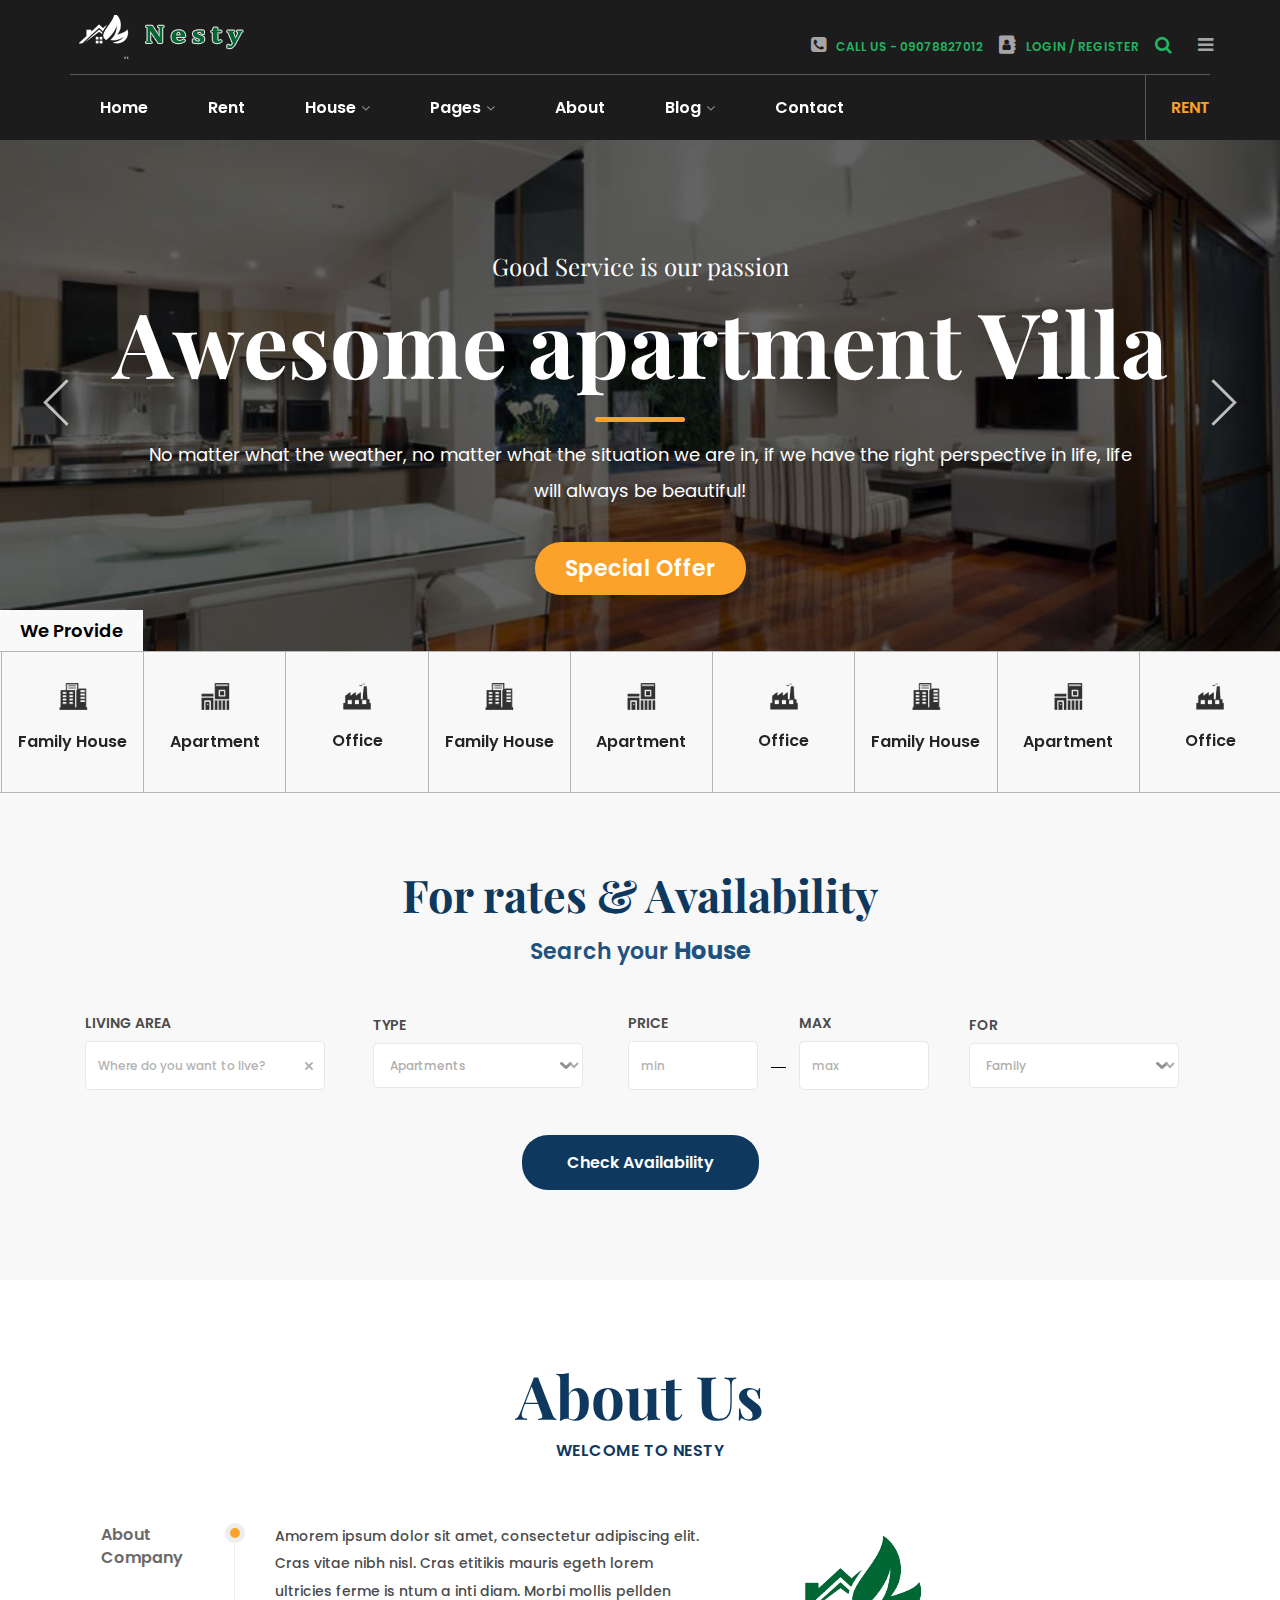
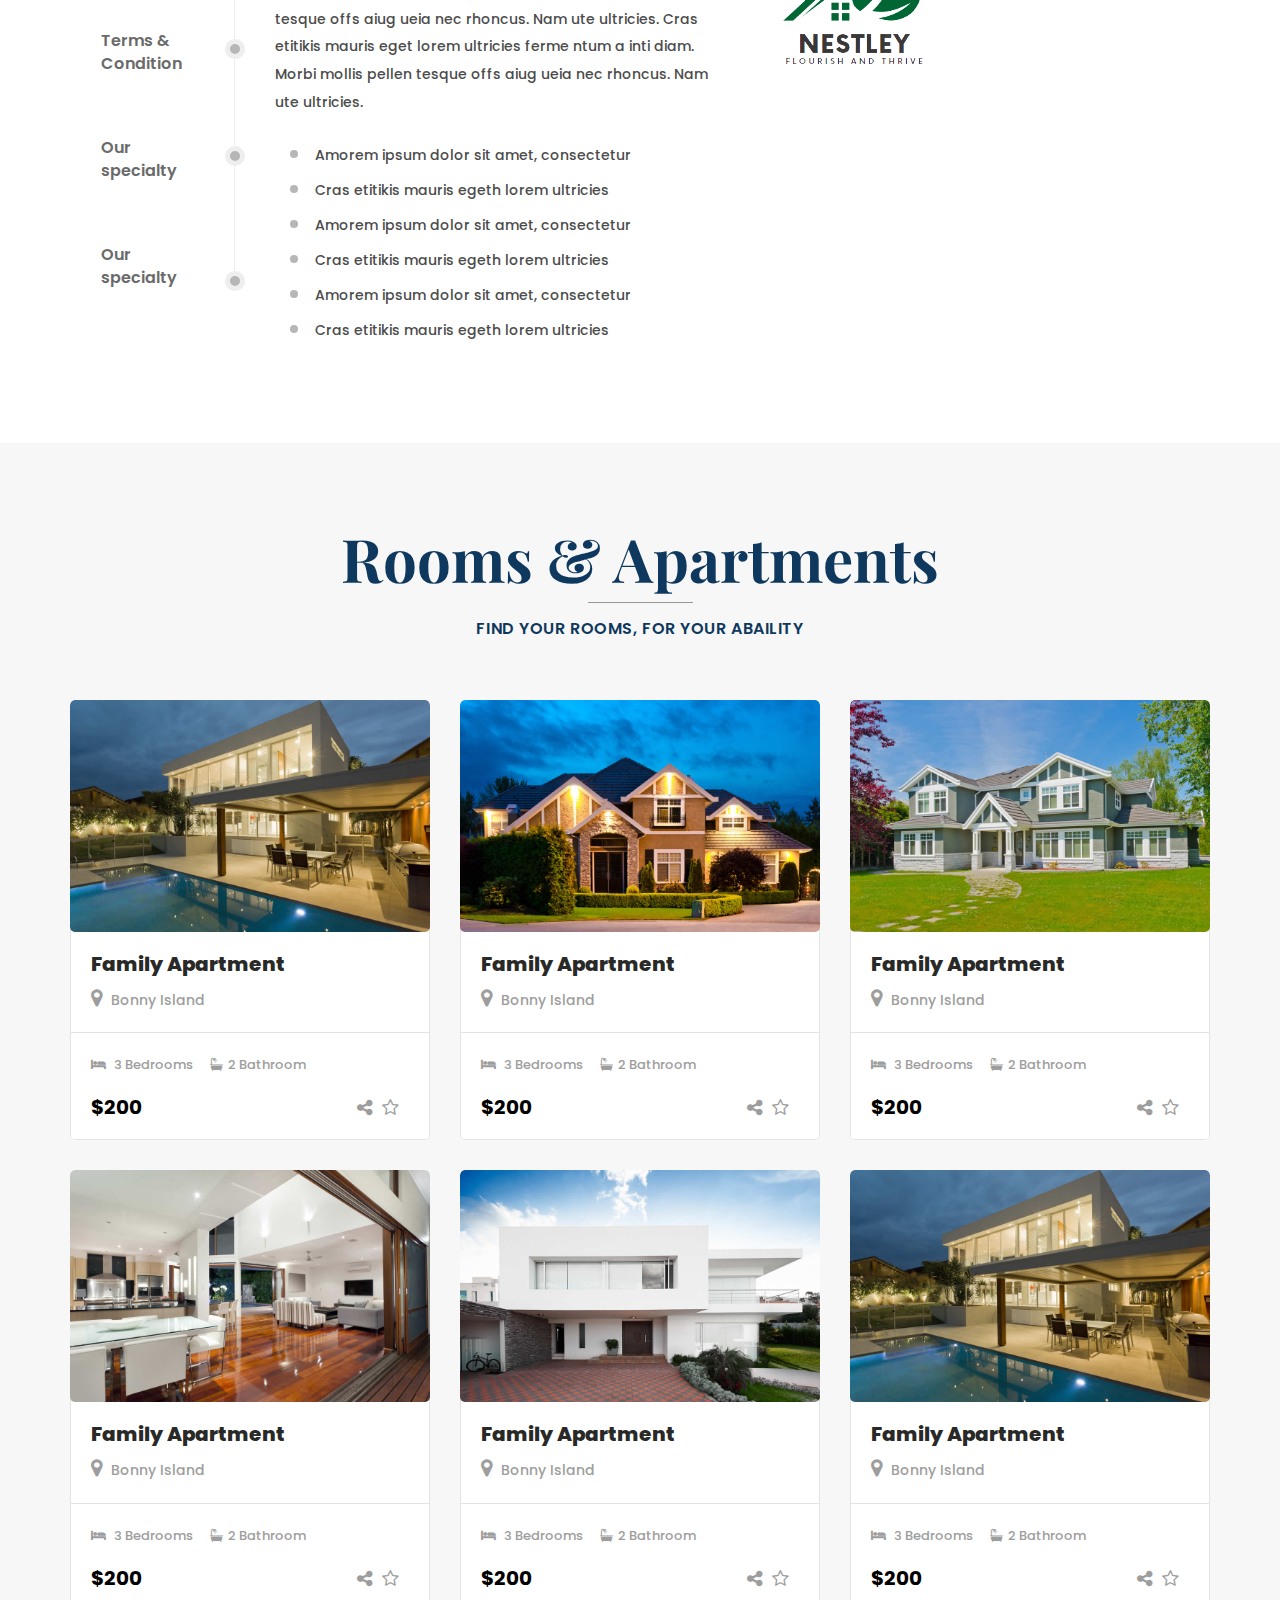
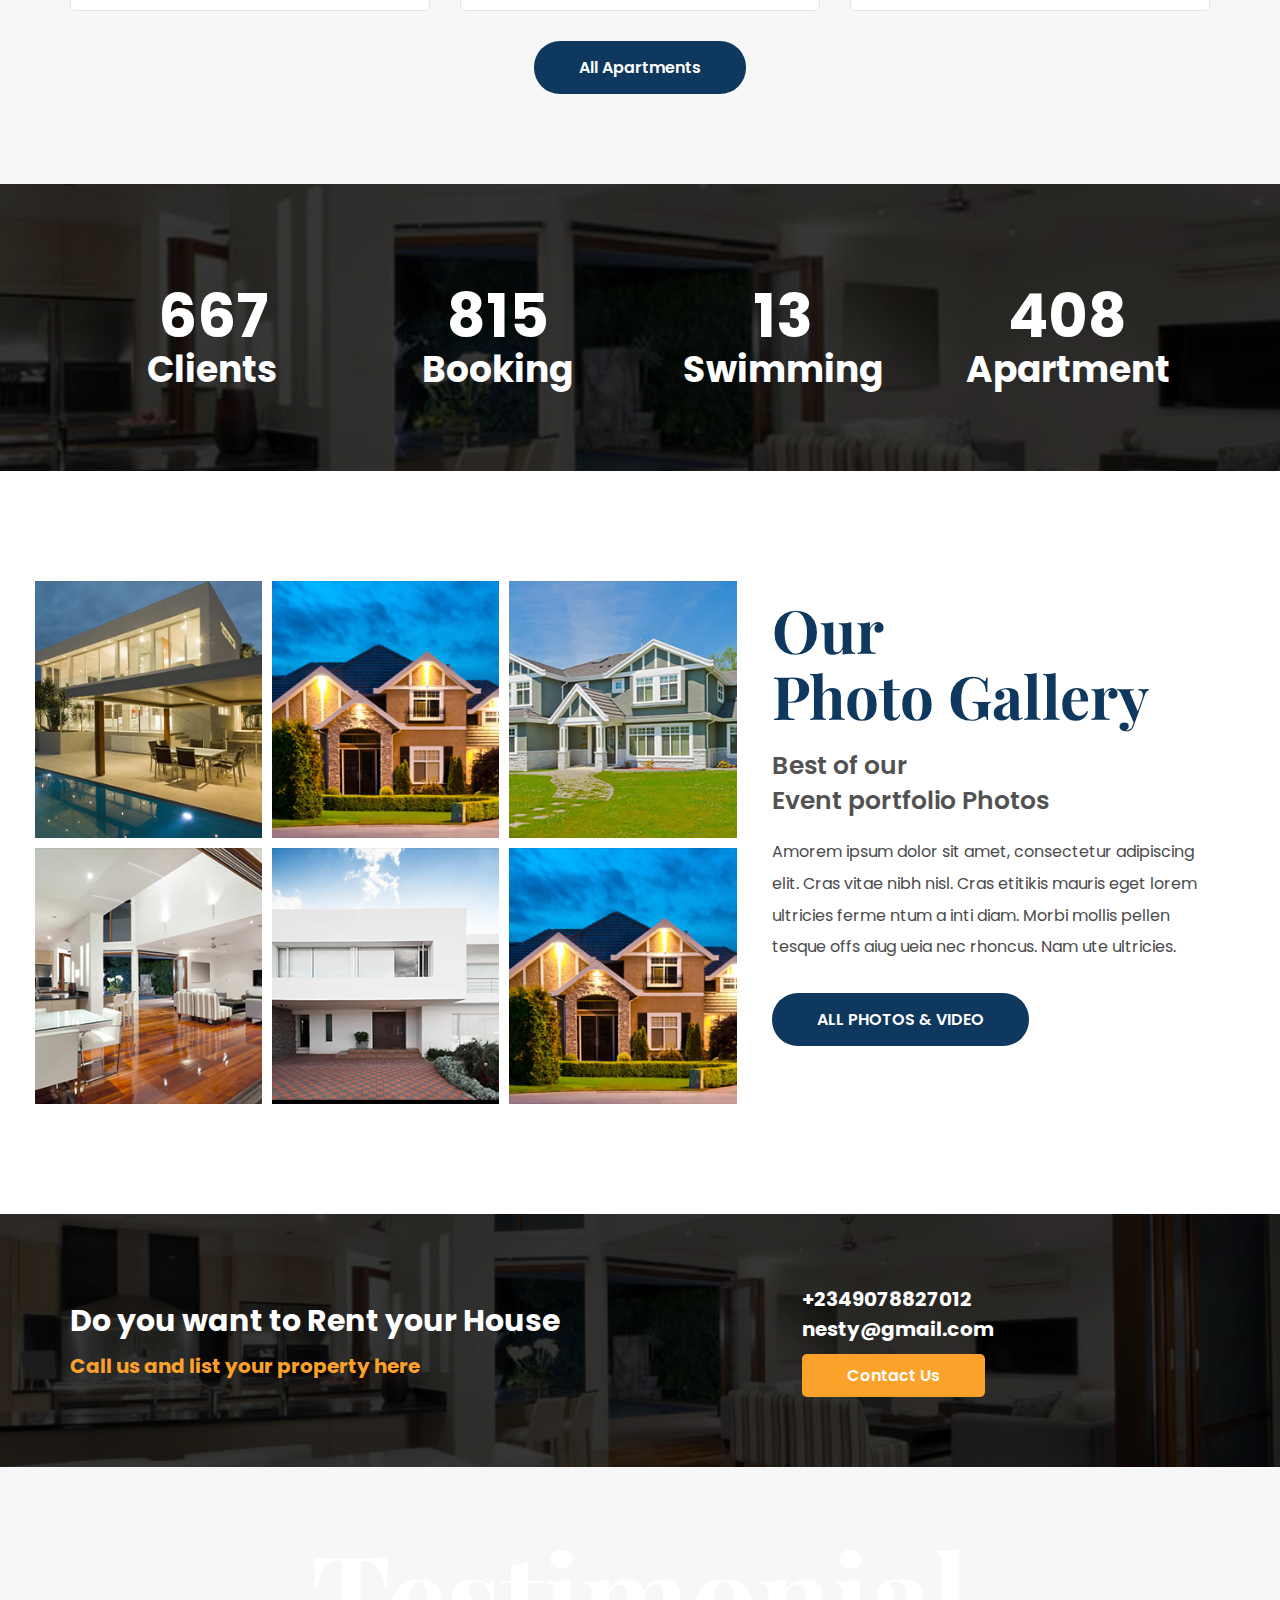
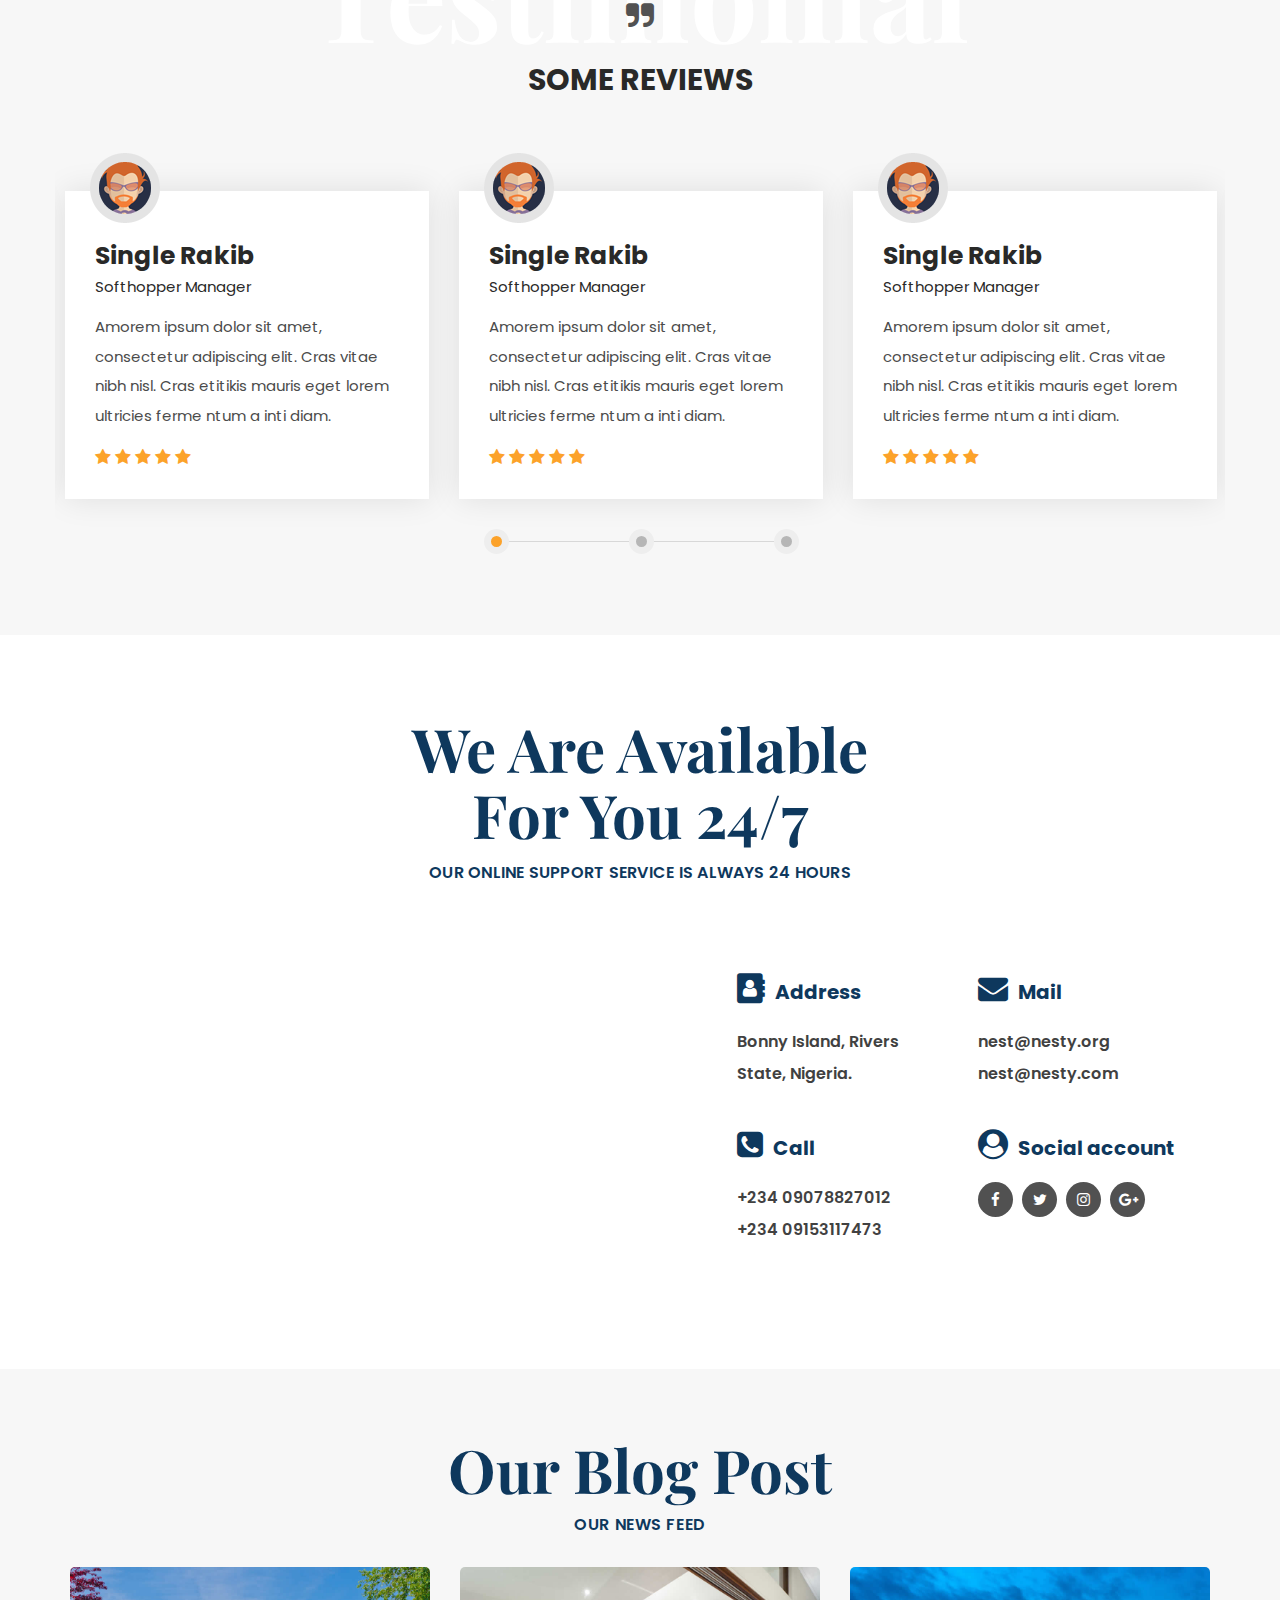
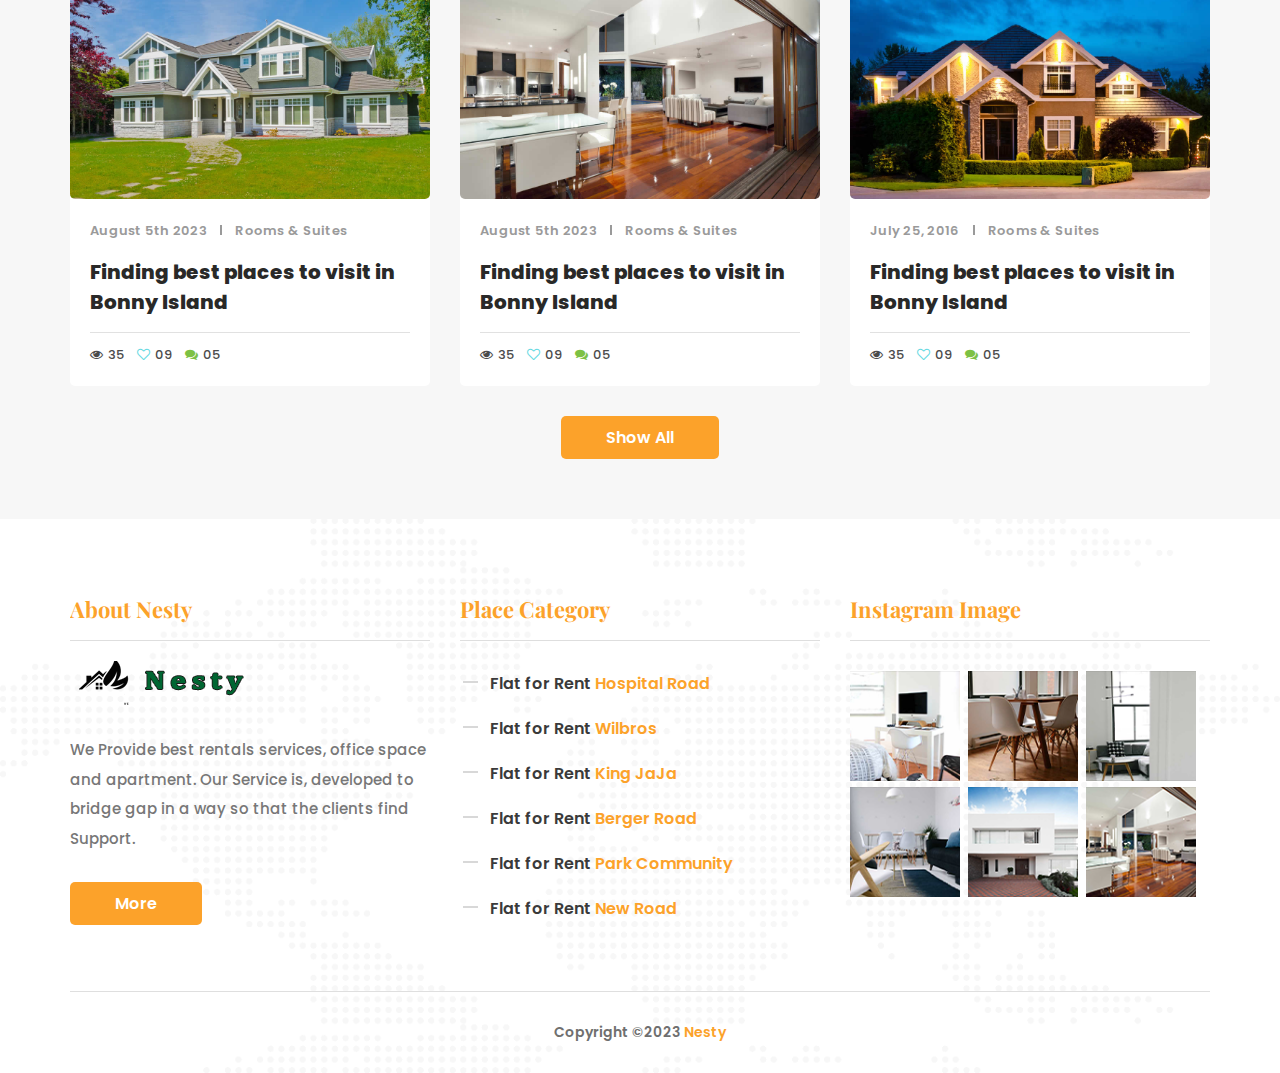
<file: index.html>
<!doctype html>
<html class="no-js" lang="en">

<head>
    <!-- Basic Page Needs
    ================================================== -->
    <meta charset="utf-8">
    <meta http-equiv="X-UA-Compatible" content="IE=edge">

    <!-- Specific Meta
    ================================================== -->
    <meta name="viewport" content="width=device-width, initial-scale=1, maximum-scale=1">
    <meta name="description" content="glimmer is a modern presentation HTML5 Blog template.">
    <meta name="keywords" content="HTML5, Template, Design, Development, Blog" />
    <meta name="author" content="">

    <!-- Titles
    ================================================== -->
    <title>Nesty</title>

    <!-- Favicons
    ================================================== -->
    <link rel="shortcut icon" href="assets/images/house-logo.png">
    <link rel="apple-touch-icon" href="assets/images/apple-touch-icon.png">
    <link rel="apple-touch-icon" sizes="72x72" href="images/apple-touch-icon-72x72.png">
    <link rel="apple-touch-icon" sizes="114x114" href="images/apple-touch-icon-114x114.png">

    <!-- Custom Font
    ================================================== -->
    <link href="https://fonts.googleapis.com/css?family=Playfair+Display:400,400i,700,700i,900,900i%7cPoppins:300,400,500,600,700" rel="stylesheet">   
    
    <!-- CSS
    ================================================== -->
    <link rel="stylesheet" href="assets/css/plugins.css">
    <link rel="stylesheet" href="assets/css/colors.css">
    <link rel="stylesheet" href="style.css">
    <!-- Modernizr
    ================================================== -->
    <script src="assets/js/vendor/modernizr-2.8.3.min.js"></script>
</head>

<body>
    <!-- ====== Header Mobile Area ====== -->
    <header class="mobile-header-area bg-nero hidden-md hidden-lg">
        <div class="container">
            <div class="row">
                <div class="col-xs-12 tb">
                    <div class="mobile-header-block">
                        <div class="menu-area tb-cell">
                            <!--Mobile Main Menu-->
                            <div class="mobile-menu-main hidden-md hidden-lg">
                                <div class="menucontent overlaybg"></div>
                                <div class="menuexpandermain slideRight">
                                    <a id="navtoggole-main" class="animated-arrow slideLeft menuclose">
                                        <span></span>
                                    </a>
                                    <span id="menu-marker"></span>
                                </div><!--/.menuexpandermain-->
                                <div id="mobile-main-nav" class="main-navigation slideLeft">
                                    <div class="menu-wrapper">
                                        <div id="main-mobile-container" class="menu-content clearfix"></div>
                                        <div class="left-content">
                                            <ul>
                                                <li>
                                                    <a href="#"><i class="fa fa-phone-square"></i>Call Us - 09078827012</a>
                                                </li>
                                                <li>
                                                    <a href="#" class="cd-signin"><i class="fa fa-address-book"></i>Login / Register</a>
                                                </li>
                                            </ul>
                                        </div><!-- /.left-content -->
                                    </div>
                                </div><!--/#mobile-main-nav-->
                            </div><!--/.mobile-menu-main-->
                        </div><!-- /.menu-area -->
                        <div class="logo-area tb-cell">
                            <div class="site-logo">
                                <a href="index.html">
                                    <img src="assets/images/house-logo.png" alt="site-logo" />
                                </a>
                            </div><!-- /.site-logo -->
                        </div><!-- /.logo-area -->
                        <div class="search-block tb-cell">
                            <a href="#" class="main-search"><i class="fa fa-search"></i></a>
                        </div><!-- /.search-block -->
                        <div class="additional-content tb-cell">
                            <a href="#" class="trigger-overlay"><i class="fa fa-sliders"></i></a>
                        </div><!-- /.additional-content -->
                    </div><!-- /.mobile-header-block -->
                </div><!-- /.col-md-12 -->
            </div><!-- /.row -->
        </div><!-- /.container -->
    </header><!-- /.mobile-header-area --> 

    <!-- ====== Header Top Area ====== -->
    <header class="header-area bg-nero hidden-xs hidden-sm">
        <div class="container">
            <div class="header-top-content">
                <div class="row">
                    <div class="col-md-7 col-sm-7 mobile-center">
                        <div class="site-logo">
                            <a href="index.html">
                                <img src="assets/images/logo.png" alt="site-logo" />
                            </a>
                        </div><!-- /.site-logo -->
                    </div><!-- /.col-md-8 -->
                    <div class="col-md-5 col-sm-5 mobile-center">
                        <div class="left-content">
                            <ul>
                                <li>
                                    <a href="#"><i class="fa fa-phone-square"></i>Call Us - 09078827012</a>
                                </li>
                                <li>
                                    <a href="#" class="cd-signin"><i class="fa fa-address-book"></i>Login / Register</a>
                                </li>
                                <li>
                                    <a href="#" class="main-search"><i class="fa fa-search"></i></a>
                                </li>
                                <li>
                                    <a href="#" class="trigger-overlay"><i class="fa fa-bars"></i></a>
                                </li>
                            </ul>
                        </div><!-- /.left-content -->
                    </div><!-- /.col-md-4 -->
                </div><!-- /.row -->
            </div><!-- /.header-top-content -->
        </div><!-- /.container -->
    </header><!-- /.head-area -->

    <!-- ====== Header Bottom Content ====== -->
    <header class="header-bottom-content bg-nero hidden-xs hidden-sm">
        <div class="container">        
            <div class="row">
                <div class="col-md-10 col-sm-10">
                    <nav id="main-nav" class="site-navigation top-navigation">
                        <div class="menu-wrapper">
                            <div class="menu-content">
                                <ul class="menu-list">
                                    <li>
                                        <a href="index.html">Home</a>
                                       
                                    </li>
                                    <li>
                                        <a href="booking.html">Rent</a>
                                    </li>
                                    <li>
                                        <a href="#">House</a>
                                        <ul class="sub-menu">
                                            <li>
                                                <a href="apartment.html">All Apartment</a>
                                            </li>                                            
                                            <li>
                                                <a href="apartment-single.html">Apartment Single</a>
                                            </li>
                                        </ul>
                                    </li>
                                    <li>
                                        <a href="#">Pages</a>
                                        <ul class="sub-menu">
                                            <li>
                                                <a href="gallery.html">Our Gallery</a>
                                            </li>                                            
                                            <li>
                                                <a href="comming.html">Coming Soon</a>
                                            </li>                                            
                                            <li>
                                                <a href="404.html">404</a>
                                            </li>
                                        </ul>
                                    </li>
                                    <li>
                                        <a href="about.html">About</a>
                                    </li>
                                    <li>
                                        <a href="#">Blog</a>
                                        <ul class="sub-menu">
                                            <li>
                                                <a href="blog.html">Blog</a>
                                            </li>                                            
                                            <li>
                                                <a href="blog-single.html">Single Post</a>
                                            </li>
                                        </ul>
                                    </li>
                                    <li>
                                        <a href="contact.html">Contact</a>
                                    </li>
                                </ul> <!-- /.menu-list -->
                            </div> <!-- /.menu-content-->
                        </div> <!-- /.menu-wrapper --> 
                    </nav><!-- /.site-navigation --> 
                </div><!-- /.col-md-10 -->

                <div class="col-md-2 col-sm-2">
                    <div class="booking">
                        <span><a href="booking.html">Rent</a></span>
                    </div><!-- /.Booking -->
                </div><!-- /.col-md-2 -->
            </div><!-- /.row -->
        </div><!-- /.container -->
    </header><!-- /.header-bottom-content --> 

    <!-- ====== Header Overlay Content ====== -->
    <div class="header-overlay-content">
        <!-- overlay-menu-item -->
        <div class="overlay overlay-hugeinc gradient-transparent overlay-menu-item">
            <button type="button" class="overlay-close">Close</button>
            <nav>
                <ul class="overlay-menu">
                    <li><a href="#">Home</a></li>
                    <li><a href="#">About</a>
                        <ul class="sub-menu">
                            <li><a href="#">Home</a></li>
                            <li><a href="#">About</a></li>
                            <li><a href="#">Work</a></li>
                            <li><a href="#">Clients</a>
                                <ul class="sub-menu">
                                    <li><a href="#">Home</a></li>
                                    <li><a href="#">About</a></li>
                                    <li><a href="#">Work</a></li>
                                    <li><a href="#">Clients</a></li>
                                    <li><a href="#">Contact</a></li>
                                </ul>
                            </li>
                            <li><a href="#">Contact</a></li>
                        </ul>
                    </li>
                    <li><a href="#">Work</a></li>
                    <li><a href="#">Clients</a></li>
                    <li><a href="#">Contact</a></li>
                </ul>
            </nav>
        </div> <!-- /.overlay-menu-item -->

        <!-- header-search-content -->
        <div class="gradient-transparent overlay-search">
            <button type="button" class="overlay-close">Close</button>
            <div class="header-search-content">
                <div class="container">
                    <div class="row">
                        <div class="col-md-12">
                            <form action="#" method="get" class="searchform">
                                <div class="input-group" id="adv-search">
                                    <input type="text" class="form-controller" placeholder="Search for snippets" />
                                    <div class="input-group-btn">
                                        <div class="btn-group" role="group">
                                            <div class="dropdown dropdown-lg">
                                                <button type="button" class="btn btn-default dropdown-toggle" data-toggle="dropdown" aria-expanded="false">
                                                    <span class="fa fa-caret-down"></span>
                                                </button>
                                                <div class="dropdown-menu dropdown-menu-right" role="menu">
                                                    <div class="form-horizontal">
                                                        <div class="checkbox">
                                                            <label><input type="checkbox"> From Blog</label>
                                                        </div>
                                                        <div class="checkbox">
                                                            <label><input type="checkbox">Find Your Apartment</label>
                                                        </div>
                                                    </div>
                                                </div>
                                            </div>
                                            <button type="submit" class="btn btn-primary">
                                                <span class="fa fa-search" aria-hidden="true"></span>
                                            </button>
                                        </div>
                                    </div>
                                </div>
                            </form>
                        </div>
                    </div>
                </div>
            </div>
        </div><!-- /.header-search-content -->  

        <!-- Registrar Or Sign In-content -->
        <div class="cd-user-modal">
            <div class="cd-user-modal-container">
                <ul class="cd-switcher">
                    <li><a href="#0">Sign in</a></li>
                    <li><a href="#0">New account</a></li>
                </ul>

                <!-- log in form -->
                <div id="cd-login"> 
                    <form class="cd-form">
                        <p class="fieldset">
                            <label class="image-replace cd-email" for="signin-email">E-mail</label>
                            <input class="full-width has-padding has-border" id="signin-email" type="email" placeholder="E-mail">
                            <span class="cd-error-message">Error message here!</span>
                        </p>

                        <p class="fieldset">
                            <label class="image-replace cd-password" for="signin-password">Password</label>
                            <input class="full-width has-padding has-border" id="signin-password" type="text"  placeholder="Password">
                            <a href="#0" class="hide-password">Hide</a>
                            <span class="cd-error-message">Error message here!</span>
                        </p>

                        <p class="fieldset">
                            <input type="checkbox" id="remember-me" checked>
                            <label for="remember-me">Remember me</label>
                        </p>

                        <p class="fieldset">
                            <input class="full-width" type="submit" value="Login">
                        </p>
                    </form>
                    
                    <p class="cd-form-bottom-message">
                        <a href="#0">Forgot your password?</a>
                    </p>
                    <a href="#0" class="cd-close-form">Close</a>
                </div> <!-- cd-login -->

                <!-- sign up form -->
                <div id="cd-signup">
                    <form class="cd-form">
                        <p class="fieldset">
                            <label class="image-replace cd-username" for="signup-username">Username</label>
                            <input class="full-width has-padding has-border" id="signup-username" type="text" placeholder="Username">
                            <span class="cd-error-message">Error message here!</span>
                        </p>

                        <p class="fieldset">
                            <label class="image-replace cd-email" for="signup-email">E-mail</label>
                            <input class="full-width has-padding has-border" id="signup-email" type="email" placeholder="E-mail">
                            <span class="cd-error-message">Error message here!</span>
                        </p>

                        <p class="fieldset">
                            <label style="font-style: glyphicons-halflings-regular;">Sign up As</label>
                           <select style="width: 70%; padding: 9px; border: 1px solid #ddd">
                            <option></option>
                            <option>Agent</option>
                            <option>Landlord</option>
                            <option>Tenant</option>
                           </select>
                            <span class="cd-error-message">Error message here!</span>
                        </p>

                        <p class="fieldset">
                            <label class="image-replace cd-password" for="signup-password">Password</label>
                            <input class="full-width has-padding has-border" id="signup-password" type="text"  placeholder="Password">
                            <a href="#0" class="hide-password">Hide</a>
                            <span class="cd-error-message">Error message here!</span>
                        </p>

                        <p class="fieldset">
                            <input type="checkbox" id="accept-terms">
                            <label for="accept-terms">I agree to the <a href="#0">Terms</a></label>
                        </p>

                        <p class="fieldset">
                            <input class="full-width has-padding" type="submit" value="Create account">
                        </p>
                    </form>

                    <a href="#0" class="cd-close-form">Close</a>
                </div> <!-- cd-signup -->
                
                <!-- reset password form -->
                <div id="cd-reset-password">
                    <p class="cd-form-message">Lost your password? Please enter your email address. You will receive a link to create a new password.</p>

                    <form class="cd-form">
                        <p class="fieldset">
                            <label class="image-replace cd-email" for="reset-email">E-mail</label>
                            <input class="full-width has-padding has-border" id="reset-email" type="email" placeholder="E-mail">
                            <span class="cd-error-message">Error message here!</span>
                        </p>
                        <p class="fieldset">
                            <input class="full-width has-padding" type="submit" value="Reset password">
                        </p>
                    </form>

                    <p class="cd-form-bottom-message"><a href="#0">Back to log-in</a></p>
                </div> <!-- cd-reset-password -->
                <a href="#0" class="cd-close-form">Close</a>
            </div> <!-- cd-user-modal-container -->
        </div> <!-- cd-user-modal -->
    </div><!-- /.header-overlay-content -->

    <!-- ======slider Area====== --> 
    <div class="slider-area">
        <div class="pogoSlider">
            <div class="pogoSlider-slide" data-transition="expandReveal" data-duration="1000" style="background-image:url(assets/images/4.jpg);">
                <div class="container-slider one">                    
                    <div class="row">
                        <div class="col-md-12">
                            <div class="slider-text-content">
                                <h3 class="pogoSlider-slide-element" data-in="slideDown" data-out="slideUp" data-duration="500" data-delay="500">Good Service is our passion</h3>
                                <h2 class="pogoSlider-slide-element" data-in="slide-left" data-out="slideUp" data-duration="500" data-delay="500">Awesome apartment Villa</h2>
                                <p class="pogoSlider-slide-element" data-in="slideDown" data-out="slideUp" data-duration="500" data-delay="500">No matter what the weather, no matter what the situation we are in, if we have the right perspective in life, life will always be beautiful!</p>
                                <a href="#" class="button pogoSlider-slide-element" data-in="slideDown" data-out="slideUp" data-duration="500" data-delay="500">Special Offer</a>
                            </div><!-- /.text-content -->
                        </div><!-- /.col-md-12 -->
                    </div><!-- /.row -->
                </div><!-- /.container-slider -->
            </div>
            <div class="pogoSlider-slide" data-transition="expandReveal" data-duration="1000" style="background-image:url(assets/images/3.jpg);">
                <div class="container-slider one">                    
                    <div class="row">
                        <div class="col-md-12">
                            <div class="slider-text-content">
                                <h3 class="pogoSlider-slide-element" data-in="slideDown" data-out="slideUp" data-duration="500" data-delay="500">Good Service is our passion</h3>
                                <h2 class="pogoSlider-slide-element" data-in="slide-left" data-out="slideUp" data-duration="500" data-delay="500">Awesome apartment Villa</h2>
                                <p class="pogoSlider-slide-element" data-in="slideDown" data-out="slideUp" data-duration="500" data-delay="500">No matter what the weather, no matter what the situation we are in, if we have the right perspective in life, life will always be beautiful!</p>
                                <a href="#" class="button pogoSlider-slide-element" data-in="slideDown" data-out="slideUp" data-duration="500" data-delay="500">Special Offer</a>
                            </div><!-- /.text-content -->
                        </div><!-- /.col-md-12 -->
                    </div><!-- /.row -->
                </div><!-- /.container-slider -->
            </div>
        </div><!-- .pogoSlider -->
    </div><!-- /.slider-area container-fluid -->

    <!-- ====== Category Menu ====== --> 
    <div class="category-menu margin-less-top">
        <div class="container-fluid pd-zero">
            <div class="row">
                <div class="col-md-12">
                    <div class="category-menu-content">
                        <div class="category-title">
                            <h3><span>We Provide</span></h3>
                        </div><!-- /.category-titel -->
                        <div class="category-slider bg-white-smoke owl-carousel">
                            <div class="item">
                                <div class="category-list style-one">
                                    <a href="#"><img src="assets/images/category/category-one.png" alt="" />
                                    <h4>Family House</h4></a>
                                </div><!-- /.category-list -->
                            </div><!-- /.item -->
                            <div class="item">
                                <div class="category-list style-one">
                                    <a href="#"><img src="assets/images/category/category-two.png" alt="" />
                                    <h4>Apartment</h4></a>
                                </div><!-- /.category-list -->
                            </div><!-- /.item -->
                            
                            <div class="item">
                                <div class="category-list style-one">
                                    <a href="#"><img src="assets/images/category/category-five.png" alt="category" />
                                    <h4>Office</h4></a>
                                </div><!-- /.category-list -->
                            </div><!-- /.item -->
                            
                        </div><!-- /.category-slider -->  
                    </div><!-- /.category-menu-content -->
                </div> <!-- category-menu -->
            </div><!-- /.col-md-12 -->
        </div><!-- /.row -->
    </div><!-- /.catagory-menu -->

    <!-- ====== Availability Area ======= --> 
    <div class="availability-area bg-white-smoke">
        <div class="container">
            <div class="row">
                <div class="col-md-12">
                    <div class="heading-content-three">
                        <h2 class="title">For rates &amp; Availability</h2>
                        <h5 class="sub-title">Search your <span>House</span></h5>
                    </div><!-- /.Availability-content -->
                </div><!-- /.col-md-12 -->
            </div><!-- /.row --> 
            <div class="row">
                <div class="col-md-12">
                    <form action="#" method="get" class="advance_search_query">
                        <div class="form-content">
                            <div class="form-group">
                                <label>Living Area</label>
                                <input type="text" name="FirstName" placeholder="Where do you want to live?">
                            </div><!-- /.form-group -->
                            <div class="form-group">
                                <label>Type</label>
                                <select>
                                   <option value="volvo">Apartments</option>
                                   <option value="saab">Office</option>
                                   <option value="mercedes">Family House</option>
                                   <option value="audi">Building</option>
                                </select>
                            </div><!-- /.form-group -->
                            <div class="form-group">
                                <label>Price</label>
                                <input type="text" name="FirstName" placeholder="min">
                            </div><!-- /.form-group -->
                            <div class="form-group">
                                <label>Max</label>
                                <input type="text" name="FirstName" placeholder="max">
                            </div><!-- /.form-group -->
                            <div class="form-group">
                                <label>For</label>
                                <select>
                                  <option value="volvo">Family</option>
                                  <option value="saab">Rent</option>
                                  <option value="mercedes">Buy</option>
                                  <option value="audi">Office</option>
                                </select>
                            </div><!-- /.form-group -->
                        </div><!-- /.form-content -->
                        <button type="submit" class=" button nevy-button">Check Availability</button>
                    </form> <!-- /.advance_search_query -->
                </div><!-- /.col-md-12 -->
            </div><!-- /.row -->
        </div><!-- /.container  -->
    </div><!-- /.Availability-area -->

    <!-- ====== About Us Area ====== --> 
    <div class="aboutus-area">
        <div class="container">
            <div class="row">
                <div class="col-md-12">
                    <div class="heading-content-one">
                        <h2 class="title">About Us</h2>
                        <h5 class="sub-title">Welcome to Nesty</h5>
                    </div><!-- /.heading-content -->
                </div><!-- /.col-md-12 -->
            </div><!-- /.row -->

            <div class="row">
                <div class="col-md-2">
                    <div class="tab-list">
                        <ul class="nav nav-tabs about-tab hidden-xs hidden-sm" role="tablist">
                            <li role="presentation" class="active"><a href="#home" aria-controls="home" role="tab" data-toggle="tab">About Company</a>
                            </li>
                            <li role="presentation"><a href="#profile" aria-controls="profile" role="tab" data-toggle="tab">Terms &amp; Condition</a>
                            </li>
                            <li role="presentation"><a href="#messages" aria-controls="messages" role="tab" data-toggle="tab">Our specialty</a>
                            </li>
                            <li role="presentation"><a href="#messages" aria-controls="messages" role="tab" data-toggle="tab">Our specialty</a>
                            </li>
                        </ul>
                        <form class="hidden-md hidden-lg">
                            <select class="about-mobile">
                                <option value='0'>About Company</option>
                                <option value='1'>Terms &amp; Condition</option>
                                <option value='2'>Our specialty</option>
                                <option value='3'>Our specialty</option>
                            </select>
                        </form>
                    </div> <!-- /.tab-list -->
                </div> <!-- /.col-md-2 -->

                <div class="col-md-10">
                    <div class="tab-content">
                        <div role="tabpanel" class="tab-pane active row" id="home">
                            <div class="col-md-6">
                                <div class="text-content">
                                    <p>Amorem ipsum dolor sit amet, consectetur adipiscing elit. Cras vitae nibh nisl. Cras etitikis mauris egeth lorem ultricies ferme is ntum a inti diam. Morbi mollis pellden tesque offs aiug ueia nec rhoncus. Nam ute ultricies. Cras etitikis mauris eget lorem ultricies ferme ntum a inti diam. Morbi mollis pellen tesque offs aiug ueia nec rhoncus. Nam ute ultricies.</p>
                                    <ul>
                                        <li>Amorem ipsum dolor sit amet, consectetur </li>
                                         <li>Cras etitikis mauris egeth lorem ultricies</li>
                                         <li>Amorem ipsum dolor sit amet, consectetur </li>
                                         <li>Cras etitikis mauris egeth lorem ultricies</li>
                                         <li>Amorem ipsum dolor sit amet, consectetur </li>
                                         <li>Cras etitikis mauris egeth lorem ultricies</li>
                                    </ul>
                                </div><!-- /.text-content -->    
                            </div><!-- /.col-md-6 -->
                            <div class="col-md-6">
                                <div class="image-content">
                                    <img src="assets/images/house-logo.png" alt="about" height="50px"/>
                                </div><!-- /.text-content -->
                            </div><!-- /.col-md-6 -->
                        </div> <!-- /.home -->
                          
                        <div role="tabpanel" class="tab-pane fade row" id="profile">
                            <div class="col-md-6">
                                <div class="text-content">
                                    <p>Amorem ipsum dolor sit amet, consectetur adipiscing elit. Cras vitae nibh nisl. Cras etitikis mauris egeth lorem ultricies ferme is ntum a inti diam. Morbi mollis pellden tesque offs aiug ueia nec rhoncus. Nam ute ultricies. Cras etitikis mauris eget lorem ultricies ferme ntum a inti diam. Morbi mollis pellen tesque offs aiug ueia nec rhoncus. Nam ute ultricies.</p>
                                    <ul>
                                        <li>Amorem ipsum dolor sit amet, consectetur </li>
                                        <li>Cras etitikis mauris egeth lorem ultricies</li>
                                        <li>Amorem ipsum dolor sit amet, consectetur </li>
                                        <li>Cras etitikis mauris egeth lorem ultricies</li>
                                        <li>Amorem ipsum dolor sit amet, consectetur </li>
                                        <li>Cras etitikis mauris egeth lorem ultricies</li>
                                    </ul>
                                </div><!-- /.text-content -->    
                            </div><!-- /.col-md-6 -->
                            <div class="col-md-6">
                                <div class="image-content">
                                    <img src="assets/images/house-logo.png" alt="about" />
                                </div><!-- /.text-content -->
                            </div><!-- /.col-md-6 -->
                        </div> <!-- /.profile -->
                        
                        <div role="tabpanel" class="tab-pane fade row" id="messages">
                            <div class="col-md-6">
                                <div class="text-content">
                                    <p>Amorem ipsum dolor sit amet, consectetur adipiscing elit. Cras vitae nibh nisl. Cras etitikis mauris egeth lorem ultricies ferme is ntum a inti diam. Morbi mollis pellden tesque offs aiug ueia nec rhoncus. Nam ute ultricies. Cras etitikis mauris eget lorem ultricies ferme ntum a inti diam. Morbi mollis pellen tesque offs aiug ueia nec rhoncus. Nam ute ultricies.</p>
                                    <ul>
                                        <li>Amorem ipsum dolor sit amet, consectetur </li>
                                        <li>Cras etitikis mauris egeth lorem ultricies</li>
                                        <li>Amorem ipsum dolor sit amet, consectetur </li>
                                        <li>Cras etitikis mauris egeth lorem ultricies</li>
                                        <li>Amorem ipsum dolor sit amet, consectetur </li>
                                        <li>Cras etitikis mauris egeth lorem ultricies</li>
                                    </ul>
                                </div><!-- /.text-content -->    
                            </div><!-- /.col-md-6 -->
                            <div class="col-md-6">
                              <div class="image-content">
                                  <img src="assets/images/house-logo.png" alt="about" />
                              </div><!-- /.text-content -->
                            </div><!-- /.col-md-6 -->
                         </div> <!-- /.messages -->
                    </div> <!-- /.tab-content -->
                 </div><!-- /.col-md-10 -->
            </div><!-- /.row -->
        </div> <!-- /.container -->
    </div> <!-- /.aboutus-area -->

    <!-- ====== Apartments Area ====== --> 
    <div class="apartments-area bg-gray-color">
        <div class="container">
            <div class="row">
                <div class="col-md-12">
                    <div class="heading-content-one border">
                        <h2 class="title">Rooms &amp; Apartments</h2>
                        <h5 class="sub-title">Find Your Rooms, for your abaility</h5>
                    </div><!-- /.Apartments-heading-content -->
                </div><!-- /.col-md-12 -->
            </div><!-- /.row -->
            <div class="row">
                <div class="col-md-4 col-sm-6 col-xs-6">
                    <div class="apartments-content">
                        <div class="image-content">
                           <a href="apartment-single.html"><img src="assets/images/properties/1.jpg" alt="apartment" /></a>
                        </div><!-- /.image-content -->
                   
                        <div class="text-content">
                            <div class="top-content">
                               <h3><a href="apartment-single.html">Family Apartment</a></h3>
                               <span>
                                   <i class="fa fa-map-marker"></i>
                                   Bonny Island
                               </span> 
                            </div><!-- /.top-content -->
                            <div class="bottom-content clearfix">
                                <div class="meta-bed-room">
                                   <i class="fa fa-bed"></i> 3 Bedrooms
                                </div>
                                <div class="meta-bath-room">                                
                                   <i class="fa fa-bath"></i>2 Bathroom
                                </div>
                                <span class="clearfix"></span>
                                <div class="rent-price pull-left">
                                   $200
                                </div>
                                <div class="share-meta dropup pull-right">
                                    <ul>
                                        <li class="dropup">
                                            <a href="#" class="dropdown-toggle" data-toggle="dropdown" role="button" aria-haspopup="true" aria-expanded="false"><i class="fa fa-share-alt"></i></a>
                                            <ul class="dropdown-menu">
                                                <li>
                                                    <a href="#"><i class="fa fa-facebook"></i></a>
                                                </li>
                                                <li>
                                                    <a href="#"><i class="fa fa-twitter"></i></a>
                                                </li>
                                                <li>
                                                    <a href="#"><i class="fa fa-instagram"></i></a>
                                                </li>
                                                <li>
                                                    <a href="#"><i class="fa fa-google-plus"></i></a>
                                                </li>
                                            </ul>
                                        </li>
                                        <li>
                                           <a href="#"><i class="fa fa-star-o"></i></a>
                                        </li>
                                    </ul>
                                </div>
                            </div><!-- /.bottom-content -->
                        </div><!-- /.text-content -->
                    </div><!-- /.partments-content -->
                </div><!-- /.col-md-4 -->
                <div class="col-md-4 col-sm-6 col-xs-6">
                    <div class="apartments-content">
                        <div class="image-content">
                            <a href="apartment-single.html"><img src="assets/images/properties/2.jpg" alt="apartment" /></a>
                        </div><!-- /.image-content -->
                    
                        <div class="text-content">
                            <div class="top-content">
                                <h3><a href="apartment-single.html">Family Apartment</a></h3>
                                <span>
                                    <i class="fa fa-map-marker"></i>
                                    Bonny Island
                                </span> 
                            </div><!-- /.top-content -->
                            <div class="bottom-content clearfix">
                               <div class="meta-bed-room">
                                   <i class="fa fa-bed"></i> 3 Bedrooms
                               </div>
                               <div class="meta-bath-room">                                
                                   <i class="fa fa-bath"></i>2 Bathroom
                               </div>
                               <span class="clearfix"></span>
                               <div class="rent-price pull-left">
                                   $200
                               </div>
                               <div class="share-meta dropup pull-right">
                                   <ul>
                                       <li class="dropup">
                                           <a href="#" class="dropdown-toggle" data-toggle="dropdown" role="button" aria-haspopup="true" aria-expanded="false"><i class="fa fa-share-alt"></i></a>
                                           <ul class="dropdown-menu">
                                               <li>
                                                   <a href="#"><i class="fa fa-facebook"></i></a>
                                               </li>
                                               <li>
                                                   <a href="#"><i class="fa fa-twitter"></i></a>
                                               </li>
                                               <li>
                                                   <a href="#"><i class="fa fa-instagram"></i></a>
                                               </li>
                                               <li>
                                                   <a href="#"><i class="fa fa-google-plus"></i></a>
                                               </li>
                                           </ul>
                                       </li>
                                       <li>
                                           <a href="#"><i class="fa fa-star-o"></i></a>
                                       </li>
                                   </ul>
                               </div>
                            </div><!-- /.bottom-content -->
                        </div><!-- /.text-content -->
                    </div><!-- /.partments-content -->
                </div><!-- /.col-md-4 -->
                <div class="clearfix hidden-md hidden-lg"></div>
                <div class="col-md-4 col-sm-6 col-xs-6">
                    <div class="apartments-content">
                        <div class="image-content">
                            <a href="apartment-single.html"><img src="assets/images/properties/3.jpg" alt="apartment" /></a>
                        </div><!-- /.image-content -->
                    
                        <div class="text-content">
                            <div class="top-content">
                                <h3><a href="apartment-single.html">Family Apartment</a></h3>
                                <span>
                                    <i class="fa fa-map-marker"></i>
                                    Bonny Island
                                </span> 
                            </div><!-- /.top-content -->
                            <div class="bottom-content clearfix">
                                <div class="meta-bed-room">
                                    <i class="fa fa-bed"></i> 3 Bedrooms
                                </div>
                                <div class="meta-bath-room">                                
                                    <i class="fa fa-bath"></i>2 Bathroom
                                </div>
                                <span class="clearfix"></span>
                                <div class="rent-price pull-left">
                                    $200
                                </div>
                                <div class="share-meta dropup pull-right">
                                    <ul>
                                        <li class="dropup">
                                            <a href="#" class="dropdown-toggle" data-toggle="dropdown" role="button" aria-haspopup="true" aria-expanded="false"><i class="fa fa-share-alt"></i></a>
                                            <ul class="dropdown-menu">
                                                <li>
                                                    <a href="#"><i class="fa fa-facebook"></i></a>
                                                </li>
                                                <li>
                                                    <a href="#"><i class="fa fa-twitter"></i></a>
                                                </li>
                                                <li>
                                                    <a href="#"><i class="fa fa-instagram"></i></a>
                                                </li>
                                                <li>
                                                    <a href="#"><i class="fa fa-google-plus"></i></a>
                                                </li>
                                            </ul>
                                        </li>
                                        <li>
                                            <a href="#"><i class="fa fa-star-o"></i></a>
                                        </li>
                                    </ul>
                                </div>
                            </div><!-- /.bottom-content -->
                        </div><!-- /.text-content -->
                    </div><!-- /.partments-content -->
                </div><!-- /.col-md-4 -->
                <div class="clearfix hidden-xs hidden-sm"></div>
                <div class="col-md-4 col-sm-6 col-xs-6">
                    <div class="apartments-content">
                        <div class="image-content">
                            <a href="apartment-single.html"><img src="assets/images/properties/4.jpg" alt="apartment" /></a>
                        </div><!-- /.image-content -->
                    
                        <div class="text-content">
                            <div class="top-content">
                                <h3><a href="apartment-single.html">Family Apartment</a></h3>
                                <span>
                                    <i class="fa fa-map-marker"></i>
                                    Bonny Island
                                </span> 
                            </div><!-- /.top-content -->
                            <div class="bottom-content clearfix">
                                <div class="meta-bed-room">
                                    <i class="fa fa-bed"></i> 3 Bedrooms
                                </div>
                                <div class="meta-bath-room">                                
                                    <i class="fa fa-bath"></i>2 Bathroom
                                </div>
                                <span class="clearfix"></span>
                                <div class="rent-price pull-left">
                                    $200
                                </div>
                                <div class="share-meta dropup pull-right">
                                    <ul>
                                        <li class="dropup">
                                            <a href="#" class="dropdown-toggle" data-toggle="dropdown" role="button" aria-haspopup="true" aria-expanded="false"><i class="fa fa-share-alt"></i></a>
                                            <ul class="dropdown-menu">
                                                <li>
                                                    <a href="#"><i class="fa fa-facebook"></i></a>
                                                </li>
                                                <li>
                                                    <a href="#"><i class="fa fa-twitter"></i></a>
                                                </li>
                                                <li>
                                                    <a href="#"><i class="fa fa-instagram"></i></a>
                                                </li>
                                                <li>
                                                    <a href="#"><i class="fa fa-google-plus"></i></a>
                                                </li>
                                            </ul>
                                        </li>
                                        <li>
                                            <a href="#"><i class="fa fa-star-o"></i></a>
                                        </li>
                                    </ul>
                                </div>
                            </div><!-- /.bottom-content -->
                        </div><!-- /.text-content -->
                    </div><!-- /.partments-content -->
                </div><!-- /.col-md-4 -->
                <div class="clearfix hidden-md hidden-lg"></div>
                <div class="col-md-4 col-sm-6 col-xs-6">
                    <div class="apartments-content">
                        <div class="image-content">
                            <a href="apartment-single.html"><img src="assets/images/properties/5.jpg" alt="apartment" /></a>
                        </div><!-- /.image-content -->
                    
                        <div class="text-content">
                            <div class="top-content">
                                <h3><a href="apartment-single.html">Family Apartment</a></h3>
                                <span>
                                    <i class="fa fa-map-marker"></i>
                                    Bonny Island
                                </span> 
                            </div><!-- /.top-content -->
                            <div class="bottom-content clearfix">
                                <div class="meta-bed-room">
                                    <i class="fa fa-bed"></i> 3 Bedrooms
                                </div>
                                <div class="meta-bath-room">                                
                                    <i class="fa fa-bath"></i>2 Bathroom
                                </div>
                                <span class="clearfix"></span>
                                <div class="rent-price pull-left">
                                    $200
                                </div>
                                <div class="share-meta dropup pull-right">
                                    <ul>
                                        <li class="dropup">
                                            <a href="#" class="dropdown-toggle" data-toggle="dropdown" role="button" aria-haspopup="true" aria-expanded="false"><i class="fa fa-share-alt"></i></a>
                                            <ul class="dropdown-menu">
                                                <li>
                                                    <a href="#"><i class="fa fa-facebook"></i></a>
                                                </li>
                                                <li>
                                                    <a href="#"><i class="fa fa-twitter"></i></a>
                                                </li>
                                                <li>
                                                    <a href="#"><i class="fa fa-instagram"></i></a>
                                                </li>
                                                <li>
                                                    <a href="#"><i class="fa fa-google-plus"></i></a>
                                                </li>
                                            </ul>
                                        </li>
                                        <li>
                                            <a href="#"><i class="fa fa-star-o"></i></a>
                                        </li>
                                    </ul>
                                </div>
                            </div><!-- /.bottom-content -->
                        </div><!-- /.text-content -->
                    </div><!-- /.partments-content -->
                </div><!-- /.col-md-4 -->
                <div class="col-md-4 col-sm-6 col-xs-6">
                    <div class="apartments-content">
                        <div class="image-content">
                            <a href="apartment-single.html"><img src="assets/images/properties/1.jpg" alt="apartment" /></a>
                        </div><!-- /.image-content -->
                    
                        <div class="text-content">
                            <div class="top-content">
                                <h3><a href="apartment-single.html">Family Apartment</a></h3>
                                <span>
                                    <i class="fa fa-map-marker"></i>
                                   Bonny Island
                                </span> 
                            </div><!-- /.top-content -->
                            <div class="bottom-content clearfix">
                                <div class="meta-bed-room">
                                    <i class="fa fa-bed"></i> 3 Bedrooms
                                </div>
                                <div class="meta-bath-room">                                
                                    <i class="fa fa-bath"></i>2 Bathroom
                                </div>
                                <span class="clearfix"></span>
                                <div class="rent-price pull-left">
                                    $200
                                </div>
                                <div class="share-meta dropup pull-right">
                                    <ul>
                                        <li class="dropup">
                                            <a href="#" class="dropdown-toggle" data-toggle="dropdown" role="button" aria-haspopup="true" aria-expanded="false"><i class="fa fa-share-alt"></i></a>
                                            <ul class="dropdown-menu">
                                                <li>
                                                    <a href="#"><i class="fa fa-facebook"></i></a>
                                                </li>
                                                <li>
                                                    <a href="#"><i class="fa fa-twitter"></i></a>
                                                </li>
                                                <li>
                                                    <a href="#"><i class="fa fa-instagram"></i></a>
                                                </li>
                                                <li>
                                                    <a href="#"><i class="fa fa-google-plus"></i></a>
                                                </li>
                                            </ul>
                                        </li>
                                        <li>
                                            <a href="#"><i class="fa fa-star-o"></i></a>
                                        </li>
                                    </ul>
                                </div>
                            </div><!-- /.bottom-content -->
                        </div><!-- /.text-content -->
                    </div><!-- /.partments-content -->
                </div><!-- /.col-md-4 -->
            </div><!-- /.row -->
            <a href="#" class="button nevy-button">All Apartments</a>
        </div><!-- /.container -->
    </div><!-- /.Apartments-area-->

    <!-- ====== Fun Facts Area======= -->
    <div class="fun-fects-area" style="background-image:url(assets/images/Untitled-2.jpg)">
        <div class="container">
            <div class="stat">
                <div class="col-lg-3 col-md-3 col-sm-6 col-xs-12">
                    <div class="milestone-counter">
                        <h3 class="stat-count highlight" data-form="1" data-to="2500" data-speed="3000">2500</h3>
                        <div class="milestone-details">Clients</div>
                    </div>
                </div>
                <div class="col-lg-3 col-md-3 col-sm-6 col-xs-12">
                    <div class="milestone-counter">
                        <h3 class="stat-count highlight" data-form="1" data-to="3055" data-speed="3000">3055</h3>
                        <div class="milestone-details">Booking</div>
                    </div>
                </div>
                <div class="col-lg-3 col-md-3 col-sm-6 col-xs-12">
                    <div class="milestone-counter">
                        <h3 class="stat-count highlight" data-form="1" data-to="50" data-speed="3000">50</h3>
                        <div class="milestone-details">Swimming</div>
                    </div>
                </div>
                <div class="col-lg-3 col-md-3 col-sm-6 col-xs-12">
                    <div class="milestone-counter">
                        <h3 class="stat-count highlight" data-form="1" data-to="1530" data-speed="3000">1530</h3>
                        <div class="milestone-details">Apartment</div>
                    </div>
                </div>
            </div><!-- stat -->
        </div><!-- /.container -->
    </div><!-- /.fun-fects-area -->

    <!-- ====== Gallery Area ====== --> 
    <div class="gallery-area">
        <div class="container-fluid">
            <div class="container-large-device">
                <div class="row">
                    <div class="col-md-7">
                        <div class="gallery-left-content">
                            <div class="row">
                                <div class="col-md-4 col-sm-6 col-xs-6">
                                    <a class="image-pop-up" href="assets/images/properties - Copy/1...jpg">
                                        <img src="assets/images/properties - Copy/1...jpg" alt="gallery" />
                                    </a>
                                </div><!-- /.col-md-4 -->
                                <div class="col-md-4 col-sm-6 col-xs-6">
                                    <a class="image-pop-up" href="assets/images/properties - Copy/2...jpg">
                                        <img src="assets/images/properties - Copy/2...jpg" alt="gallery" />
                                    </a>
                                </div><!-- /.col-md-4 -->
                                <div class="clearfix visible-xs-block"></div>
                                <div class="col-md-4 col-sm-6 col-xs-6">
                                    <a class="image-pop-up" href="assets/images/properties - Copy/3...jpg">
                                        <img src="assets/images/properties - Copy/3...jpg" alt="gallery" />
                                    </a>
                                </div><!-- /.col-md-4 -->
                                <div class="col-md-4 col-sm-6 col-xs-6">
                                    <a class="image-pop-up" href="assets/images/properties - Copy/4...jpg">
                                        <img src="assets/images/properties - Copy/4...jpg" alt="gallery" />
                                    </a>
                                </div><!-- /.col-md-4 -->
                                <div class="clearfix visible-xs-block"></div>
                                <div class="col-md-4 col-sm-6 col-xs-6">
                                    <a class="image-pop-up" href="assets/images/properties - Copy/5...jpg">
                                        <img src="assets/images/properties - Copy/5...jpg" alt="gallery" />
                                    </a>
                                </div><!-- /.col-md-4 -->
                                <div class="col-md-4 col-sm-6 col-xs-6">
                                    <a class="image-pop-up" href="#">
                                        <img src="assets/images/properties - Copy/2...jpg" alt="gallery" />
                                    </a>
                                </div><!-- /.col-md-4 -->
                            </div><!-- /.row -->
                        </div><!-- /.left-content -->
                    </div><!-- /.col-md-7 -->
                    <div class="col-md-5">
                        <div class="gallery-right-content">
                            <h2>Our<br/> Photo Gallery</h2>
                            <h3>Best of our <br/>Event portfolio Photos</h3>
                            <p>Amorem ipsum dolor sit amet, consectetur adipiscing elit. Cras vitae nibh nisl. Cras etitikis mauris eget lorem ultricies ferme ntum a inti diam. Morbi mollis pellen tesque offs aiug ueia nec rhoncus. Nam ute ultricies.</p>
                            <a href="gallery.html" class="button nevy-button">All Photos &amp; Video</a>
                        </div><!-- /.right-content -->
                    </div><!-- /.col-md-5 -->
                </div><!-- /.row -->
            </div><!-- /.container-large-device  -->
        </div><!-- /.container-fluid-->
    </div><!-- /.gallery-area -->
    
    <!-- ====== Call To Action ======= --> 
    <div class="call-to-action overlay-bg" style="background-image:url(assets/images/4.jpg)">
        <div class="container">
            <div class="row tb">
                <div class="col-md-6 col-sm-6 tb-cell">
                    <div class="contact-left-content">
                        <h3>Do you want to Rent your House</h3>
                        <h4>Call us and list your property here</h4>
                    </div><!-- /.contact-left-content -->
                </div><!-- /.col-md-6 -->
                <div class="col-md-6 col-sm-6 tb-cell">
                    <div class="contact-right-content">
                        <h4><a href="#">+2349078827012<span>nesty@gmail.com</span></a></h4>
                        <a href="#" class="button">Contact us</a>
                    </div><!-- /.contact-right-content -->
                </div><!-- /.col-md-6 -->
            </div><!-- /.row -->
        </div><!-- /.container -->
    </div><!-- /.call-to-action -->

    <!-- ====== Testimonial Area ====== --> 
    <div class="testimonial-area bg-gray-color">
        <div class="container">
            <div class="row">
                <div class="col-md-12">
                    <div class="testimonial-heading-content">
                        <h2 class="title">Testimonial</h2>
                        <i class="fa fa-quote-right"></i>
                        <h2 class="sub-title">Some Reviews</h2>
                    </div><!-- /.testimonial-heading-content -->
                </div><!-- /.col-md-12 -->
            </div><!-- /.row -->
            <div class="row">
                <div class="col-md-12">
                    <div class="testimonial-slider owl-carousel owl-theme">
                        <div class="item">
                            <div class="client-image">
                                <img src="assets/images/testimonial-image.png" alt="testimonial" />
                            </div><!-- /.client-image -->
                            <div class="client-content">                            
                                <h3>Single Rakib</h3>
                                <h5>softhopper Manager</h5>
                                <p>Amorem ipsum dolor sit amet, consectetur adipiscing elit. Cras vitae nibh nisl. Cras etitikis mauris eget lorem ultricies ferme ntum a inti diam.</p>
                                <div class="star">
                                    <i class="fa fa-star"></i>
                                    <i class="fa fa-star"></i>
                                    <i class="fa fa-star"></i>
                                    <i class="fa fa-star"></i>
                                    <i class="fa fa-star"></i>
                                </div><!-- /.star -->
                            </div><!-- /.client-content -->
                        </div><!-- /.item -->
                        <div class="item">
                            <div class="client-image">
                                <img src="assets/images/testimonial-image.png" alt="testimonial" />
                            </div><!-- /.client-image -->
                            <div class="client-content">                            
                                <h3>Single Rakib</h3>
                                <h5>softhopper Manager</h5>
                                <p>Amorem ipsum dolor sit amet, consectetur adipiscing elit. Cras vitae nibh nisl. Cras etitikis mauris eget lorem ultricies ferme ntum a inti diam.</p>
                                <div class="star">
                                    <i class="fa fa-star"></i>
                                    <i class="fa fa-star"></i>
                                    <i class="fa fa-star"></i>
                                    <i class="fa fa-star"></i>
                                    <i class="fa fa-star"></i>
                                </div><!-- /.star -->
                            </div><!-- /.client-content -->
                        </div><!-- /.item -->
                        <div class="item">
                            <div class="client-image">
                                <img src="assets/images/testimonial-image.png" alt="testimonial" />
                            </div><!-- /.client-image -->
                            <div class="client-content">                            
                                <h3>Single Rakib</h3>
                                <h5>softhopper Manager</h5>
                                <p>Amorem ipsum dolor sit amet, consectetur adipiscing elit. Cras vitae nibh nisl. Cras etitikis mauris eget lorem ultricies ferme ntum a inti diam.</p>
                                <div class="star">
                                    <i class="fa fa-star"></i>
                                    <i class="fa fa-star"></i>
                                    <i class="fa fa-star"></i>
                                    <i class="fa fa-star"></i>
                                    <i class="fa fa-star"></i>
                                </div><!-- /.star -->
                            </div><!-- /.client-content -->
                        </div><!-- /.item -->
                        <div class="item">
                            <div class="client-image">
                                <img src="assets/images/testimonial-image.png" alt="testimonial" />
                            </div><!-- /.client-image -->
                            <div class="client-content">                            
                                <h3>Single Rakib</h3>
                                <h5>softhopper Manager</h5>
                                <p>Amorem ipsum dolor sit amet, consectetur adipiscing elit. Cras vitae nibh nisl. Cras etitikis mauris eget lorem ultricies ferme ntum a inti diam.</p>
                                <div class="star">
                                    <i class="fa fa-star"></i>
                                    <i class="fa fa-star"></i>
                                    <i class="fa fa-star"></i>
                                    <i class="fa fa-star"></i>
                                    <i class="fa fa-star"></i>
                                </div><!-- /.star -->
                            </div><!-- /.client-content -->
                        </div><!-- /.item -->
                        <div class="item">
                            <div class="client-image">
                                <img src="assets/images/testimonial-image.png" alt="testimonial" />
                            </div><!-- /.client-image -->
                            <div class="client-content">                            
                                <h3>Single Rakib</h3>
                                <h5>softhopper Manager</h5>
                                <p>Amorem ipsum dolor sit amet, consectetur adipiscing elit. Cras vitae nibh nisl. Cras etitikis mauris eget lorem ultricies ferme ntum a inti diam.</p>
                                <div class="star">
                                    <i class="fa fa-star"></i>
                                    <i class="fa fa-star"></i>
                                    <i class="fa fa-star"></i>
                                    <i class="fa fa-star"></i>
                                    <i class="fa fa-star"></i>
                                </div><!-- /.star -->
                            </div><!-- /.client-content -->
                        </div><!-- /.item -->
                        <div class="item">
                            <div class="client-image">
                                <img src="assets/images/testimonial-image.png" alt="testimonial" />
                            </div><!-- /.client-image -->
                            <div class="client-content">                            
                                <h3>Single Rakib</h3>
                                <h5>softhopper Manager</h5>
                                <p>Amorem ipsum dolor sit amet, consectetur adipiscing elit. Cras vitae nibh nisl. Cras etitikis mauris eget lorem ultricies ferme ntum a inti diam.</p>
                                <div class="star">
                                    <i class="fa fa-star"></i>
                                    <i class="fa fa-star"></i>
                                    <i class="fa fa-star"></i>
                                    <i class="fa fa-star"></i>
                                    <i class="fa fa-star"></i>
                                </div><!-- /.star -->
                            </div><!-- /.client-content -->
                        </div><!-- /.item -->
                        <div class="item">
                            <div class="client-image">
                                <img src="assets/images/testimonial-image.png" alt="testimonial" />
                            </div><!-- /.client-image -->
                            <div class="client-content">                            
                                <h3>Single Rakib</h3>
                                <h5>softhopper Manager</h5>
                                <p>Amorem ipsum dolor sit amet, consectetur adipiscing elit. Cras vitae nibh nisl. Cras etitikis mauris eget lorem ultricies ferme ntum a inti diam.</p>
                                <div class="star">
                                    <i class="fa fa-star"></i>
                                    <i class="fa fa-star"></i>
                                    <i class="fa fa-star"></i>
                                    <i class="fa fa-star"></i>
                                    <i class="fa fa-star"></i>
                                </div><!-- /.star -->
                            </div><!-- /.client-content -->
                        </div><!-- /.item -->
                        <div class="item">
                            <div class="client-image">
                                <img src="assets/images/testimonial-image.png" alt="testimonial" />
                            </div><!-- /.client-image -->
                            <div class="client-content">                            
                                <h3>Single Rakib</h3>
                                <h5>softhopper Manager</h5>
                                <p>Amorem ipsum dolor sit amet, consectetur adipiscing elit. Cras vitae nibh nisl. Cras etitikis mauris eget lorem ultricies ferme ntum a inti diam.</p>
                                <div class="star">
                                    <i class="fa fa-star"></i>
                                    <i class="fa fa-star"></i>
                                    <i class="fa fa-star"></i>
                                    <i class="fa fa-star"></i>
                                    <i class="fa fa-star"></i>
                                </div><!-- /.star -->
                            </div><!-- /.client-content -->
                        </div><!-- /.item -->
                    </div><!-- /.testimonial-slider -->           
                </div><!-- /.col-md-12 -->
            </div><!-- /.row -->
        </div><!-- /.container -->
    </div><!-- /.testimonial-area -->

    <!-- ====== Contact Area ====== --> 
    <div class="contact-area">
        <div class="container-large-device">
            <div class="container-fluid">
                <div class="row">
                    <div class="col-md-12">
                        <div class="heading-content-two available">
                            <h2 class="title">We Are Available<br/> For You 24/7</h2>
                            <h5 class="sub-title">Our online support service is always 24 Hours</h5>
                        </div><!-- /.testimonial-heading-content -->
                    </div><!-- /.col-md-12 -->
                </div><!-- /.row -->
                <div class="row">
                    <div class="col-md-7">
                        <div class="map-left-content">
                            <iframe width="600" height="350" src="https://maps.google.com/maps?width=600&amp;height=400&amp;hl=en&amp;q=Bonny Island&amp;t=&amp;z=14&amp;ie=UTF8&amp;iwloc=B&amp;output=embed" allowfullscreen="allowfullscreen"></iframe>
                        </div><!-- /.mapl-left-content -->
                    </div><!-- /.col-md-7 -->
                    <div class="col-md-5">
                        <div class="map-right-content">
                            <div class="row">
                                <div class="col-md-6 col-sm-6">
                                    <div class="contact">
                                        <h4><i class="fa fa-address-book"></i>Address</h4>
                                        <p>Bonny Island, Rivers State, Nigeria.</p>
                                    </div><!-- /.contact -->
                                </div><!-- /.col-md-6 -->
                                <div class="col-md-6 col-sm-6">
                                    <div class="contact">
                                        <h4><i class="fa fa-envelope"></i>Mail</h4>
                                        <p>nest@nesty.org nest@nesty.com</p>
                                    </div><!-- /.contact -->
                                </div><!-- /.col-md-6 -->
                            </div><!-- /.row -->
                            <div class="row">
                                <div class="col-md-6 col-sm-6">
                                    <div class="contact">
                                        <h4><i class="fa fa-phone-square"></i>Call</h4>
                                        <p>+234 09078827012 <br/>+234 09153117473</p>
                                    </div><!-- /.contact -->
                                </div><!-- /.col-md-6 -->
                                <div class="col-md-6 col-sm-6">
                                    <div class="contact">
                                        <h4><i class="fa fa-user-circle"></i>Social account</h4>
                                        <div class="social-icon">
                                            <a href="#"><i class="fa fa-facebook"></i></a>
                                            <a href="#"><i class="fa fa-twitter"></i></a>
                                            <a href="#"><i class="fa fa-instagram"></i></a>
                                            <a href="#"><i class="fa fa-google-plus"></i></a>
                                        </div><!-- /.Social-icon -->
                                    </div><!-- /.contact -->
                                </div><!-- /.col-md-6 -->
                            </div><!-- /.row -->
                        </div><!-- /.map-right-content -->
                    </div><!-- /.col-md-5 -->
                </div><!-- /.row -->
            </div><!-- /.container-fluid -->
        </div>
    </div><!-- /.contact-area -->

    <!-- ====== Blog Area ====== --> 
    <div class="blog-area bg-gray-color">
        <div class="container">
            <div class="col-md-12">
                <div class="row">
                    <div class="heading-content-one">
                        <h2 class="title">Our Blog Post</h2>
                        <h5 class="sub-title">Our News Feed</h5>
                    </div><!-- /.blog-heading-content -->
                </div><!-- /.row -->
            </div><!-- /.col-md-12 -->
            <div class="row">
                <div class="col-md-4 col-sm-6 col-xs-6">
                    <article class="post">
                        <figure class="post-thumb">
                            <a href="blog-single.html">
                                <img src="assets/images/properties/3.jpg" alt="blog" />
                            </a>
                        </figure><!-- /.post-thumb -->
                        <div class="post-content">  
                            <div class="entry-meta">
                                <span class="entry-date">
                                    August 5th 2023
                                </span>
                                <span class="devied"></span>
                                <span class="entry-category">
                                    <a href="#">Rooms &amp; suites</a>
                                </span>
                            </div><!-- /.entry-header -->
                            <div class="entry-header">
                                <h3><a href="blog-single.html">Finding best places to visit in Bonny Island</a></h3>
                            </div><!-- /.entry-header -->
                            <div class="entry-footer">
                                <div class="entry-footer-meta">
                                    <span class="view"><i class="fa fa-eye"></i>35</span>
                                    <span class="like"><a href="#"><i class="fa fa-heart-o"></i>09</a></span>
                                    <span class="comments"><a href="#"><i class="fa fa-comments"></i>05</a></span>
                                </div><!-- /.entry-footer-meta -->
                            </div><!-- /.entry-footer -->
                        </div><!-- /.post-content -->
                    </article><!-- /.post -->
                </div><!-- /.col-md-4 -->
                <div class="col-md-4 col-sm-6 col-xs-6">
                    <article class="post">
                        <figure class="post-thumb">
                            <a href="blog-single.html">
                                <img src="assets/images/properties/4.jpg" alt="blog" />
                            </a>
                        </figure><!-- /.post-thumb -->
                        <div class="post-content">  
                            <div class="entry-meta">
                                <span class="entry-date">
                                    August 5th 2023
                                </span>
                                <span class="devied"></span>
                                <span class="entry-category">
                                    <a href="#">Rooms &amp; suites</a>
                                </span>
                            </div><!-- /.entry-header -->
                            <div class="entry-header">
                                <h3><a href="blog-single.html">Finding best places to visit in Bonny Island</a></h3>
                            </div><!-- /.entry-header -->
                            <div class="entry-footer">
                                <div class="entry-footer-meta">
                                    <span class="view"><i class="fa fa-eye"></i>35</span>
                                    <span class="like"><a href="#"><i class="fa fa-heart-o"></i>09</a></span>
                                    <span class="comments"><a href="#"><i class="fa fa-comments"></i>05</a></span>
                                </div><!-- /.entry-footer-meta -->
                            </div><!-- /.entry-footer -->
                        </div><!-- /.post-content -->
                    </article><!-- /.post -->
                </div><!-- /.col-md-4 -->
                <div class="col-md-4 col-sm-6 col-xs-6">
                    <article class="post">
                        <figure class="post-thumb">
                            <a href="blog-single.html">
                                <img src="assets/images/properties/2.jpg" alt="blog" />
                            </a>
                        </figure><!-- /.post-thumb -->
                        <div class="post-content">  
                            <div class="entry-meta">
                                <span class="entry-date">
                                    July 25, 2016
                                </span>
                                <span class="devied"></span>
                                <span class="entry-category">
                                    <a href="#">Rooms &amp; suites</a>
                                </span>
                            </div><!-- /.entry-header -->
                            <div class="entry-header">
                                <h3><a href="blog-single.html">Finding best places to visit in Bonny Island</a></h3>
                            </div><!-- /.entry-header -->
                            <div class="entry-footer">
                                <div class="entry-footer-meta">
                                    <span class="view"><i class="fa fa-eye"></i>35</span>
                                    <span class="like"><a href="#"><i class="fa fa-heart-o"></i>09</a></span>
                                    <span class="comments"><a href="#"><i class="fa fa-comments"></i>05</a></span>
                                </div><!-- /.entry-footer-meta -->
                            </div><!-- /.entry-footer -->
                        </div><!-- /.post-content -->
                    </article><!-- /.post -->
                </div><!-- /.col-md-4 -->
            </div><!-- /.row -->
            <a href="blog.html" class="button">show all</a>
        </div><!-- /.container -->
    </div><!-- /.Blog-area-->

    <!-- ====== Footer Area ====== --> 
    <footer class="footer-area" style="background-image:url(assets/images/footer-bg.png)">
       <div class="container">
           <div class="row">
               <div class="col-md-4">
                   <div class="widget widget_about yellow-color">    
                       <div class="widget-title-area">
                           <h3 class="widget-title">
                               About Nesty
                           </h3><!-- /.widget-title -->
                       </div><!-- /.widget-title-area -->
                       <div class="widget-about-content">
                           <img src="assets/images/footer-logo.png" alt="house" />
                           <p>We Provide best rentals services, office space and apartment. Our Service is, developed to bridge gap in a way so that the clients find  Support.</p>
                           <a href="#" class="button">More</a>
                       </div><!-- /.widget-content -->
                   </div><!-- /.widget widget_about -->
               </div><!-- /.col-md-4 -->
               <div class="col-md-4">
                   <div class="widget widget_place_category yellow-color">
                       <div class="widget-title-area">
                           <h3 class="widget-title">Place Category</h3><!-- /.widget-title -->
                       </div><!-- /.widget-title-area -->
                       <ul>
                           <li>Flat for Rent <a href="#">Hospital Road</a></li>
                           <li>Flat for Rent <a href="#">Wilbros</a></li>
                           <li>Flat for Rent <a href="#">King JaJa</a></li>
                           <li>Flat for Rent <a href="#">Berger Road</a></li>
                           <li>Flat for Rent <a href="#">Park Community</a></li>
                           <li>Flat for Rent <a href="#">New Road</a></li>
                       </ul> 
                   </div><!-- /.widget -->
               </div><!-- /.col-md-4 -->
               <div class="col-md-4">
                   <div class="widget widget_instagram yellow-color">
                       <div class="widget-title-area">
                           <h3 class="widget-title">Instagram Image</h3><!-- /.widget-title -->
                       </div><!-- /.widget-title-area -->
                       <div class="instagram-image-content">
                           <a href="#"><img src="assets/images/instagram/instagram-one.png" alt="" /></a>
                           <a href="#"><img src="assets/images/instagram/instagram-two.png" alt="" /></a>
                           <a href="#"><img src="assets/images/instagram/instagram-three.png" alt="" /></a>
                           <a href="#"><img src="assets/images/instagram/instagram-four.png" alt="" /></a>
                           <a href="#"><img src="assets/images/instagram/instagram-five.png" alt="" /></a>
                           <a href="#"><img src="assets/images/instagram/instagram-six.png" alt="" /></a>

                       </div><!-- /.instagram-image-content -->
                   </div><!-- /.widget -->
               </div><!-- /.col-md-4 -->
           </div><!-- /.row -->
           <div class="row">
               <div class="col-md-12">
                   <div class="bottom-content">
                       <p>Copyright  &copy;2023 <a href="#">Nesty</a></p>
                   </div><!-- /.bottom-top-content -->
               </div><!-- /.col-md-12 -->
           </div><!-- /.row -->
       </div><!-- /.container -->
    </footer><!-- /.footer-area -->

    <!-- All The JS Files
    ================================================== --> 
    <script src="assets/js/vendor/jquery-1.12.4.min.js"></script>
    <script src="assets/js/plugins.js"></script>
    <script src="assets/js/main.js"></script> <!-- main-js -->
</body>
</html>
</file>
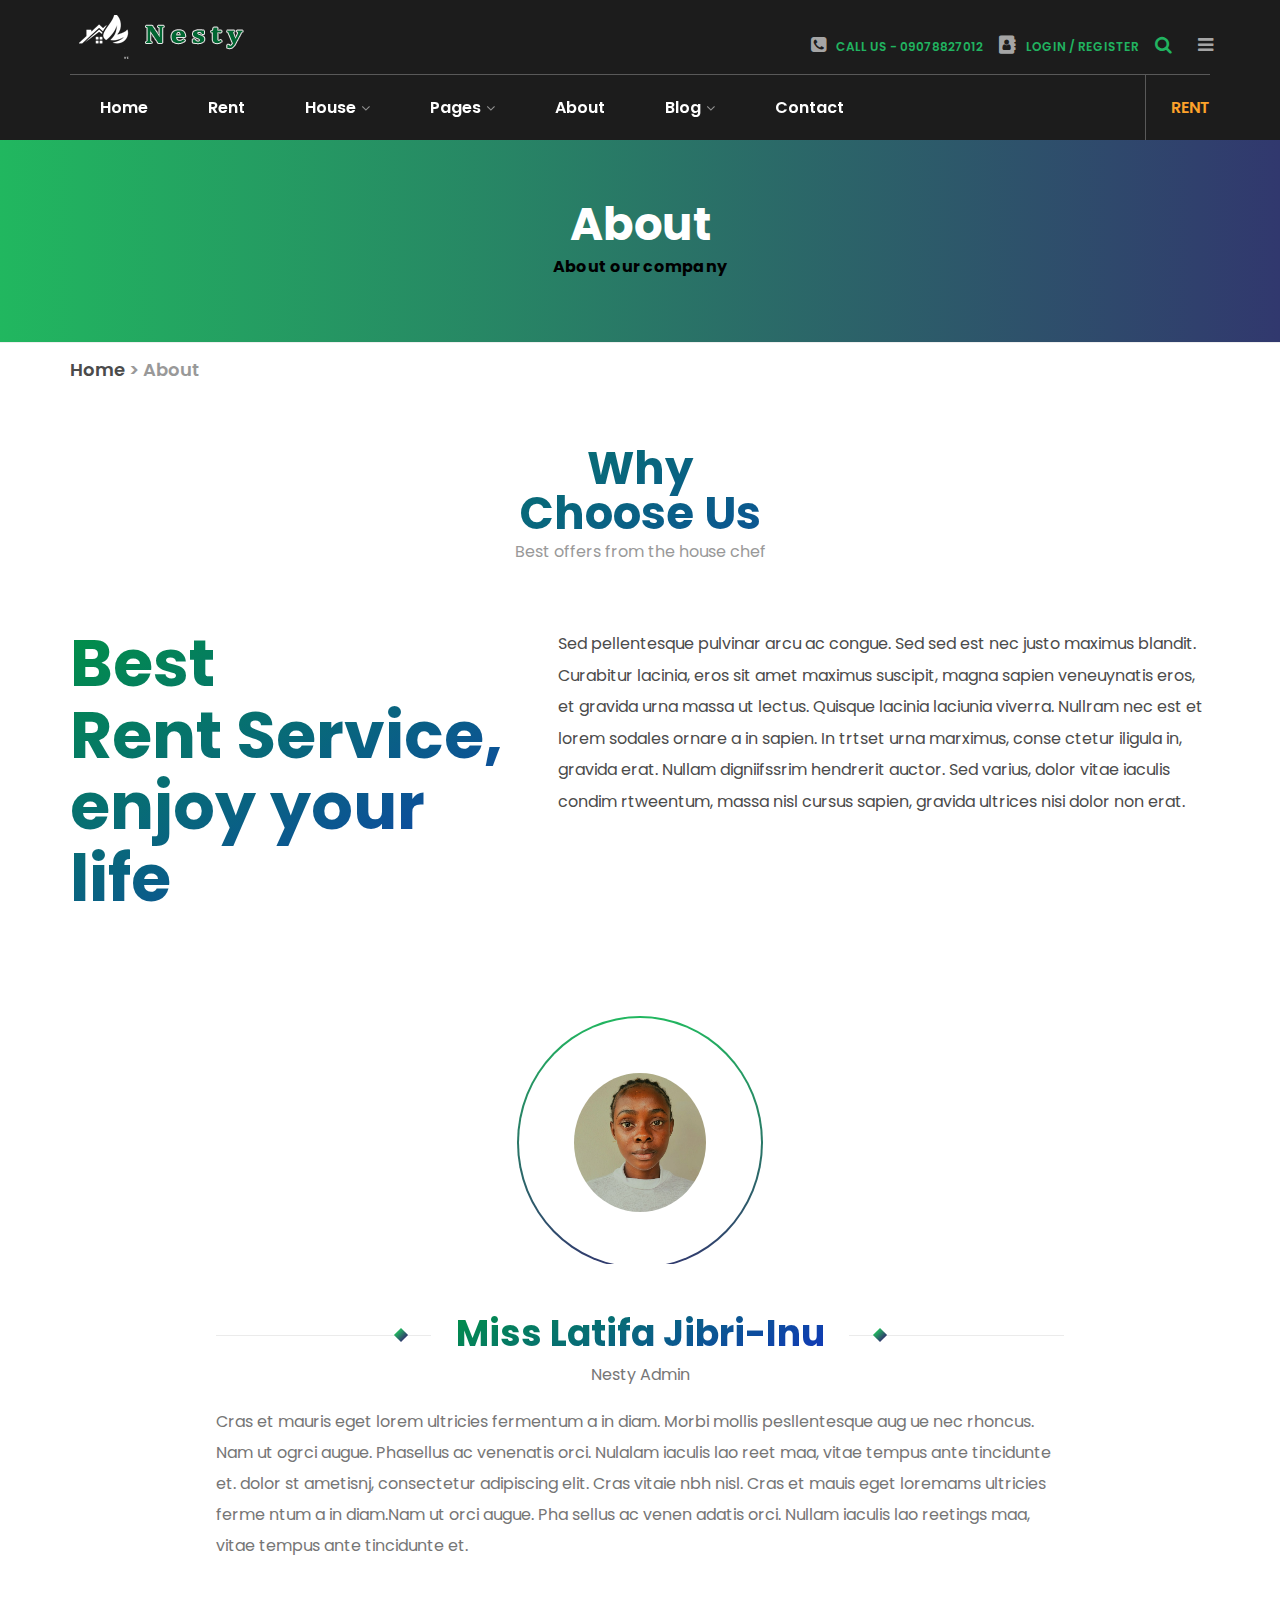
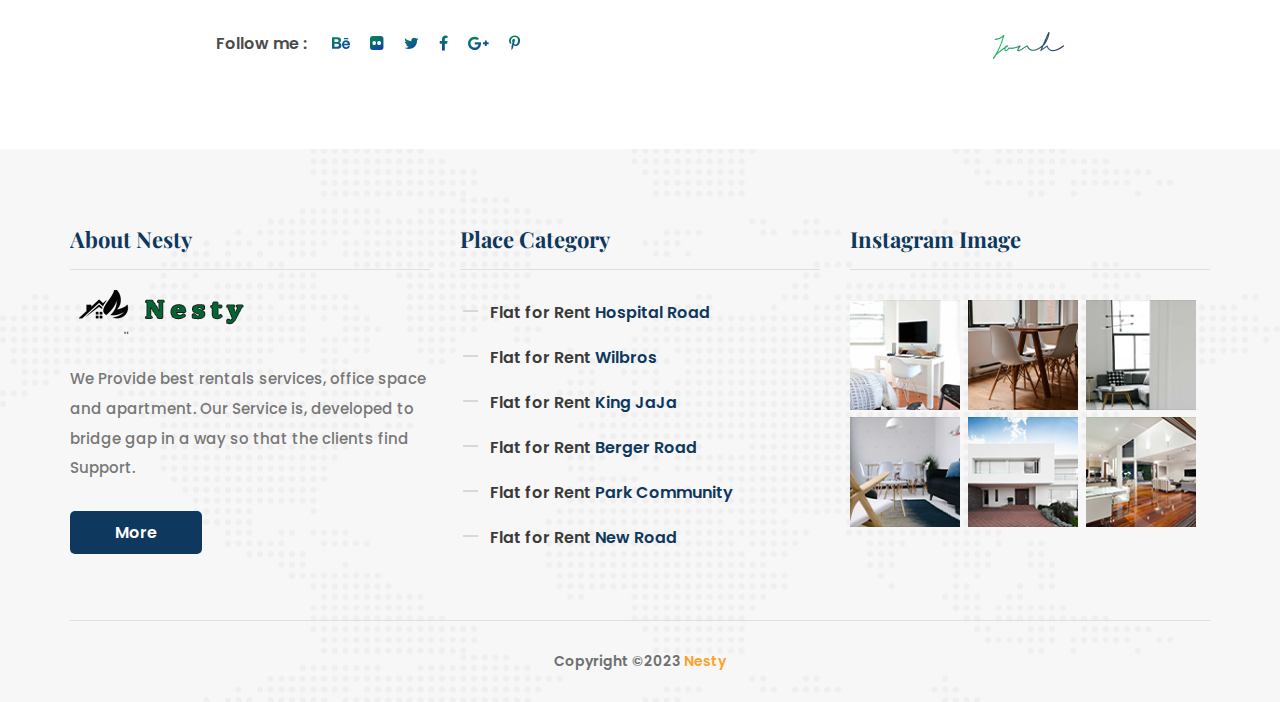
<file: about.html>
<!doctype html>
<html class="no-js" lang="en">

<head>
    <!-- Basic Page Needs
    ================================================== -->
    <meta charset="utf-8">
    <meta http-equiv="X-UA-Compatible" content="IE=edge">

    <!-- Specific Meta
    ================================================== -->
    <meta name="viewport" content="width=device-width, initial-scale=1, maximum-scale=1">
    <meta name="description" content="glimmer is a modern presentation HTML5 Blog template.">
    <meta name="keywords" content="HTML5, Template, Design, Development, Blog" />
    <meta name="author" content="">

    <!-- Titles
    ================================================== -->
    <title>About</title>

    <!-- Favicons
    ================================================== -->
    <link rel="shortcut icon" href="assets/images/house-logo.png">
    <link rel="apple-touch-icon" href="assets/images/apple-touch-icon.png">
    <link rel="apple-touch-icon" sizes="72x72" href="images/apple-touch-icon-72x72.png">
    <link rel="apple-touch-icon" sizes="114x114" href="images/apple-touch-icon-114x114.png">

    <!-- Custom Font
    ================================================== -->
    <link
        href="https://fonts.googleapis.com/css?family=Playfair+Display:400,400i,700,700i,900,900i%7cPoppins:300,400,500,600,700"
        rel="stylesheet">

    <!-- CSS
    ================================================== -->
    <link rel="stylesheet" href="assets/css/plugins.css">
    <link rel="stylesheet" href="assets/css/colors.css">
    <link rel="stylesheet" href="style.css">
    <!-- Modernizr
    ================================================== -->
    <script src="assets/js/vendor/modernizr-2.8.3.min.js"></script>
</head>

<body>
    <!-- ====== Header Mobile area ====== -->
    <header class="mobile-header-area bg-nero hidden-md hidden-lg">
        <div class="container">
            <div class="row">
                <div class="col-xs-12 tb">
                    <div class="mobile-header-block">
                        <div class="menu-area tb-cell">
                            <!--Mobile Main Menu-->
                            <div class="mobile-menu-main hidden-md hidden-lg">
                                <div class="menucontent overlaybg"></div>
                                <div class="menuexpandermain slideRight">
                                    <a id="navtoggole-main" class="animated-arrow slideLeft menuclose">
                                        <span></span>
                                    </a>
                                    <span id="menu-marker"></span>
                                </div><!--/.menuexpandermain-->
                                <div id="mobile-main-nav" class="main-navigation slideLeft">
                                    <div class="menu-wrapper">
                                        <div id="main-mobile-container" class="menu-content clearfix"></div>
                                        <div class="left-content">
                                            <ul>
                                                <li>
                                                    <a href="#"><i class="fa fa-phone-square"></i>Call Us -
                                                        09078827012</a>
                                                </li>
                                                <li>
                                                    <a href="#" class="cd-signin"><i
                                                            class="fa fa-address-book"></i>Login / Register</a>
                                                </li>
                                            </ul>
                                        </div><!-- /.left-content -->
                                    </div>
                                </div><!--/#mobile-main-nav-->
                            </div><!--/.mobile-menu-main-->
                        </div><!-- /.menu-area -->
                        <div class="logo-area tb-cell">
                            <div class="site-logo">
                                <a href="index.html">
                                    <img src="assets/images/logo.png" alt="site-logo" />
                                </a>
                            </div><!-- /.site-logo -->
                        </div><!-- /.logo-area -->
                        <div class="search-block tb-cell">
                            <a href="#" class="main-search"><i class="fa fa-search"></i></a>
                        </div><!-- /.search-block -->
                        <div class="additional-content tb-cell">
                            <a href="#" class="trigger-overlay"><i class="fa fa-sliders"></i></a>
                        </div><!-- /.additional-content -->
                    </div><!-- /.mobile-header-block -->
                </div><!-- /.col-md-12 -->
            </div><!-- /.row -->
        </div><!-- /.container -->
    </header><!-- /.mobile-header-area -->

    <!-- ====== Header Top area ====== -->
    <header class="header-area bg-nero hidden-xs hidden-sm">
        <div class="container">
            <div class="header-top-content">
                <div class="row">
                    <div class="col-md-7 col-sm-7 mobile-center">
                        <div class="site-logo">
                            <a href="index.html">
                                <img src="assets/images/logo.png" alt="site-logo" />
                            </a>
                        </div><!-- /.site-logo -->
                    </div><!-- /.col-md-8 -->
                    <div class="col-md-5 col-sm-5 mobile-center">
                        <div class="left-content">
                            <ul>
                                <li>
                                    <a href="#"><i class="fa fa-phone-square"></i>Call Us - 09078827012</a>
                                </li>
                                <li>
                                    <a href="#" class="cd-signin"><i class="fa fa-address-book"></i>Login / Register</a>
                                </li>
                                <li>
                                    <a href="#" class="main-search"><i class="fa fa-search"></i></a>
                                </li>
                                <li>
                                    <a href="#" class="trigger-overlay"><i class="fa fa-bars"></i></a>
                                </li>
                            </ul>
                        </div><!-- /.left-content -->
                    </div><!-- /.col-md-4 -->
                </div><!-- /.row -->
            </div><!-- /.header-top-content -->
        </div><!-- /.container -->
    </header><!-- /.head-area -->

    <!-- ====== Header Bottom Content ====== -->
    <header class="header-bottom-content bg-nero hidden-xs hidden-sm">
        <div class="container">
            <div class="row">
                <div class="col-md-10 col-sm-10">
                    <nav id="main-nav" class="site-navigation top-navigation">
                        <div class="menu-wrapper">
                            <div class="menu-content">
                                <ul class="menu-list">
                                    <li>
                                        <a href="index.html">Home</a>
                                        
                                    </li>
                                    <li>
                                        <a href="booking.html">Rent</a>
                                    </li>
                                    <li>
                                        <a href="#">House</a>
                                        <ul class="sub-menu">
                                            <li>
                                                <a href="apartment.html">All Apartment</a>
                                            </li>
                                            <li>
                                                <a href="apartment-single.html">Apartment Single</a>
                                            </li>
                                        </ul>
                                    </li>
                                    <li>
                                        <a href="#">Pages</a>
                                        <ul class="sub-menu">
                                            <li>
                                                <a href="gallery.html">Our Gallery</a>
                                            </li>
                                            <li>
                                                <a href="comming.html">Coming Soon</a>
                                            </li>
                                            <li>
                                                <a href="404.html">404</a>
                                            </li>
                                        </ul>
                                    </li>
                                    <li>
                                        <a href="about.html">About</a>
                                    </li>
                                    <li>
                                        <a href="#">Blog</a>
                                        <ul class="sub-menu">
                                            <li>
                                                <a href="blog.html">Blog</a>
                                            </li>
                                            <li>
                                                <a href="blog-single.html">Single Post</a>
                                            </li>
                                        </ul>
                                    </li>
                                    <li>
                                        <a href="contact.html">Contact</a>
                                    </li>
                                </ul> <!-- /.menu-list -->
                            </div> <!-- /.menu-content-->
                        </div> <!-- /.menu-wrapper -->
                    </nav><!-- /.site-navigation -->
                </div><!-- /.col-md-10 -->

                <div class="col-md-2 col-sm-2">
                    <div class="booking">
                        <span><a href="booking.html">Rent</a></span>
                    </div><!-- /.Booking -->
                </div><!-- /.col-md-2 -->
            </div><!-- /.row -->
        </div><!-- /.container -->
    </header><!-- /.header-bottom-content -->

    <!-- ====== Header Overlay Content ====== -->
    <div class="header-overlay-content">
        <!-- overlay-menu-item -->
        <div class="overlay overlay-hugeinc gradient-transparent overlay-menu-item">
            <button type="button" class="overlay-close">Close</button>
            <nav>
                <ul class="overlay-menu">
                    <li><a href="#">Home</a></li>
                    <li><a href="#">About</a>
                        <ul class="sub-menu">
                            <li><a href="#">Home</a></li>
                            <li><a href="#">About</a></li>
                            <li><a href="#">Work</a></li>
                            <li><a href="#">Clients</a>
                                <ul class="sub-menu">
                                    <li><a href="#">Home</a></li>
                                    <li><a href="#">About</a></li>
                                    <li><a href="#">Work</a></li>
                                    <li><a href="#">Clients</a></li>
                                    <li><a href="#">Contact</a></li>
                                </ul>
                            </li>
                            <li><a href="#">Contact</a></li>
                        </ul>
                    </li>
                    <li><a href="#">Work</a></li>
                    <li><a href="#">Clients</a></li>
                    <li><a href="#">Contact</a></li>
                </ul>
            </nav>
        </div> <!-- /.overlay-menu-item -->

        <!-- header-search-content -->
        <div class="gradient-transparent overlay-search">
            <button type="button" class="overlay-close">Close</button>
            <div class="header-search-content">
                <div class="container">
                    <div class="row">
                        <div class="col-md-12">
                            <form action="#" method="get" class="searchform">
                                <div class="input-group" id="adv-search">
                                    <input type="text" class="form-controller" placeholder="Search for snippets" />
                                    <div class="input-group-btn">
                                        <div class="btn-group" role="group">
                                            <div class="dropdown dropdown-lg">
                                                <button type="button" class="btn btn-default dropdown-toggle"
                                                    data-toggle="dropdown" aria-expanded="false">
                                                    <span class="fa fa-caret-down"></span>
                                                </button>
                                                <div class="dropdown-menu dropdown-menu-right" role="menu">
                                                    <div class="form-horizontal">
                                                        <div class="checkbox">
                                                            <label><input type="checkbox"> From Blog</label>
                                                        </div>
                                                        <div class="checkbox">
                                                            <label><input type="checkbox">Find Your Apartment</label>
                                                        </div>
                                                    </div>
                                                </div>
                                            </div>
                                            <button type="submit" class="btn btn-primary">
                                                <span class="fa fa-search" aria-hidden="true"></span>
                                            </button>
                                        </div>
                                    </div>
                                </div>
                            </form>
                        </div>
                    </div>
                </div>
            </div>
        </div><!-- /.header-search-content -->

        <!-- Registrar Or Sign In-content -->
        <div class="cd-user-modal">
            <div class="cd-user-modal-container">
                <ul class="cd-switcher">
                    <li><a href="#0">Sign in</a></li>
                    <li><a href="#0">New account</a></li>
                </ul>

                <!-- log in form -->
                <div id="cd-login">
                    <form class="cd-form">
                        <p class="fieldset">
                            <label class="image-replace cd-email" for="signin-email">E-mail</label>
                            <input class="full-width has-padding has-border" id="signin-email" type="email"
                                placeholder="E-mail">
                            <span class="cd-error-message">Error message here!</span>
                        </p>

                        <p class="fieldset">
                            <label class="image-replace cd-password" for="signin-password">Password</label>
                            <input class="full-width has-padding has-border" id="signin-password" type="text"
                                placeholder="Password">
                            <a href="#0" class="hide-password">Hide</a>
                            <span class="cd-error-message">Error message here!</span>
                        </p>

                        <p class="fieldset">
                            <input type="checkbox" id="remember-me" checked>
                            <label for="remember-me">Remember me</label>
                        </p>

                        <p class="fieldset">
                            <input class="full-width" type="submit" value="Login">
                        </p>
                    </form>

                    <p class="cd-form-bottom-message">
                        <a href="#0">Forgot your password?</a>
                    </p>
                    <a href="#0" class="cd-close-form">Close</a>
                </div> <!-- cd-login -->

                <!-- sign up form -->
                <div id="cd-signup">
                    <form class="cd-form">
                        <p class="fieldset">
                            <label class="image-replace cd-username" for="signup-username">Username</label>
                            <input class="full-width has-padding has-border" id="signup-username" type="text"
                                placeholder="Username">
                            <span class="cd-error-message">Error message here!</span>
                        </p>

                        <p class="fieldset">
                            <label class="image-replace cd-email" for="signup-email">E-mail</label>
                            <input class="full-width has-padding has-border" id="signup-email" type="email"
                                placeholder="E-mail">
                            <span class="cd-error-message">Error message here!</span>
                        </p>

                        <p class="fieldset">
                            <label class="image-replace cd-password" for="signup-password">Password</label>
                            <input class="full-width has-padding has-border" id="signup-password" type="text"
                                placeholder="Password">
                            <a href="#0" class="hide-password">Hide</a>
                            <span class="cd-error-message">Error message here!</span>
                        </p>

                        <p class="fieldset">
                            <input type="checkbox" id="accept-terms">
                            <label for="accept-terms">I agree to the <a href="#0">Terms</a></label>
                        </p>

                        <p class="fieldset">
                            <input class="full-width has-padding" type="submit" value="Create account">
                        </p>
                    </form>

                    <a href="#0" class="cd-close-form">Close</a>
                </div> <!-- cd-signup -->

                <!-- reset password form -->
                <div id="cd-reset-password">
                    <p class="cd-form-message">Lost your password? Please enter your email address. You will receive a
                        link to create a new password.</p>

                    <form class="cd-form">
                        <p class="fieldset">
                            <label class="image-replace cd-email" for="reset-email">E-mail</label>
                            <input class="full-width has-padding has-border" id="reset-email" type="email"
                                placeholder="E-mail">
                            <span class="cd-error-message">Error message here!</span>
                        </p>
                        <p class="fieldset">
                            <input class="full-width has-padding" type="submit" value="Reset password">
                        </p>
                    </form>

                    <p class="cd-form-bottom-message"><a href="#0">Back to log-in</a></p>
                </div> <!-- cd-reset-password -->
                <a href="#0" class="cd-close-form">Close</a>
            </div> <!-- cd-user-modal-container -->
        </div> <!-- cd-user-modal -->
    </div><!-- /.header-overlay-content -->

    <!-- ====== Page Header ====== -->
    <div class="page-header default-template-gradient">
        <div class="container">
            <div class="row">
                <div class="col-md-12">
                    <h2 class="page-title">About</h2>
                    <p class="page-description">About our company</p>
                </div><!-- /.col-md-12 -->
            </div><!-- /.row-->
        </div><!-- /.container-fluid -->
    </div><!-- /.page-header -->

    <!-- ====== Breadcrumbs Area ====== -->
    <div class="breadcrumbs-area">
        <div class="container">
            <div class="row">
                <div class="col-md-12">
                    <div class="breadcrumbs">
                        <span class="first-item">
                            <a href="index.html">Home</a></span>
                        <span class="separator">&gt;</span>
                        <span class="last-item">About</span>
                    </div>
                </div><!-- /.col-md-12 -->
            </div><!-- /.row -->
        </div><!-- /.container -->
    </div><!-- /.breadcrumbs-area -->

    <!-- ====== About Main Content ====== -->
    <section class="about-main-content">
        <div class="container">
            <div class="row">
                <div class="col-md-12">
                    <div class="about-top-content">
                        <div class="row">
                            <div class="col-md-12">
                                <div class="section-title-area text-center">
                                    <h2 class="section-title default-text-gradient">Why <br />Choose Us</h2>
                                    <p class="section-description">Best offers from the house chef</p>
                                </div><!-- /.section-title-area -->
                            </div><!-- /.col-md-12 -->
                        </div><!-- /.row -->
                        <div class="row">
                            <div class="col-md-5">
                                <div class="about-content-left">
                                    <h2>Best<br> Rent Service,<br> enjoy your<br> life</h2>
                                </div><!-- /.about-content-left-->
                            </div><!-- /.col-md-5 -->
                            <div class="col-md-7">
                                <div class="about-content-right">
                                    <p>Sed pellentesque pulvinar arcu ac congue. Sed sed est nec justo maximus blandit.
                                        Curabitur lacinia, eros sit amet maximus suscipit, magna sapien veneuynatis
                                        eros, et gravida urna massa ut lectus. Quisque lacinia laciunia viverra. Nullram
                                        nec est et lorem sodales ornare a in sapien. In trtset urna marximus, conse
                                        ctetur iligula in, gravida erat. Nullam digniifssrim hendrerit auctor. Sed
                                        varius, dolor vitae iaculis condim rtweentum, massa nisl cursus sapien, gravida
                                        ultrices nisi dolor non erat.</p>
                                </div><!-- /.about-conten-right-->
                            </div><!-- /.col-md-7 -->
                        </div><!-- /.row -->
                    </div><!-- /.top-content -->
                </div><!-- /.col-md-12 -->
            </div><!-- /.row -->
        </div><!-- /.container -->
    </section><!-- /.about-main-content -->

    <!-- ====== About Bottom Content ====== -->
    <section class="about-bottom-content">
        <div class="container">
            <div class="row">
                <div class="col-md-9 full-width-content">
                    <div class="image-content gradient-circle">
                        <div>
                            <span>
                                <img src="assets/images/Editd pic.jpeg" alt="johan" />
                            </span>
                        </div>
                    </div><!-- /.image-content -->
                    <div class="author-content">
                        <div class="author-content-area">
                            <h2 class="author-name default-text-gradient">Miss Latifa Jibri-Inu</h2>
                            <p class="author-designation">Nesty Admin</p>
                        </div><!-- /.author-content-area -->
                    </div><!-- /.author-content -->
                    <p>Cras et mauris eget lorem ultricies fermentum a in diam. Morbi mollis pesllentesque aug ue nec
                        rhoncus. Nam ut ogrci augue. Phasellus ac venenatis orci. Nulalam iaculis lao reet maa, vitae
                        tempus ante tincidunte et. dolor st ametisnj, consectetur adipiscing elit. Cras vitaie nbh nisl.
                        Cras et mauis eget loremams ultricies ferme ntum a in diam.Nam ut orci augue. Pha sellus ac
                        venen adatis orci. Nullam iaculis lao reetings maa, vitae tempus ante tincidunte et. </p>
                    <div class="social-media footer pull-left">
                        <span class="pull-left">Follow me :</span>
                        <a href="#"><i class="fa fa-behance" aria-hidden="true"></i></a>
                        <a href="#"><i class="fa fa-flickr" aria-hidden="true"></i></a>
                        <a href="#"><i class="fa fa-twitter" aria-hidden="true"></i></a>
                        <a href="#"><i class="fa fa-facebook" aria-hidden="true"></i></a>
                        <a href="#"><i class="fa fa-google-plus" aria-hidden="true"></i></a>
                        <a href="#"><i class="fa fa-pinterest-p" aria-hidden="true"></i></a>
                    </div><!-- /.social-media -->
                    <div class="author-sign pull-right">
                        <img src="assets/images/sine.png" alt="sine" />
                    </div><!-- /.author-sign -->
                </div><!-- /.col-md-7 -->
            </div><!-- /.riv row -->
        </div><!-- /.container -->
    </section><!-- /.about-bottom-content -->

    <!-- ====== Footer-area ====== -->
    <footer class="footer-area bg-gray-color" style="background-image:url(assets/images/footer-bg.png)">
        <div class="container">
            <div class="row">
                <div class="col-md-4">
                    <div class="widget widget_about nevy-color">
                        <div class="widget-title-area">
                            <h3 class="widget-title">
                                About Nesty
                            </h3><!-- /.widget-title -->
                        </div><!-- /.widget-title-area -->
                        <div class="widget-about-content">
                            <img src="assets/images/footer-logo.png" alt="house" />
                            <p>We Provide best rentals services, office space and apartment. Our Service is, developed
                                to bridge gap in a way so that the clients find Support.</p>
                            <a href="about.html" class="button">More</a>
                        </div><!-- /.widget-content -->
                    </div><!-- /.widget widget_about -->
                </div><!-- /.col-md-4 -->
                <div class="col-md-4">
                    <div class="widget widget_place_category nevy-color">
                        <div class="widget-title-area">
                            <h3 class="widget-title">Place Category</h3><!-- /.widget-title -->
                        </div><!-- /.widget-title-area -->
                        <ul>
                            <li>Flat for Rent <a href="#">Hospital Road</a></li>
                            <li>Flat for Rent <a href="#">Wilbros</a></li>
                            <li>Flat for Rent <a href="#">King JaJa</a></li>
                            <li>Flat for Rent <a href="#">Berger Road</a></li>
                            <li>Flat for Rent <a href="#">Park Community</a></li>
                            <li>Flat for Rent <a href="#">New Road</a></li>
                        </ul>
                    </div><!-- /.widget -->
                </div><!-- /.col-md-4 -->
                <div class="col-md-4">
                    <div class="widget widget_instagram nevy-color">
                        <div class="widget-title-area">
                            <h3 class="widget-title">Instagram Image</h3><!-- /.widget-title -->
                        </div><!-- /.widget-title-area -->
                        <div class="instagram-image-content">
                            <a href="#"><img src="assets/images/instagram/instagram-one.png" alt="" /></a>
                            <a href="#"><img src="assets/images/instagram/instagram-two.png" alt="" /></a>
                            <a href="#"><img src="assets/images/instagram/instagram-three.png" alt="" /></a>
                            <a href="#"><img src="assets/images/instagram/instagram-four.png" alt="" /></a>
                            <a href="#"><img src="assets/images/instagram/instagram-five.png" alt="" /></a>
                            <a href="#"><img src="assets/images/instagram/instagram-six.png" alt="" /></a>

                        </div><!-- /.instagram-image-content -->
                    </div><!-- /.widget -->
                </div><!-- /.col-md-4 -->
            </div><!-- /.row -->
            <div class="row">
                <div class="col-md-12">
                    <div class="bottom-content">
                        <p>Copyright &copy;2023 <a href="#">Nesty</a></p>
                    </div><!-- /.bottom-top-content -->
                </div><!-- /.col-md-12 -->
            </div><!-- /.row -->
        </div><!-- /.container -->
    </footer><!-- /.footer-area -->

    <!-- All The JS Files
    ================================================== -->
    <script src="assets/js/vendor/jquery-1.12.4.min.js"></script>
    <script src="assets/js/plugins.js"></script>
    <script src="assets/js/main.js"></script> <!-- main-js -->
</body>

</html>
</file>
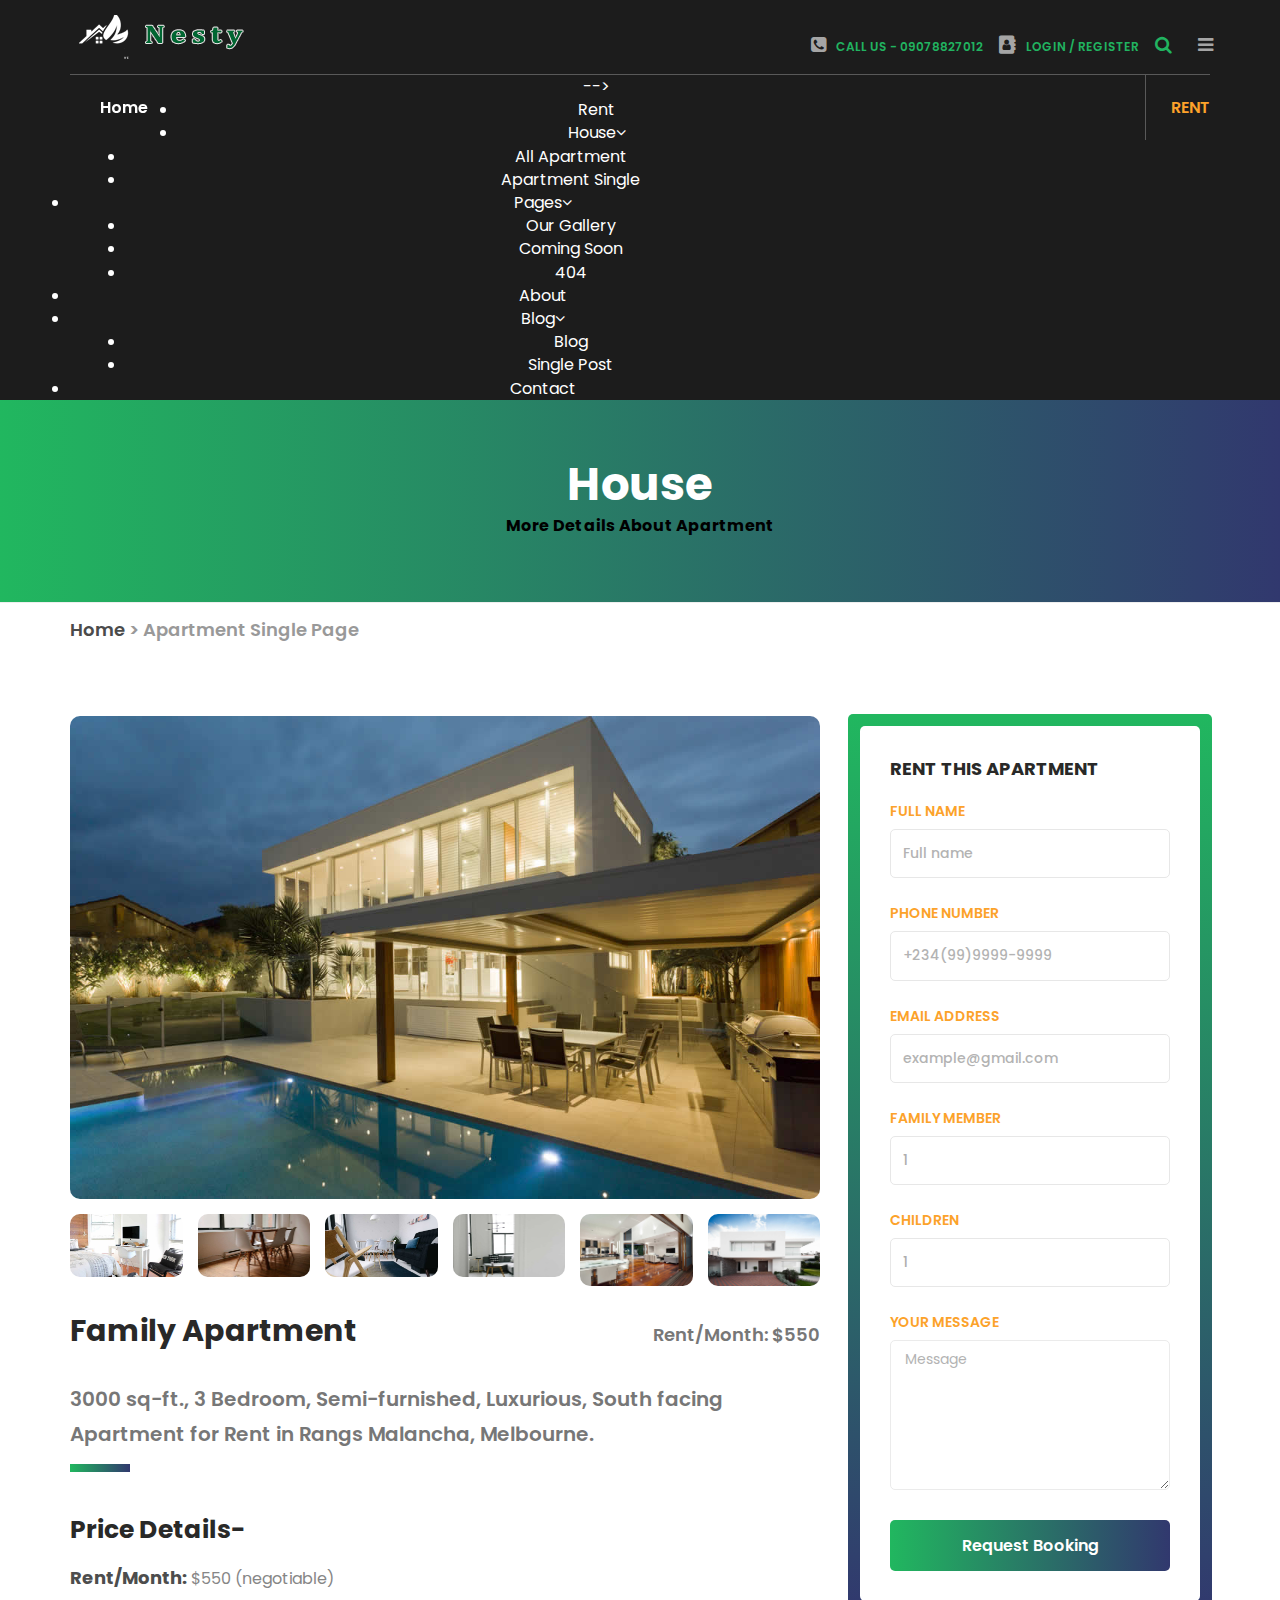
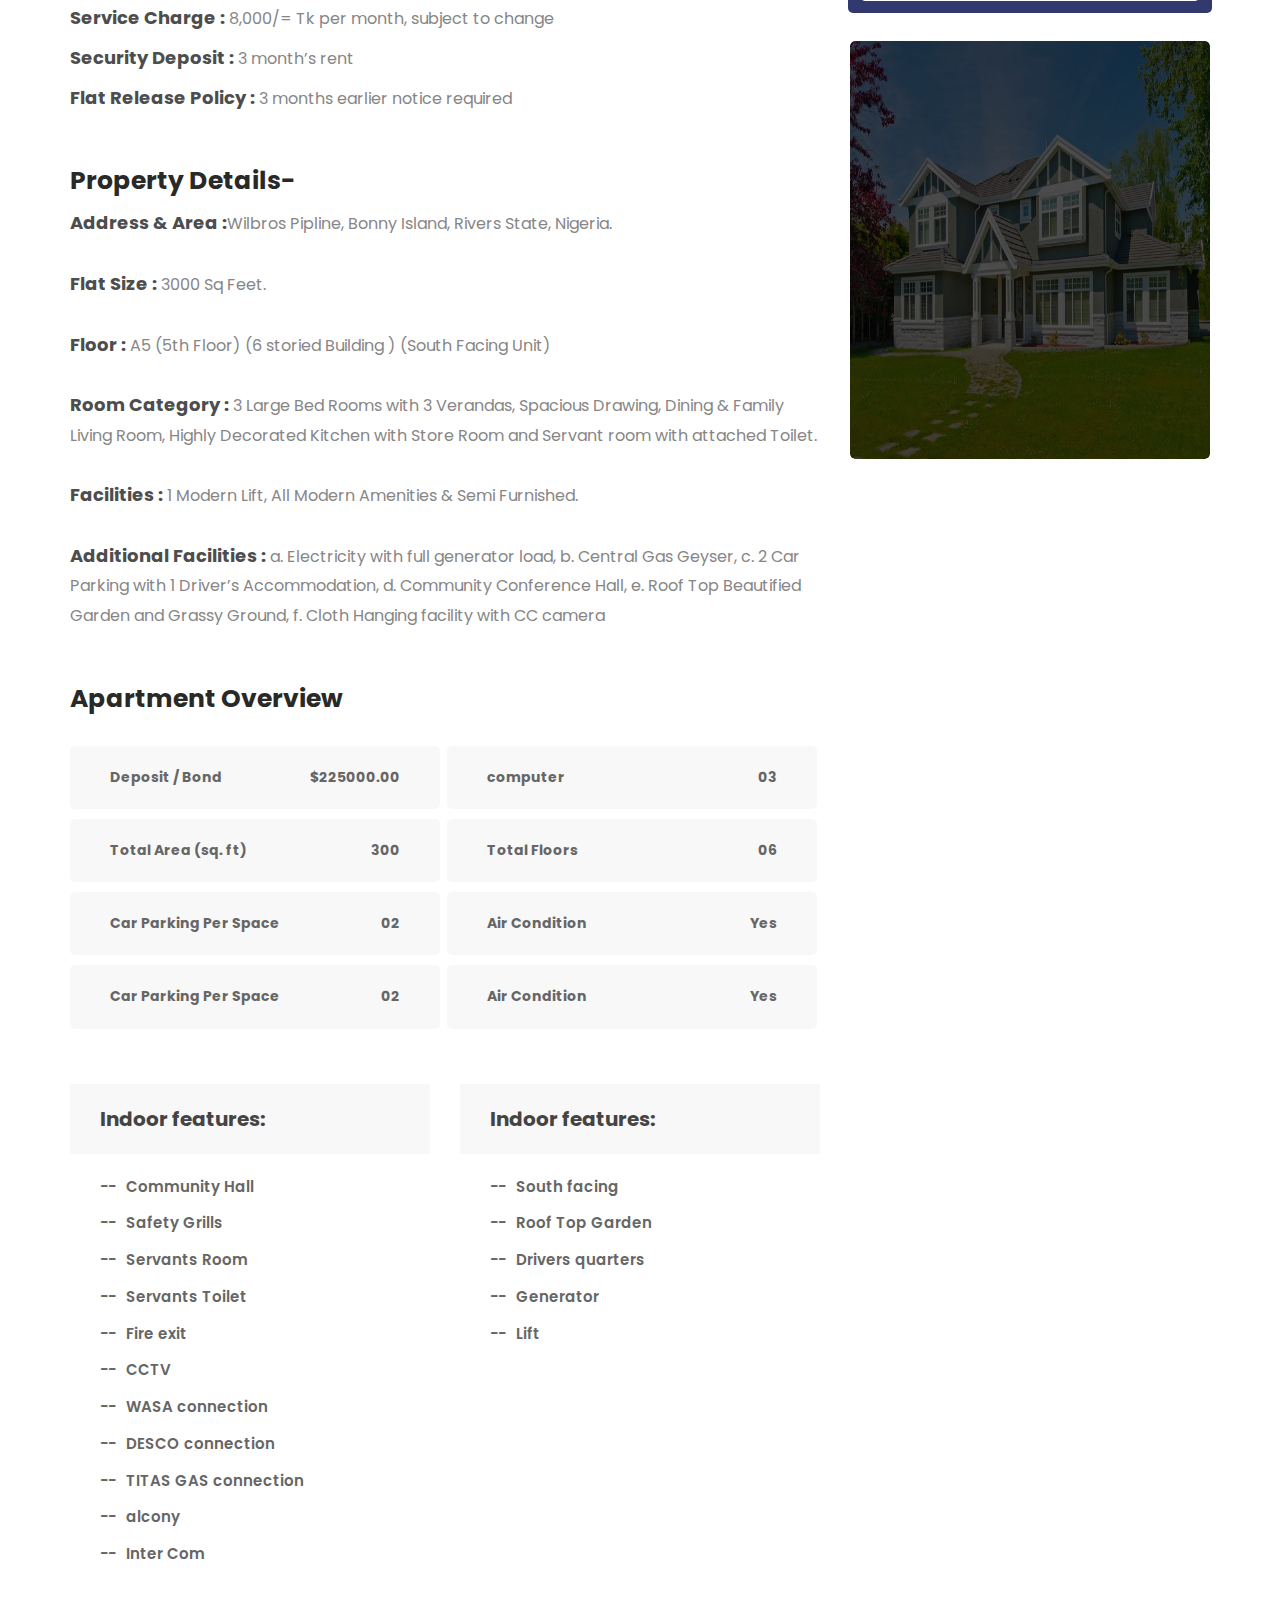
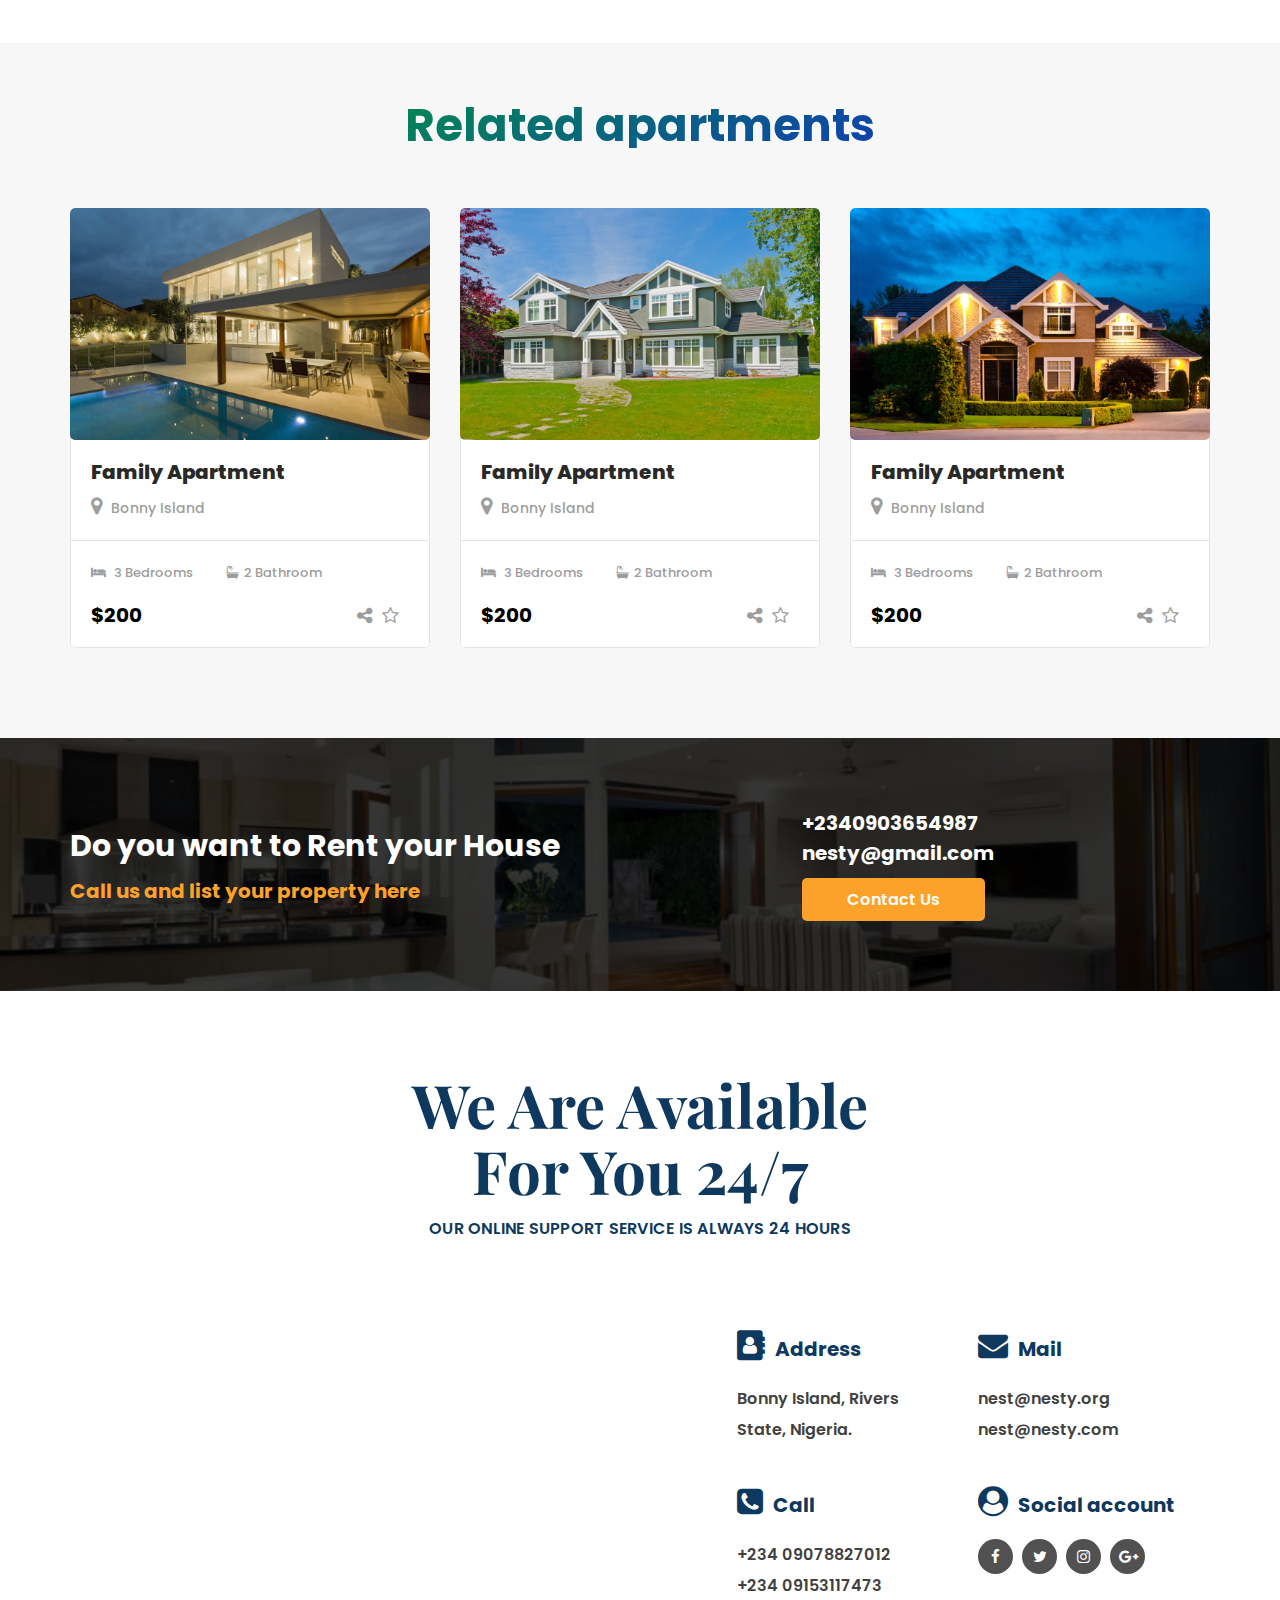
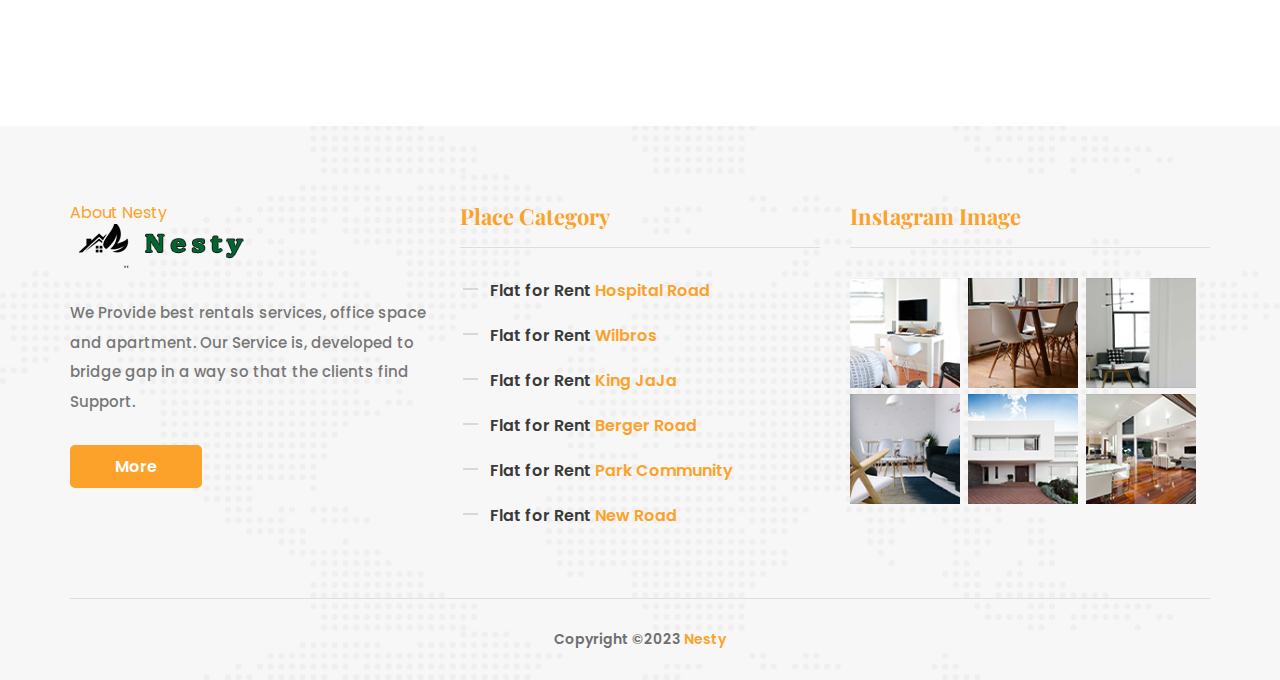
<file: apartment-single.html>
<!doctype html>
<html class="no-js" lang="en">

<head>
	<!-- Basic Page Needs
	================================================== -->
	<meta charset="utf-8">
	<meta http-equiv="X-UA-Compatible" content="IE=edge">

	<!-- Specific Meta
	================================================== -->
	<meta name="viewport" content="width=device-width, initial-scale=1, maximum-scale=1">
	<meta name="description" content="glimmer is a modern presentation HTML5 Blog template.">
	<meta name="keywords" content="HTML5, Template, Design, Development, Blog" />
	<meta name="author" content="">

	<!-- Titles
	================================================== -->
	<title>Apartments-single</title>

	<!-- Favicons
	================================================== -->
	<link rel="shortcut icon" href="assets/images/house-logo.png">
	<link rel="apple-touch-icon" href="assets/images/apple-touch-icon.png">
	<link rel="apple-touch-icon" sizes="72x72" href="images/apple-touch-icon-72x72.png">
	<link rel="apple-touch-icon" sizes="114x114" href="images/apple-touch-icon-114x114.png">

	<!-- Custom Font
	================================================== -->
	<link href="https://fonts.googleapis.com/css?family=Playfair+Display:400,400i,700,700i,900,900i%7cPoppins:300,400,500,600,700" rel="stylesheet">    
	
	<!-- CSS
	================================================== -->
	<link rel="stylesheet" href="assets/css/plugins.css">
    <link rel="stylesheet" href="assets/css/colors.css">
	<link rel="stylesheet" href="style.css">
	<!-- Modernizr
	================================================== -->
	<script src="assets/js/vendor/modernizr-2.8.3.min.js"></script>
</head>

<body>
    <!-- ====== Header Mobile area ====== -->
    <header class="mobile-header-area bg-nero hidden-md hidden-lg">
        <div class="container">
            <div class="row">
                <div class="col-xs-12 tb">
                    <div class="mobile-header-block">
                        <div class="menu-area tb-cell">
                            <!--Mobile Main Menu-->
                            <div class="mobile-menu-main hidden-md hidden-lg">
                                <div class="menucontent overlaybg"></div>
                                <div class="menuexpandermain slideRight">
                                    <a id="navtoggole-main" class="animated-arrow slideLeft menuclose">
                                        <span></span>
                                    </a>
                                    <span id="menu-marker"></span>
                                </div><!--/.menuexpandermain-->
                                <div id="mobile-main-nav" class="main-navigation slideLeft">
                                    <div class="menu-wrapper">
                                        <div id="main-mobile-container" class="menu-content clearfix"></div>
                                        <div class="left-content">
                                            <ul>
                                                <li>
                                                    <a href="#"><i class="fa fa-phone-square"></i>Call Us - 09078827012</a>
                                                </li>
                                                <li>
                                                    <a href="#" class="cd-signin"><i class="fa fa-address-book"></i>Login / Register</a>
                                                </li>
                                            </ul>
                                        </div><!-- /.left-content -->
                                    </div>
                                </div><!--/#mobile-main-nav-->
                            </div><!--/.mobile-menu-main-->
                        </div><!-- /.menu-area -->
                        <div class="logo-area tb-cell">
                            <div class="site-logo">
                                <a href="index.html">
                                    <img src="assets/images/logo.png" alt="site-logo" />
                                </a>
                            </div><!-- /.site-logo -->
                        </div><!-- /.logo-area -->
                        <div class="search-block tb-cell">
                            <a href="#" class="main-search"><i class="fa fa-search"></i></a>
                        </div><!-- /.search-block -->
                        <div class="additional-content tb-cell">
                            <a href="#" class="trigger-overlay"><i class="fa fa-sliders"></i></a>
                        </div><!-- /.additional-content -->
                    </div><!-- /.mobile-header-block -->
                </div><!-- /.col-md-12 -->
            </div><!-- /.row -->
        </div><!-- /.container -->
    </header><!-- /.mobile-header-area --> 

    <!-- ====== Header Top area ====== -->
    <header class="header-area bg-nero hidden-xs hidden-sm">
        <div class="container">
            <div class="header-top-content">
                <div class="row">
                    <div class="col-md-7 col-sm-7 mobile-center">
                        <div class="site-logo">
                            <a href="index.html">
                                <img src="assets/images/logo.png" alt="site-logo" />
                            </a>
                        </div><!-- /.site-logo -->
                    </div><!-- /.col-md-8 -->
                    <div class="col-md-5 col-sm-5 mobile-center">
                        <div class="left-content">
                            <ul>
                                <li>
                                    <a href="#"><i class="fa fa-phone-square"></i>Call Us - 09078827012</a>
                                </li>
                                <li>
                                    <a href="#" class="cd-signin"><i class="fa fa-address-book"></i>Login / Register</a>
                                </li>
                                <li>
                                    <a href="#" class="main-search"><i class="fa fa-search"></i></a>
                                </li>
                                <li>
                                    <a href="#" class="trigger-overlay"><i class="fa fa-bars"></i></a>
                                </li>
                            </ul>
                        </div><!-- /.left-content -->
                    </div><!-- /.col-md-4 -->
                </div><!-- /.row -->
            </div><!-- /.header-top-content -->
        </div><!-- /.container -->
    </header><!-- /.head-area -->

    <!-- ====== Header Bottom Content ====== -->
    <header class="header-bottom-content bg-nero hidden-xs hidden-sm">
        <div class="container">        
            <div class="row">
                <div class="col-md-10 col-sm-10">
                    <nav id="main-nav" class="site-navigation top-navigation">
                        <div class="menu-wrapper">
                            <div class="menu-content">
                                <ul class="menu-list">
                                    <li>
                                        <a href="index.html">Home</a>
                                       
                                        </ul> -->
                                    </li>
                                    <li>
                                        <a href="booking.html">Rent</a>
                                    </li>
                                    <li>
                                        <a href="#">House</a>
                                        <ul class="sub-menu">
                                            <li>
                                                <a href="apartment.html">All Apartment</a>
                                            </li>                                            
                                            <li>
                                                <a href="apartment-single.html">Apartment Single</a>
                                            </li>
                                        </ul>
                                    </li>
                                    <li>
                                        <a href="#">Pages</a>
                                        <ul class="sub-menu">
                                            <li>
                                                <a href="gallery.html">Our Gallery</a>
                                            </li>                                            
                                            <li>
                                                <a href="comming.html">Coming Soon</a>
                                            </li>                                            
                                            <li>
                                                <a href="404.html">404</a>
                                            </li>
                                        </ul>
                                    </li>
                                    <li>
                                        <a href="about.html">About</a>
                                    </li>
                                    <li>
                                        <a href="#">Blog</a>
                                        <ul class="sub-menu">
                                            <li>
                                                <a href="blog.html">Blog</a>
                                            </li>                                            
                                            <li>
                                                <a href="blog-single.html">Single Post</a>
                                            </li>
                                        </ul>
                                    </li>
                                    <li>
                                        <a href="contact.html">Contact</a>
                                    </li>
                                </ul> <!-- /.menu-list -->
                            </div> <!-- /.menu-content-->
                        </div> <!-- /.menu-wrapper --> 
                    </nav><!-- /.site-navigation --> 
                </div><!-- /.col-md-10 -->

                <div class="col-md-2 col-sm-2">
                    <div class="booking">
                        <span><a href="booking.html">Rent</a></span>
                    </div><!-- /.Booking -->
                </div><!-- /.col-md-2 -->
            </div><!-- /.row -->
        </div><!-- /.container -->
    </header><!-- /.header-bottom-content --> 

    <!-- ====== Header Overlay Content ====== -->
    <div class="header-overlay-content">
        <!-- overlay-menu-item -->
        <div class="overlay overlay-hugeinc gradient-transparent overlay-menu-item">
            <button type="button" class="overlay-close">Close</button>
            <nav>
                <ul class="overlay-menu">
                    <li><a href="#">Home</a></li>
                    <li><a href="#">About</a>
                        <ul class="sub-menu">
                            <li><a href="#">Home</a></li>
                            <li><a href="#">About</a></li>
                            <li><a href="#">Work</a></li>
                            <li><a href="#">Clients</a>
                                <ul class="sub-menu">
                                    <li><a href="#">Home</a></li>
                                    <li><a href="#">About</a></li>
                                    <li><a href="#">Work</a></li>
                                    <li><a href="#">Clients</a></li>
                                    <li><a href="#">Contact</a></li>
                                </ul>
                            </li>
                            <li><a href="#">Contact</a></li>
                        </ul>
                    </li>
                    <li><a href="#">Work</a></li>
                    <li><a href="#">Clients</a></li>
                    <li><a href="#">Contact</a></li>
                </ul>
            </nav>
        </div> <!-- /.overlay-menu-item -->

        <!-- header-search-content -->
        <div class="gradient-transparent overlay-search">
            <button type="button" class="overlay-close">Close</button>
            <div class="header-search-content">
                <div class="container">
                    <div class="row">
                        <div class="col-md-12">
                            <form action="#" method="get" class="searchform">
                                <div class="input-group" id="adv-search">
                                    <input type="text" class="form-controller" placeholder="Search for snippets" />
                                    <div class="input-group-btn">
                                        <div class="btn-group" role="group">
                                            <div class="dropdown dropdown-lg">
                                                <button type="button" class="btn btn-default dropdown-toggle" data-toggle="dropdown" aria-expanded="false">
                                                    <span class="fa fa-caret-down"></span>
                                                </button>
                                                <div class="dropdown-menu dropdown-menu-right" role="menu">
                                                    <div class="form-horizontal">
                                                        <div class="checkbox">
                                                            <label><input type="checkbox"> From Blog</label>
                                                        </div>
                                                        <div class="checkbox">
                                                            <label><input type="checkbox">Find Your Apartment</label>
                                                        </div>
                                                    </div>
                                                </div>
                                            </div>
                                            <button type="submit" class="btn btn-primary">
                                                <span class="fa fa-search" aria-hidden="true"></span>
                                            </button>
                                        </div>
                                    </div>
                                </div>
                            </form>
                        </div>
                    </div>
                </div>
            </div>
        </div><!-- /.header-search-content -->  

        <!-- Registrar Or Sign In-content -->
        <div class="cd-user-modal">
            <div class="cd-user-modal-container">
                <ul class="cd-switcher">
                    <li><a href="#0">Sign in</a></li>
                    <li><a href="#0">New account</a></li>
                </ul>

                <!-- log in form -->
                <div id="cd-login"> 
                    <form class="cd-form">
                        <p class="fieldset">
                            <label class="image-replace cd-email" for="signin-email">E-mail</label>
                            <input class="full-width has-padding has-border" id="signin-email" type="email" placeholder="E-mail">
                            <span class="cd-error-message">Error message here!</span>
                        </p>

                        <p class="fieldset">
                            <label class="image-replace cd-password" for="signin-password">Password</label>
                            <input class="full-width has-padding has-border" id="signin-password" type="text"  placeholder="Password">
                            <a href="#0" class="hide-password">Hide</a>
                            <span class="cd-error-message">Error message here!</span>
                        </p>

                        <p class="fieldset">
                            <input type="checkbox" id="remember-me" checked>
                            <label for="remember-me">Remember me</label>
                        </p>

                        <p class="fieldset">
                            <input class="full-width" type="submit" value="Login">
                        </p>
                    </form>
                    
                    <p class="cd-form-bottom-message">
                        <a href="#0">Forgot your password?</a>
                    </p>
                    <a href="#0" class="cd-close-form">Close</a>
                </div> <!-- cd-login -->

                <!-- sign up form -->
                <div id="cd-signup">
                    <form class="cd-form">
                        <p class="fieldset">
                            <label class="image-replace cd-username" for="signup-username">Username</label>
                            <input class="full-width has-padding has-border" id="signup-username" type="text" placeholder="Username">
                            <span class="cd-error-message">Error message here!</span>
                        </p>

                        <p class="fieldset">
                            <label class="image-replace cd-email" for="signup-email">E-mail</label>
                            <input class="full-width has-padding has-border" id="signup-email" type="email" placeholder="E-mail">
                            <span class="cd-error-message">Error message here!</span>
                        </p>

                        <p class="fieldset">
                            <label class="image-replace cd-password" for="signup-password">Password</label>
                            <input class="full-width has-padding has-border" id="signup-password" type="text"  placeholder="Password">
                            <a href="#0" class="hide-password">Hide</a>
                            <span class="cd-error-message">Error message here!</span>
                        </p>

                        <p class="fieldset">
                            <input type="checkbox" id="accept-terms">
                            <label for="accept-terms">I agree to the <a href="#0">Terms</a></label>
                        </p>

                        <p class="fieldset">
                            <input class="full-width has-padding" type="submit" value="Create account">
                        </p>
                    </form>

                    <a href="#0" class="cd-close-form">Close</a>
                </div> <!-- cd-signup -->
                
                <!-- reset password form -->
                <div id="cd-reset-password">
                    <p class="cd-form-message">Lost your password? Please enter your email address. You will receive a link to create a new password.</p>

                    <form class="cd-form">
                        <p class="fieldset">
                            <label class="image-replace cd-email" for="reset-email">E-mail</label>
                            <input class="full-width has-padding has-border" id="reset-email" type="email" placeholder="E-mail">
                            <span class="cd-error-message">Error message here!</span>
                        </p>
                        <p class="fieldset">
                            <input class="full-width has-padding" type="submit" value="Reset password">
                        </p>
                    </form>

                    <p class="cd-form-bottom-message"><a href="#0">Back to log-in</a></p>
                </div> <!-- cd-reset-password -->
                <a href="#0" class="cd-close-form">Close</a>
            </div> <!-- cd-user-modal-container -->
        </div> <!-- cd-user-modal -->
    </div><!-- /.header-overlay-content -->

    <!-- ====== Page Header ====== --> 
    <div class="page-header default-template-gradient">
        <div class="container">
            <div class="row">
                <div class="col-md-12">                
                    <h2 class="page-title">House</h2>
                    <p class="page-description">More Details About Apartment</p>        
                </div><!-- /.col-md-12 -->
            </div><!-- /.row-->
        </div><!-- /.container-fluid -->           
    </div><!-- /.page-header -->

   <!-- ====== Breadcrumbs Area====== --> 
   <div class="breadcrumbs-area">
       <div class="container">
           <div class="row">
               <div class="col-md-12">
                   <div class="breadcrumbs">
                       <span class="first-item">
                        <a href="index.html">Home</a></span>
                       <span class="separator">&gt;</span>
                       <span class="last-item">Apartment Single Page</span>
                   </div>
               </div><!-- /.col-md-12 -->
           </div><!-- /.row -->
       </div><!-- /.container -->
   </div><!-- /.breadcrumbs-area -->

	<!-- ====== Apartments-Single-Area ======= --> 
	<div class="apartment-single-area">
	  	<div class="container">
		  	<div class="row">
			    <div class="col-md-8">
    				<div class="corousel-gallery-content">
    					  <div class="gallery">
    					       <div class="full-view owl-carousel">
    					     	  <a class="item image-pop-up" href="assets/images/properties/1.jpg">
    					     		  <img src="assets/images/properties/1.jpg" alt="corousel">
    					     	  </a>
    					     	  <a class="item image-pop-up" href="assets/images/properties/2.jpg">
    					     		  <img src="assets/images/properties/2.jpg" alt="corousel">
    					     	  </a>
    					     	  <a class="item image-pop-up" href="assets/images/properties/3.jpg">
    					     		  <img src="assets/images/properties/3.jpg" alt="corousel">
    					     	  </a>
    					     	  <a class="item image-pop-up" href="assets/images/properties/4.jpg">
    					     		  <img src="assets/images/properties/4.jpg" alt="corousel">
    					     	  </a>
    					     	  <a class="item image-pop-up" href="assets/images/properties/5.jpg">
    					     		  <img src="assets/images/properties/5.jpg" alt="corousel">
    					     	  </a>
                                  <a class="item image-pop-up" href="assets/images/properties/bedroom.jpg">
    					     		  <img src="assets/images/properties/bedroom.jpg" alt="corousel">
    					     	  </a>
    					       </div>

    					      <div class="list-view owl-carousel">
    					          <div class="item">
    					        	  <img src="assets/images/properties/bedroom.jpg" alt="corousel-image">
    					          </div>
    					          <div class="item">
    					        	  <img src="assets/images/properties/diningroom.jpg" alt="corousel-image">
    					          </div>
    					          <div class="item">
    					        	  <img src="assets/images/properties/livingroom.jpg" alt="corousel-image">
    					          </div>
    					          <div class="item">
    					        	  <img src="assets/images/properties/livingroom2.jpg" alt="corousel-image">
    					          </div>
    					          <div class="item">
    					        	  <img src="assets/images/properties/4.jpg" alt="corousel-image">
    					          </div>
    					          <div class="item">
    					        	  <img src="assets/images/properties/5.jpg" alt="corousel-image">
    					          </div>
    					      </div>  
    					  </div> <!-- /.gallery-two -->
    				</div> <!-- /.corousel-gallery-content -->

    				<div class="family-apartment-content mobile-extend">
                        <div class="tb">
                            <div class="tb-cell">
        					   <h3 class="apartment-title">Family Apartment</h3>
                            </div><!-- /.tb-cell -->
                            <div class="tb-cell">
        					   <p class="pull-right rent">Rent/Month: $550</p>
                            </div><!-- /.tb-cell -->
                        </div><!-- /.tb -->
    					<div class="clearfix"></div><!-- /.clearfix -->
    					<p class="apartment-description default-gradient-before">3000 sq-ft., 3 Bedroom, Semi-furnished, Luxurious, South facing Apartment for Rent in Rangs Malancha, Melbourne.</p>
    					<div class="price-details">
    						<h3>Price Details-</h3>
    						<ul>
    							<li><span>Rent/Month: </span> $550 (negotiable)</li>
    							<li><span>Service Charge :</span> 8,000/= Tk per month, subject to change</li>
    							<li><span>Security Deposit :</span> 3 month’s rent</li>
    							<li><span>Flat Release Policy :</span> 3 months earlier notice required</li>
    						</ul>
    					</div><!-- /.price -->

    					<div class="property-details">
    						<h3>Property Details-</h3>
    						<ul>
    							<li><span>Address  &amp; Area :</span>Wilbros Pipline, Bonny Island, Rivers State, Nigeria.</li>
    							<li><span>Flat Size :</span> 3000 Sq Feet.</li>
    							<li><span>Floor :</span> A5 (5th Floor) (6 storied Building ) (South Facing Unit)</li>
    							<li><span>Room Category :</span> 3 Large Bed Rooms with 3 Verandas, Spacious Drawing, Dining &amp; Family    Living Room, Highly Decorated Kitchen with Store Room and Servant room with attached Toilet.</li>
    							<li><span>Facilities :</span> 1 Modern Lift, All Modern Amenities &amp; Semi Furnished.</li>
    							<li><span>Additional Facilities :</span> a. Electricity with full generator load, b. Central Gas Geyser, c. 2 Car Parking with 1 Driver’s Accommodation, d. Community Conference Hall, e. Roof Top Beautified Garden and Grassy Ground, f. Cloth Hanging facility with CC camera </li>
    						</ul>
    					</div><!-- /.Property -->
    					<div class="apartment-overview">
    						<div class="row">
    							<div class="col-md-12">
    								<h3>Apartment Overview</h3>
    								<div class="overview">
                                        <ul>
                                            <li>Deposit / Bond <span class="pull-right">$225000.00</span></li>
                                            <li>computer <span class="pull-right">03</span></li>
                                            <li>Total Area (sq. ft) <span class="pull-right">300</span></li>
                                            <li>Total Floors <span class="pull-right">06</span></li>
                                            <li>Car Parking Per Space <span class="pull-right">02</span></li>    
                                            <li>Air Condition <span class="pull-right">Yes</span></li>
                                            <li>Car Parking Per Space <span class="pull-right">02</span></li>    
                                            <li>Air Condition <span class="pull-right">Yes</span></li>
                                        </ul>
                                    </div><!-- /.apartment-overview -->
    							</div><!-- /.col-md-12 -->
    						</div><!-- /.row -->
    					</div><!-- /.overview -->
    					<div class="indoor-features">
    						<div class="row">
    							<div class="col-md-6">
    								<h3 class="features-title">Indoor features:</h3>
    								<ul class="features-list">
    									<li>Community Hall</li>
    									<li>Safety Grills</li>
    									<li>Servants Room</li>
    									<li>Servants Toilet</li>
    									<li>Fire exit</li>
    									<li>CCTV</li>
    									<li>WASA connection</li>
    									<li>DESCO connection</li>
    									<li>TITAS GAS connection</li>
    									<li>alcony</li>
    									<li>Inter Com</li>
    								</ul>
    							</div><!-- /.col-md-6 -->
    							<div class="col-md-6">
    								<h3 class="features-title">Indoor features:</h3>
    								<ul class="features-list">
    									<li>South facing</li>
    									<li>Roof Top Garden</li>
    									<li>Drivers quarters</li>
    									<li>Generator</li>
    									<li>Lift</li>
    								</ul>
    							</div><!-- /.col-md-6 -->
    						</div><!-- /.row -->
    					</div><!-- /.indoor -->
    				</div><!-- /.family-apartment-content -->
                    <div class="hidden-md hidden-lg text-center extend-btn">
                        <span class="extend-icon">
                            <i class="fa fa-angle-down"></i>
                        </span>
                    </div>
			    </div> <!-- /.col-md-8 -->

    			<div class="col-md-4">
                    <div class="apartment-sidebar">                    
        				<div class="widget_rental_search clerafix">					
        					<div class="form-border gradient-border">
        						<form action="booking.html" method="get" class="advance_search_query booking-form">
        							<div class="form-bg seven">
        								<div class="form-content">
                                            <h2 class="form-title">Rent This Apartment</h2>
        									<div class="form-group">
        									   <label>Full Name</label>
        									   <input type="text" name="FirstName" placeholder="Full name">
        									</div><!-- /.form-group -->
        									<div class="form-group">
                            					<label>Phone Number</label>
                                                <input type="tel" name="phone number" placeholder="+234(99)9999-9999">
        									</div><!-- /.form-group -->
        									<div class="form-group">
        										<label>Email Address</label>
        										<input type="email" name="Email" placeholder="example@gmail.com">
        									</div><!-- /.form-group -->
        									<div class="form-group">
        									    <label>Family Member</label>
                                                <input type="number" step="1" min="1" max="100" name="quantity" value="1" title="Qty" size="4" class="input-text">
        									</div><!-- /.form-group -->
                                            <div class="form-group">
                                                <label>Children</label>
                                                <input type="number" step="1" min="1" max="100" name="quantity" value="1" title="Qty" size="4" class="input-text">
                                            </div><!-- /.form-group -->
        									<div class="form-group">
        									    <label>Your Message</label>
        		                                <textarea name="message" placeholder="Message" class="form-controller"></textarea>
        									</div><!-- /.form-group -->
        									<div class="form-group">
        										<button type="submit" class="button default-template-gradient button-radius">Request Booking</button>
        									</div><!-- /.form-group -->
        								</div><!-- /.form-content -->
        							</div><!-- /.form-bg -->
        						</form> <!-- /.advance_search_query -->
        					</div><!-- /.form-border -->
        				</div><!-- /.widget_rental_search -->

        				<div class="apartments-content seven post clerafix">
        					<div class="image-content">
        						<a href="#"><img class="overlay-image" src="assets/images/3.jpg" alt="about" /></a>
        					</div><!-- /.image-content -->
        				</div><!-- /.partments-content -->
                    </div><!-- /.apartment-sidebar -->
    			</div> <!-- .col-md-4 -->
		  	</div> <!-- /.row -->
	  	</div> <!-- /.container -->
  	</div> <!-- /.appartment-single-area -->
	
	<!-- ====== Apartments-Related-area ====== --> 
	<div class="apartments-related-area bg-gray-color">
		<div class="container">
			<div class="row">
				<div class="col-md-12">
					<div class="heading-content-one">
					    <h2 class="title default-text-gradient">Related apartments</h2>
					</div><!-- /.Apartments-heading-content -->
				</div><!-- /.col-md-12 -->
			</div><!-- /.row -->
			<div class="row">
				<div class="col-md-4 col-sm-6 col-xs-6">
                    <div class="apartments-content">
                        <div class="image-content">
                            <a href="#"><img src="assets/images/properties/1.jpg" alt="apartment" /></a>
                        </div><!-- /.image-content -->
                    
                        <div class="text-content">
                            <div class="top-content">
                                <h3><a href="#">Family Apartment</a></h3>
                                <span><a href="#"><i class="fa fa-map-marker"></i></a> <a href="#">Bonny Island</a>  </span> 
                            </div><!-- /.top-content -->
                            <div class="bottom-content clearfix">
                                <div class="meta-bed-room">
                                    <i class="fa fa-bed"></i> 3 Bedrooms
                                </div>
                                <div class="meta-bath-room">                                
                                    <i class="fa fa-bath"></i>2 Bathroom
                                </div>
                                <span class="clearfix"></span>
                                <div class="rent-price pull-left">
                                    $200
                                </div>
                                <div class="share-meta dropup pull-right">
                                    <ul>
                                        <li class="dropup">
                                            <a href="#" class="dropdown-toggle" data-toggle="dropdown" role="button" aria-haspopup="true" aria-expanded="false"><i class="fa fa-share-alt"></i></a>
                                            <ul class="dropdown-menu">
                                                <li>
                                                    <a href="#"><i class="fa fa-facebook"></i></a>
                                                </li>
                                                <li>
                                                    <a href="#"><i class="fa fa-twitter"></i></a>
                                                </li>
                                                <li>
                                                    <a href="#"><i class="fa fa-instagram"></i></a>
                                                </li>
                                                <li>
                                                    <a href="#"><i class="fa fa-google-plus"></i></a>
                                                </li>
                                            </ul>
                                        </li>
                                        <li>
                                            <a href="#"><i class="fa fa-star-o"></i></a>
                                        </li>
                                    </ul>
                                </div>
                            </div><!-- /.bottom-content -->
                        </div><!-- /.text-content -->
                    </div><!-- /.partments-content -->
                </div><!-- /.col-md-4 -->

				<div class="col-md-4 col-sm-6 col-xs-6">
                    <div class="apartments-content">
                        <div class="image-content">
                            <a href="#"><img src="assets/images/properties/3.jpg" alt="apartment" /></a>
                        </div><!-- /.image-content -->
                    
                        <div class="text-content">
                            <div class="top-content">
                                <h3><a href="#">Family Apartment</a></h3>
                                <span><a href="#"><i class="fa fa-map-marker"></i></a> <a href="#">Bonny Island</a>  </span> 
                            </div><!-- /.top-content -->
                            <div class="bottom-content clearfix">
                                <div class="meta-bed-room">
                                    <i class="fa fa-bed"></i> 3 Bedrooms
                                </div>
                                <div class="meta-bath-room">                                
                                    <i class="fa fa-bath"></i>2 Bathroom
                                </div>
                                <span class="clearfix"></span>
                                <div class="rent-price pull-left">
                                    $200
                                </div>
                                <div class="share-meta dropup pull-right">
                                    <ul>
                                        <li class="dropup">
                                            <a href="#" class="dropdown-toggle" data-toggle="dropdown" role="button" aria-haspopup="true" aria-expanded="false"><i class="fa fa-share-alt"></i></a>
                                            <ul class="dropdown-menu">
                                                <li>
                                                    <a href="#"><i class="fa fa-facebook"></i></a>
                                                </li>
                                                <li>
                                                    <a href="#"><i class="fa fa-twitter"></i></a>
                                                </li>
                                                <li>
                                                    <a href="#"><i class="fa fa-instagram"></i></a>
                                                </li>
                                                <li>
                                                    <a href="#"><i class="fa fa-google-plus"></i></a>
                                                </li>
                                            </ul>
                                        </li>
                                        <li>
                                            <a href="#"><i class="fa fa-star-o"></i></a>
                                        </li>
                                    </ul>
                                </div>
                            </div><!-- /.bottom-content -->
                        </div><!-- /.text-content -->
                    </div><!-- /.partments-content -->
                </div><!-- /.col-md-4 -->

				<div class="clearfix hidden-md hidden-lg"></div>

				<div class="col-md-4 col-sm-6 col-xs-6">
                    <div class="apartments-content">
                        <div class="image-content">
                            <a href="#"><img src="assets/images/properties/2.jpg" alt="apartment" /></a>
                        </div><!-- /.image-content -->
                    
                        <div class="text-content">
                            <div class="top-content">
                                <h3><a href="#">Family Apartment</a></h3>
                                <span><a href="#"><i class="fa fa-map-marker"></i></a> <a href="#">Bonny Island</a>  </span> 
                            </div><!-- /.top-content -->
                            <div class="bottom-content clearfix">
                                <div class="meta-bed-room">
                                    <i class="fa fa-bed"></i> 3 Bedrooms
                                </div>
                                <div class="meta-bath-room">                                
                                    <i class="fa fa-bath"></i>2 Bathroom
                                </div>
                                <span class="clearfix"></span>
                                <div class="rent-price pull-left">
                                    $200
                                </div>
                                <div class="share-meta dropup pull-right">
                                    <ul>
                                        <li class="dropup">
                                            <a href="#" class="dropdown-toggle" data-toggle="dropdown" role="button" aria-haspopup="true" aria-expanded="false"><i class="fa fa-share-alt"></i></a>
                                            <ul class="dropdown-menu">
                                                <li>
                                                    <a href="#"><i class="fa fa-facebook"></i></a>
                                                </li>
                                                <li>
                                                    <a href="#"><i class="fa fa-twitter"></i></a>
                                                </li>
                                                <li>
                                                    <a href="#"><i class="fa fa-instagram"></i></a>
                                                </li>
                                                <li>
                                                    <a href="#"><i class="fa fa-google-plus"></i></a>
                                                </li>
                                            </ul>
                                        </li>
                                        <li>
                                            <a href="#"><i class="fa fa-star-o"></i></a>
                                        </li>
                                    </ul>
                                </div>
                            </div><!-- /.bottom-content -->
                        </div><!-- /.text-content -->
                    </div><!-- /.partments-content -->
                </div><!-- /.col-md-4 -->
			</div><!-- /.row -->
		</div><!-- /.container -->
	</div><!-- /.Apartments-Related-area-->

    <!-- ====== Call To Action ======== --> 
    <!-- <div class="call-to-action default-template-gradient"> -->
        <div class="call-to-action overlay-bg" style="background-image:url(assets/images/4.jpg)">
        <div class="container">
            <div class="row tb">
                <div class="col-md-6 col-sm-6 tb-cell">
                    <div class="contact-left-content">
                        <h3>Do you want to Rent your House</h3>
                        <h4>Call us and list your property here</h4>
                    </div><!-- /.contact-left-content -->
                </div><!-- /.col-md-6 -->
                <div class="col-md-6 col-sm-6 tb-cell">
                    <div class="contact-right-content">
                        <h4><a href="#">+2340903654987<span>nesty@gmail.com</span></a></h4>
                        <a href="#" class="button">Contact us</a>
                    </div><!-- /.contact-right-content -->
                </div><!-- /.col-md-6 -->
            </div><!-- /.row -->
        </div><!-- /.container -->
    </div><!-- /.call-to-action -->

    <!-- ====== Contact Area ====== --> 
    <div class="contact-area">
        <div class="container-large-device">
            <div class="container-fluid">
                <div class="row">
                    <div class="col-md-12">
                        <div class="heading-content-two available">
                            <h2 class="title">We Are Available<br/> For You 24/7</h2>
                            <h5 class="sub-title">Our online support service is always 24 Hours</h5>
                        </div><!-- /.testimonial-heading-content -->
                    </div><!-- /.col-md-12 -->
                </div><!-- /.row -->
                <div class="row">
                    <div class="col-md-7">
                        <div class="map-left-content">
                            <iframe width="600" height="350" src="https://maps.google.com/maps?width=600&amp;height=400&amp;hl=en&amp;q=Bonny Island&amp;t=&amp;z=14&amp;ie=UTF8&amp;iwloc=B&amp;output=embed" allowfullscreen="allowfullscreen"></iframe>
                        </div><!-- /.mapl-left-content -->
                    </div><!-- /.col-md-7 -->
                    <div class="col-md-5">
                        <div class="map-right-content">
                            <div class="row">
                                <div class="col-md-6 col-sm-6">
                                    <div class="contact">
                                        <h4><i class="fa fa-address-book"></i>Address</h4>
                                        <p>Bonny Island, Rivers State, Nigeria.</p>
                                    </div><!-- /.contact -->
                                </div><!-- /.col-md-6 -->
                                <div class="col-md-6 col-sm-6">
                                    <div class="contact">
                                        <h4><i class="fa fa-envelope"></i>Mail</h4>
                                        <p>nest@nesty.org nest@nesty.com</p>
                                    </div><!-- /.contact -->
                                </div><!-- /.col-md-6 -->
                            </div><!-- /.row -->
                            <div class="row">
                                <div class="col-md-6 col-sm-6">
                                    <div class="contact">
                                        <h4><i class="fa fa-phone-square"></i>Call</h4>
                                        <p>+234 09078827012 <br/>+234 09153117473</p>
                                    </div><!-- /.contact -->
                                </div><!-- /.col-md-6 -->
                                <div class="col-md-6 col-sm-6">
                                    <div class="contact">
                                        <h4><i class="fa fa-user-circle"></i>Social account</h4>
                                        <div class="social-icon">
                                            <a href="#"><i class="fa fa-facebook"></i></a>
                                            <a href="#"><i class="fa fa-twitter"></i></a>
                                            <a href="#"><i class="fa fa-instagram"></i></a>
                                            <a href="#"><i class="fa fa-google-plus"></i></a>
                                        </div><!-- /.Social-icon -->
                                    </div><!-- /.contact -->
                                </div><!-- /.col-md-6 -->
                            </div><!-- /.row -->
                        </div><!-- /.map-right-content -->
                    </div><!-- /.col-md-5 -->
                </div><!-- /.row -->
            </div><!-- /.container-fluid -->
        </div>
    </div><!-- /.contact-area -->

    <!-- ====== Footer Area ====== --> 
    <footer class="footer-area bg-gray-color" style="background-image:url(assets/images/footer-bg.png)">
        <div class="container">
            <div class="row">
                <div class="col-md-4">
                    <div class="widget widget_about yellow-color">    
                        <div class="widget-title-area">
                            About Nesty
                        </h3><!-- /.widget-title -->
                    </div><!-- /.widget-title-area -->
                    <div class="widget-about-content">
                        <img src="assets/images/footer-logo.png" alt="house" />
                        <p>We Provide best rentals services, office space and apartment. Our Service is, developed to bridge gap in a way so that the clients find  Support.</p>
                        <a href="about.html" class="button">More</a>
                    </div><!-- /.widget-content -->
                </div><!-- /.widget widget_about -->
            </div><!-- /.col-md-4 -->
            <div class="col-md-4">
                <div class="widget widget_place_category yellow-color">
                    <div class="widget-title-area">
                        <h3 class="widget-title">Place Category</h3><!-- /.widget-title -->
                    </div><!-- /.widget-title-area -->
                    <ul>
                        <li>Flat for Rent <a href="#">Hospital Road</a></li>
                        <li>Flat for Rent <a href="#">Wilbros</a></li>
                        <li>Flat for Rent <a href="#">King JaJa</a></li>
                        <li>Flat for Rent <a href="#">Berger Road</a></li>
                        <li>Flat for Rent <a href="#">Park Community</a></li>
                        <li>Flat for Rent <a href="#">New Road</a></li>
                    </ul> 
                    </div><!-- /.widget -->
                </div><!-- /.col-md-4 -->
                <div class="col-md-4">
                    <div class="widget widget_instagram yellow-color">
                        <div class="widget-title-area">
                            <h3 class="widget-title">Instagram Image</h3><!-- /.widget-title -->
                        </div><!-- /.widget-title-area -->
                        <div class="instagram-image-content">
                            <a href="#"><img src="assets/images/instagram/instagram-one.png" alt="" /></a>
                            <a href="#"><img src="assets/images/instagram/instagram-two.png" alt="" /></a>
                            <a href="#"><img src="assets/images/instagram/instagram-three.png" alt="" /></a>
                            <a href="#"><img src="assets/images/instagram/instagram-four.png" alt="" /></a>
                            <a href="#"><img src="assets/images/instagram/instagram-five.png" alt="" /></a>
                            <a href="#"><img src="assets/images/instagram/instagram-six.png" alt="" /></a>

                        </div><!-- /.instagram-image-content -->
                    </div><!-- /.widget -->
                </div><!-- /.col-md-4 -->
            </div><!-- /.row -->
            <div class="row">
                <div class="col-md-12">
                    <div class="bottom-content">
                        <p>Copyright  &copy;2023 <a href="#">Nesty</a></p>
                    </div><!-- /.bottom-top-content -->
                </div><!-- /.col-md-12 -->
            </div><!-- /.row -->
        </div><!-- /.container -->
    </footer><!-- /.footer-area -->

	<!-- All The JS Files
	================================================== --> 
	<script src="assets/js/vendor/jquery-1.12.4.min.js"></script>
	<script src="assets/js/plugins.js"></script>
	<script src="assets/js/main.js"></script> <!-- main-js -->
</body>
</html>
</file>
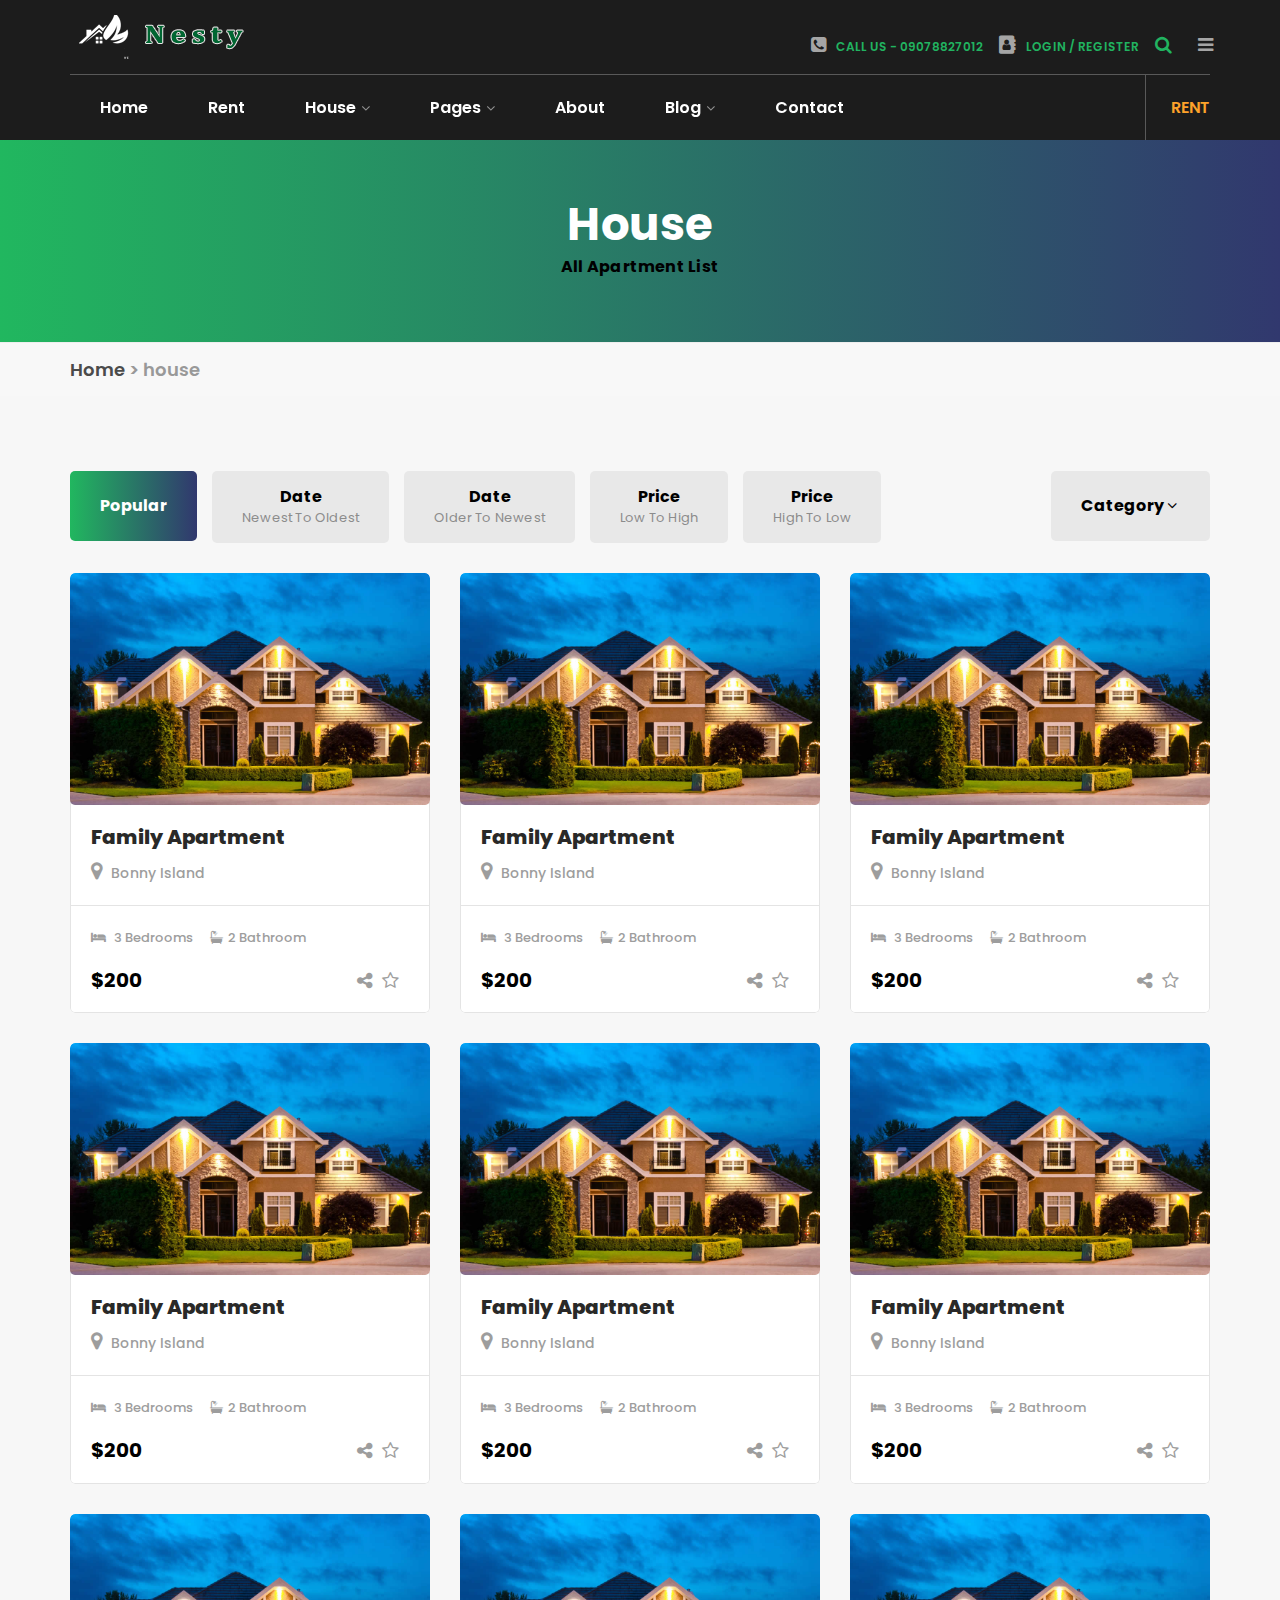
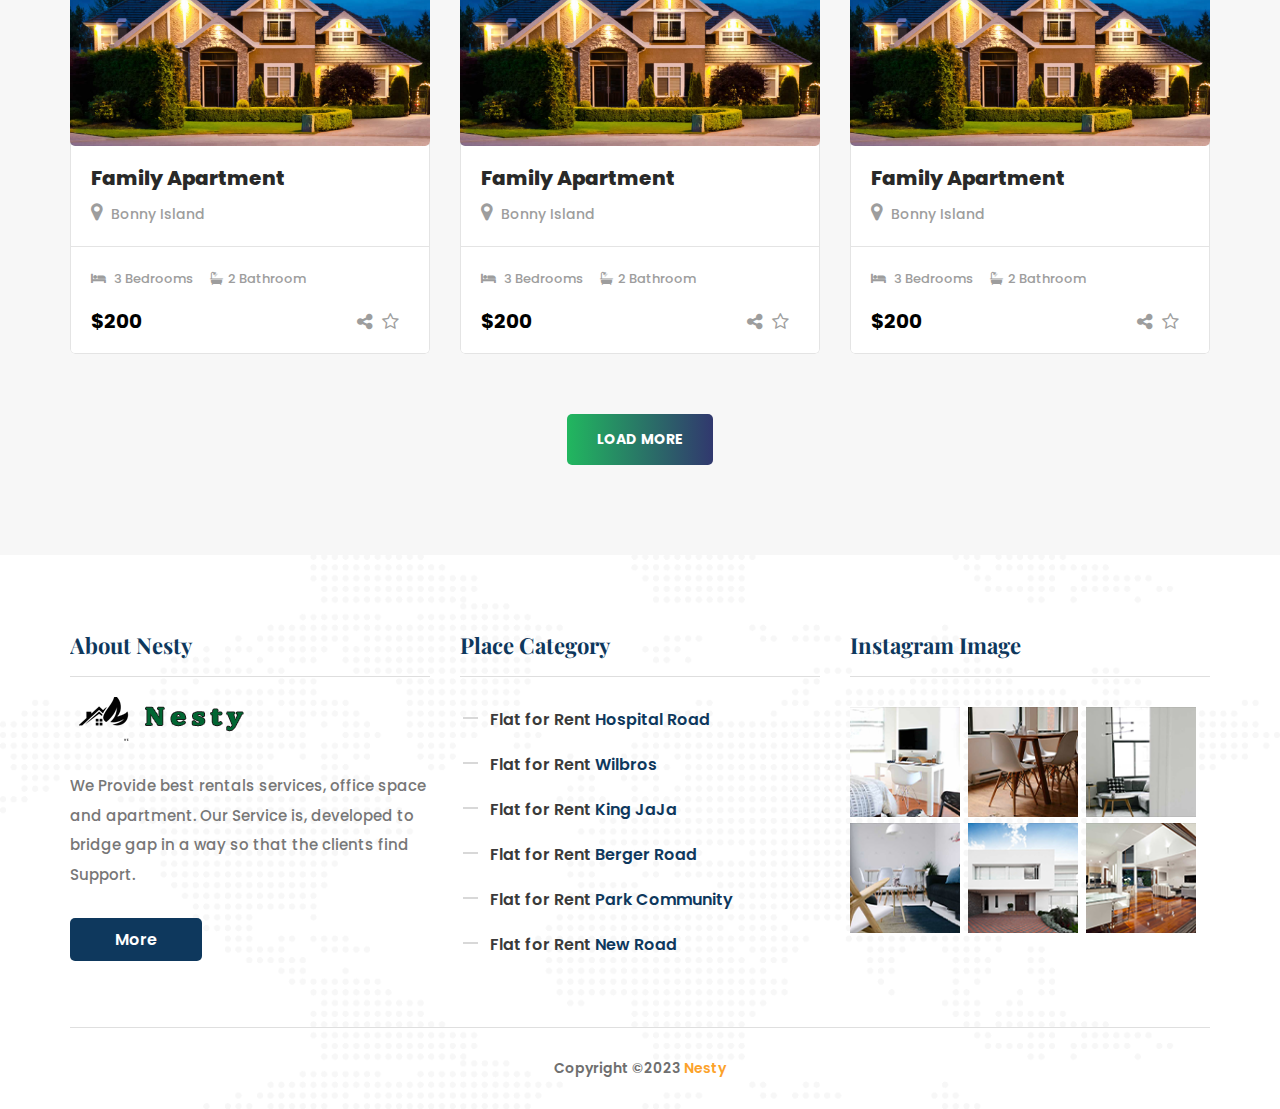
<file: apartment.html>
<!doctype html>
<html class="no-js" lang="en">

<head>
    <!-- Basic Page Needs
    ================================================== -->
    <meta charset="utf-8">
    <meta http-equiv="X-UA-Compatible" content="IE=edge">

    <!-- Specific Meta
    ================================================== -->
    <meta name="viewport" content="width=device-width, initial-scale=1, maximum-scale=1">
    <meta name="description" content="glimmer is a modern presentation HTML5 Blog template.">
    <meta name="keywords" content="HTML5, Template, Design, Development, Blog" />
    <meta name="author" content="">

    <!-- Titles
    ================================================== -->
    <title>Apartment</title>

    <!-- Favicons
    ================================================== -->
    <link rel="shortcut icon" href="assets/images/house-logo.png">
    <link rel="apple-touch-icon" href="assets/images/apple-touch-icon.png">
    <link rel="apple-touch-icon" sizes="72x72" href="images/apple-touch-icon-72x72.png">
    <link rel="apple-touch-icon" sizes="114x114" href="images/apple-touch-icon-114x114.png">

    <!-- Custom Font
    ================================================== -->
    <link
        href="https://fonts.googleapis.com/css?family=Playfair+Display:400,400i,700,700i,900,900i%7cPoppins:300,400,500,600,700"
        rel="stylesheet">

    <!-- CSS
    ================================================== -->
    <link rel="stylesheet" href="assets/css/plugins.css">
    <link rel="stylesheet" href="assets/css/colors.css">
    <link rel="stylesheet" href="style.css">
    <!-- Modernizr
    ================================================== -->
    <script src="assets/js/vendor/modernizr-2.8.3.min.js"></script>
</head>

<body>
    <!-- ====== Header Mobile area ====== -->
    <header class="mobile-header-area bg-nero hidden-md hidden-lg">
        <div class="container">
            <div class="row">
                <div class="col-xs-12 tb">
                    <div class="mobile-header-block">
                        <div class="menu-area tb-cell">
                            <!--Mobile Main Menu-->
                            <div class="mobile-menu-main hidden-md hidden-lg">
                                <div class="menucontent overlaybg"></div>
                                <div class="menuexpandermain slideRight">
                                    <a id="navtoggole-main" class="animated-arrow slideLeft menuclose">
                                        <span></span>
                                    </a>
                                    <span id="menu-marker"></span>
                                </div><!--/.menuexpandermain-->
                                <div id="mobile-main-nav" class="main-navigation slideLeft">
                                    <div class="menu-wrapper">
                                        <div id="main-mobile-container" class="menu-content clearfix"></div>
                                        <div class="left-content">
                                            <ul>
                                                <li>
                                                    <a href="#"><i class="fa fa-phone-square"></i>Call Us -
                                                        09078827012</a>
                                                </li>
                                                <li>
                                                    <a href="#" class="cd-signin"><i
                                                            class="fa fa-address-book"></i>Login / Register</a>
                                                </li>
                                            </ul>
                                        </div><!-- /.left-content -->
                                    </div>
                                </div><!--/#mobile-main-nav-->
                            </div><!--/.mobile-menu-main-->
                        </div><!-- /.menu-area -->
                        <div class="logo-area tb-cell">
                            <div class="site-logo">
                                <a href="index.html">
                                    <img src="assets/images/logo.png" alt="site-logo" />
                                </a>
                            </div><!-- /.site-logo -->
                        </div><!-- /.logo-area -->
                        <div class="search-block tb-cell">
                            <a href="#" class="main-search"><i class="fa fa-search"></i></a>
                        </div><!-- /.search-block -->
                        <div class="additional-content tb-cell">
                            <a href="#" class="trigger-overlay"><i class="fa fa-sliders"></i></a>
                        </div><!-- /.additional-content -->
                    </div><!-- /.mobile-header-block -->
                </div><!-- /.col-md-12 -->
            </div><!-- /.row -->
        </div><!-- /.container -->
    </header><!-- /.mobile-header-area -->

    <!-- ====== Header Top area ====== -->
    <header class="header-area bg-nero hidden-xs hidden-sm">
        <div class="container">
            <div class="header-top-content">
                <div class="row">
                    <div class="col-md-7 col-sm-7 mobile-center">
                        <div class="site-logo">
                            <a href="index.html">
                                <img src="assets/images/logo.png" alt="site-logo" />
                            </a>
                        </div><!-- /.site-logo -->
                    </div><!-- /.col-md-8 -->
                    <div class="col-md-5 col-sm-5 mobile-center">
                        <div class="left-content">
                            <ul>
                                <li>
                                    <a href="#"><i class="fa fa-phone-square"></i>Call Us - 09078827012</a>
                                </li>
                                <li>
                                    <a href="#" class="cd-signin"><i class="fa fa-address-book"></i>Login / Register</a>
                                </li>
                                <li>
                                    <a href="#" class="main-search"><i class="fa fa-search"></i></a>
                                </li>
                                <li>
                                    <a href="#" class="trigger-overlay"><i class="fa fa-bars"></i></a>
                                </li>
                            </ul>
                        </div><!-- /.left-content -->
                    </div><!-- /.col-md-4 -->
                </div><!-- /.row -->
            </div><!-- /.header-top-content -->
        </div><!-- /.container -->
    </header><!-- /.head-area -->

    <!-- ====== Header Bottom Content ====== -->
    <header class="header-bottom-content bg-nero hidden-xs hidden-sm">
        <div class="container">
            <div class="row">
                <div class="col-md-10 col-sm-10">
                    <nav id="main-nav" class="site-navigation top-navigation">
                        <div class="menu-wrapper">
                            <div class="menu-content">
                                <ul class="menu-list">
                                    <li>
                                        <a href="index.html">Home</a>
                                      
                                    </li>
                                    <li>
                                        <a href="booking.html">Rent</a>
                                    </li>
                                    <li>
                                        <a href="#">House</a>
                                        <ul class="sub-menu">
                                            <li>
                                                <a href="apartment.html">All Apartment</a>
                                            </li>
                                            <li>
                                                <a href="apartment-single.html">Apartment Single</a>
                                            </li>
                                        </ul>
                                    </li>
                                    <li>
                                        <a href="#">Pages</a>
                                        <ul class="sub-menu">
                                            <li>
                                                <a href="gallery.html">Our Gallery</a>
                                            </li>
                                            <li>
                                                <a href="comming.html">Coming Soon</a>
                                            </li>
                                            <li>
                                                <a href="404.html">404</a>
                                            </li>
                                        </ul>
                                    </li>
                                    <li>
                                        <a href="about.html">About</a>
                                    </li>
                                    <li>
                                        <a href="#">Blog</a>
                                        <ul class="sub-menu">
                                            <li>
                                                <a href="blog.html">Blog</a>
                                            </li>
                                            <li>
                                                <a href="blog-single.html">Single Post</a>
                                            </li>
                                        </ul>
                                    </li>
                                    <li>
                                        <a href="contact.html">Contact</a>
                                    </li>
                                </ul> <!-- /.menu-list -->
                            </div> <!-- /.menu-content-->
                        </div> <!-- /.menu-wrapper -->
                    </nav><!-- /.site-navigation -->
                </div><!-- /.col-md-10 -->

                <div class="col-md-2 col-sm-2">
                    <div class="booking">
                        <span><a href="booking.html">Rent</a></span>
                    </div><!-- /.Booking -->
                </div><!-- /.col-md-2 -->
            </div><!-- /.row -->
        </div><!-- /.container -->
    </header><!-- /.header-bottom-content -->

    <!-- ====== Header Overlay Content ====== -->
    <div class="header-overlay-content">
        <!-- overlay-menu-item -->
        <div class="overlay overlay-hugeinc gradient-transparent overlay-menu-item">
            <button type="button" class="overlay-close">Close</button>
            <nav>
                <ul class="overlay-menu">
                    <li><a href="#">Home</a></li>
                    <li><a href="#">About</a>
                        <ul class="sub-menu">
                            <li><a href="#">Home</a></li>
                            <li><a href="#">About</a></li>
                            <li><a href="#">Work</a></li>
                            <li><a href="#">Clients</a>
                                <ul class="sub-menu">
                                    <li><a href="#">Home</a></li>
                                    <li><a href="#">About</a></li>
                                    <li><a href="#">Work</a></li>
                                    <li><a href="#">Clients</a></li>
                                    <li><a href="#">Contact</a></li>
                                </ul>
                            </li>
                            <li><a href="#">Contact</a></li>
                        </ul>
                    </li>
                    <li><a href="#">Work</a></li>
                    <li><a href="#">Clients</a></li>
                    <li><a href="#">Contact</a></li>
                </ul>
            </nav>
        </div> <!-- /.overlay-menu-item -->

        <!-- header-search-content -->
        <div class="gradient-transparent overlay-search">
            <button type="button" class="overlay-close">Close</button>
            <div class="header-search-content">
                <div class="container">
                    <div class="row">
                        <div class="col-md-12">
                            <form action="#" method="get" class="searchform">
                                <div class="input-group" id="adv-search">
                                    <input type="text" class="form-controller" placeholder="Search for snippets" />
                                    <div class="input-group-btn">
                                        <div class="btn-group" role="group">
                                            <div class="dropdown dropdown-lg">
                                                <button type="button" class="btn btn-default dropdown-toggle"
                                                    data-toggle="dropdown" aria-expanded="false">
                                                    <span class="fa fa-caret-down"></span>
                                                </button>
                                                <div class="dropdown-menu dropdown-menu-right" role="menu">
                                                    <div class="form-horizontal">
                                                        <div class="checkbox">
                                                            <label><input type="checkbox"> From Blog</label>
                                                        </div>
                                                        <div class="checkbox">
                                                            <label><input type="checkbox">Find Your Apartment</label>
                                                        </div>
                                                    </div>
                                                </div>
                                            </div>
                                            <button type="submit" class="btn btn-primary">
                                                <span class="fa fa-search" aria-hidden="true"></span>
                                            </button>
                                        </div>
                                    </div>
                                </div>
                            </form>
                        </div>
                    </div>
                </div>
            </div>
        </div><!-- /.header-search-content -->

        <!-- Registrar Or Sign In-content -->
        <div class="cd-user-modal">
            <div class="cd-user-modal-container">
                <ul class="cd-switcher">
                    <li><a href="#0">Sign in</a></li>
                    <li><a href="#0">New account</a></li>
                </ul>

                <!-- log in form -->
                <div id="cd-login">
                    <form class="cd-form">
                        <p class="fieldset">
                            <label class="image-replace cd-email" for="signin-email">E-mail</label>
                            <input class="full-width has-padding has-border" id="signin-email" type="email"
                                placeholder="E-mail">
                            <span class="cd-error-message">Error message here!</span>
                        </p>

                        <p class="fieldset">
                            <label class="image-replace cd-password" for="signin-password">Password</label>
                            <input class="full-width has-padding has-border" id="signin-password" type="text"
                                placeholder="Password">
                            <a href="#0" class="hide-password">Hide</a>
                            <span class="cd-error-message">Error message here!</span>
                        </p>

                        <p class="fieldset">
                            <input type="checkbox" id="remember-me" checked>
                            <label for="remember-me">Remember me</label>
                        </p>

                        <p class="fieldset">
                            <input class="full-width" type="submit" value="Login">
                        </p>
                    </form>

                    <p class="cd-form-bottom-message">
                        <a href="#0">Forgot your password?</a>
                    </p>
                    <a href="#0" class="cd-close-form">Close</a>
                </div> <!-- cd-login -->

                <!-- sign up form -->
                <div id="cd-signup">
                    <form class="cd-form">
                        <p class="fieldset">
                            <label class="image-replace cd-username" for="signup-username">Username</label>
                            <input class="full-width has-padding has-border" id="signup-username" type="text"
                                placeholder="Username">
                            <span class="cd-error-message">Error message here!</span>
                        </p>

                        <p class="fieldset">
                            <label class="image-replace cd-email" for="signup-email">E-mail</label>
                            <input class="full-width has-padding has-border" id="signup-email" type="email"
                                placeholder="E-mail">
                            <span class="cd-error-message">Error message here!</span>
                        </p>

                        <p class="fieldset">
                            <label class="image-replace cd-password" for="signup-password">Password</label>
                            <input class="full-width has-padding has-border" id="signup-password" type="text"
                                placeholder="Password">
                            <a href="#0" class="hide-password">Hide</a>
                            <span class="cd-error-message">Error message here!</span>
                        </p>

                        <p class="fieldset">
                            <input type="checkbox" id="accept-terms">
                            <label for="accept-terms">I agree to the <a href="#0">Terms</a></label>
                        </p>

                        <p class="fieldset">
                            <input class="full-width has-padding" type="submit" value="Create account">
                        </p>
                    </form>

                    <a href="#0" class="cd-close-form">Close</a>
                </div> <!-- cd-signup -->

                <!-- reset password form -->
                <div id="cd-reset-password">
                    <p class="cd-form-message">Lost your password? Please enter your email address. You will receive a
                        link to create a new password.</p>

                    <form class="cd-form">
                        <p class="fieldset">
                            <label class="image-replace cd-email" for="reset-email">E-mail</label>
                            <input class="full-width has-padding has-border" id="reset-email" type="email"
                                placeholder="E-mail">
                            <span class="cd-error-message">Error message here!</span>
                        </p>
                        <p class="fieldset">
                            <input class="full-width has-padding" type="submit" value="Reset password">
                        </p>
                    </form>

                    <p class="cd-form-bottom-message"><a href="#0">Back to log-in</a></p>
                </div> <!-- cd-reset-password -->
                <a href="#0" class="cd-close-form">Close</a>
            </div> <!-- cd-user-modal-container -->
        </div> <!-- cd-user-modal -->
    </div><!-- /.header-overlay-content -->

    <!-- ====== Page Header ====== -->
    <div class="page-header default-template-gradient">
        <div class="container">
            <div class="row">
                <div class="col-md-12">
                    <h2 class="page-title">House</h2>
                    <p class="page-description">All Apartment List</p>
                </div><!-- /.col-md-12 -->
            </div><!-- /.row-->
        </div><!-- /.container-fluid -->
    </div><!-- /.page-header -->

    <!-- ====== Breadcrumbs Area ====== -->
    <div class="breadcrumbs-area bg">
        <div class="container">
            <div class="row">
                <div class="col-md-12">
                    <div class="breadcrumbs">
                        <span class="first-item">
                            <a href="index.html">Home</a></span>
                        <span class="separator">&gt;</span>
                        <span class="last-item">house</span>
                    </div>
                </div><!-- /.col-md-12 -->
            </div><!-- /.row -->
        </div><!-- /.container -->
    </div><!-- /.breadcrumbs-area -->

    <!-- ====== Apartments Area ======= -->
    <div class="apartments-area four bg-gray-color">
        <div class="container">
            <div class="row">
                <div class="col-md-12">
                    <div class="apartment-tab-area">
                        <ul role="tablist" class="nav nav-tabs apartment-menu hidden-xs hidden-sm">
                            <li class="active">
                                <a href="#popular-apartment" role="tab" data-toggle="tab">Popular</a>
                            </li>
                            <li>
                                <a href="#newest-to-oldest" role="tab" data-toggle="tab">Date<span>Newest to
                                        oldest</span></a>
                            </li>
                            <li>
                                <a href="#oldest-to-newest" role="tab" data-toggle="tab">Date <span>Older to
                                        newest</span> </a>
                            </li>
                            <li>
                                <a href="#price-height-to-low" role="tab" data-toggle="tab">Price<span>Low to
                                        high</span></a>
                            </li>
                            <li>
                                <a href="#price-low-to-heigh" role="tab" data-toggle="tab">Price<span>high to
                                        low</span></a>
                            </li>
                            <li class="pull-right">
                                <a href="#" role="tab" class="dropdown-toggle" data-toggle="dropdown">Category<i
                                        class="fa fa-angle-down"></i></a>
                                <ul class="dropdown-menu">
                                    <option value="volvo">Family</option>
                                    <option value="saab">Rent</option>
                                    <option value="mercedes">Buy</option>
                                    <option value="audi">Office</option>
                                </ul>
                            </li><!-- /.pull-right -->
                        </ul>
                        <form class="hidden-md hidden-lg">
                            <select class="apartment-menu-mobile">
                                <option value='0'>Popular</option>
                                <option value='1'>Date Newest to oldest</option>
                                <option value='2'>Date Older to newest</option>
                                <option value='3'>Price Low to high </option>
                                <option value='4'>Price high to low</option>
                                <optgroup label="Category">
                                    <option value="volvo">Apartments</option>
                                    <option value="saab">Office</option>
                                    <option value="mercedes">Family House</option>
                                    <option value="audi">Building</option>
                                </optgroup>
                            </select>
                        </form>
                        <div class="tab-content">
                            <div role="tabpanel" id="popular-apartment" class="tab-pane fade in active">
                                <div class="row">
                                    <div class="col-md-4 col-sm-6 col-xs-6">
                                        <div class="apartments-content">
                                            <div class="image-content">
                                                <a href="apartment-single.html"><img
                                                        src="assets/images/properties/2.jpg" alt="apartment" /></a>
                                            </div><!-- /.image-content -->

                                            <div class="text-content">
                                                <div class="top-content">
                                                    <h3><a href="apartment-single.html">Family Apartment</a></h3>
                                                    <span>
                                                        <i class="fa fa-map-marker"></i>
                                                        Bonny Island
                                                    </span>
                                                </div><!-- /.top-content -->
                                                <div class="bottom-content clearfix">
                                                    <div class="meta-bed-room">
                                                        <i class="fa fa-bed"></i> 3 Bedrooms
                                                    </div>
                                                    <div class="meta-bath-room">
                                                        <i class="fa fa-bath"></i>2 Bathroom
                                                    </div>
                                                    <span class="clearfix"></span>
                                                    <div class="rent-price pull-left">
                                                        $200
                                                    </div>
                                                    <div class="share-meta dropup pull-right">
                                                        <ul>
                                                            <li class="dropup">
                                                                <a href="#" class="dropdown-toggle"
                                                                    data-toggle="dropdown" role="button"
                                                                    aria-haspopup="true" aria-expanded="false"><i
                                                                        class="fa fa-share-alt"></i></a>
                                                                <ul class="dropdown-menu">
                                                                    <li>
                                                                        <a href="#"><i class="fa fa-facebook"></i></a>
                                                                    </li>
                                                                    <li>
                                                                        <a href="#"><i class="fa fa-twitter"></i></a>
                                                                    </li>
                                                                    <li>
                                                                        <a href="#"><i class="fa fa-instagram"></i></a>
                                                                    </li>
                                                                    <li>
                                                                        <a href="#"><i
                                                                                class="fa fa-google-plus"></i></a>
                                                                    </li>
                                                                </ul>
                                                            </li>
                                                            <li>
                                                                <a href="#"><i class="fa fa-star-o"></i></a>
                                                            </li>
                                                        </ul>
                                                    </div>
                                                </div><!-- /.bottom-content -->
                                            </div><!-- /.text-content -->
                                        </div><!-- /.partments-content -->
                                    </div><!-- /.col-md-4 -->

                                    <div class="col-md-4 col-sm-6 col-xs-6">
                                        <div class="apartments-content">
                                            <div class="image-content">
                                                <a href="apartment-single.html"><img
                                                        src="assets/images/properties/2.jpg" alt="apartment" /></a>
                                            </div><!-- /.image-content -->

                                            <div class="text-content">
                                                <div class="top-content">
                                                    <h3><a href="apartment-single.html">Family Apartment</a></h3>
                                                    <span>
                                                        <i class="fa fa-map-marker"></i>
                                                        Bonny Island
                                                    </span>
                                                </div><!-- /.top-content -->
                                                <div class="bottom-content clearfix">
                                                    <div class="meta-bed-room">
                                                        <i class="fa fa-bed"></i> 3 Bedrooms
                                                    </div>
                                                    <div class="meta-bath-room">
                                                        <i class="fa fa-bath"></i>2 Bathroom
                                                    </div>
                                                    <span class="clearfix"></span>
                                                    <div class="rent-price pull-left">
                                                        $200
                                                    </div>
                                                    <div class="share-meta dropup pull-right">
                                                        <ul>
                                                            <li class="dropup">
                                                                <a href="#" class="dropdown-toggle"
                                                                    data-toggle="dropdown" role="button"
                                                                    aria-haspopup="true" aria-expanded="false"><i
                                                                        class="fa fa-share-alt"></i></a>
                                                                <ul class="dropdown-menu">
                                                                    <li>
                                                                        <a href="#"><i class="fa fa-facebook"></i></a>
                                                                    </li>
                                                                    <li>
                                                                        <a href="#"><i class="fa fa-twitter"></i></a>
                                                                    </li>
                                                                    <li>
                                                                        <a href="#"><i class="fa fa-instagram"></i></a>
                                                                    </li>
                                                                    <li>
                                                                        <a href="#"><i
                                                                                class="fa fa-google-plus"></i></a>
                                                                    </li>
                                                                </ul>
                                                            </li>
                                                            <li>
                                                                <a href="#"><i class="fa fa-star-o"></i></a>
                                                            </li>
                                                        </ul>
                                                    </div>
                                                </div><!-- /.bottom-content -->
                                            </div><!-- /.text-content -->
                                        </div><!-- /.partments-content -->
                                    </div><!-- /.col-md-4 -->

                                    <div class="clearfix hidden-md hidden-lg"></div>

                                    <div class="col-md-4 col-sm-6 col-xs-6">
                                        <div class="apartments-content">
                                            <div class="image-content">
                                                <a href="apartment-single.html"><img
                                                        src="assets/images/properties/2.jpg" alt="apartment" /></a>
                                            </div><!-- /.image-content -->

                                            <div class="text-content">
                                                <div class="top-content">
                                                    <h3><a href="apartment-single.html">Family Apartment</a></h3>
                                                    <span>
                                                        <i class="fa fa-map-marker"></i>
                                                        Bonny Island
                                                    </span>
                                                </div><!-- /.top-content -->
                                                <div class="bottom-content clearfix">
                                                    <div class="meta-bed-room">
                                                        <i class="fa fa-bed"></i> 3 Bedrooms
                                                    </div>
                                                    <div class="meta-bath-room">
                                                        <i class="fa fa-bath"></i>2 Bathroom
                                                    </div>
                                                    <span class="clearfix"></span>
                                                    <div class="rent-price pull-left">
                                                        $200
                                                    </div>
                                                    <div class="share-meta dropup pull-right">
                                                        <ul>
                                                            <li class="dropup">
                                                                <a href="#" class="dropdown-toggle"
                                                                    data-toggle="dropdown" role="button"
                                                                    aria-haspopup="true" aria-expanded="false"><i
                                                                        class="fa fa-share-alt"></i></a>
                                                                <ul class="dropdown-menu">
                                                                    <li>
                                                                        <a href="#"><i class="fa fa-facebook"></i></a>
                                                                    </li>
                                                                    <li>
                                                                        <a href="#"><i class="fa fa-twitter"></i></a>
                                                                    </li>
                                                                    <li>
                                                                        <a href="#"><i class="fa fa-instagram"></i></a>
                                                                    </li>
                                                                    <li>
                                                                        <a href="#"><i
                                                                                class="fa fa-google-plus"></i></a>
                                                                    </li>
                                                                </ul>
                                                            </li>
                                                            <li>
                                                                <a href="#"><i class="fa fa-star-o"></i></a>
                                                            </li>
                                                        </ul>
                                                    </div>
                                                </div><!-- /.bottom-content -->
                                            </div><!-- /.text-content -->
                                        </div><!-- /.partments-content -->
                                    </div><!-- /.col-md-4 -->

                                    <div class="clearfix hidden-xs hidden-sm"></div>

                                    <div class="col-md-4 col-sm-6 col-xs-6">
                                        <div class="apartments-content">
                                            <div class="image-content">
                                                <a href="apartment-single.html"><img
                                                        src="assets/images/properties/2.jpg" alt="apartment" /></a>
                                            </div><!-- /.image-content -->

                                            <div class="text-content">
                                                <div class="top-content">
                                                    <h3><a href="apartment-single.html">Family Apartment</a></h3>
                                                    <span>
                                                        <i class="fa fa-map-marker"></i>
                                                        Bonny Island
                                                    </span>
                                                </div><!-- /.top-content -->
                                                <div class="bottom-content clearfix">
                                                    <div class="meta-bed-room">
                                                        <i class="fa fa-bed"></i> 3 Bedrooms
                                                    </div>
                                                    <div class="meta-bath-room">
                                                        <i class="fa fa-bath"></i>2 Bathroom
                                                    </div>
                                                    <span class="clearfix"></span>
                                                    <div class="rent-price pull-left">
                                                        $200
                                                    </div>
                                                    <div class="share-meta dropup pull-right">
                                                        <ul>
                                                            <li class="dropup">
                                                                <a href="#" class="dropdown-toggle"
                                                                    data-toggle="dropdown" role="button"
                                                                    aria-haspopup="true" aria-expanded="false"><i
                                                                        class="fa fa-share-alt"></i></a>
                                                                <ul class="dropdown-menu">
                                                                    <li>
                                                                        <a href="#"><i class="fa fa-facebook"></i></a>
                                                                    </li>
                                                                    <li>
                                                                        <a href="#"><i class="fa fa-twitter"></i></a>
                                                                    </li>
                                                                    <li>
                                                                        <a href="#"><i class="fa fa-instagram"></i></a>
                                                                    </li>
                                                                    <li>
                                                                        <a href="#"><i
                                                                                class="fa fa-google-plus"></i></a>
                                                                    </li>
                                                                </ul>
                                                            </li>
                                                            <li>
                                                                <a href="#"><i class="fa fa-star-o"></i></a>
                                                            </li>
                                                        </ul>
                                                    </div>
                                                </div><!-- /.bottom-content -->
                                            </div><!-- /.text-content -->
                                        </div><!-- /.partments-content -->
                                    </div><!-- /.col-md-4 -->

                                    <div class="clearfix hidden-md hidden-lg"></div>

                                    <div class="col-md-4 col-sm-6 col-xs-6">
                                        <div class="apartments-content">
                                            <div class="image-content">
                                                <a href="apartment-single.html"><img
                                                        src="assets/images/properties/2.jpg" alt="apartment" /></a>
                                            </div><!-- /.image-content -->

                                            <div class="text-content">
                                                <div class="top-content">
                                                    <h3><a href="apartment-single.html">Family Apartment</a></h3>
                                                    <span>
                                                        <i class="fa fa-map-marker"></i>
                                                        Bonny Island
                                                    </span>
                                                </div><!-- /.top-content -->
                                                <div class="bottom-content clearfix">
                                                    <div class="meta-bed-room">
                                                        <i class="fa fa-bed"></i> 3 Bedrooms
                                                    </div>
                                                    <div class="meta-bath-room">
                                                        <i class="fa fa-bath"></i>2 Bathroom
                                                    </div>
                                                    <span class="clearfix"></span>
                                                    <div class="rent-price pull-left">
                                                        $200
                                                    </div>
                                                    <div class="share-meta dropup pull-right">
                                                        <ul>
                                                            <li class="dropup">
                                                                <a href="#" class="dropdown-toggle"
                                                                    data-toggle="dropdown" role="button"
                                                                    aria-haspopup="true" aria-expanded="false"><i
                                                                        class="fa fa-share-alt"></i></a>
                                                                <ul class="dropdown-menu">
                                                                    <li>
                                                                        <a href="#"><i class="fa fa-facebook"></i></a>
                                                                    </li>
                                                                    <li>
                                                                        <a href="#"><i class="fa fa-twitter"></i></a>
                                                                    </li>
                                                                    <li>
                                                                        <a href="#"><i class="fa fa-instagram"></i></a>
                                                                    </li>
                                                                    <li>
                                                                        <a href="#"><i
                                                                                class="fa fa-google-plus"></i></a>
                                                                    </li>
                                                                </ul>
                                                            </li>
                                                            <li>
                                                                <a href="#"><i class="fa fa-star-o"></i></a>
                                                            </li>
                                                        </ul>
                                                    </div>
                                                </div><!-- /.bottom-content -->
                                            </div><!-- /.text-content -->
                                        </div><!-- /.partments-content -->
                                    </div><!-- /.col-md-4 -->

                                    <div class="col-md-4 col-sm-6 col-xs-6">
                                        <div class="apartments-content">
                                            <div class="image-content">
                                                <a href="apartment-single.html"><img
                                                        src="assets/images/properties/2.jpg" alt="apartment" /></a>
                                            </div><!-- /.image-content -->

                                            <div class="text-content">
                                                <div class="top-content">
                                                    <h3><a href="apartment-single.html">Family Apartment</a></h3>
                                                    <span>
                                                        <i class="fa fa-map-marker"></i>
                                                        Bonny Island
                                                    </span>
                                                </div><!-- /.top-content -->
                                                <div class="bottom-content clearfix">
                                                    <div class="meta-bed-room">
                                                        <i class="fa fa-bed"></i> 3 Bedrooms
                                                    </div>
                                                    <div class="meta-bath-room">
                                                        <i class="fa fa-bath"></i>2 Bathroom
                                                    </div>
                                                    <span class="clearfix"></span>
                                                    <div class="rent-price pull-left">
                                                        $200
                                                    </div>
                                                    <div class="share-meta dropup pull-right">
                                                        <ul>
                                                            <li class="dropup">
                                                                <a href="#" class="dropdown-toggle"
                                                                    data-toggle="dropdown" role="button"
                                                                    aria-haspopup="true" aria-expanded="false"><i
                                                                        class="fa fa-share-alt"></i></a>
                                                                <ul class="dropdown-menu">
                                                                    <li>
                                                                        <a href="#"><i class="fa fa-facebook"></i></a>
                                                                    </li>
                                                                    <li>
                                                                        <a href="#"><i class="fa fa-twitter"></i></a>
                                                                    </li>
                                                                    <li>
                                                                        <a href="#"><i class="fa fa-instagram"></i></a>
                                                                    </li>
                                                                    <li>
                                                                        <a href="#"><i
                                                                                class="fa fa-google-plus"></i></a>
                                                                    </li>
                                                                </ul>
                                                            </li>
                                                            <li>
                                                                <a href="#"><i class="fa fa-star-o"></i></a>
                                                            </li>
                                                        </ul>
                                                    </div>
                                                </div><!-- /.bottom-content -->
                                            </div><!-- /.text-content -->
                                        </div><!-- /.partments-content -->
                                    </div><!-- /.col-md-4 -->

                                    <div class="clearfix hidden-md hidden-lg"></div>

                                    <div class="col-md-4 col-sm-6 col-xs-6">
                                        <div class="apartments-content">
                                            <div class="image-content">
                                                <a href="apartment-single.html">
                                                    <img src="assets/images/properties/2.jpg" alt="apartment" />
                                                </a>
                                            </div><!-- /.image-content -->

                                            <div class="text-content">
                                                <div class="top-content">
                                                    <h3>
                                                        <a href="apartment-single.html">Family Apartment</a>
                                                    </h3>
                                                    <span>
                                                        <i class="fa fa-map-marker"></i>
                                                        Bonny Island
                                                    </span>
                                                </div><!-- /.top-content -->
                                                <div class="bottom-content clearfix">
                                                    <div class="meta-bed-room">
                                                        <i class="fa fa-bed"></i> 3 Bedrooms
                                                    </div>
                                                    <div class="meta-bath-room">
                                                        <i class="fa fa-bath"></i>2 Bathroom
                                                    </div>
                                                    <span class="clearfix"></span>
                                                    <div class="rent-price pull-left">
                                                        $200
                                                    </div>
                                                    <div class="share-meta dropup pull-right">
                                                        <ul>
                                                            <li class="dropup">
                                                                <a href="#" class="dropdown-toggle"
                                                                    data-toggle="dropdown" role="button"
                                                                    aria-haspopup="true" aria-expanded="false"><i
                                                                        class="fa fa-share-alt"></i></a>
                                                                <ul class="dropdown-menu">
                                                                    <li>
                                                                        <a href="#"><i class="fa fa-facebook"></i></a>
                                                                    </li>
                                                                    <li>
                                                                        <a href="#"><i class="fa fa-twitter"></i></a>
                                                                    </li>
                                                                    <li>
                                                                        <a href="#"><i class="fa fa-instagram"></i></a>
                                                                    </li>
                                                                    <li>
                                                                        <a href="#"><i
                                                                                class="fa fa-google-plus"></i></a>
                                                                    </li>
                                                                </ul>
                                                            </li>
                                                            <li>
                                                                <a href="#"><i class="fa fa-star-o"></i></a>
                                                            </li>
                                                        </ul>
                                                    </div>
                                                </div><!-- /.bottom-content -->
                                            </div><!-- /.text-content -->
                                        </div><!-- /.partments-content -->
                                    </div><!-- /.col-md-4 -->

                                    <div class="col-md-4 col-sm-6 col-xs-6">
                                        <div class="apartments-content">
                                            <div class="image-content">
                                                <a href="apartment-single.html">
                                                    <img src="assets/images/properties/2.jpg" alt="apartment" />
                                                </a>
                                            </div><!-- /.image-content -->

                                            <div class="text-content">
                                                <div class="top-content">
                                                    <h3>
                                                        <a href="apartment-single.html">Family Apartment</a>
                                                    </h3>
                                                    <span>
                                                        <i class="fa fa-map-marker"></i>
                                                        Bonny Island
                                                    </span>
                                                </div><!-- /.top-content -->
                                                <div class="bottom-content clearfix">
                                                    <div class="meta-bed-room">
                                                        <i class="fa fa-bed"></i> 3 Bedrooms
                                                    </div>
                                                    <div class="meta-bath-room">
                                                        <i class="fa fa-bath"></i>2 Bathroom
                                                    </div>
                                                    <span class="clearfix"></span>
                                                    <div class="rent-price pull-left">
                                                        $200
                                                    </div>
                                                    <div class="share-meta dropup pull-right">
                                                        <ul>
                                                            <li class="dropup">
                                                                <a href="#" class="dropdown-toggle"
                                                                    data-toggle="dropdown" role="button"
                                                                    aria-haspopup="true" aria-expanded="false"><i
                                                                        class="fa fa-share-alt"></i></a>
                                                                <ul class="dropdown-menu">
                                                                    <li>
                                                                        <a href="#"><i class="fa fa-facebook"></i></a>
                                                                    </li>
                                                                    <li>
                                                                        <a href="#"><i class="fa fa-twitter"></i></a>
                                                                    </li>
                                                                    <li>
                                                                        <a href="#"><i class="fa fa-instagram"></i></a>
                                                                    </li>
                                                                    <li>
                                                                        <a href="#"><i
                                                                                class="fa fa-google-plus"></i></a>
                                                                    </li>
                                                                </ul>
                                                            </li>
                                                            <li>
                                                                <a href="#"><i class="fa fa-star-o"></i></a>
                                                            </li>
                                                        </ul>
                                                    </div>
                                                </div><!-- /.bottom-content -->
                                            </div><!-- /.text-content -->
                                        </div><!-- /.partments-content -->
                                    </div><!-- /.col-md-4 -->

                                    <div class="clearfix hidden-md hidden-lg"></div>

                                    <div class="col-md-4 col-sm-6 col-xs-6">
                                        <div class="apartments-content">
                                            <div class="image-content">
                                                <a href="apartment-single.html">
                                                    <img src="assets/images/properties/2.jpg" alt="apartment" />
                                                </a>
                                            </div><!-- /.image-content -->

                                            <div class="text-content">
                                                <div class="top-content">
                                                    <h3>
                                                        <a href="apartment-single.html">Family Apartment</a>
                                                    </h3>
                                                    <span>
                                                        <i class="fa fa-map-marker"></i>
                                                        Bonny Island
                                                    </span>
                                                </div><!-- /.top-content -->
                                                <div class="bottom-content clearfix">
                                                    <div class="meta-bed-room">
                                                        <i class="fa fa-bed"></i> 3 Bedrooms
                                                    </div>
                                                    <div class="meta-bath-room">
                                                        <i class="fa fa-bath"></i>2 Bathroom
                                                    </div>
                                                    <span class="clearfix"></span>
                                                    <div class="rent-price pull-left">
                                                        $200
                                                    </div>
                                                    <div class="share-meta dropup pull-right">
                                                        <ul>
                                                            <li class="dropup">
                                                                <a href="#" class="dropdown-toggle"
                                                                    data-toggle="dropdown" role="button"
                                                                    aria-haspopup="true" aria-expanded="false"><i
                                                                        class="fa fa-share-alt"></i></a>
                                                                <ul class="dropdown-menu">
                                                                    <li>
                                                                        <a href="#"><i class="fa fa-facebook"></i></a>
                                                                    </li>
                                                                    <li>
                                                                        <a href="#"><i class="fa fa-twitter"></i></a>
                                                                    </li>
                                                                    <li>
                                                                        <a href="#"><i class="fa fa-instagram"></i></a>
                                                                    </li>
                                                                    <li>
                                                                        <a href="#"><i
                                                                                class="fa fa-google-plus"></i></a>
                                                                    </li>
                                                                </ul>
                                                            </li>
                                                            <li>
                                                                <a href="#"><i class="fa fa-star-o"></i></a>
                                                            </li>
                                                        </ul>
                                                    </div>
                                                </div><!-- /.bottom-content -->
                                            </div><!-- /.text-content -->
                                        </div><!-- /.partments-content -->
                                    </div><!-- /.col-md-4 -->
                                </div><!-- /.row -->
                                <a href="#" class="more-link default-template-gradient">Load More</a>
                            </div><!-- /.popular-apartment -->
                        </div><!-- /.tab-content -->
                    </div><!-- /.apartment-tab-area -->
                </div><!-- /.col-md-12 -->
            </div><!-- /.row -->
        </div><!-- /.container -->
    </div><!-- /.Apartments-area-->

    <!-- ====== Footer Area ====== -->
    <footer class="footer-area" style="background-image:url(assets/images/footer-bg.png)">
        <div class="container">
            <div class="row">
                <div class="col-md-4">
                    <div class="widget widget_about nevy-color">
                        <div class="widget-title-area">
                            <h3 class="widget-title">
                                About Nesty
                            </h3><!-- /.widget-title -->
                        </div><!-- /.widget-title-area -->
                        <div class="widget-about-content">
                            <img src="assets/images/footer-logo.png" alt="house" />
                            <p>We Provide best rentals services, office space and apartment. Our Service is, developed
                                to bridge gap in a way so that the clients find Support.</p>
                            <a href="about.html" class="button">More</a>
                        </div><!-- /.widget-content -->
                    </div><!-- /.widget widget_about -->
                </div><!-- /.col-md-4 -->
                <div class="col-md-4">
                    <div class="widget widget_place_category nevy-color">
                        <div class="widget-title-area">
                            <h3 class="widget-title">Place Category</h3><!-- /.widget-title -->
                        </div><!-- /.widget-title-area -->
                        <ul>
                            <li>Flat for Rent <a href="#">Hospital Road</a></li>
                            <li>Flat for Rent <a href="#">Wilbros</a></li>
                            <li>Flat for Rent <a href="#">King JaJa</a></li>
                            <li>Flat for Rent <a href="#">Berger Road</a></li>
                            <li>Flat for Rent <a href="#">Park Community</a></li>
                            <li>Flat for Rent <a href="#">New Road</a></li>
                        </ul>
                    </div><!-- /.widget -->
                </div><!-- /.col-md-4 -->
                <div class="col-md-4">
                    <div class="widget widget_instagram nevy-color">
                        <div class="widget-title-area">
                            <h3 class="widget-title">Instagram Image</h3><!-- /.widget-title -->
                        </div><!-- /.widget-title-area -->
                        <div class="instagram-image-content">
                            <a href="#"><img src="assets/images/instagram/instagram-one.png" alt="" /></a>
                            <a href="#"><img src="assets/images/instagram/instagram-two.png" alt="" /></a>
                            <a href="#"><img src="assets/images/instagram/instagram-three.png" alt="" /></a>
                            <a href="#"><img src="assets/images/instagram/instagram-four.png" alt="" /></a>
                            <a href="#"><img src="assets/images/instagram/instagram-five.png" alt="" /></a>
                            <a href="#"><img src="assets/images/instagram/instagram-six.png" alt="" /></a>

                        </div><!-- /.instagram-image-content -->
                    </div><!-- /.widget -->
                </div><!-- /.col-md-4 -->
            </div><!-- /.row -->
            <div class="row">
                <div class="col-md-12">
                    <div class="bottom-content">
                        <p>Copyright &copy;2023 <a href="#">Nesty</a></p>
                    </div><!-- /.bottom-top-content -->
                </div><!-- /.col-md-12 -->
            </div><!-- /.row -->
        </div><!-- /.container -->
    </footer><!-- /.footer-area -->

    <!-- All The JS Files
    ================================================== -->
    <script src="assets/js/vendor/jquery-1.12.4.min.js"></script>
    <script src="assets/js/plugins.js"></script>
    <script src="assets/js/main.js"></script> <!-- main-js -->
</body>

</html>
</file>
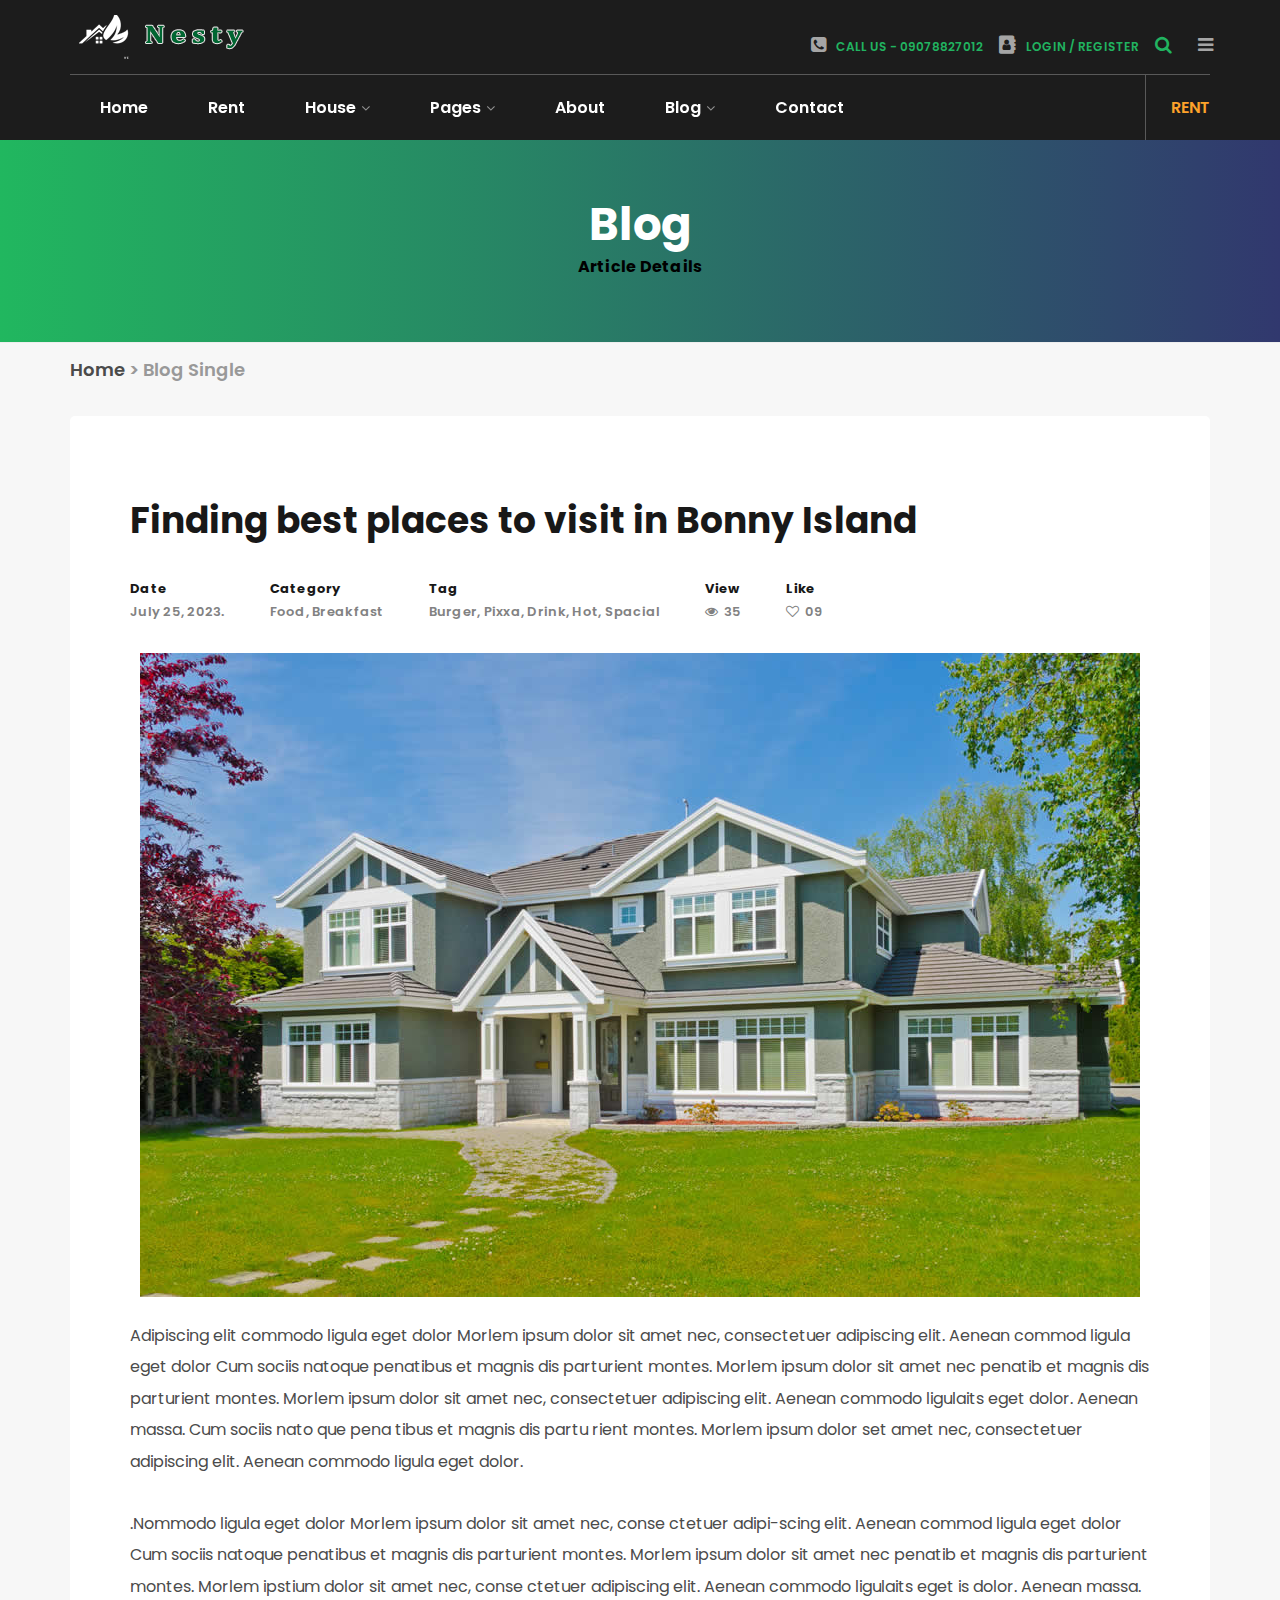
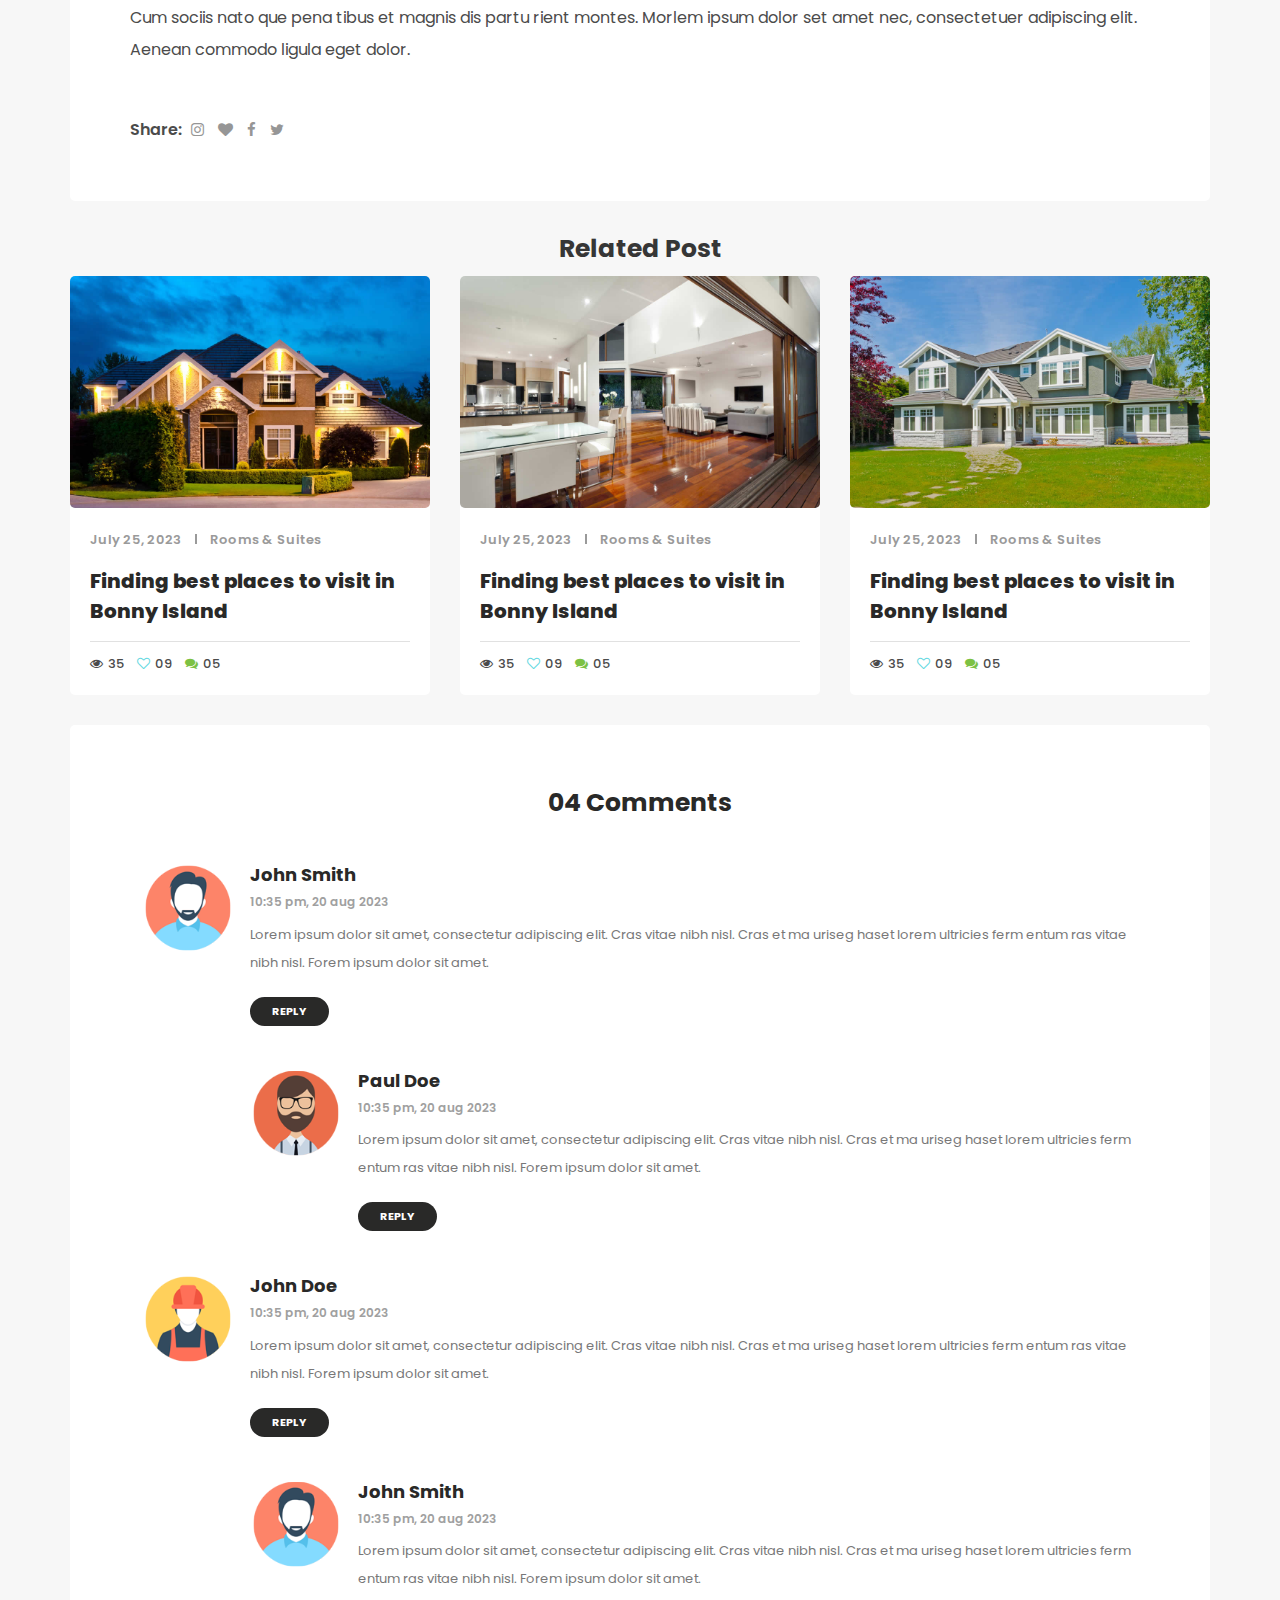
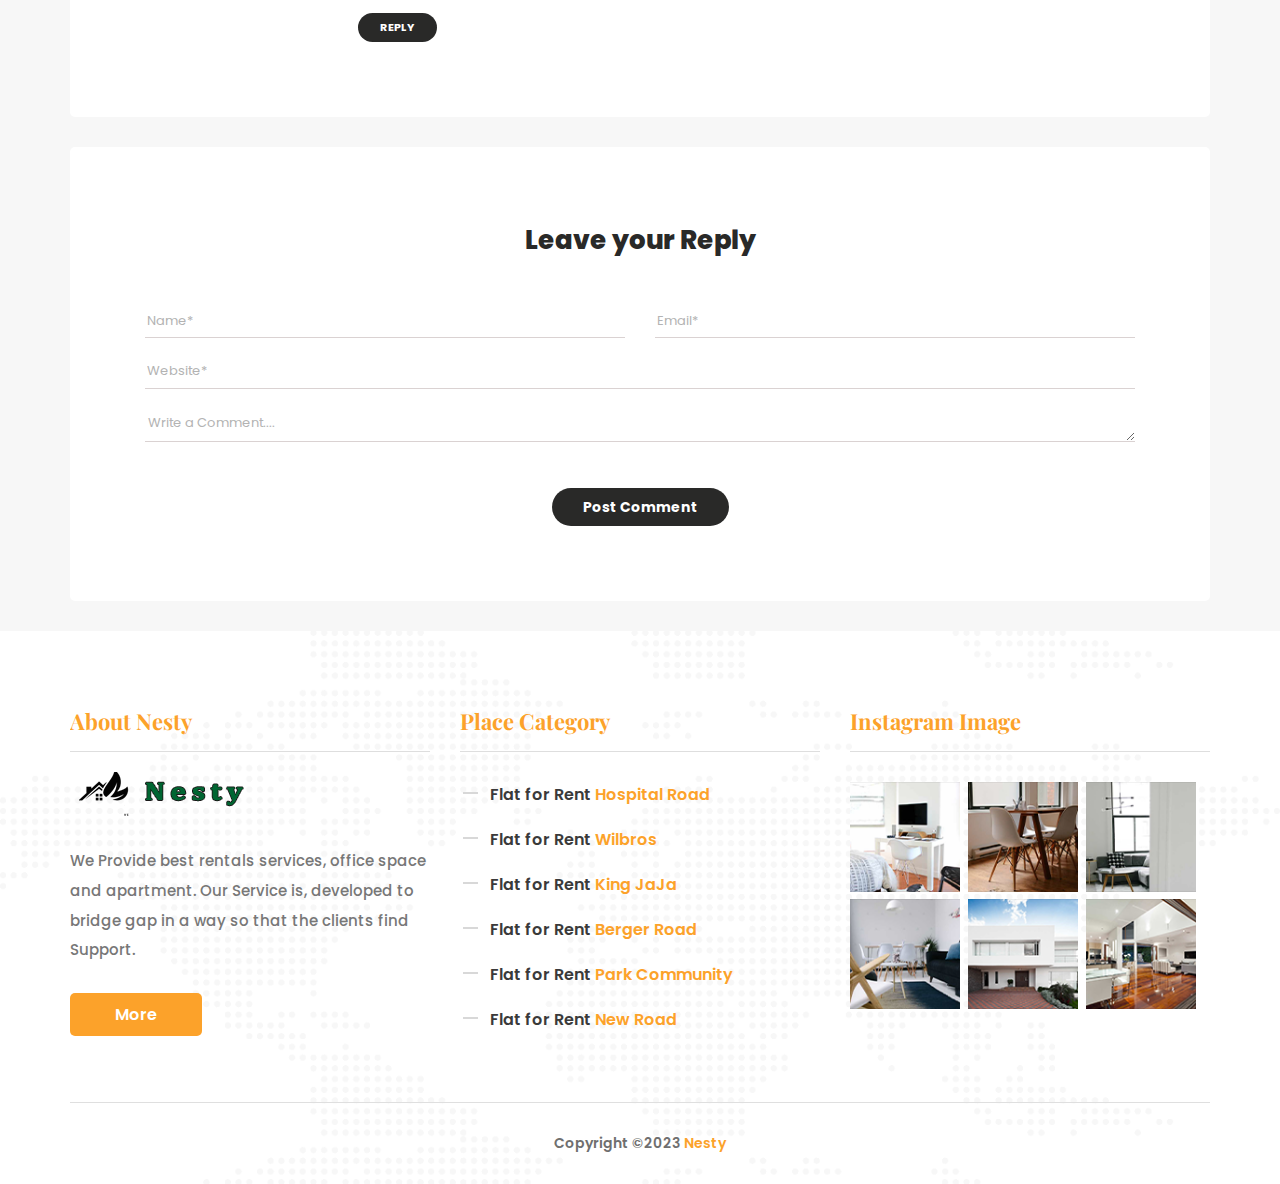
<file: blog-single.html>
<!doctype html>
<html class="no-js" lang="en">

<head>
    <!-- Basic Page Needs
	================================================== -->
    <meta charset="utf-8">
    <meta http-equiv="X-UA-Compatible" content="IE=edge">

    <!-- Specific Meta
	================================================== -->
    <meta name="viewport" content="width=device-width, initial-scale=1, maximum-scale=1">
    <meta name="description" content="glimmer is a modern presentation HTML5 Blog template.">
    <meta name="keywords" content="HTML5, Template, Design, Development, Blog" />
    <meta name="author" content="">

    <!-- Titles
	================================================== -->
    <title>Blog-single</title>

    <!-- Favicons
	================================================== -->
    <link rel="shortcut icon" href="assets/images/house-logo.png">
    <link rel="apple-touch-icon" href="assets/images/apple-touch-icon.png">
    <link rel="apple-touch-icon" sizes="72x72" href="images/apple-touch-icon-72x72.png">
    <link rel="apple-touch-icon" sizes="114x114" href="images/apple-touch-icon-114x114.png">

    <!-- Custom Font
	================================================== -->
    <link
        href="https://fonts.googleapis.com/css?family=Playfair+Display:400,400i,700,700i,900,900i%7cPoppins:300,400,500,600,700"
        rel="stylesheet">

    <!-- CSS
	================================================== -->
    <link rel="stylesheet" href="assets/css/plugins.css">
    <link rel="stylesheet" href="assets/css/colors.css">
    <link rel="stylesheet" href="style.css">
    <!-- Modernizr
	================================================== -->
    <script src="assets/js/vendor/modernizr-2.8.3.min.js"></script>
</head>

<body>
    <!-- ====== Header Mobile area ====== -->
    <header class="mobile-header-area bg-nero hidden-md hidden-lg">
        <div class="container">
            <div class="row">
                <div class="col-xs-12 tb">
                    <div class="mobile-header-block">
                        <div class="menu-area tb-cell">
                            <!--Mobile Main Menu-->
                            <div class="mobile-menu-main hidden-md hidden-lg">
                                <div class="menucontent overlaybg"></div>
                                <div class="menuexpandermain slideRight">
                                    <a id="navtoggole-main" class="animated-arrow slideLeft menuclose">
                                        <span></span>
                                    </a>
                                    <span id="menu-marker"></span>
                                </div><!--/.menuexpandermain-->
                                <div id="mobile-main-nav" class="main-navigation slideLeft">
                                    <div class="menu-wrapper">
                                        <div id="main-mobile-container" class="menu-content clearfix"></div>
                                        <div class="left-content">
                                            <ul>
                                                <li>
                                                    <a href="#"><i class="fa fa-phone-square"></i>Call Us -
                                                        09078827012</a>
                                                </li>
                                                <li>
                                                    <a href="#" class="cd-signin"><i
                                                            class="fa fa-address-book"></i>Login / Register</a>
                                                </li>
                                            </ul>
                                        </div><!-- /.left-content -->
                                    </div>
                                </div><!--/#mobile-main-nav-->
                            </div><!--/.mobile-menu-main-->
                        </div><!-- /.menu-area -->
                        <div class="logo-area tb-cell">
                            <div class="site-logo">
                                <a href="index.html">
                                    <img src="assets/images/logo.png" alt="site-logo" />
                                </a>
                            </div><!-- /.site-logo -->
                        </div><!-- /.logo-area -->
                        <div class="search-block tb-cell">
                            <a href="#" class="main-search"><i class="fa fa-search"></i></a>
                        </div><!-- /.search-block -->
                        <div class="additional-content tb-cell">
                            <a href="#" class="trigger-overlay"><i class="fa fa-sliders"></i></a>
                        </div><!-- /.additional-content -->
                    </div><!-- /.mobile-header-block -->
                </div><!-- /.col-md-12 -->
            </div><!-- /.row -->
        </div><!-- /.container -->
    </header><!-- /.mobile-header-area -->

    <!-- ====== Header Top area ====== -->
    <header class="header-area bg-nero hidden-xs hidden-sm">
        <div class="container">
            <div class="header-top-content">
                <div class="row">
                    <div class="col-md-7 col-sm-7 mobile-center">
                        <div class="site-logo">
                            <a href="index.html">
                                <img src="assets/images/logo.png" alt="site-logo" />
                            </a>
                        </div><!-- /.site-logo -->
                    </div><!-- /.col-md-8 -->
                    <div class="col-md-5 col-sm-5 mobile-center">
                        <div class="left-content">
                            <ul>
                                <li>
                                    <a href="#"><i class="fa fa-phone-square"></i>Call Us - 09078827012</a>
                                </li>
                                <li>
                                    <a href="#" class="cd-signin"><i class="fa fa-address-book"></i>Login / Register</a>
                                </li>
                                <li>
                                    <a href="#" class="main-search"><i class="fa fa-search"></i></a>
                                </li>
                                <li>
                                    <a href="#" class="trigger-overlay"><i class="fa fa-bars"></i></a>
                                </li>
                            </ul>
                        </div><!-- /.left-content -->
                    </div><!-- /.col-md-4 -->
                </div><!-- /.row -->
            </div><!-- /.header-top-content -->
        </div><!-- /.container -->
    </header><!-- /.head-area -->

    <!-- ====== Header Bottom Content ====== -->
    <header class="header-bottom-content bg-nero hidden-xs hidden-sm">
        <div class="container">
            <div class="row">
                <div class="col-md-10 col-sm-10">
                    <nav id="main-nav" class="site-navigation top-navigation">
                        <div class="menu-wrapper">
                            <div class="menu-content">
                                <ul class="menu-list">
                                    <li>
                                        <a href="index.html">Home</a>
                                      
                                    </li>
                                    <li>
                                        <a href="booking.html">Rent</a>
                                    </li>
                                    <li>
                                        <a href="#">House</a>
                                        <ul class="sub-menu">
                                            <li>
                                                <a href="apartment.html">All Apartment</a>
                                            </li>
                                            <li>
                                                <a href="apartment-single.html">Apartment Single</a>
                                            </li>
                                        </ul>
                                    </li>
                                    <li>
                                        <a href="#">Pages</a>
                                        <ul class="sub-menu">
                                            <li>
                                                <a href="gallery.html">Our Gallery</a>
                                            </li>
                                            <li>
                                                <a href="comming.html">Coming Soon</a>
                                            </li>
                                            <li>
                                                <a href="404.html">404</a>
                                            </li>
                                        </ul>
                                    </li>
                                    <li>
                                        <a href="about.html">About</a>
                                    </li>
                                    <li>
                                        <a href="#">Blog</a>
                                        <ul class="sub-menu">
                                            <li>
                                                <a href="blog.html">Blog</a>
                                            </li>
                                            <li>
                                                <a href="blog-single.html">Single Post</a>
                                            </li>
                                        </ul>
                                    </li>
                                    <li>
                                        <a href="contact.html">Contact</a>
                                    </li>
                                </ul> <!-- /.menu-list -->
                            </div> <!-- /.menu-content-->
                        </div> <!-- /.menu-wrapper -->
                    </nav><!-- /.site-navigation -->
                </div><!-- /.col-md-10 -->

                <div class="col-md-2 col-sm-2">
                    <div class="booking">
                        <span><a href="booking.html">Rent</a></span>
                    </div><!-- /.Booking -->
                </div><!-- /.col-md-2 -->
            </div><!-- /.row -->
        </div><!-- /.container -->
    </header><!-- /.header-bottom-content -->

    <!-- ====== Header Overlay Content ====== -->
    <div class="header-overlay-content">
        <!-- overlay-menu-item -->
        <div class="overlay overlay-hugeinc gradient-transparent overlay-menu-item">
            <button type="button" class="overlay-close">Close</button>
            <nav>
                <ul class="overlay-menu">
                    <li><a href="#">Home</a></li>
                    <li><a href="#">About</a>
                        <ul class="sub-menu">
                            <li><a href="#">Home</a></li>
                            <li><a href="#">About</a></li>
                            <li><a href="#">Work</a></li>
                            <li><a href="#">Clients</a>
                                <ul class="sub-menu">
                                    <li><a href="#">Home</a></li>
                                    <li><a href="#">About</a></li>
                                    <li><a href="#">Work</a></li>
                                    <li><a href="#">Clients</a></li>
                                    <li><a href="#">Contact</a></li>
                                </ul>
                            </li>
                            <li><a href="#">Contact</a></li>
                        </ul>
                    </li>
                    <li><a href="#">Work</a></li>
                    <li><a href="#">Clients</a></li>
                    <li><a href="#">Contact</a></li>
                </ul>
            </nav>
        </div> <!-- /.overlay-menu-item -->

        <!-- header-search-content -->
        <div class="gradient-transparent overlay-search">
            <button type="button" class="overlay-close">Close</button>
            <div class="header-search-content">
                <div class="container">
                    <div class="row">
                        <div class="col-md-12">
                            <form action="#" method="get" class="searchform">
                                <div class="input-group" id="adv-search">
                                    <input type="text" class="form-controller" placeholder="Search for snippets" />
                                    <div class="input-group-btn">
                                        <div class="btn-group" role="group">
                                            <div class="dropdown dropdown-lg">
                                                <button type="button" class="btn btn-default dropdown-toggle"
                                                    data-toggle="dropdown" aria-expanded="false">
                                                    <span class="fa fa-caret-down"></span>
                                                </button>
                                                <div class="dropdown-menu dropdown-menu-right" role="menu">
                                                    <div class="form-horizontal">
                                                        <div class="checkbox">
                                                            <label><input type="checkbox"> From Blog</label>
                                                        </div>
                                                        <div class="checkbox">
                                                            <label><input type="checkbox">Find Your Apartment</label>
                                                        </div>
                                                    </div>
                                                </div>
                                            </div>
                                            <button type="submit" class="btn btn-primary">
                                                <span class="fa fa-search" aria-hidden="true"></span>
                                            </button>
                                        </div>
                                    </div>
                                </div>
                            </form>
                        </div>
                    </div>
                </div>
            </div>
        </div><!-- /.header-search-content -->

        <!-- Registrar Or Sign In-content -->
        <div class="cd-user-modal">
            <div class="cd-user-modal-container">
                <ul class="cd-switcher">
                    <li><a href="#0">Sign in</a></li>
                    <li><a href="#0">New account</a></li>
                </ul>

                <!-- log in form -->
                <div id="cd-login">
                    <form class="cd-form">
                        <p class="fieldset">
                            <label class="image-replace cd-email" for="signin-email">E-mail</label>
                            <input class="full-width has-padding has-border" id="signin-email" type="email"
                                placeholder="E-mail">
                            <span class="cd-error-message">Error message here!</span>
                        </p>

                        <p class="fieldset">
                            <label class="image-replace cd-password" for="signin-password">Password</label>
                            <input class="full-width has-padding has-border" id="signin-password" type="text"
                                placeholder="Password">
                            <a href="#0" class="hide-password">Hide</a>
                            <span class="cd-error-message">Error message here!</span>
                        </p>

                        <p class="fieldset">
                            <input type="checkbox" id="remember-me" checked>
                            <label for="remember-me">Remember me</label>
                        </p>

                        <p class="fieldset">
                            <input class="full-width" type="submit" value="Login">
                        </p>
                    </form>

                    <p class="cd-form-bottom-message">
                        <a href="#0">Forgot your password?</a>
                    </p>
                    <a href="#0" class="cd-close-form">Close</a>
                </div> <!-- cd-login -->

                <!-- sign up form -->
                <div id="cd-signup">
                    <form class="cd-form">
                        <p class="fieldset">
                            <label class="image-replace cd-username" for="signup-username">Username</label>
                            <input class="full-width has-padding has-border" id="signup-username" type="text"
                                placeholder="Username">
                            <span class="cd-error-message">Error message here!</span>
                        </p>

                        <p class="fieldset">
                            <label class="image-replace cd-email" for="signup-email">E-mail</label>
                            <input class="full-width has-padding has-border" id="signup-email" type="email"
                                placeholder="E-mail">
                            <span class="cd-error-message">Error message here!</span>
                        </p>

                        <p class="fieldset">
                            <label class="image-replace cd-password" for="signup-password">Password</label>
                            <input class="full-width has-padding has-border" id="signup-password" type="text"
                                placeholder="Password">
                            <a href="#0" class="hide-password">Hide</a>
                            <span class="cd-error-message">Error message here!</span>
                        </p>

                        <p class="fieldset">
                            <input type="checkbox" id="accept-terms">
                            <label for="accept-terms">I agree to the <a href="#0">Terms</a></label>
                        </p>

                        <p class="fieldset">
                            <input class="full-width has-padding" type="submit" value="Create account">
                        </p>
                    </form>

                    <a href="#0" class="cd-close-form">Close</a>
                </div> <!-- cd-signup -->

                <!-- reset password form -->
                <div id="cd-reset-password">
                    <p class="cd-form-message">Lost your password? Please enter your email address. You will receive a
                        link to create a new password.</p>

                    <form class="cd-form">
                        <p class="fieldset">
                            <label class="image-replace cd-email" for="reset-email">E-mail</label>
                            <input class="full-width has-padding has-border" id="reset-email" type="email"
                                placeholder="E-mail">
                            <span class="cd-error-message">Error message here!</span>
                        </p>
                        <p class="fieldset">
                            <input class="full-width has-padding" type="submit" value="Reset password">
                        </p>
                    </form>

                    <p class="cd-form-bottom-message"><a href="#0">Back to log-in</a></p>
                </div> <!-- cd-reset-password -->
                <a href="#0" class="cd-close-form">Close</a>
            </div> <!-- cd-user-modal-container -->
        </div> <!-- cd-user-modal -->
    </div><!-- /.header-overlay-content -->

    <!-- ====== Page Header ====== -->
    <div class="page-header default-template-gradient">
        <div class="container">
            <div class="row">
                <div class="col-md-12">
                    <h2 class="page-title">Blog</h2>
                    <p class="page-description">Article Details</p>
                </div><!-- /.col-md-12 -->
            </div><!-- /.row-->
        </div><!-- /.container-fluid -->
    </div><!-- /.page-header -->

    <!-- ====== Breadcrumbs Area ======= -->
    <div class="breadcrumbs-area bg-gray-color">
        <div class="container">
            <div class="row">
                <div class="col-md-12">
                    <div class="breadcrumbs">
                        <span class="first-item">
                            <a href="index.html">Home</a></span>
                        <span class="separator">&gt;</span>
                        <span class="last-item">Blog Single</span>
                    </div>
                </div><!-- /.col-md-12 -->
            </div><!-- /.row -->
        </div><!-- /.container -->
    </div><!-- /.breadcrumbs-area -->

    <!-- ====== Single Content Area ====== -->
    <div class="single-content">
        <div class="container">
            <div class="row">
                <div class="col-md-12">
                    <div class="single-main-content">
                        <article class="post">
                            <div class="entry-header">
                                <h2 class="entry-title">Finding best places to visit in Bonny Island</h2>
                            </div><!-- /.entry-header -->
                            <div class="entry-meta">
                                <div class="entry-date">
                                    <span>Date</span> July 25, 2023.
                                </div>

                                <div class="entry-category">
                                    <span>Category</span>
                                    <a href="#">food,</a>
                                    <a href="#">breakfast</a>
                                </div>

                                <div class="entry-tag">
                                    <span>Tag</span>
                                    <a href="#">burger,</a>
                                    <a href="#">pixxa,</a>
                                    <a href="#">drink,</a>
                                    <a href="#">hot,</a>
                                    <a href="#">spacial</a>
                                </div>

                                <div class="entry-view">
                                    <span>View</span>
                                    <i class="fa fa-eye"></i>35
                                </div>

                                <div class="entry-like">
                                    <span>Like</span>
                                    <a href="#"><i class="fa fa-heart-o"></i>09</a>
                                </div><!-- /.entry-like -->

                            </div><!-- /.entry-header -->

                            <figure class="post-thumb">
                                <img src="assets/images/properties/3.jpg" alt="blog" />
                            </figure><!-- /.post-thumb -->

                            <div class="entry-content">
                                <p>Adipiscing elit commodo ligula eget dolor Morlem ipsum dolor sit amet nec,
                                    consectetuer adipiscing elit. Aenean commod ligula eget dolor Cum sociis natoque
                                    penatibus et magnis dis parturient montes. Morlem ipsum dolor sit amet nec penatib
                                    et magnis dis parturient montes. Morlem ipsum dolor sit amet nec, consectetuer
                                    adipiscing elit. Aenean commodo ligulaits eget dolor. Aenean massa. Cum sociis nato
                                    que pena tibus et magnis dis partu rient montes. Morlem ipsum dolor set amet nec,
                                    consectetuer adipiscing elit. Aenean commodo ligula eget dolor.</p>
                                <p>.Nommodo ligula eget dolor Morlem ipsum dolor sit amet nec, conse ctetuer adipi-scing
                                    elit. Aenean commod ligula eget dolor Cum sociis natoque penatibus et magnis dis
                                    parturient montes. Morlem ipsum dolor sit amet nec penatib et magnis dis parturient
                                    montes. Morlem ipstium dolor sit amet nec, conse ctetuer adipiscing elit. Aenean
                                    commodo ligulaits eget is dolor. Aenean massa. Cum sociis nato que pena tibus et
                                    magnis dis partu rient montes. Morlem ipsum dolor set amet nec, consectetuer
                                    adipiscing elit. Aenean commodo ligula eget dolor.</p>
                            </div><!-- /.entry-content -->

                            <div class="entry-share">
                                <span>Share:</span>
                                <a href="#"><i class="fa fa-instagram"></i></a>
                                <a href="#"><i class="fa fa-heart"></i></a>
                                <a href="#"><i class="fa fa-facebook"></i></a>
                                <a href="#"><i class="fa fa-twitter"></i></a>
                            </div><!-- /.entry-share -->
                        </article><!-- /.post -->
                    </div><!-- /.single-main-content -->
                </div><!-- /.col-md-12 -->
            </div><!-- /.row -->
        </div><!-- /.container -->
    </div><!-- /.single-content -->

    <!-- ====== Related Area ====== -->
    <div class="ralated-area bg-gray-color">
        <div class="container">
            <div class="row">
                <div class="col-md-12">
                    <div class="ralated-heading text-center">
                        <h2>Related Post</h2>
                    </div><!-- /.blog-heading -->
                </div><!-- /.col-md-12 -->
            </div><!-- /.row -->
            <div class="row">
                <div class="col-md-4 col-sm-6 col-xs-6">
                    <article class="post">
                        <figure class="post-thumb">
                            <a href="#">
                                <img src="assets/images/properties/2.jpg" alt="blog" />
                            </a>
                        </figure><!-- /.post-thumb -->
                        <div class="post-content">
                            <div class="entry-meta">
                                <span class="entry-date">
                                    July 25, 2023
                                </span>
                                <span class="devied"></span>
                                <span class="entry-category">
                                    <a href="#">Rooms &amp; suites</a>
                                </span>
                            </div><!-- /.entry-header -->
                            <div class="entry-header">
                                <h3><a href="#">Finding best places to visit in Bonny Island</a></h3>
                            </div><!-- /.entry-header -->
                            <div class="entry-footer">
                                <div class="entry-footer-meta">
                                    <span class="view"><i class="fa fa-eye"></i>35</span>
                                    <span class="like"><a href="#"><i class="fa fa-heart-o"></i>09</a></span>
                                    <span class="comments"><a href="#"><i class="fa fa-comments"></i>05</a></span>
                                </div><!-- /.entry-footer-meta -->
                            </div><!-- /.entry-footer -->
                        </div><!-- /.post-content -->
                    </article><!-- /.post -->
                </div><!-- /.col-md-4 -->

                <div class="col-md-4 col-sm-6 col-xs-6">
                    <article class="post">
                        <figure class="post-thumb">
                            <a href="#">
                                <img src="assets/images/properties/4.jpg" alt="blog" />
                            </a>
                        </figure><!-- /.post-thumb -->
                        <div class="post-content">
                            <div class="entry-meta">
                                <span class="entry-date">
                                    July 25, 2023
                                </span>
                                <span class="devied"></span>
                                <span class="entry-category">
                                    <a href="#">Rooms &amp; suites</a>
                                </span>
                            </div><!-- /.entry-header -->
                            <div class="entry-header">
                                <h3><a href="#">Finding best places to visit in Bonny Island </a></h3>
                            </div><!-- /.entry-header -->
                            <div class="entry-footer">
                                <div class="entry-footer-meta">
                                    <span class="view"><i class="fa fa-eye"></i>35</span>
                                    <span class="like"><a href="#"><i class="fa fa-heart-o"></i>09</a></span>
                                    <span class="comments"><a href="#"><i class="fa fa-comments"></i>05</a></span>
                                </div><!-- /.entry-footer-meta -->
                            </div><!-- /.entry-footer -->
                        </div><!-- /.post-content -->
                    </article><!-- /.post -->
                </div><!-- /.col-md-4 -->

                <div class="col-md-4 col-sm-6 col-xs-6">
                    <article class="post">
                        <figure class="post-thumb">
                            <a href="#">
                                <img src="assets/images/properties/3.jpg" alt="blog" />
                            </a>
                        </figure><!-- /.post-thumb -->
                        <div class="post-content">
                            <div class="entry-meta">
                                <span class="entry-date">
                                    July 25, 2023
                                </span>
                                <span class="devied"></span>
                                <span class="entry-category">
                                    <a href="#">Rooms &amp; suites</a>
                                </span>
                            </div><!-- /.entry-header -->
                            <div class="entry-header">
                                <h3><a href="#">Finding best places to visit in Bonny Island</a></h3>
                            </div><!-- /.entry-header -->
                            <div class="entry-footer">
                                <div class="entry-footer-meta">
                                    <span class="view"><i class="fa fa-eye"></i>35</span>
                                    <span class="like"><a href="#"><i class="fa fa-heart-o"></i>09</a></span>
                                    <span class="comments"><a href="#"><i class="fa fa-comments"></i>05</a></span>
                                </div><!-- /.entry-footer-meta -->
                            </div><!-- /.entry-footer -->
                        </div><!-- /.post-content -->
                    </article><!-- /.post -->
                </div><!-- /.col-md-4 -->
            </div><!-- /.row -->
        </div><!-- /.container -->
    </div><!-- /.ralated-area -->

    <!-- ====== Comment Area ====== -->
    <div id="comments" class="comments-area bg-gray-color">
        <div class="container">
            <div class="comments-main-content">
                <div class="row">
                    <div class="col-md-12">
                        <h3 class="comments-title">04 Comments</h3><!--/.comments-title-->
                    </div><!--/.col-md-12-->
                </div><!--/.row-->
                <div class="row">
                    <div class="col-md-12">
                        <ol class="comment-list">
                            <li class="comment">
                                <div class="comment-body">
                                    <div class="comment-meta">
                                        <div class="comment-author vcard">
                                            <div class="author-img">
                                                <img alt="" src="assets/images/comment/comment-one.png"
                                                    class="avatar photo">
                                            </div>
                                        </div><!--/.comment-author-->
                                        <div class="comment-metadata"><b class="author">John Smith</b>
                                            <span class="date">10:35 pm, 20 aug 2023</span>
                                        </div><!--/.comment-metadata-->
                                    </div><!--/.comment-meta-->
                                    <div class="comment-details">
                                        <div class="comment-content">
                                            <p>Lorem ipsum dolor sit amet, consectetur adipiscing elit. Cras vitae nibh
                                                nisl. Cras et ma uriseg haset lorem ultricies ferm entum ras vitae nibh
                                                nisl. Forem ipsum dolor sit amet. </p>
                                        </div><!--/.comment-content-->
                                        <div class="reply">
                                            <a href="#" class="comment-reply-link">Reply </a>
                                        </div><!--/.reply-->
                                    </div><!-- /.comment-details-->
                                </div><!--/.comment-body-->
                                <ol class="children">
                                    <li class="comment">
                                        <div class="comment-body">
                                            <div class="comment-meta">
                                                <div class="comment-author vcard">
                                                    <div class="author-img">
                                                        <img alt="" src="assets/images/comment/comment-two.png"
                                                            class="avatar photo">
                                                    </div>
                                                </div><!--/.comment-author-->
                                                <div class="comment-metadata"><b class="author">Paul Doe</b>
                                                    <span class="date">10:35 pm, 20 aug 2023</span>
                                                </div><!--/.comment-metadata-->
                                            </div><!--/.comment-meta-->
                                            <div class="comment-details">
                                                <div class="comment-content">
                                                    <p>Lorem ipsum dolor sit amet, consectetur adipiscing elit. Cras
                                                        vitae nibh nisl. Cras et ma uriseg haset lorem ultricies ferm
                                                        entum ras vitae nibh nisl. Forem ipsum dolor sit amet. </p>
                                                </div><!--/.comment-content-->
                                                <div class="reply">
                                                    <a href="#" class="comment-reply-link">Reply </a>
                                                </div><!--/.reply-->
                                            </div><!-- /.comment-details-->
                                        </div><!--/.comment-body-->
                                    </li><!--/.comment-->
                                </ol><!--/.children-->
                            </li><!--/.comment-body-->
                            <li class="comment">
                                <div class="comment-body">
                                    <div class="comment-meta">
                                        <div class="comment-author vcard">
                                            <div class="author-img">
                                                <img alt="" src="assets/images/comment/comment-three.png"
                                                    class="avatar photo">
                                            </div>
                                        </div><!--/.comment-author-->
                                        <div class="comment-metadata"><b class="author">John Doe</b>
                                            <span class="date">10:35 pm, 20 aug 2023</span>
                                        </div><!--/.comment-metadata-->
                                    </div><!--/.comment-meta-->
                                    <div class="comment-details">
                                        <div class="comment-content">
                                            <p>Lorem ipsum dolor sit amet, consectetur adipiscing elit. Cras vitae nibh
                                                nisl. Cras et ma uriseg haset lorem ultricies ferm entum ras vitae nibh
                                                nisl. Forem ipsum dolor sit amet. </p>
                                        </div><!--/.comment-content-->
                                        <div class="reply">
                                            <a href="#" class="comment-reply-link">Reply </a>
                                        </div><!--/.reply-->
                                    </div><!-- /.comment-details-->
                                </div><!--/.comment-body-->
                                <ol class="children">
                                    <li class="comment">
                                        <div class="comment-body">
                                            <div class="comment-meta">
                                                <div class="comment-author vcard">
                                                    <div class="author-img">
                                                        <img alt="" src="assets/images/comment/comment-four.png"
                                                            class="avatar photo">
                                                    </div>
                                                </div><!--/.comment-author-->
                                                <div class="comment-metadata"><b class="author">John Smith</b>
                                                    <span class="date">10:35 pm, 20 aug 2023</span>
                                                </div><!--/.comment-metadata-->
                                            </div><!--/.comment-meta-->
                                            <div class="comment-details">
                                                <div class="comment-content">
                                                    <p>Lorem ipsum dolor sit amet, consectetur adipiscing elit. Cras
                                                        vitae nibh nisl. Cras et ma uriseg haset lorem ultricies ferm
                                                        entum ras vitae nibh nisl. Forem ipsum dolor sit amet. </p>
                                                </div><!--/.comment-content-->
                                                <div class="reply">
                                                    <a href="#" class="comment-reply-link">Reply </a>
                                                </div><!--/.reply-->
                                            </div><!-- /.comment-details-->
                                        </div><!--/.comment-body-->
                                    </li><!--/.comment-->
                                </ol><!--/.children-->
                            </li><!--/.comment-body-->
                        </ol><!--/.comment-list-->
                    </div><!--/.col-md-12-->
                </div><!--/.row-->
            </div><!-- /.comments-main-content -->
        </div>
    </div><!-- /.container -->

    <!-- ====== Comment Respond ====== -->
    <div id="respond" class="comment-respond box-radius bg-gray-color">
        <div class="container">
            <div class="comments-main-content bg-white-color">
                <div class="row">
                    <div class="col-md-12">
                        <h3 class="comment-reply-title">Leave your Reply</h3><!--/.comment-reply-title-->
                    </div><!--/.col-md-12-->
                </div><!--/.row-->
                <div class="row">
                    <div class="col-md-12">
                        <form action="" method="post" id="comment_form" name="commentForm">
                            <div class="row">
                                <div class="col-md-6 col-sm-6 padding-right">
                                    <p>
                                        <input type="text" name="name" aria-required="true" placeholder="Name*"
                                            class="form-controllar">
                                    </p>
                                </div><!--/.col-md-6-->
                                <div class="col-md-6 col-sm-6">
                                    <p>
                                        <input type="text" name="email" aria-required="true" placeholder="Email*"
                                            class="form-controllar">
                                    </p>
                                </div><!--/.col-md-6-->
                                <div class="col-md-12">
                                    <p>
                                        <input type="text" placeholder="Website*" aria-required="true" id="url"
                                            name="url" class="form-controllar">
                                    </p>
                                </div><!--/.col-md-12-->
                                <div class="col-md-12">
                                    <p>
                                        <textarea name="message" id="message" aria-required="true" rows="1" cols="10"
                                            placeholder="Write a Comment...." class="form-controllar"></textarea>
                                    </p>
                                </div><!--/.col-md-12-->
                                <div class="col-md-12">
                                    <p class="form-submit text-center">
                                        <button type="submit" id="submit" class="btn">Post Comment</button>
                                    </p>
                                </div><!--/.col-md-12-->
                            </div><!--/.row-->
                        </form><!--/#comment_form-->
                    </div><!--/.col-md-12-->
                </div><!--/.row-->
            </div><!-- /.comments-main-content -->
        </div><!-- /.container -->
    </div>

    <!-- ====== Footer Area======= -->
    <footer class="footer-area" style="background-image:url(assets/images/footer-bg.png)">
        <div class="container">
            <div class="row">
                <div class="col-md-4">
                    <div class="widget widget_about yellow-color">
                        <div class="widget-title-area">
                            <h3 class="widget-title">
                                About Nesty
                            </h3><!-- /.widget-title -->
                        </div><!-- /.widget-title-area -->
                        <div class="widget-about-content">
                            <img src="assets/images/footer-logo.png" alt="house" />
                            <p>We Provide best rentals services, office space and apartment. Our Service is, developed to bridge gap in a way so that the clients find  Support.</p>
                            <a href="about.html" class="button">More</a>
                        </div><!-- /.widget-content -->
                    </div><!-- /.widget widget_about -->
                </div><!-- /.col-md-4 -->
                <div class="col-md-4">
                    <div class="widget widget_place_category yellow-color">
                        <div class="widget-title-area">
                            <h3 class="widget-title">Place Category</h3><!-- /.widget-title -->
                        </div><!-- /.widget-title-area -->
                        <ul>
                            <li>Flat for Rent <a href="#">Hospital Road</a></li>
                            <li>Flat for Rent <a href="#">Wilbros</a></li>
                            <li>Flat for Rent <a href="#">King JaJa</a></li>
                            <li>Flat for Rent <a href="#">Berger Road</a></li>
                            <li>Flat for Rent <a href="#">Park Community</a></li>
                            <li>Flat for Rent <a href="#">New Road</a></li>
                        </ul> 
                    </div><!-- /.widget -->
                </div><!-- /.col-md-4 -->
                <div class="col-md-4">
                    <div class="widget widget_instagram yellow-color">
                        <div class="widget-title-area">
                            <h3 class="widget-title">Instagram Image</h3><!-- /.widget-title -->
                        </div><!-- /.widget-title-area -->
                        <div class="instagram-image-content">
                            <a href="#"><img src="assets/images/instagram/instagram-one.png" alt="" /></a>
                            <a href="#"><img src="assets/images/instagram/instagram-two.png" alt="" /></a>
                            <a href="#"><img src="assets/images/instagram/instagram-three.png" alt="" /></a>
                            <a href="#"><img src="assets/images/instagram/instagram-four.png" alt="" /></a>
                            <a href="#"><img src="assets/images/instagram/instagram-five.png" alt="" /></a>
                            <a href="#"><img src="assets/images/instagram/instagram-six.png" alt="" /></a>

                        </div><!-- /.instagram-image-content -->
                    </div><!-- /.widget -->
                </div><!-- /.col-md-4 -->
            </div><!-- /.row -->
            <div class="row">
                <div class="col-md-12">
                    <div class="bottom-content">
                        <p>Copyright  &copy;2023 <a href="#">Nesty</a></p>
                    </div><!-- /.bottom-top-content -->
                </div><!-- /.col-md-12 -->
            </div><!-- /.row -->
        </div><!-- /.container -->
    </footer><!-- /.footer-area -->

    <!-- All The JS Files
	================================================== -->
    <script src="assets/js/vendor/jquery-1.12.4.min.js"></script>
    <script src="assets/js/plugins.js"></script>
    <script src="assets/js/main.js"></script> <!-- main-js -->
</body>

</html>
</file>
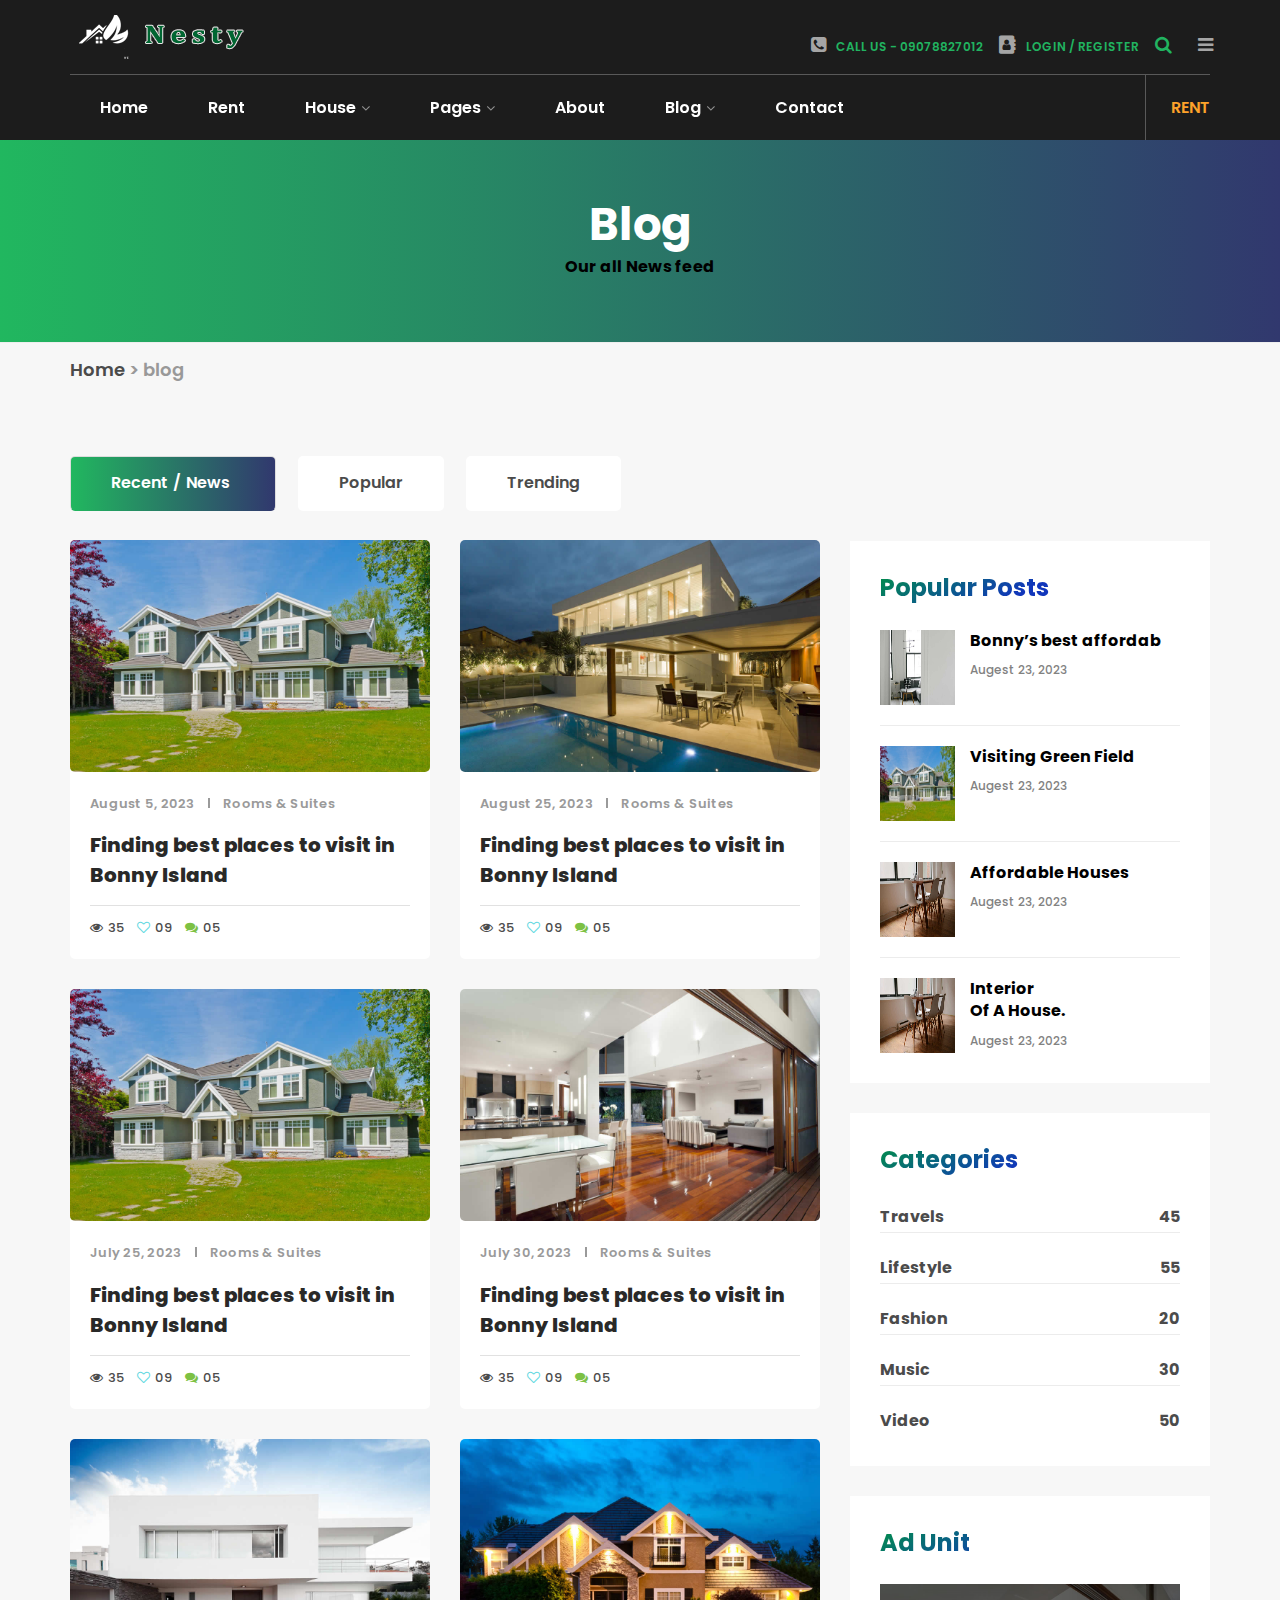
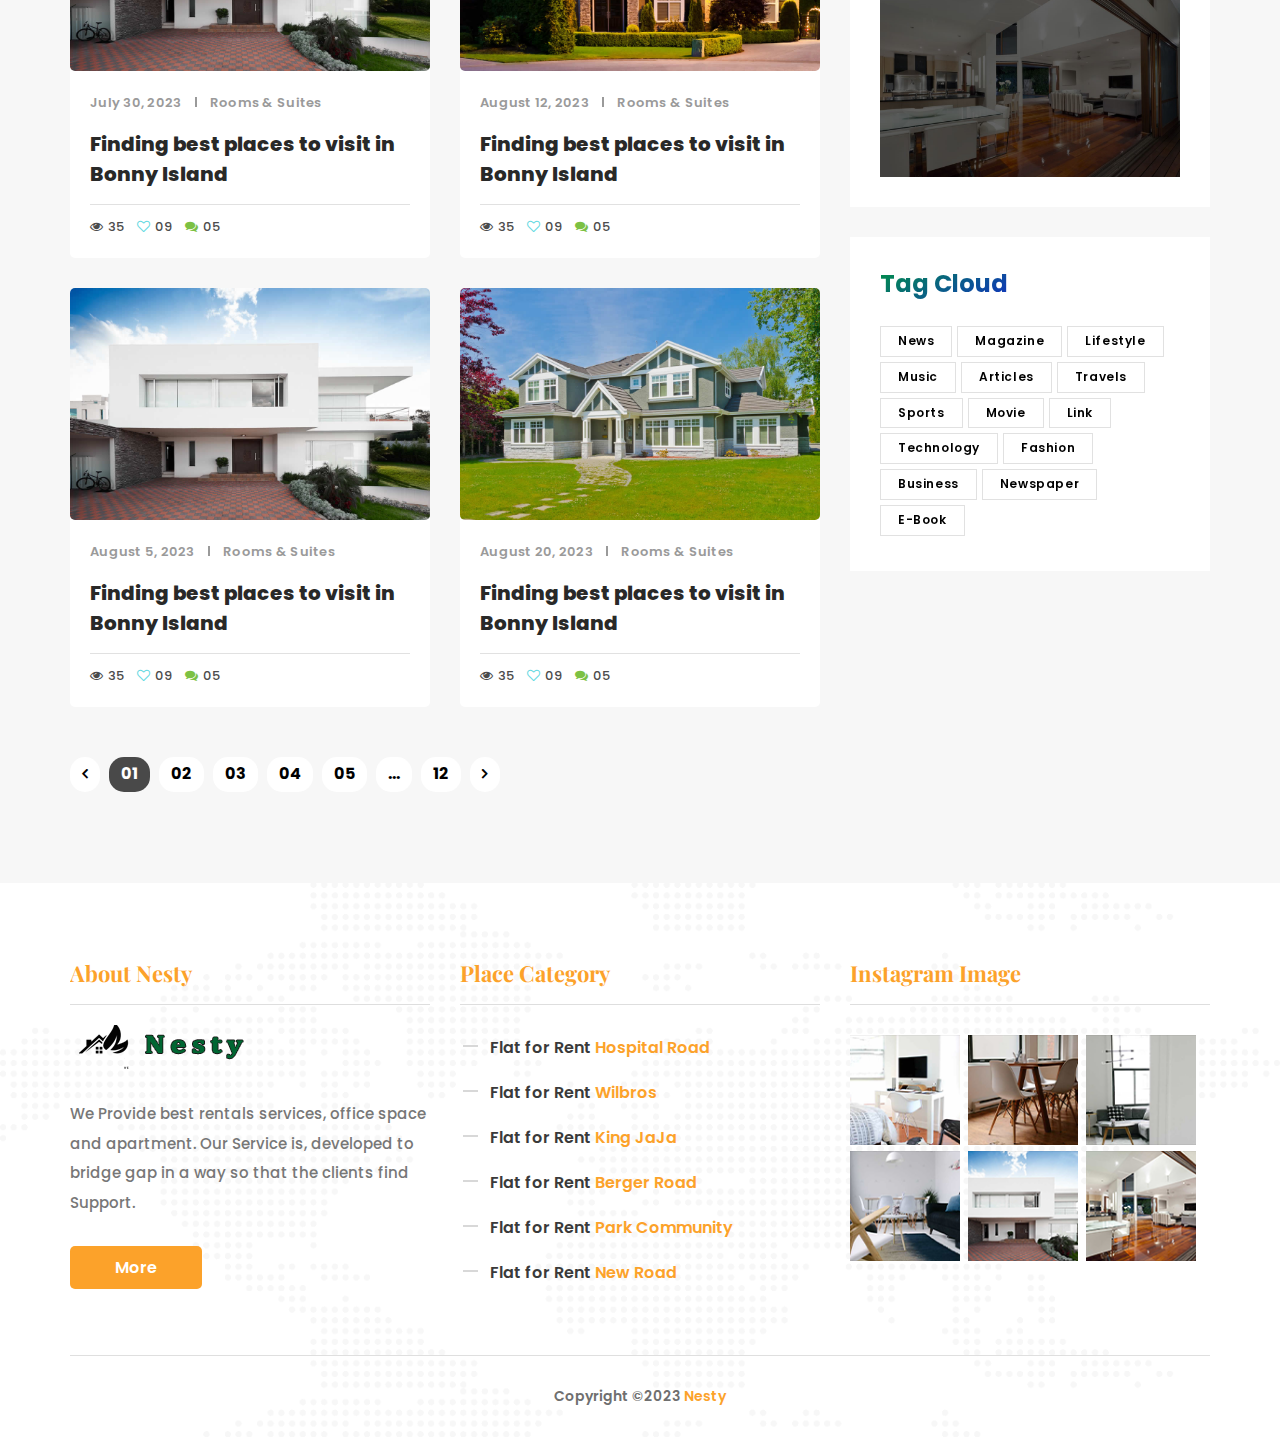
<file: blog.html>
<!doctype html>
<html class="no-js" lang="en">

<head>
    <!-- Basic Page Needs
    ================================================== -->
    <meta charset="utf-8">
    <meta http-equiv="X-UA-Compatible" content="IE=edge">

    <!-- Specific Meta
    ================================================== -->
    <meta name="viewport" content="width=device-width, initial-scale=1, maximum-scale=1">
    <meta name="description" content="glimmer is a modern presentation HTML5 Blog template.">
    <meta name="keywords" content="HTML5, Template, Design, Development, Blog" />
    <meta name="author" content="">

    <!-- Titles
    ================================================== -->
    <title>Blog</title>

    <!-- Favicons
    ================================================== -->
    <link rel="shortcut icon" href="assets/images/house-logo.png">
    <link rel="apple-touch-icon" href="assets/images/apple-touch-icon.png">
    <link rel="apple-touch-icon" sizes="72x72" href="images/apple-touch-icon-72x72.png">
    <link rel="apple-touch-icon" sizes="114x114" href="images/apple-touch-icon-114x114.png">

    <!-- Custom Font
    ================================================== -->
    <link href="https://fonts.googleapis.com/css?family=Playfair+Display:400,400i,700,700i,900,900i%7cPoppins:300,400,500,600,700" rel="stylesheet"> 
    
    <!-- CSS
    ================================================== -->
    <link rel="stylesheet" href="assets/css/plugins.css">
    <link rel="stylesheet" href="assets/css/colors.css">
    <link rel="stylesheet" href="style.css">
    <!-- Modernizr
    ================================================== -->
    <script src="assets/js/vendor/modernizr-2.8.3.min.js"></script>
</head>

<body>
    <!-- ====== Header Mobile area ====== -->
    <header class="mobile-header-area bg-nero hidden-md hidden-lg">
        <div class="container">
            <div class="row">
                <div class="col-xs-12 tb">
                    <div class="mobile-header-block">
                        <div class="menu-area tb-cell">
                            <!--Mobile Main Menu-->
                            <div class="mobile-menu-main hidden-md hidden-lg">
                                <div class="menucontent overlaybg"></div>
                                <div class="menuexpandermain slideRight">
                                    <a id="navtoggole-main" class="animated-arrow slideLeft menuclose">
                                        <span></span>
                                    </a>
                                    <span id="menu-marker"></span>
                                </div><!--/.menuexpandermain-->
                                <div id="mobile-main-nav" class="main-navigation slideLeft">
                                    <div class="menu-wrapper">
                                        <div id="main-mobile-container" class="menu-content clearfix"></div>
                                        <div class="left-content">
                                            <ul>
                                                <li>
                                                    <a href="#"><i class="fa fa-phone-square"></i>Call Us - 09078827012</a>
                                                </li>
                                                <li>
                                                    <a href="#" class="cd-signin"><i class="fa fa-address-book"></i>Login / Register</a>
                                                </li>
                                            </ul>
                                        </div><!-- /.left-content -->
                                    </div>
                                </div><!--/#mobile-main-nav-->
                            </div><!--/.mobile-menu-main-->
                        </div><!-- /.menu-area -->
                        <div class="logo-area tb-cell">
                            <div class="site-logo">
                                <a href="index.html">
                                    <img src="assets/images/logo.png" alt="site-logo" />
                                </a>
                            </div><!-- /.site-logo -->
                        </div><!-- /.logo-area -->
                        <div class="search-block tb-cell">
                            <a href="#" class="main-search"><i class="fa fa-search"></i></a>
                        </div><!-- /.search-block -->
                        <div class="additional-content tb-cell">
                            <a href="#" class="trigger-overlay"><i class="fa fa-sliders"></i></a>
                        </div><!-- /.additional-content -->
                    </div><!-- /.mobile-header-block -->
                </div><!-- /.col-md-12 -->
            </div><!-- /.row -->
        </div><!-- /.container -->
    </header><!-- /.mobile-header-area --> 

    <!-- ====== Header Top area ====== -->
    <header class="header-area bg-nero hidden-xs hidden-sm">
        <div class="container">
            <div class="header-top-content">
                <div class="row">
                    <div class="col-md-7 col-sm-7 mobile-center">
                        <div class="site-logo">
                            <a href="index.html">
                                <img src="assets/images/logo.png" alt="site-logo" />
                            </a>
                        </div><!-- /.site-logo -->
                    </div><!-- /.col-md-8 -->
                    <div class="col-md-5 col-sm-5 mobile-center">
                        <div class="left-content">
                            <ul>
                                <li>
                                    <a href="#"><i class="fa fa-phone-square"></i>Call Us - 09078827012</a>
                                </li>
                                <li>
                                    <a href="#" class="cd-signin"><i class="fa fa-address-book"></i>Login / Register</a>
                                </li>
                                <li>
                                    <a href="#" class="main-search"><i class="fa fa-search"></i></a>
                                </li>
                                <li>
                                    <a href="#" class="trigger-overlay"><i class="fa fa-bars"></i></a>
                                </li>
                            </ul>
                        </div><!-- /.left-content -->
                    </div><!-- /.col-md-4 -->
                </div><!-- /.row -->
            </div><!-- /.header-top-content -->
        </div><!-- /.container -->
    </header><!-- /.head-area -->

    <!-- ====== Header Bottom Content ====== -->
    <header class="header-bottom-content bg-nero hidden-xs hidden-sm">
        <div class="container">        
            <div class="row">
                <div class="col-md-10 col-sm-10">
                    <nav id="main-nav" class="site-navigation top-navigation">
                        <div class="menu-wrapper">
                            <div class="menu-content">
                                <ul class="menu-list">
                                    <li>
                                        <a href="index.html">Home</a>
                                        
                                    </li>
                                    <li>
                                        <a href="booking.html">Rent</a>
                                    </li>
                                    <li>
                                        <a href="#">House</a>
                                        <ul class="sub-menu">
                                            <li>
                                                <a href="apartment.html">All Apartment</a>
                                            </li>                                            
                                            <li>
                                                <a href="apartment-single.html">Apartment Single</a>
                                            </li>
                                        </ul>
                                    </li>
                                    <li>
                                        <a href="#">Pages</a>
                                        <ul class="sub-menu">
                                            <li>
                                                <a href="gallery.html">Our Gallery</a>
                                            </li>                                            
                                            <li>
                                                <a href="comming.html">Coming Soon</a>
                                            </li>                                            
                                            <li>
                                                <a href="404.html">404</a>
                                            </li>
                                        </ul>
                                    </li>
                                    <li>
                                        <a href="about.html">About</a>
                                    </li>
                                    <li>
                                        <a href="#">Blog</a>
                                        <ul class="sub-menu">
                                            <li>
                                                <a href="blog.html">Blog</a>
                                            </li>                                            
                                            <li>
                                                <a href="blog-single.html">Single Post</a>
                                            </li>
                                        </ul>
                                    </li>
                                    <li>
                                        <a href="contact.html">Contact</a>
                                    </li>
                                </ul> <!-- /.menu-list -->
                            </div> <!-- /.menu-content-->
                        </div> <!-- /.menu-wrapper --> 
                    </nav><!-- /.site-navigation --> 
                </div><!-- /.col-md-10 -->

                <div class="col-md-2 col-sm-2">
                    <div class="booking">
                        <span><a href="booking.html">Rent</a></span>
                    </div><!-- /.Booking -->
                </div><!-- /.col-md-2 -->
            </div><!-- /.row -->
        </div><!-- /.container -->
    </header><!-- /.header-bottom-content --> 

    <!-- ====== Header Overlay Content ====== -->
    <div class="header-overlay-content">
        <!-- overlay-menu-item -->
        <div class="overlay overlay-hugeinc gradient-transparent overlay-menu-item">
            <button type="button" class="overlay-close">Close</button>
            <nav>
                <ul class="overlay-menu">
                    <li><a href="#">Home</a></li>
                    <li><a href="#">About</a>
                        <ul class="sub-menu">
                            <li><a href="#">Home</a></li>
                            <li><a href="#">About</a></li>
                            <li><a href="#">Work</a></li>
                            <li><a href="#">Clients</a>
                                <ul class="sub-menu">
                                    <li><a href="#">Home</a></li>
                                    <li><a href="#">About</a></li>
                                    <li><a href="#">Work</a></li>
                                    <li><a href="#">Clients</a></li>
                                    <li><a href="#">Contact</a></li>
                                </ul>
                            </li>
                            <li><a href="#">Contact</a></li>
                        </ul>
                    </li>
                    <li><a href="#">Work</a></li>
                    <li><a href="#">Clients</a></li>
                    <li><a href="#">Contact</a></li>
                </ul>
            </nav>
        </div> <!-- /.overlay-menu-item -->

        <!-- header-search-content -->
        <div class="gradient-transparent overlay-search">
            <button type="button" class="overlay-close">Close</button>
            <div class="header-search-content">
                <div class="container">
                    <div class="row">
                        <div class="col-md-12">
                            <form action="#" method="get" class="searchform">
                                <div class="input-group" id="adv-search">
                                    <input type="text" class="form-controller" placeholder="Search for snippets" />
                                    <div class="input-group-btn">
                                        <div class="btn-group" role="group">
                                            <div class="dropdown dropdown-lg">
                                                <button type="button" class="btn btn-default dropdown-toggle" data-toggle="dropdown" aria-expanded="false">
                                                    <span class="fa fa-caret-down"></span>
                                                </button>
                                                <div class="dropdown-menu dropdown-menu-right" role="menu">
                                                    <div class="form-horizontal">
                                                        <div class="checkbox">
                                                            <label><input type="checkbox"> From Blog</label>
                                                        </div>
                                                        <div class="checkbox">
                                                            <label><input type="checkbox">Find Your Apartment</label>
                                                        </div>
                                                    </div>
                                                </div>
                                            </div>
                                            <button type="submit" class="btn btn-primary">
                                                <span class="fa fa-search" aria-hidden="true"></span>
                                            </button>
                                        </div>
                                    </div>
                                </div>
                            </form>
                        </div>
                    </div>
                </div>
            </div>
        </div><!-- /.header-search-content -->  

        <!-- Registrar Or Sign In-content -->
        <div class="cd-user-modal">
            <div class="cd-user-modal-container">
                <ul class="cd-switcher">
                    <li><a href="#0">Sign in</a></li>
                    <li><a href="#0">New account</a></li>
                </ul>

                <!-- log in form -->
                <div id="cd-login"> 
                    <form class="cd-form">
                        <p class="fieldset">
                            <label class="image-replace cd-email" for="signin-email">E-mail</label>
                            <input class="full-width has-padding has-border" id="signin-email" type="email" placeholder="E-mail">
                            <span class="cd-error-message">Error message here!</span>
                        </p>

                        <p class="fieldset">
                            <label class="image-replace cd-password" for="signin-password">Password</label>
                            <input class="full-width has-padding has-border" id="signin-password" type="text"  placeholder="Password">
                            <a href="#0" class="hide-password">Hide</a>
                            <span class="cd-error-message">Error message here!</span>
                        </p>

                        <p class="fieldset">
                            <input type="checkbox" id="remember-me" checked>
                            <label for="remember-me">Remember me</label>
                        </p>

                        <p class="fieldset">
                            <input class="full-width" type="submit" value="Login">
                        </p>
                    </form>
                    
                    <p class="cd-form-bottom-message">
                        <a href="#0">Forgot your password?</a>
                    </p>
                    <a href="#0" class="cd-close-form">Close</a>
                </div> <!-- cd-login -->

                <!-- sign up form -->
                <div id="cd-signup">
                    <form class="cd-form">
                        <p class="fieldset">
                            <label class="image-replace cd-username" for="signup-username">Username</label>
                            <input class="full-width has-padding has-border" id="signup-username" type="text" placeholder="Username">
                            <span class="cd-error-message">Error message here!</span>
                        </p>

                        <p class="fieldset">
                            <label class="image-replace cd-email" for="signup-email">E-mail</label>
                            <input class="full-width has-padding has-border" id="signup-email" type="email" placeholder="E-mail">
                            <span class="cd-error-message">Error message here!</span>
                        </p>

                        <p class="fieldset">
                            <label class="image-replace cd-password" for="signup-password">Password</label>
                            <input class="full-width has-padding has-border" id="signup-password" type="text"  placeholder="Password">
                            <a href="#0" class="hide-password">Hide</a>
                            <span class="cd-error-message">Error message here!</span>
                        </p>

                        <p class="fieldset">
                            <input type="checkbox" id="accept-terms">
                            <label for="accept-terms">I agree to the <a href="#0">Terms</a></label>
                        </p>

                        <p class="fieldset">
                            <input class="full-width has-padding" type="submit" value="Create account">
                        </p>
                    </form>

                    <a href="#0" class="cd-close-form">Close</a>
                </div> <!-- cd-signup -->
                
                <!-- reset password form -->
                <div id="cd-reset-password">
                    <p class="cd-form-message">Lost your password? Please enter your email address. You will receive a link to create a new password.</p>

                    <form class="cd-form">
                        <p class="fieldset">
                            <label class="image-replace cd-email" for="reset-email">E-mail</label>
                            <input class="full-width has-padding has-border" id="reset-email" type="email" placeholder="E-mail">
                            <span class="cd-error-message">Error message here!</span>
                        </p>
                        <p class="fieldset">
                            <input class="full-width has-padding" type="submit" value="Reset password">
                        </p>
                    </form>

                    <p class="cd-form-bottom-message"><a href="#0">Back to log-in</a></p>
                </div> <!-- cd-reset-password -->
                <a href="#0" class="cd-close-form">Close</a>
            </div> <!-- cd-user-modal-container -->
        </div> <!-- cd-user-modal -->
    </div><!-- /.header-overlay-content -->

    <!-- ====== Page Header ====== --> 
    <div class="page-header default-template-gradient">
        <div class="container">
            <div class="row">
                <div class="col-md-12">                
                    <h2 class="page-title">Blog</h2>
                    <p class="page-description">Our all News feed</p>        
                </div><!-- /.col-md-12 -->
            </div><!-- /.row-->
        </div><!-- /.container-fluid -->           
    </div><!-- /.page-header -->

    <!-- ====== Breadcrumbs Area ====== --> 
    <div class="breadcrumbs-area bg-gray-color">
        <div class="container">
            <div class="row">
                <div class="col-md-12">
                    <div class="breadcrumbs">
                        <span class="first-item">
                         <a href="index.html">Home</a></span>
                        <span class="separator">&gt;</span>
                        <span class="last-item">blog</span>
                    </div>
                </div><!-- /.col-md-12 -->
            </div><!-- /.row -->
        </div><!-- /.container -->
    </div><!-- /.breadcrumbs-area -->

    <!-- ====== Blog Area ====== --> 
    <div class="blog-area bg-gray-color">
       <div class="container">
           <div class="row">
                <div class="col-md-8">
                    <div class="post-filter-area clearfix">
                        <div class="post-filter-area clearfix">
                            <ul class="nav nav-tabs hidden-sm hidden-xs" role="tablist">
                                <li role="presentation" class="active">
                                    <a href="#home" aria-controls="home" role="tab" data-toggle="tab"><span>Recent</span>/<span>News</span></a>
                                </li>
                                <li role="presentation">
                                    <a href="#profile" aria-controls="profile" role="tab" data-toggle="tab">Popular</a>
                                </li>
                                <li role="presentation">
                                    <a href="#messages" aria-controls="messages" role="tab" data-toggle="tab">Trending</a>
                                </li>
                            </ul>

                            <form class="hidden-md hidden-lg">
                                <select class="blog-menu-mobile">
                                    <option value='0'>Recent / News</option>
                                    <option value='1'>Popular</option>
                                    <option value='2'>Treading</option>
                                </select>
                            </form>
                        </div> <!-- /.tab-list -->
                    </div><!-- /.post-filter -->

                   <div class="blog-content-left">
                        <div class="tab-content">
                            <div role="tabpanel" class="tab-pane active" id="home">
                                <div class="row">
                                    <div class="col-md-6 col-sm-6">
                                        <article class="post">
                                            <figure class="post-thumb">
                                                <a href="blog-single.html">
                                                    <img src="assets/images/properties/3.jpg" alt="blog" />
                                                </a>
                                            </figure><!-- /.post-thumb -->
                                            <div class="post-content">  
                                                <div class="entry-meta">
                                                    <span class="entry-date">
                                                         August 5, 2023
                                                    </span>
                                                    <span class="devied"></span>
                                                    <span class="entry-category">
                                                        <a href="#">Rooms &amp; suites</a>
                                                    </span>
                                                </div><!-- /.entry-header -->
                                                <div class="entry-header">
                                                    <h3><a href="blog-single.html">Finding best places to visit in Bonny Island</a></h3>
                                                </div><!-- /.entry-header -->
                                                <div class="entry-footer">
                                                    <div class="entry-footer-meta">
                                                        <span class="view">
                                                            <i class="fa fa-eye"></i>35
                                                        </span>
                                                        <span class="like">
                                                            <a href="#"><i class="fa fa-heart-o"></i>09</a>
                                                        </span>
                                                        <span class="comments">
                                                            <a href="#"><i class="fa fa-comments"></i>05</a>
                                                        </span>
                                                    </div><!-- /.entry-footer-meta -->
                                                </div><!-- /.entry-footer -->
                                            </div><!-- /.post-content -->
                                        </article><!-- /.post -->
                                    </div><!-- /.col-md-6 -->
                                    
                                    <div class="col-md-6 col-sm-6">
                                        <article class="post">
                                            <figure class="post-thumb">
                                                <a href="blog-single.html">
                                                    <img src="assets/images/properties/1.jpg" alt="blog" />
                                                </a>
                                            </figure><!-- /.post-thumb -->
                                            <div class="post-content">  
                                                <div class="entry-meta">
                                                    <span class="entry-date">
                                                        August 25, 2023
                                                    </span>
                                                    <span class="devied"></span>
                                                    <span class="entry-category">
                                                        <a href="#">Rooms &amp; suites</a>
                                                    </span>
                                                </div><!-- /.entry-header -->
                                                <div class="entry-header">
                                                    <h3><a href="blog-single.html">Finding best places to visit in Bonny Island</a></h3>
                                                </div><!-- /.entry-header -->
                                                <div class="entry-footer">
                                                    <div class="entry-footer-meta">
                                                        <span class="view">
                                                            <i class="fa fa-eye"></i>35
                                                        </span>
                                                        <span class="like">
                                                            <a href="#"><i class="fa fa-heart-o"></i>09</a>
                                                        </span>
                                                        <span class="comments">
                                                            <a href="#"><i class="fa fa-comments"></i>05</a>
                                                        </span>
                                                    </div><!-- /.entry-footer-meta -->
                                                </div><!-- /.entry-footer -->
                                            </div><!-- /.post-content -->
                                        </article><!-- /.post -->
                                    </div><!-- /.col-md-6 --> 
                                    
                                    <div class="clearfix"></div><!-- /.clearfix -->

                                    <div class="col-md-6 col-sm-6">
                                        <article class="post">
                                            <figure class="post-thumb">
                                                <a href="blog-single.html">
                                                    <img src="assets/images/properties/3.jpg" alt="blog" />
                                                </a>
                                            </figure><!-- /.post-thumb -->
                                            <div class="post-content">  
                                                <div class="entry-meta">
                                                    <span class="entry-date">
                                                        July 25, 2023
                                                    </span>
                                                    <span class="devied"></span>
                                                    <span class="entry-category">
                                                        <a href="#">Rooms &amp; suites</a>
                                                    </span>
                                                </div><!-- /.entry-header -->
                                                <div class="entry-header">
                                                    <h3><a href="blog-single.html">Finding best places to visit in Bonny Island</a></h3>
                                                </div><!-- /.entry-header -->
                                                <div class="entry-footer">
                                                    <div class="entry-footer-meta">
                                                        <span class="view">
                                                            <i class="fa fa-eye"></i>35
                                                        </span>
                                                        <span class="like">
                                                            <a href="#"><i class="fa fa-heart-o"></i>09</a>
                                                        </span>
                                                        <span class="comments">
                                                            <a href="#"><i class="fa fa-comments"></i>05</a>
                                                        </span>
                                                    </div><!-- /.entry-footer-meta -->
                                                </div><!-- /.entry-footer -->
                                            </div><!-- /.post-content -->
                                        </article><!-- /.post -->
                                    </div><!-- /.col-md-6 --> 

                                    <div class="col-md-6 col-sm-6">
                                        <article class="post">
                                            <figure class="post-thumb">
                                                <a href="blog-single.html">
                                                    <img src="assets/images/properties/4.jpg" alt="blog" />
                                                </a>
                                            </figure><!-- /.post-thumb -->
                                            <div class="post-content">  
                                                <div class="entry-meta">
                                                    <span class="entry-date">
                                                        July 30, 2023
                                                    </span>
                                                    <span class="devied"></span>
                                                    <span class="entry-category">
                                                        <a href="#">Rooms &amp; suites</a>
                                                    </span>
                                                </div><!-- /.entry-header -->
                                                <div class="entry-header">
                                                    <h3><a href="blog-single.html">Finding best places to visit in Bonny Island</a></h3>
                                                </div><!-- /.entry-header -->
                                                <div class="entry-footer">
                                                    <div class="entry-footer-meta">
                                                        <span class="view">
                                                            <i class="fa fa-eye"></i>35
                                                        </span>
                                                        <span class="like">
                                                            <a href="#"><i class="fa fa-heart-o"></i>09</a>
                                                        </span>
                                                        <span class="comments">
                                                            <a href="#"><i class="fa fa-comments"></i>05</a>
                                                        </span>
                                                    </div><!-- /.entry-footer-meta -->
                                                </div><!-- /.entry-footer -->
                                            </div><!-- /.post-content -->
                                        </article><!-- /.post -->
                                    </div><!-- /.col-md-6 -->

                                    <div class="clearfix"></div><!-- /.clearfix -->

                                    <div class="col-md-6 col-sm-6">
                                        <article class="post">
                                            <figure class="post-thumb">
                                                <a href="blog-single.html">
                                                    <img src="assets/images/properties/5.jpg" alt="blog" />
                                                </a>
                                            </figure><!-- /.post-thumb -->
                                            <div class="post-content">  
                                                <div class="entry-meta">
                                                    <span class="entry-date">
                                                        July 30, 2023
                                                    </span>
                                                    <span class="devied"></span>
                                                    <span class="entry-category">
                                                        <a href="#">Rooms &amp; suites</a>
                                                    </span>
                                                </div><!-- /.entry-header -->
                                                <div class="entry-header">
                                                    <h3><a href="blog-single.html">Finding best places to visit in Bonny Island</a></h3>
                                                </div><!-- /.entry-header -->
                                                <div class="entry-footer">
                                                    <div class="entry-footer-meta">
                                                        <span class="view">
                                                            <i class="fa fa-eye"></i>35
                                                        </span>
                                                        <span class="like">
                                                            <a href="#"><i class="fa fa-heart-o"></i>09</a>
                                                        </span>
                                                        <span class="comments">
                                                            <a href="#"><i class="fa fa-comments"></i>05</a>
                                                        </span>
                                                    </div><!-- /.entry-footer-meta -->
                                                </div><!-- /.entry-footer -->
                                            </div><!-- /.post-content -->
                                        </article><!-- /.post -->
                                    </div><!-- /.col-md-6 --> 

                                    <div class="col-md-6 col-sm-6">
                                        <article class="post">
                                            <figure class="post-thumb">
                                                <a href="blog-single.html">
                                                    <img src="assets/images/properties/2.jpg" alt="blog" />
                                                </a>
                                            </figure><!-- /.post-thumb -->
                                            <div class="post-content">  
                                                <div class="entry-meta">
                                                    <span class="entry-date">
                                                        August 12, 2023
                                                    </span>
                                                    <span class="devied"></span>
                                                    <span class="entry-category">
                                                        <a href="#">Rooms &amp; suites</a>
                                                    </span>
                                                </div><!-- /.entry-header -->
                                                <div class="entry-header">
                                                    <h3><a href="blog-single.html">Finding best places to visit in Bonny Island</a></h3>
                                                </div><!-- /.entry-header -->
                                                <div class="entry-footer">
                                                    <div class="entry-footer-meta">
                                                        <span class="view">
                                                            <i class="fa fa-eye"></i>35
                                                        </span>
                                                        <span class="like">
                                                            <a href="#"><i class="fa fa-heart-o"></i>09</a>
                                                        </span>
                                                        <span class="comments">
                                                            <a href="#"><i class="fa fa-comments"></i>05</a>
                                                        </span>
                                                    </div><!-- /.entry-footer-meta -->
                                                </div><!-- /.entry-footer -->
                                            </div><!-- /.post-content -->
                                        </article><!-- /.post -->
                                    </div><!-- /.col-md-6 -->
                                    
                                    <div class="clearfix"></div><!-- /.clearfix -->

                                    <div class="col-md-6 col-sm-6">
                                        <article class="post">
                                            <figure class="post-thumb">
                                                <a href="blog-single.html">
                                                    <img src="assets/images/properties/5.jpg" alt="blog" />
                                                </a>
                                            </figure><!-- /.post-thumb -->
                                            <div class="post-content">  
                                                <div class="entry-meta">
                                                    <span class="entry-date">
                                                        August 5, 2023
                                                    </span>
                                                    <span class="devied"></span>
                                                    <span class="entry-category">
                                                        <a href="#">Rooms &amp; suites</a>
                                                    </span>
                                                </div><!-- /.entry-header -->
                                                <div class="entry-header">
                                                    <h3><a href="blog-single.html">Finding best places to visit in Bonny Island</a></h3>
                                                </div><!-- /.entry-header -->
                                                <div class="entry-footer">
                                                    <div class="entry-footer-meta">
                                                        <span class="view">
                                                            <i class="fa fa-eye"></i>35
                                                        </span>
                                                        <span class="like">
                                                            <a href="#"><i class="fa fa-heart-o"></i>09</a>
                                                        </span>
                                                        <span class="comments">
                                                            <a href="#"><i class="fa fa-comments"></i>05</a>
                                                        </span>
                                                    </div><!-- /.entry-footer-meta -->
                                                </div><!-- /.entry-footer -->
                                            </div><!-- /.post-content -->
                                        </article><!-- /.post -->
                                    </div><!-- /.col-md-6 --> 

                                    <div class="col-md-6 col-sm-6">
                                        <article class="post">
                                            <figure class="post-thumb">
                                                <a href="blog-single.html">
                                                    <img src="assets/images/properties/3.jpg" alt="blog" />
                                                </a>
                                            </figure><!-- /.post-thumb -->
                                            <div class="post-content">  
                                                <div class="entry-meta">
                                                    <span class="entry-date">
                                                        August 20, 2023
                                                    </span>
                                                    <span class="devied"></span>
                                                    <span class="entry-category">
                                                        <a href="#">Rooms &amp; suites</a>
                                                    </span>
                                                </div><!-- /.entry-header -->
                                                <div class="entry-header">
                                                    <h3><a href="blog-single.html">Finding best places to visit in Bonny Island</a></h3>
                                                </div><!-- /.entry-header -->
                                                <div class="entry-footer">
                                                    <div class="entry-footer-meta">
                                                        <span class="view">
                                                            <i class="fa fa-eye"></i>35
                                                        </span>
                                                        <span class="like">
                                                            <a href="#"><i class="fa fa-heart-o"></i>09</a>
                                                        </span>
                                                        <span class="comments">
                                                            <a href="#"><i class="fa fa-comments"></i>05</a>
                                                        </span>
                                                    </div><!-- /.entry-footer-meta -->
                                                </div><!-- /.entry-footer -->
                                            </div><!-- /.post-content -->
                                        </article><!-- /.post -->
                                    </div><!-- /.col-md-6 -->
                                </div><!-- /.row -->

                                <div class="row">
                                    <div class="col-md-12">
                                        <div class="pagination-link">
                                            <ul class="pagination">
                                                <li><a href="#"><i class="fa fa-angle-left"></i></a></li>
                                                <li class="active"><a href="#">01</a></li>
                                                <li><a href="#">02</a></li>
                                                <li><a href="#">03</a></li>
                                                <li><a href="#">04</a></li>
                                                <li><a href="#">05</a></li>
                                                <li class="dot"><a href="#">...</a></li>
                                                <li><a href="#">12</a></li>
                                                <li><a href="#"><i class="fa fa-angle-right"></i></a></li>
                                            </ul>
                                        </div><!-- /.pagination -->
                                    </div><!-- /.col-md-12 -->
                                </div><!-- /.row -->
                            </div> <!-- /.home -->
                              
                            <div role="tabpanel" class="tab-pane fade" id="profile">
                                <div class="row">
                                    <div class="col-md-6 col-sm-6">
                                        <article class="post">
                                            <figure class="post-thumb">
                                                <a href="blog-single.html">
                                                    <img src="assets/images/properties/4.jpg" alt="blog" />
                                                </a>
                                            </figure><!-- /.post-thumb -->
                                            <div class="post-content">  
                                                <div class="entry-meta">
                                                    <span class="entry-date">
                                                        July 25, 2023
                                                    </span>
                                                    <span class="devied"></span>
                                                    <span class="entry-category">
                                                        <a href="#">Rooms &amp; suites</a>
                                                    </span>
                                                </div><!-- /.entry-header -->
                                                <div class="entry-header">
                                                    <h3><a href="blog-single.html">Finding best places to visit in Bonny Island</a></h3>
                                                </div><!-- /.entry-header -->
                                                <div class="entry-footer">
                                                    <div class="entry-footer-meta">
                                                        <span class="view">
                                                            <i class="fa fa-eye"></i>35
                                                        </span>
                                                        <span class="like">
                                                            <a href="#"><i class="fa fa-heart-o"></i>09</a>
                                                        </span>
                                                        <span class="comments">
                                                            <a href="#"><i class="fa fa-comments"></i>05</a>
                                                        </span>
                                                    </div><!-- /.entry-footer-meta -->
                                                </div><!-- /.entry-footer -->
                                            </div><!-- /.post-content -->
                                        </article><!-- /.post -->
                                    </div><!-- /.col-md-6 -->

                                    <div class="col-md-6 col-sm-6">
                                        <article class="post">
                                            <figure class="post-thumb">
                                                <a href="blog-single.html">
                                                    <img src="assets/images/properties/4.jpg" alt="blog" />
                                                </a>
                                            </figure><!-- /.post-thumb -->
                                            <div class="post-content">  
                                                <div class="entry-meta">
                                                    <span class="entry-date">
                                                        July 25, 2023
                                                    </span>
                                                    <span class="devied"></span>
                                                    <span class="entry-category">
                                                        <a href="#">Rooms &amp; suites</a>
                                                    </span>
                                                </div><!-- /.entry-header -->
                                                <div class="entry-header">
                                                    <h3><a href="blog-single.html">Finding best places to visit in Bonny Island</a></h3>
                                                </div><!-- /.entry-header -->
                                                <div class="entry-footer">
                                                    <div class="entry-footer-meta">
                                                        <span class="view">
                                                            <i class="fa fa-eye"></i>35
                                                        </span>
                                                        <span class="like">
                                                            <a href="#"><i class="fa fa-heart-o"></i>09</a>
                                                        </span>
                                                        <span class="comments">
                                                            <a href="#"><i class="fa fa-comments"></i>05</a>
                                                        </span>
                                                    </div><!-- /.entry-footer-meta -->
                                                </div><!-- /.entry-footer -->
                                            </div><!-- /.post-content -->
                                        </article><!-- /.post -->
                                    </div><!-- /.col-md-6 -->

                                    <div class="clearfix"></div><!-- /.clearfix -->

                                    <div class="col-md-6 col-sm-6">
                                        <article class="post">
                                            <figure class="post-thumb">
                                                <a href="blog-single.html">
                                                    <img src="assets/images/properties/5.jpg" alt="blog" />
                                                </a>
                                            </figure><!-- /.post-thumb -->
                                            <div class="post-content">  
                                                <div class="entry-meta">
                                                    <span class="entry-date">
                                                        July 25, 2016
                                                    </span>
                                                    <span class="devied"></span>
                                                    <span class="entry-category">
                                                        <a href="#">Rooms &amp; suites</a>
                                                    </span>
                                                </div><!-- /.entry-header -->
                                                <div class="entry-header">
                                                    <h3><a href="blog-single.html">Finding best places to visit in Bonny Island</a></h3>
                                                </div><!-- /.entry-header -->
                                                <div class="entry-footer">
                                                    <div class="entry-footer-meta">
                                                        <span class="view">
                                                            <i class="fa fa-eye"></i>35
                                                        </span>
                                                        <span class="like">
                                                            <a href="#"><i class="fa fa-heart-o"></i>09</a>
                                                        </span>
                                                        <span class="comments">
                                                            <a href="#"><i class="fa fa-comments"></i>05</a>
                                                        </span>
                                                    </div><!-- /.entry-footer-meta -->
                                                </div><!-- /.entry-footer -->
                                            </div><!-- /.post-content -->
                                        </article><!-- /.post -->
                                    </div><!-- /.col-md-6 -->

                                    <div class="col-md-6 col-sm-6">
                                        <article class="post">
                                            <figure class="post-thumb">
                                                <a href="blog-single.html">
                                                    <img src="assets/images/properties/3.jpg" alt="blog" />
                                                </a>
                                            </figure><!-- /.post-thumb -->
                                            <div class="post-content">  
                                                <div class="entry-meta">
                                                    <span class="entry-date">
                                                        July 25, 2023
                                                    </span>
                                                    <span class="devied"></span>
                                                    <span class="entry-category">
                                                        <a href="#">Rooms &amp; suites</a>
                                                    </span>
                                                </div><!-- /.entry-header -->
                                                <div class="entry-header">
                                                    <h3><a href="blog-single.html">Finding best places to visit in Bonny Island</a></h3>
                                                </div><!-- /.entry-header -->
                                                <div class="entry-footer">
                                                    <div class="entry-footer-meta">
                                                        <span class="view">
                                                            <i class="fa fa-eye"></i>35
                                                        </span>
                                                        <span class="like">
                                                            <a href="#"><i class="fa fa-heart-o"></i>09</a>
                                                        </span>
                                                        <span class="comments">
                                                            <a href="#"><i class="fa fa-comments"></i>05</a>
                                                        </span>
                                                    </div><!-- /.entry-footer-meta -->
                                                </div><!-- /.entry-footer -->
                                            </div><!-- /.post-content -->
                                        </article><!-- /.post -->
                                    </div><!-- /.col-md-6 -->
                                    
                                    <div class="clearfix"></div><!-- /.clearfix -->

                                    <div class="col-md-6 col-sm-6">
                                        <article class="post">
                                            <figure class="post-thumb">
                                                <a href="blog-single.html">
                                                    <img src="assets/images/properties/4.jpg" alt="blog" />
                                                </a>
                                            </figure><!-- /.post-thumb -->
                                            <div class="post-content">  
                                                <div class="entry-meta">
                                                    <span class="entry-date">
                                                        July 25, 2023
                                                    </span>
                                                    <span class="devied"></span>
                                                    <span class="entry-category">
                                                        <a href="#">Rooms &amp; suites</a>
                                                    </span>
                                                </div><!-- /.entry-header -->
                                                <div class="entry-header">
                                                    <h3><a href="blog-single.html">Finding best places to visit in Bonny Island</a></h3>
                                                </div><!-- /.entry-header -->
                                                <div class="entry-footer">
                                                    <div class="entry-footer-meta">
                                                        <span class="view">
                                                            <i class="fa fa-eye"></i>35
                                                        </span>
                                                        <span class="like">
                                                            <a href="#"><i class="fa fa-heart-o"></i>09</a>
                                                        </span>
                                                        <span class="comments">
                                                            <a href="#"><i class="fa fa-comments"></i>05</a>
                                                        </span>
                                                    </div><!-- /.entry-footer-meta -->
                                                </div><!-- /.entry-footer -->
                                            </div><!-- /.post-content -->
                                        </article><!-- /.post -->
                                    </div><!-- /.col-md-6 -->

                                    <div class="col-md-6 col-sm-6">
                                        <article class="post">
                                            <figure class="post-thumb">
                                                <a href="blog-single.html">
                                                    <img src="assets/images/properties/3.jpg" alt="blog" />
                                                </a>
                                            </figure><!-- /.post-thumb -->
                                            <div class="post-content">  
                                                <div class="entry-meta">
                                                    <span class="entry-date">
                                                        July 25, 2023
                                                    </span>
                                                    <span class="devied"></span>
                                                    <span class="entry-category">
                                                        <a href="#">Rooms &amp; suites</a>
                                                    </span>
                                                </div><!-- /.entry-header -->
                                                <div class="entry-header">
                                                    <h3><a href="blog-single.html">Finding best places to visit in Bonny Island</a></h3>
                                                </div><!-- /.entry-header -->
                                                <div class="entry-footer">
                                                    <div class="entry-footer-meta">
                                                        <span class="view">
                                                            <i class="fa fa-eye"></i>35
                                                        </span>
                                                        <span class="like">
                                                            <a href="#"><i class="fa fa-heart-o"></i>09</a>
                                                        </span>
                                                        <span class="comments">
                                                            <a href="#"><i class="fa fa-comments"></i>05</a>
                                                        </span>
                                                    </div><!-- /.entry-footer-meta -->
                                                </div><!-- /.entry-footer -->
                                            </div><!-- /.post-content -->
                                        </article><!-- /.post -->
                                    </div><!-- /.col-md-6 -->
                                </div><!-- /.row -->

                                <div class="row">
                                    <div class="col-md-12">
                                        <div class="pagination-link">
                                            <ul class="pagination">
                                                <li><a href="#"><i class="fa fa-angle-left"></i></a></li>
                                                <li class="active"><a href="#">01</a></li>
                                                <li><a href="#">02</a></li>
                                                <li><a href="#">03</a></li>
                                                <li><a href="#">04</a></li>
                                                <li><a href="#">05</a></li>
                                                <li class="dot"><a href="#">...</a></li>
                                                <li><a href="#">12</a></li>
                                                <li><a href="#"><i class="fa fa-angle-right"></i></a></li>
                                            </ul>
                                        </div><!-- /.pagination -->
                                    </div><!-- /.col-md-12 -->
                                </div><!-- /.row -->
                            </div> <!-- /.profile -->
                            
                            <div role="tabpanel" class="tab-pane fade" id="messages">
                                <div class="row">
                                    <div class="col-md-6 col-sm-6">
                                        <article class="post">
                                            <figure class="post-thumb">
                                                <a href="blog-single.html">
                                                    <img src="assets/images/properties/4.jpg" alt="blog" />
                                                </a>
                                            </figure><!-- /.post-thumb -->
                                            <div class="post-content">  
                                                <div class="entry-meta">
                                                    <span class="entry-date">
                                                        July 25, 2023
                                                    </span>
                                                    <span class="devied"></span>
                                                    <span class="entry-category">
                                                        <a href="#">Rooms &amp; suites</a>
                                                    </span>
                                                </div><!-- /.entry-header -->
                                                <div class="entry-header">
                                                    <h3><a href="blog-single.html">Finding best places to visit in Bonny Island</a></h3>
                                                </div><!-- /.entry-header -->
                                                <div class="entry-footer">
                                                    <div class="entry-footer-meta">
                                                        <span class="view">
                                                            <i class="fa fa-eye"></i>35
                                                        </span>
                                                        <span class="like">
                                                            <a href="#"><i class="fa fa-heart-o"></i>09</a>
                                                        </span>
                                                        <span class="comments">
                                                            <a href="#"><i class="fa fa-comments"></i>05</a>
                                                        </span>
                                                    </div><!-- /.entry-footer-meta -->
                                                </div><!-- /.entry-footer -->
                                            </div><!-- /.post-content -->
                                        </article><!-- /.post -->
                                    </div><!-- /.col-md-6 -->

                                    <div class="col-md-6 col-sm-6">
                                        <article class="post">
                                            <figure class="post-thumb">
                                                <a href="blog-single.html">
                                                    <img src="assets/images/properties/4.jpg" alt="blog" />
                                                </a>
                                            </figure><!-- /.post-thumb -->
                                            <div class="post-content">  
                                                <div class="entry-meta">
                                                    <span class="entry-date">
                                                        July 25, 2023
                                                    </span>
                                                    <span class="devied"></span>
                                                    <span class="entry-category">
                                                        <a href="#">Rooms &amp; suites</a>
                                                    </span>
                                                </div><!-- /.entry-header -->
                                                <div class="entry-header">
                                                    <h3><a href="blog-single.html">Finding best places to visit in Bonny Island</a></h3>
                                                </div><!-- /.entry-header -->
                                                <div class="entry-footer">
                                                    <div class="entry-footer-meta">
                                                        <span class="view">
                                                            <i class="fa fa-eye"></i>35
                                                        </span>
                                                        <span class="like">
                                                            <a href="#"><i class="fa fa-heart-o"></i>09</a>
                                                        </span>
                                                        <span class="comments">
                                                            <a href="#"><i class="fa fa-comments"></i>05</a>
                                                        </span>
                                                    </div><!-- /.entry-footer-meta -->
                                                </div><!-- /.entry-footer -->
                                            </div><!-- /.post-content -->
                                        </article><!-- /.post -->
                                    </div><!-- /.col-md-6 -->

                                    <div class="clearfix"></div><!-- /.clearfix -->

                                    <div class="col-md-6 col-sm-6">
                                        <article class="post">
                                            <figure class="post-thumb">
                                                <a href="blog-single.html">
                                                    <img src="assets/images/properties/5.jpg" alt="blog" />
                                                </a>
                                            </figure><!-- /.post-thumb -->
                                            <div class="post-content">  
                                                <div class="entry-meta">
                                                    <span class="entry-date">
                                                        July 25, 2016
                                                    </span>
                                                    <span class="devied"></span>
                                                    <span class="entry-category">
                                                        <a href="#">Rooms &amp; suites</a>
                                                    </span>
                                                </div><!-- /.entry-header -->
                                                <div class="entry-header">
                                                    <h3><a href="blog-single.html">Finding best places to visit in Bonny Island</a></h3>
                                                </div><!-- /.entry-header -->
                                                <div class="entry-footer">
                                                    <div class="entry-footer-meta">
                                                        <span class="view">
                                                            <i class="fa fa-eye"></i>35
                                                        </span>
                                                        <span class="like">
                                                            <a href="#"><i class="fa fa-heart-o"></i>09</a>
                                                        </span>
                                                        <span class="comments">
                                                            <a href="#"><i class="fa fa-comments"></i>05</a>
                                                        </span>
                                                    </div><!-- /.entry-footer-meta -->
                                                </div><!-- /.entry-footer -->
                                            </div><!-- /.post-content -->
                                        </article><!-- /.post -->
                                    </div><!-- /.col-md-6 -->

                                    <div class="col-md-6 col-sm-6">
                                        <article class="post">
                                            <figure class="post-thumb">
                                                <a href="blog-single.html">
                                                    <img src="assets/images/properties/3.jpg" alt="blog" />
                                                </a>
                                            </figure><!-- /.post-thumb -->
                                            <div class="post-content">  
                                                <div class="entry-meta">
                                                    <span class="entry-date">
                                                        July 25, 2023
                                                    </span>
                                                    <span class="devied"></span>
                                                    <span class="entry-category">
                                                        <a href="#">Rooms &amp; suites</a>
                                                    </span>
                                                </div><!-- /.entry-header -->
                                                <div class="entry-header">
                                                    <h3><a href="blog-single.html">Finding best places to visit in Bonny Island</a></h3>
                                                </div><!-- /.entry-header -->
                                                <div class="entry-footer">
                                                    <div class="entry-footer-meta">
                                                        <span class="view">
                                                            <i class="fa fa-eye"></i>35
                                                        </span>
                                                        <span class="like">
                                                            <a href="#"><i class="fa fa-heart-o"></i>09</a>
                                                        </span>
                                                        <span class="comments">
                                                            <a href="#"><i class="fa fa-comments"></i>05</a>
                                                        </span>
                                                    </div><!-- /.entry-footer-meta -->
                                                </div><!-- /.entry-footer -->
                                            </div><!-- /.post-content -->
                                        </article><!-- /.post -->
                                    </div><!-- /.col-md-6 -->
                                    
                                    <div class="clearfix"></div><!-- /.clearfix -->

                                    <div class="col-md-6 col-sm-6">
                                        <article class="post">
                                            <figure class="post-thumb">
                                                <a href="blog-single.html">
                                                    <img src="assets/images/properties/4.jpg" alt="blog" />
                                                </a>
                                            </figure><!-- /.post-thumb -->
                                            <div class="post-content">  
                                                <div class="entry-meta">
                                                    <span class="entry-date">
                                                        July 25, 2023
                                                    </span>
                                                    <span class="devied"></span>
                                                    <span class="entry-category">
                                                        <a href="#">Rooms &amp; suites</a>
                                                    </span>
                                                </div><!-- /.entry-header -->
                                                <div class="entry-header">
                                                    <h3><a href="blog-single.html">Finding best places to visit in Bonny Island</a></h3>
                                                </div><!-- /.entry-header -->
                                                <div class="entry-footer">
                                                    <div class="entry-footer-meta">
                                                        <span class="view">
                                                            <i class="fa fa-eye"></i>35
                                                        </span>
                                                        <span class="like">
                                                            <a href="#"><i class="fa fa-heart-o"></i>09</a>
                                                        </span>
                                                        <span class="comments">
                                                            <a href="#"><i class="fa fa-comments"></i>05</a>
                                                        </span>
                                                    </div><!-- /.entry-footer-meta -->
                                                </div><!-- /.entry-footer -->
                                            </div><!-- /.post-content -->
                                        </article><!-- /.post -->
                                    </div><!-- /.col-md-6 -->

                                    <div class="col-md-6 col-sm-6">
                                        <article class="post">
                                            <figure class="post-thumb">
                                                <a href="blog-single.html">
                                                    <img src="assets/images/properties/3.jpg" alt="blog" />
                                                </a>
                                            </figure><!-- /.post-thumb -->
                                            <div class="post-content">  
                                                <div class="entry-meta">
                                                    <span class="entry-date">
                                                        July 25, 2023
                                                    </span>
                                                    <span class="devied"></span>
                                                    <span class="entry-category">
                                                        <a href="#">Rooms &amp; suites</a>
                                                    </span>
                                                </div><!-- /.entry-header -->
                                                <div class="entry-header">
                                                    <h3><a href="blog-single.html">Finding best places to visit in Bonny Island</a></h3>
                                                </div><!-- /.entry-header -->
                                                <div class="entry-footer">
                                                    <div class="entry-footer-meta">
                                                        <span class="view">
                                                            <i class="fa fa-eye"></i>35
                                                        </span>
                                                        <span class="like">
                                                            <a href="#"><i class="fa fa-heart-o"></i>09</a>
                                                        </span>
                                                        <span class="comments">
                                                            <a href="#"><i class="fa fa-comments"></i>05</a>
                                                        </span>
                                                    </div><!-- /.entry-footer-meta -->
                                                </div><!-- /.entry-footer -->
                                            </div><!-- /.post-content -->
                                        </article><!-- /.post -->
                                    </div><!-- /.col-md-6 -->
                                </div><!-- /.row -->

                                <div class="row">
                                    <div class="col-md-12">
                                        <div class="pagination-link">
                                            <ul class="pagination">
                                                <li><a href="#"><i class="fa fa-angle-left"></i></a></li>
                                                <li class="active"><a href="#">01</a></li>
                                                <li><a href="#">02</a></li>
                                                <li><a href="#">03</a></li>
                                                <li><a href="#">04</a></li>
                                                <li><a href="#">05</a></li>
                                                <li class="dot"><a href="#">...</a></li>
                                                <li><a href="#">12</a></li>
                                                <li><a href="#"><i class="fa fa-angle-right"></i></a></li>
                                            </ul>
                                        </div><!-- /.pagination -->
                                    </div><!-- /.col-md-12 -->
                                </div><!-- /.row -->
                            </div> <!-- /.messages -->
                        </div> <!-- /.tab-content -->
                   </div><!-- /.blog-content-left -->
                </div><!-- /.col-md-8 -->

                <div class="col-md-4">
                    <div class="blog-content-right">
                        <div class="widget widget_popular_posts clearfix">
                            <div class="widget-title-area">
                                <h4 class="widget-title">Popular Posts</h4><!-- /.widget-title -->
                            </div><!-- /.widget-title-area -->

                            <div class="widget-content">
                                <div class="post-content clearfix">
                                    <div class="image-content">
                                        <a href="#">
                                            <img src="assets/images/properties/livingroom2.jpg" alt="post" />
                                        </a>
                                    </div><!-- /.image-content -->
                                    <div class="post-title">
                                        <h5><a href="#">Bonny’s best affordab</a></h5>
                                        <span>Augest 23, 2023</span>
                                    </div><!-- /.post-title -->
                                </div><!-- /.post-content -->
                                <div class="post-content clearfix">
                                    <div class="image-content">
                                        <a href="#">
                                            <img src="assets/images/properties/3.jpg" alt="post" />
                                        </a>
                                    </div><!-- /.image-content -->
                                    <div class="post-title">
                                        <h5><a href="#">Visiting Green Field</a></h5>
                                        <span>Augest 23, 2023</span>
                                    </div><!-- /.post-title -->
                                </div><!-- /.post-content -->
                                <div class="post-content clearfix">
                                    <div class="image-content">
                                        <a href="#">
                                            <img src="assets/images/properties/diningroom.jpg" alt="post" />
                                        </a>
                                    </div><!-- /.image-content -->
                                    <div class="post-title">
                                       <h5><a href="#">Affordable Houses</a></h5>
                                       <span>Augest 23, 2023</span>
                                    </div><!-- /.post-title -->
                                </div><!-- /.post-content -->
                                <div class="post-content clearfix">
                                    <div class="image-content">
                                        <a href="#">
                                            <img src="assets/images/properties/diningroom.jpg" alt="post" />
                                        </a>
                                    </div><!-- /.image-content -->
                                    <div class="post-title">
                                        <h5><a href="#">Interior<br/> Of A House.</a></h5>
                                       <span>Augest 23, 2023</span>
                                    </div><!-- /.post-title -->
                                </div><!-- /.post-content -->
                            </div><!-- /.widget-content -->
                        </div><!-- /.widget widget_popular_post -->

                        <div class="widget widget_categories clearfix">
                            <div class="widget-title-area">
                                <h4 class="widget-title">Categories</h4> <!-- /.widget-title -->
                            </div><!-- /.widget-title-area -->
                            <ul>
                                <li>
                                    <a href="#">Travels</a>
                                    <span class="count">45</span>
                                </li>
                                <li>
                                    <a href="#">Lifestyle</a>
                                    <span class="count">55</span>
                                </li>
                                <li>
                                    <a href="#">Fashion</a>
                                    <span class="count">20</span>
                                </li>
                                <li>
                                    <a href="#">Music</a>
                                    <span class="count">30</span>
                                </li>
                                <li>
                                    <a href="#">Video</a>
                                    <span class="count">50</span>
                                </li>
                            </ul>
                        </div> <!-- /.widget_categories -->

                        <div class="widget widget_adds clearfix">
                            <div class="widget-title-area">
                                <h4 class="widget-title">Ad Unit</h4> 
                            </div><!-- /.widget-title-area -->
                            <div class="add-image">
                                <a href="#"><img src="assets/images/4.jpg" alt="blog-add" /></a>
                            </div><!-- /.unit -->
                        </div><!-- /.widget_ads -->

                        <div class="widget widget_tagcloud clearfix">
                            <div class="widget-title-area">
                                <h4 class="widget-title">Tag Cloud</h4> 
                            </div><!-- /.widget-title-area -->
                            <div class="tagcloud">
                                <a title="News" href="#">News</a>
                                <a title="Aside" href="#">Magazine</a>
                                <a title="Music" href="#">Lifestyle</a>
                                <a title="Video" href="#">Music</a>
                                <a title="Uncatagories" href="#">Articles</a>
                                <a title="Lifestyle" href="#">Travels</a>
                                <a title="Travels" href="#">Sports</a>
                                <a title="Aside" href="#">Movie</a>
                                <a title="Link" href="#">Link</a>
                                <a title="Galarry" href="#">Technology</a>
                                <a title="Quate" href="#">Fashion</a>
                                <a title="Fashion" href="#">Business</a>
                                <a title="Photography" href="#">Newspaper</a>
                                <a title="Shooting" href="#">E-Book</a>
                            </div> 
                        </div> <!-- /.widget_tagcloud -->
                    </div><!-- /.blog-content-right -->
               </div><!-- /.col-md-4 -->
           </div><!-- /.row -->
       </div><!-- /.container -->
    </div><!-- /.blog-area -->

    <!-- ====== Footer Area======= --> 
    <footer class="footer-area" style="background-image:url(assets/images/footer-bg.png)">
       <div class="container">
           <div class="row">
               <div class="col-md-4">
                   <div class="widget widget_about yellow-color">    
                       <div class="widget-title-area">
                           <h3 class="widget-title">
                            About Nesty
                        </h3><!-- /.widget-title -->
                    </div><!-- /.widget-title-area -->
                    <div class="widget-about-content">
                        <img src="assets/images/footer-logo.png" alt="house" />
                        <p>We Provide best rentals services, office space and apartment. Our Service is, developed to bridge gap in a way so that the clients find  Support.</p>
                        <a href="about.html" class="button">More</a>
                    </div><!-- /.widget-content -->
                </div><!-- /.widget widget_about -->
            </div><!-- /.col-md-4 -->
            <div class="col-md-4">
                <div class="widget widget_place_category yellow-color">
                    <div class="widget-title-area">
                        <h3 class="widget-title">Place Category</h3><!-- /.widget-title -->
                    </div><!-- /.widget-title-area -->
                    <ul>
                        <li>Flat for Rent <a href="#">Hospital Road</a></li>
                        <li>Flat for Rent <a href="#">Wilbros</a></li>
                        <li>Flat for Rent <a href="#">King JaJa</a></li>
                        <li>Flat for Rent <a href="#">Berger Road</a></li>
                        <li>Flat for Rent <a href="#">Park Community</a></li>
                        <li>Flat for Rent <a href="#">New Road</a></li>
                    </ul> 
                </div><!-- /.widget -->
            </div><!-- /.col-md-4 -->
            <div class="col-md-4">
                <div class="widget widget_instagram yellow-color">
                    <div class="widget-title-area">
                        <h3 class="widget-title">Instagram Image</h3><!-- /.widget-title -->
                    </div><!-- /.widget-title-area -->
                    <div class="instagram-image-content">
                        <a href="#"><img src="assets/images/instagram/instagram-one.png" alt="" /></a>
                        <a href="#"><img src="assets/images/instagram/instagram-two.png" alt="" /></a>
                        <a href="#"><img src="assets/images/instagram/instagram-three.png" alt="" /></a>
                        <a href="#"><img src="assets/images/instagram/instagram-four.png" alt="" /></a>
                        <a href="#"><img src="assets/images/instagram/instagram-five.png" alt="" /></a>
                        <a href="#"><img src="assets/images/instagram/instagram-six.png" alt="" /></a>

                    </div><!-- /.instagram-image-content -->
                </div><!-- /.widget -->
            </div><!-- /.col-md-4 -->
        </div><!-- /.row -->
        <div class="row">
            <div class="col-md-12">
                <div class="bottom-content">
                    <p>Copyright  &copy;2023 <a href="#">Nesty</a></p>
                   </div><!-- /.bottom-top-content -->
               </div><!-- /.col-md-12 -->
           </div><!-- /.row -->
       </div><!-- /.container -->
    </footer><!-- /.footer-area -->

    <!-- All The JS Files
    ================================================== --> 
    <script src="assets/js/vendor/jquery-1.12.4.min.js"></script>
    <script src="assets/js/plugins.js"></script>
    <script src="assets/js/main.js"></script> <!-- main-js -->
</body>
</html>
</file>
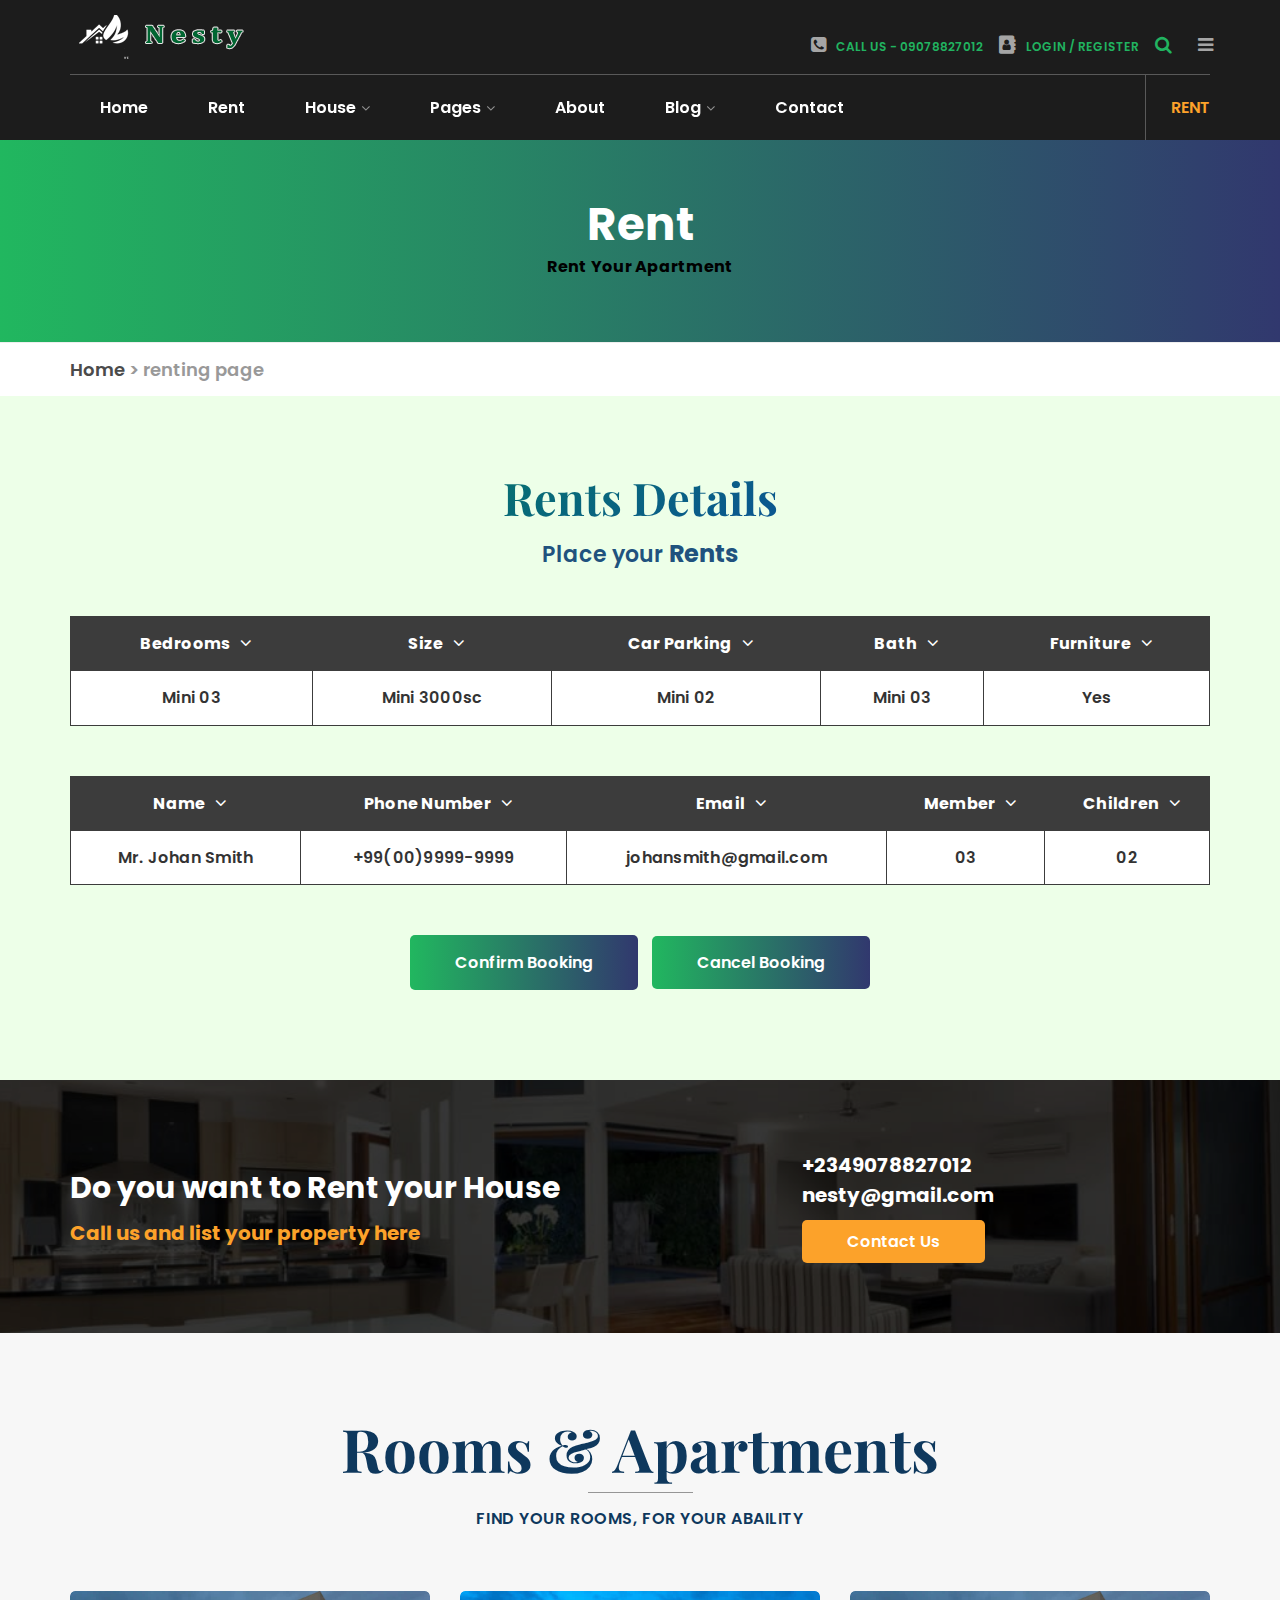
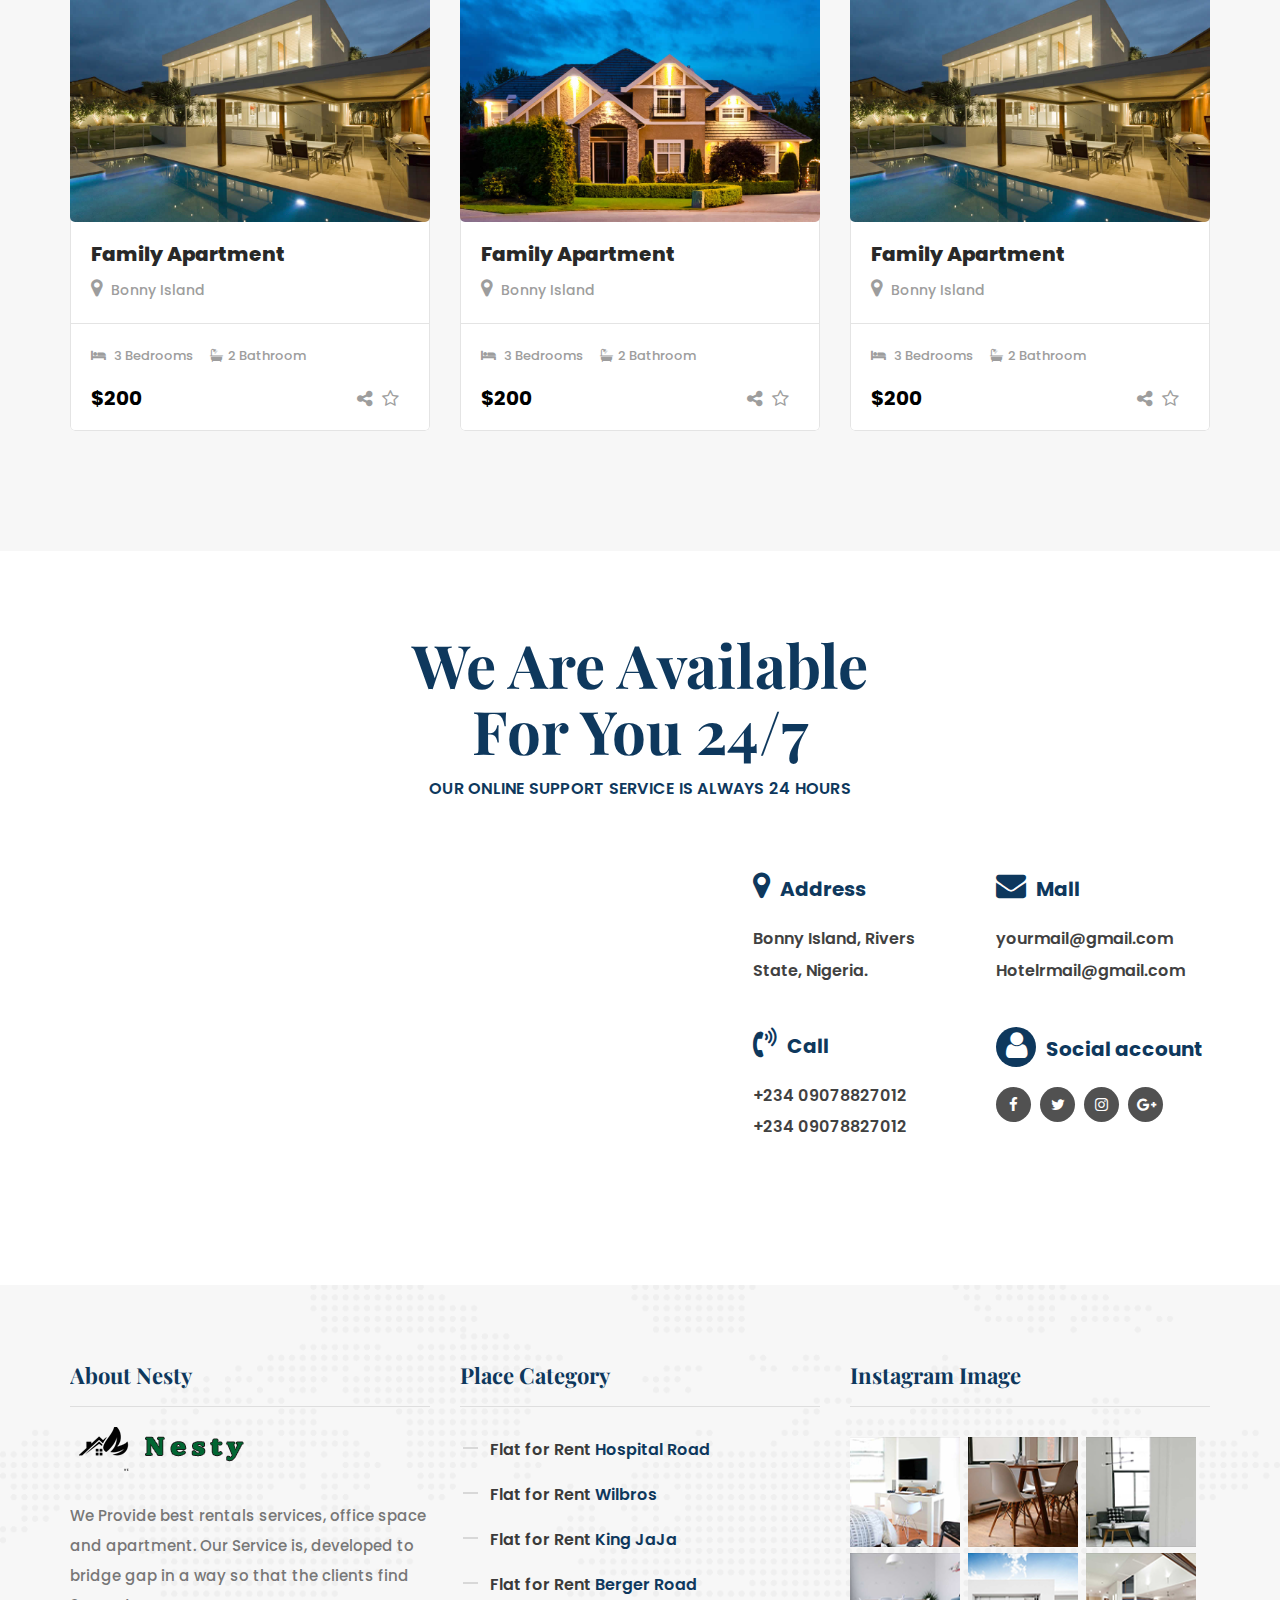
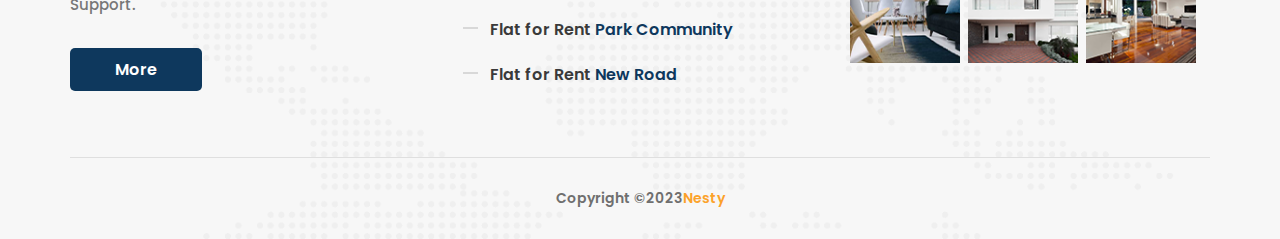
<file: booking-details.html>
<!doctype html>
<html class="no-js" lang="en">

<head>
	<!-- Basic Page Needs
	================================================== -->
	<meta charset="utf-8">
	<meta http-equiv="X-UA-Compatible" content="IE=edge">

	<!-- Specific Meta
	================================================== -->
	<meta name="viewport" content="width=device-width, initial-scale=1, maximum-scale=1">
	<meta name="description" content="glimmer is a modern presentation HTML5 Blog template.">
	<meta name="keywords" content="HTML5, Template, Design, Development, Blog" />
	<meta name="author" content="">

	<!-- Titles
	================================================== -->
	<title>Booking</title>

	<!-- Favicons
	================================================== -->
	<link rel="shortcut icon" href="assets/images/house-logo.png">
	<link rel="apple-touch-icon" href="assets/images/apple-touch-icon.png">
	<link rel="apple-touch-icon" sizes="72x72" href="images/apple-touch-icon-72x72.png">
	<link rel="apple-touch-icon" sizes="114x114" href="images/apple-touch-icon-114x114.png">

	<!-- Custom Font
	================================================== -->
	<link href="https://fonts.googleapis.com/css?family=Playfair+Display:400,400i,700,700i,900,900i%7cPoppins:300,400,500,600,700" rel="stylesheet">  
	
	<!-- CSS
	================================================== -->
	<link rel="stylesheet" href="assets/css/plugins.css">
    <link rel="stylesheet" href="assets/css/colors.css">
	<link rel="stylesheet" href="style.css">
	<!-- Modernizr
	================================================== -->
	<script src="assets/js/vendor/modernizr-2.8.3.min.js"></script>
</head>

<body>
    <!-- ====== Header Mobile area ====== -->
    <header class="mobile-header-area bg-nero hidden-md hidden-lg">
        <div class="container">
            <div class="row">
                <div class="col-xs-12 tb">
                    <div class="mobile-header-block">
                        <div class="menu-area tb-cell">
                            <!--Mobile Main Menu-->
                            <div class="mobile-menu-main hidden-md hidden-lg">
                                <div class="menucontent overlaybg"></div>
                                <div class="menuexpandermain slideRight">
                                    <a id="navtoggole-main" class="animated-arrow slideLeft menuclose">
                                        <span></span>
                                    </a>
                                    <span id="menu-marker"></span>
                                </div><!--/.menuexpandermain-->
                                <div id="mobile-main-nav" class="main-navigation slideLeft">
                                    <div class="menu-wrapper">
                                        <div id="main-mobile-container" class="menu-content clearfix"></div>
                                        <div class="left-content">
                                            <ul>
                                                <li>
                                                    <a href="#"><i class="fa fa-phone-square"></i>Call Us - 09078827012</a>
                                                </li>
                                                <li>
                                                    <a href="#" class="cd-signin"><i class="fa fa-address-book"></i>Login / Register</a>
                                                </li>
                                            </ul>
                                        </div><!-- /.left-content -->
                                    </div>
                                </div><!--/#mobile-main-nav-->
                            </div><!--/.mobile-menu-main-->
                        </div><!-- /.menu-area -->
                        <div class="logo-area tb-cell">
                            <div class="site-logo">
                                <a href="index.html">
                                    <img src="assets/images/logo.png" alt="site-logo" />
                                </a>
                            </div><!-- /.site-logo -->
                        </div><!-- /.logo-area -->
                        <div class="search-block tb-cell">
                            <a href="#" class="main-search"><i class="fa fa-search"></i></a>
                        </div><!-- /.search-block -->
                        <div class="additional-content tb-cell">
                            <a href="#" class="trigger-overlay"><i class="fa fa-sliders"></i></a>
                        </div><!-- /.additional-content -->
                    </div><!-- /.mobile-header-block -->
                </div><!-- /.col-md-12 -->
            </div><!-- /.row -->
        </div><!-- /.container -->
    </header><!-- /.mobile-header-area --> 

    <!-- ====== Header Top area ====== -->
    <header class="header-area bg-nero hidden-xs hidden-sm">
        <div class="container">
            <div class="header-top-content">
                <div class="row">
                    <div class="col-md-7 col-sm-7 mobile-center">
                        <div class="site-logo">
                            <a href="index.html">
                                <img src="assets/images/logo.png" alt="site-logo" />
                            </a>
                        </div><!-- /.site-logo -->
                    </div><!-- /.col-md-8 -->
                    <div class="col-md-5 col-sm-5 mobile-center">
                        <div class="left-content">
                            <ul>
                                <li>
                                    <a href="#"><i class="fa fa-phone-square"></i>Call Us - 09078827012</a>
                                </li>
                                <li>
                                    <a href="#" class="cd-signin"><i class="fa fa-address-book"></i>Login / Register</a>
                                </li>
                                <li>
                                    <a href="#" class="main-search"><i class="fa fa-search"></i></a>
                                </li>
                                <li>
                                    <a href="#" class="trigger-overlay"><i class="fa fa-bars"></i></a>
                                </li>
                            </ul>
                        </div><!-- /.left-content -->
                    </div><!-- /.col-md-4 -->
                </div><!-- /.row -->
            </div><!-- /.header-top-content -->
        </div><!-- /.container -->
    </header><!-- /.head-area -->

    <!-- ====== Header Bottom Content ====== -->
    <header class="header-bottom-content bg-nero hidden-xs hidden-sm">
        <div class="container">        
            <div class="row">
                <div class="col-md-10 col-sm-10">
                    <nav id="main-nav" class="site-navigation top-navigation">
                        <div class="menu-wrapper">
                            <div class="menu-content">
                                <ul class="menu-list">
                                    <li>
                                        <a href="index.html">Home</a>
                                        <!-- <ul class="sub-menu">
                                            <li>
                                                <a href="index.html">Home Layout One</a>
                                            </li>
                                            <li>
                                                <a href="index02.html">Home Layout Two</a>
                                            </li>                                            
                                            <li>
                                                <a href="index03.html">Home Layout Three</a>
                                            </li>                                            
                                            <li>
                                                <a href="index04.html">Home Layout Four</a>
                                            </li>                                            
                                            <li>
                                                <a href="index05.html">Home Layout Five</a>
                                            </li>                                            
                                            <li>
                                                <a href="index06.html">Home Layout Six</a>
                                            </li>                                            
                                            <li>
                                                <a href="index07.html">Home Layout Seven</a>
                                            </li>                                            
                                            <li>
                                                <a href="index08.html">Home Layout Eight</a>
                                            </li>
                                        </ul> -->
                                    </li>
                                    <li>
                                        <a href="booking.html">Rent</a>
                                    </li>
                                    <li>
                                        <a href="#">House</a>
                                        <ul class="sub-menu">
                                            <li>
                                                <a href="apartment.html">All Apartment</a>
                                            </li>                                            
                                            <li>
                                                <a href="apartment-single.html">Apartment Single</a>
                                            </li>
                                        </ul>
                                    </li>
                                    <li>
                                        <a href="#">Pages</a>
                                        <ul class="sub-menu">
                                            <li>
                                                <a href="gallery.html">Our Gallery</a>
                                            </li>                                            
                                            <li>
                                                <a href="comming.html">Coming Soon</a>
                                            </li>                                            
                                            <li>
                                                <a href="404.html">404</a>
                                            </li>
                                        </ul>
                                    </li>
                                    <li>
                                        <a href="about.html">About</a>
                                    </li>
                                    <li>
                                        <a href="#">Blog</a>
                                        <ul class="sub-menu">
                                            <li>
                                                <a href="blog.html">Blog</a>
                                            </li>                                            
                                            <li>
                                                <a href="blog-single.html">Single Post</a>
                                            </li>
                                        </ul>
                                    </li>
                                    <li>
                                        <a href="contact.html">Contact</a>
                                    </li>
                                </ul> <!-- /.menu-list -->
                            </div> <!-- /.menu-content-->
                        </div> <!-- /.menu-wrapper --> 
                    </nav><!-- /.site-navigation --> 
                </div><!-- /.col-md-10 -->

                <div class="col-md-2 col-sm-2">
                    <div class="booking">
                        <span><a href="booking.html">Rent</a></span>
                    </div><!-- /.Booking -->
                </div><!-- /.col-md-2 -->
            </div><!-- /.row -->
        </div><!-- /.container -->
    </header><!-- /.header-bottom-content --> 

    <!-- ====== Header Overlay Content ====== -->
    <div class="header-overlay-content">
        <!-- overlay-menu-item -->
        <div class="overlay overlay-hugeinc gradient-transparent overlay-menu-item">
            <button type="button" class="overlay-close">Close</button>
            <nav>
                <ul class="overlay-menu">
                    <li><a href="#">Home</a></li>
                    <li><a href="#">About</a>
                        <ul class="sub-menu">
                            <li><a href="#">Home</a></li>
                            <li><a href="#">About</a></li>
                            <li><a href="#">Work</a></li>
                            <li><a href="#">Clients</a>
                                <ul class="sub-menu">
                                    <li><a href="#">Home</a></li>
                                    <li><a href="#">About</a></li>
                                    <li><a href="#">Work</a></li>
                                    <li><a href="#">Clients</a></li>
                                    <li><a href="#">Contact</a></li>
                                </ul>
                            </li>
                            <li><a href="#">Contact</a></li>
                        </ul>
                    </li>
                    <li><a href="#">Work</a></li>
                    <li><a href="#">Clients</a></li>
                    <li><a href="#">Contact</a></li>
                </ul>
            </nav>
        </div> <!-- /.overlay-menu-item -->

        <!-- header-search-content -->
        <div class="gradient-transparent overlay-search">
            <button type="button" class="overlay-close">Close</button>
            <div class="header-search-content">
                <div class="container">
                    <div class="row">
                        <div class="col-md-12">
                            <form action="#" method="get" class="searchform">
                                <div class="input-group" id="adv-search">
                                    <input type="text" class="form-controller" placeholder="Search for snippets" />
                                    <div class="input-group-btn">
                                        <div class="btn-group" role="group">
                                            <div class="dropdown dropdown-lg">
                                                <button type="button" class="btn btn-default dropdown-toggle" data-toggle="dropdown" aria-expanded="false">
                                                    <span class="fa fa-caret-down"></span>
                                                </button>
                                                <div class="dropdown-menu dropdown-menu-right" role="menu">
                                                    <div class="form-horizontal">
                                                        <div class="checkbox">
                                                            <label><input type="checkbox"> From Blog</label>
                                                        </div>
                                                        <div class="checkbox">
                                                            <label><input type="checkbox">Find Your Apartment</label>
                                                        </div>
                                                    </div>
                                                </div>
                                            </div>
                                            <button type="submit" class="btn btn-primary">
                                                <span class="fa fa-search" aria-hidden="true"></span>
                                            </button>
                                        </div>
                                    </div>
                                </div>
                            </form>
                        </div>
                    </div>
                </div>
            </div>
        </div><!-- /.header-search-content -->  

        <!-- Registrar Or Sign In-content -->
        <div class="cd-user-modal">
            <div class="cd-user-modal-container">
                <ul class="cd-switcher">
                    <li><a href="#0">Sign in</a></li>
                    <li><a href="#0">New account</a></li>
                </ul>

                <!-- log in form -->
                <div id="cd-login"> 
                    <form class="cd-form">
                        <p class="fieldset">
                            <label class="image-replace cd-email" for="signin-email">E-mail</label>
                            <input class="full-width has-padding has-border" id="signin-email" type="email" placeholder="E-mail">
                            <span class="cd-error-message">Error message here!</span>
                        </p>

                        <p class="fieldset">
                            <label class="image-replace cd-password" for="signin-password">Password</label>
                            <input class="full-width has-padding has-border" id="signin-password" type="text"  placeholder="Password">
                            <a href="#0" class="hide-password">Hide</a>
                            <span class="cd-error-message">Error message here!</span>
                        </p>

                        <p class="fieldset">
                            <input type="checkbox" id="remember-me" checked>
                            <label for="remember-me">Remember me</label>
                        </p>

                        <p class="fieldset">
                            <input class="full-width" type="submit" value="Login">
                        </p>
                    </form>
                    
                    <p class="cd-form-bottom-message">
                        <a href="#0">Forgot your password?</a>
                    </p>
                    <a href="#0" class="cd-close-form">Close</a>
                </div> <!-- cd-login -->

                <!-- sign up form -->
                <div id="cd-signup">
                    <form class="cd-form">
                        <p class="fieldset">
                            <label class="image-replace cd-username" for="signup-username">Username</label>
                            <input class="full-width has-padding has-border" id="signup-username" type="text" placeholder="Username">
                            <span class="cd-error-message">Error message here!</span>
                        </p>

                        <p class="fieldset">
                            <label class="image-replace cd-email" for="signup-email">E-mail</label>
                            <input class="full-width has-padding has-border" id="signup-email" type="email" placeholder="E-mail">
                            <span class="cd-error-message">Error message here!</span>
                        </p>

                        <p class="fieldset">
                            <label class="image-replace cd-password" for="signup-password">Password</label>
                            <input class="full-width has-padding has-border" id="signup-password" type="text"  placeholder="Password">
                            <a href="#0" class="hide-password">Hide</a>
                            <span class="cd-error-message">Error message here!</span>
                        </p>

                        <p class="fieldset">
                            <input type="checkbox" id="accept-terms">
                            <label for="accept-terms">I agree to the <a href="#0">Terms</a></label>
                        </p>

                        <p class="fieldset">
                            <input class="full-width has-padding" type="submit" value="Create account">
                        </p>
                    </form>

                    <a href="#0" class="cd-close-form">Close</a>
                </div> <!-- cd-signup -->
                
                <!-- reset password form -->
                <div id="cd-reset-password">
                    <p class="cd-form-message">Lost your password? Please enter your email address. You will receive a link to create a new password.</p>

                    <form class="cd-form">
                        <p class="fieldset">
                            <label class="image-replace cd-email" for="reset-email">E-mail</label>
                            <input class="full-width has-padding has-border" id="reset-email" type="email" placeholder="E-mail">
                            <span class="cd-error-message">Error message here!</span>
                        </p>
                        <p class="fieldset">
                            <input class="full-width has-padding" type="submit" value="Reset password">
                        </p>
                    </form>

                    <p class="cd-form-bottom-message"><a href="#0">Back to log-in</a></p>
                </div> <!-- cd-reset-password -->
                <a href="#0" class="cd-close-form">Close</a>
            </div> <!-- cd-user-modal-container -->
        </div> <!-- cd-user-modal -->
    </div><!-- /.header-overlay-content -->

    <!-- ====== Page Header ====== --> 
    <div class="page-header default-template-gradient">
        <div class="container">
            <div class="row">
                <div class="col-md-12">                
                    <h2 class="page-title">Rent</h2>
                    <p class="page-description">Rent Your Apartment</p>        
                </div><!-- /.col-md-12 -->
            </div><!-- /.row-->
        </div><!-- /.container-fluid -->           
    </div><!-- /.page-header -->

    <!-- ====== Breadcrumbs Area======= --> 
    <div class="breadcrumbs-area background">
        <div class="container">
            <div class="row">
                <div class="col-md-12">
                    <div class="breadcrumbs">
                        <span class="first-item">
                         <a href="index01.html">Home</a></span>
                        <span class="separator">&gt;</span>
                        <span class="last-item">renting page</span>
                    </div>
                </div><!-- /.col-md-12 -->
            </div><!-- /.row -->
        </div><!-- /.container -->
    </div><!-- /.breadcrumbs-area -->

	<!-- ====== Availability Area======= --> 
	<div class="availability-area two">
	    <div class="container">
	        <div class="row">
	            <div class="col-md-12">
	                <div class="heading-content-three">
	                    <h2 class="title">Rents Details</h2>
	                    <h5 class="sub-title">Place your <span>Rents</span></h5>
	                </div><!-- /.Availability-content -->
	            </div><!-- /.col-md-12 -->
	        </div><!-- /.row --> 
	        <div class="row">
	        	<div class="col-md-12">
                    <table>
                        <tr>
                            <th>Bedrooms</th>
                            <th>Size</th>
                            <th>Car Parking</th>
                            <th>Bath</th>
                            <th>Furniture</th>
                        </tr>
                        <tr>
                            <td data-title="Bedrooms">Mini 03</td>
                            <td data-title="Size">Mini 3000sc</td>
                            <td data-title="Car Parking">Mini 02</td>
                            <td data-title="Bath">Mini 03</td>
                            <td data-title="Furniture">Yes</td>
                        </tr>
                    </table>
                    <table>
                        <tr>
                            <th>Name</th>
                            <th>Phone Number</th>
                            <th>Email</th>
                            <th>Member</th>
                            <th>Children</th>
                        </tr>
                        <tr>
                            <td data-title="Name">Mr. Johan Smith</td>
                            <td data-title="Phone Number">+99(00)9999-9999</td>
                            <td data-title="Email">johansmith@gmail.com</td>
                            <td data-title="Member">03</td>
                            <td data-title="Children">02</td>
                        </tr>
                    </table>
                    <div class="text-center">
                        <button type="submit" class="button nevy-button button-radius default-template-gradient">Confirm Booking</button>
                        <a href="#" class="button nevy-button button-radius default-template-gradient">Cancel Booking</a>
                    </div><!-- /.text-center -->
                </div><!-- /.col-md-12 -->
            </div><!-- /.row -->
	    </div><!-- /.container  -->
	</div><!-- /.Availability-area -->

    <div class="call-to-action overlay-bg" style="background-image:url(assets/images/4.jpg)">
        <div class="container">
            <div class="row tb">
                <div class="col-md-6 col-sm-6 tb-cell">
                    <div class="contact-left-content">
                        <h3>Do you want to Rent your House</h3>
                        <h4>Call us and list your property here</h4>
                    </div><!-- /.contact-left-content -->
                </div><!-- /.col-md-6 -->
                <div class="col-md-6 col-sm-6 tb-cell">
                    <div class="contact-right-content">
                        <h4><a href="#">+2349078827012<span>nesty@gmail.com</span></a></h4>
                        <a href="#" class="button">Contact us</a>
                    </div><!-- /.contact-right-content -->
                </div><!-- /.col-md-6 -->
            </div><!-- /.row -->
        </div><!-- /.container -->
    </div><!-- /.call-to-action -->

    
    <!-- ====== Apartments Area ====== --> 
    <div class="apartments-area bg-gray-color">
        <div class="container">
            <div class="row">
                <div class="col-md-12">
                    <div class="heading-content-one border">
                        <h2 class="title">Rooms &amp; Apartments</h2>
                        <h5 class="sub-title">Find Your Rooms, for your abaility</h5>
                    </div><!-- /.Apartments-heading-content -->
                </div><!-- /.col-md-12 -->
            </div><!-- /.row -->
            <div class="row">
                <div class="col-md-4 col-sm-6 col-xs-6">
                    <div class="apartments-content">
                        <div class="image-content">
                           <a href="apartment-single.html"><img src="assets/images/properties/1.jpg" alt="apartment" /></a>
                        </div><!-- /.image-content -->
                   
                        <div class="text-content">
                            <div class="top-content">
                               <h3><a href="apartment-single.html">Family Apartment</a></h3>
                               <span>
                                   <i class="fa fa-map-marker"></i>
                                   Bonny Island
                               </span> 
                            </div><!-- /.top-content -->
                            <div class="bottom-content clearfix">
                                <div class="meta-bed-room">
                                   <i class="fa fa-bed"></i> 3 Bedrooms
                                </div>
                                <div class="meta-bath-room">                                
                                   <i class="fa fa-bath"></i>2 Bathroom
                                </div>
                                <span class="clearfix"></span>
                                <div class="rent-price pull-left">
                                   $200
                                </div>
                                <div class="share-meta dropup pull-right">
                                    <ul>
                                        <li class="dropup">
                                            <a href="#" class="dropdown-toggle" data-toggle="dropdown" role="button" aria-haspopup="true" aria-expanded="false"><i class="fa fa-share-alt"></i></a>
                                            <ul class="dropdown-menu">
                                                <li>
                                                    <a href="#"><i class="fa fa-facebook"></i></a>
                                                </li>
                                                <li>
                                                    <a href="#"><i class="fa fa-twitter"></i></a>
                                                </li>
                                                <li>
                                                    <a href="#"><i class="fa fa-instagram"></i></a>
                                                </li>
                                                <li>
                                                    <a href="#"><i class="fa fa-google-plus"></i></a>
                                                </li>
                                            </ul>
                                        </li>
                                        <li>
                                           <a href="#"><i class="fa fa-star-o"></i></a>
                                        </li>
                                    </ul>
                                </div>
                            </div><!-- /.bottom-content -->
                        </div><!-- /.text-content -->
                    </div><!-- /.partments-content -->
                </div><!-- /.col-md-4 -->
                <div class="col-md-4 col-sm-6 col-xs-6">
                    <div class="apartments-content">
                        <div class="image-content">
                            <a href="apartment-single.html"><img src="assets/images/properties/2.jpg" alt="apartment" /></a>
                        </div><!-- /.image-content -->
                    
                        <div class="text-content">
                            <div class="top-content">
                                <h3><a href="apartment-single.html">Family Apartment</a></h3>
                                <span>
                                    <i class="fa fa-map-marker"></i>
                                    Bonny Island
                                </span> 
                            </div><!-- /.top-content -->
                            <div class="bottom-content clearfix">
                               <div class="meta-bed-room">
                                   <i class="fa fa-bed"></i> 3 Bedrooms
                               </div>
                               <div class="meta-bath-room">                                
                                   <i class="fa fa-bath"></i>2 Bathroom
                               </div>
                               <span class="clearfix"></span>
                               <div class="rent-price pull-left">
                                   $200
                               </div>
                               <div class="share-meta dropup pull-right">
                                   <ul>
                                       <li class="dropup">
                                           <a href="#" class="dropdown-toggle" data-toggle="dropdown" role="button" aria-haspopup="true" aria-expanded="false"><i class="fa fa-share-alt"></i></a>
                                           <ul class="dropdown-menu">
                                               <li>
                                                   <a href="#"><i class="fa fa-facebook"></i></a>
                                               </li>
                                               <li>
                                                   <a href="#"><i class="fa fa-twitter"></i></a>
                                               </li>
                                               <li>
                                                   <a href="#"><i class="fa fa-instagram"></i></a>
                                               </li>
                                               <li>
                                                   <a href="#"><i class="fa fa-google-plus"></i></a>
                                               </li>
                                           </ul>
                                       </li>
                                       <li>
                                           <a href="#"><i class="fa fa-star-o"></i></a>
                                       </li>
                                   </ul>
                               </div>
                            </div><!-- /.bottom-content -->
                        </div><!-- /.text-content -->
                    </div><!-- /.partments-content -->
                </div><!-- /.col-md-4 -->
               
                <div class="col-md-4 col-sm-6 col-xs-6">
                    <div class="apartments-content">
                        <div class="image-content">
                            <a href="apartment-single.html"><img src="assets/images/properties/1.jpg" alt="apartment" /></a>
                        </div><!-- /.image-content -->
                    
                        <div class="text-content">
                            <div class="top-content">
                                <h3><a href="apartment-single.html">Family Apartment</a></h3>
                                <span>
                                    <i class="fa fa-map-marker"></i>
                                   Bonny Island
                                </span> 
                            </div><!-- /.top-content -->
                            <div class="bottom-content clearfix">
                                <div class="meta-bed-room">
                                    <i class="fa fa-bed"></i> 3 Bedrooms
                                </div>
                                <div class="meta-bath-room">                                
                                    <i class="fa fa-bath"></i>2 Bathroom
                                </div>
                                <span class="clearfix"></span>
                                <div class="rent-price pull-left">
                                    $200
                                </div>
                                <div class="share-meta dropup pull-right">
                                    <ul>
                                        <li class="dropup">
                                            <a href="#" class="dropdown-toggle" data-toggle="dropdown" role="button" aria-haspopup="true" aria-expanded="false"><i class="fa fa-share-alt"></i></a>
                                            <ul class="dropdown-menu">
                                                <li>
                                                    <a href="#"><i class="fa fa-facebook"></i></a>
                                                </li>
                                                <li>
                                                    <a href="#"><i class="fa fa-twitter"></i></a>
                                                </li>
                                                <li>
                                                    <a href="#"><i class="fa fa-instagram"></i></a>
                                                </li>
                                                <li>
                                                    <a href="#"><i class="fa fa-google-plus"></i></a>
                                                </li>
                                            </ul>
                                        </li>
                                        <li>
                                            <a href="#"><i class="fa fa-star-o"></i></a>
                                        </li>
                                    </ul>
                                </div>
                            </div><!-- /.bottom-content -->
                        </div><!-- /.text-content -->
                    </div><!-- /.partments-content -->
                </div><!-- /.col-md-4 -->
            </div><!-- /.row -->
            
        </div><!-- /.container -->
    </div><!-- /.Apartments-area-->
    <!-- ====== Contact Area ====== --> 
    
    <div class="contact-area">
       <div class="container">
    	   <div class="row">
    		   <div class="col-md-12">
    			   <div class="heading-content-two available">
                        <h2 class="title">We Are Available<br/> For You 24/7</h2>
                        <h5 class="sub-title">Our online support service is always 24 Hours</h5>
                    </div><!-- /.testimonial-heading-content -->
    		   </div><!-- /.col-md-12 -->
    	   </div><!-- /.row -->
    	   <div class="row">
    		   <div class="col-md-7">
    			   <div class="map-left-content">
    				   <iframe src="https://maps.google.com/maps?width=600&amp;height=400&amp;hl=en&amp;q=Bonny Island&amp;t=&amp;z=14&amp;ie=UTF8&amp;iwloc=B&amp;output=embed" width="600" height="350"></iframe>
    			   </div><!-- /.mapl-left-content -->
    		   </div><!-- /.col-md-7 -->
    		   <div class="col-md-5">
    			   <div class="map-right-content">
    				   <div class="row">
    					   <div class="col-md-6">
    						   <div class="contact">
    							   <h4><i class="fa fa-map-marker"></i>Address</h4>
    							   <p> Bonny Island, Rivers State, Nigeria.</p>
    						   </div><!-- /.contact -->
    					   </div><!-- /.col-md-6 -->
    					   <div class="col-md-6">
    						   <div class="contact">
    							   <h4><i class="fa fa-envelope"></i>Mall</h4>
    							   <p>yourmail@gmail.com Hotelrmail@gmail.com</p>
    						   </div><!-- /.contact -->
    					   </div><!-- /.col-md-6 -->
    				   </div><!-- /.row -->
    				   <div class="row">
    					   <div class="col-md-6">
    						   <div class="contact">
    							   <h4><i class="fa fa-volume-control-phone"></i>Call</h4>
    							   <p>+234 09078827012 <br/>+234 09078827012</p>
    						   </div><!-- /.contact -->
    					   </div><!-- /.col-md-6 -->
    					   <div class="col-md-6">
    						   <div class="contact">
    							   <h4><i class="fa fa-user"></i>Social account</h4>
    							   <div class="social-icon">
    								   <a href="#"><i class="fa fa-facebook"></i></a>
    								   <a href="#"><i class="fa fa-twitter"></i></a>
    								   <a href="#"><i class="fa fa-instagram"></i></a>
    								   <a href="#"><i class="fa fa-google-plus"></i></a>
    							   </div><!-- /.Social-icon -->
    						   </div><!-- /.contact -->
    					   </div><!-- /.col-md-6 -->
    				   </div><!-- /.row -->
    			   </div><!-- /.map-right-content -->
    		   </div><!-- /.col-md-5 -->
    	   </div><!-- /.row -->
       </div><!-- /.container-fluid -->
    </div><!-- /.contact-area -->

	<!-- ====== Footer Area ====== --> 
    <footer class="footer-area bg-gray-color" style="background-image:url(assets/images/footer-bg.png)">
        <div class="container">
            <div class="row">
                <div class="col-md-4">
                    <div class="widget widget_about nevy-color">    
                        <div class="widget-title-area">
                            <h3 class="widget-title">
                                About Nesty
                            </h3><!-- /.widget-title -->
                        </div><!-- /.widget-title-area -->
                        <div class="widget-about-content">
                            <img src="assets/images/footer-logo.png" alt="house" />
                            <p>We Provide best rentals services, office space and apartment. Our Service is, developed to bridge gap in a way so that the clients find  Support.</p>
                            <a href="#" class="button">More</a>
                        </div><!-- /.widget-content -->
                    </div><!-- /.widget widget_about -->
                </div><!-- /.col-md-4 -->
                <div class="col-md-4">
                    <div class="widget widget_place_category nevy-color">
                        <div class="widget-title-area">
                            <h3 class="widget-title">Place Category</h3><!-- /.widget-title -->
                        </div><!-- /.widget-title-area -->
                        <ul>
                            <li>Flat for Rent <a href="#">Hospital Road</a></li>
                            <li>Flat for Rent <a href="#">Wilbros</a></li>
                            <li>Flat for Rent <a href="#">King JaJa</a></li>
                            <li>Flat for Rent <a href="#">Berger Road</a></li>
                            <li>Flat for Rent <a href="#">Park Community</a></li>
                            <li>Flat for Rent <a href="#">New Road</a></li>
                        </ul> 
                    </div><!-- /.widget -->
                </div><!-- /.col-md-4 -->
                <div class="col-md-4">
                    <div class="widget widget_instagram nevy-color">
                        <div class="widget-title-area">
                            <h3 class="widget-title">Instagram Image</h3><!-- /.widget-title -->
                        </div><!-- /.widget-title-area -->
                        <div class="instagram-image-content">
                            <a href="#"><img src="assets/images/instagram/instagram-one.png" alt="" /></a>
                            <a href="#"><img src="assets/images/instagram/instagram-two.png" alt="" /></a>
                            <a href="#"><img src="assets/images/instagram/instagram-three.png" alt="" /></a>
                            <a href="#"><img src="assets/images/instagram/instagram-four.png" alt="" /></a>
                            <a href="#"><img src="assets/images/instagram/instagram-five.png" alt="" /></a>
                            <a href="#"><img src="assets/images/instagram/instagram-six.png" alt="" /></a>

                        </div><!-- /.instagram-image-content -->
                    </div><!-- /.widget -->
                </div><!-- /.col-md-4 -->
            </div><!-- /.row -->
            <div class="row">
                <div class="col-md-12">
                    <div class="bottom-content">
                        <p>Copyright  &copy;2023<a href="#">Nesty</a></p>
                    </div><!-- /.bottom-top-content -->
                </div><!-- /.col-md-12 -->
            </div><!-- /.row -->
        </div><!-- /.container -->
    </footer><!-- /.footer-area -->

    <!-- All The JS Files
    ================================================== --> 
    <script src="assets/js/vendor/jquery-1.12.4.min.js"></script>
    <script src="assets/js/plugins.js"></script>
    <script src="assets/js/main.js"></script> <!-- main-js -->
</body>
</html>
</file>
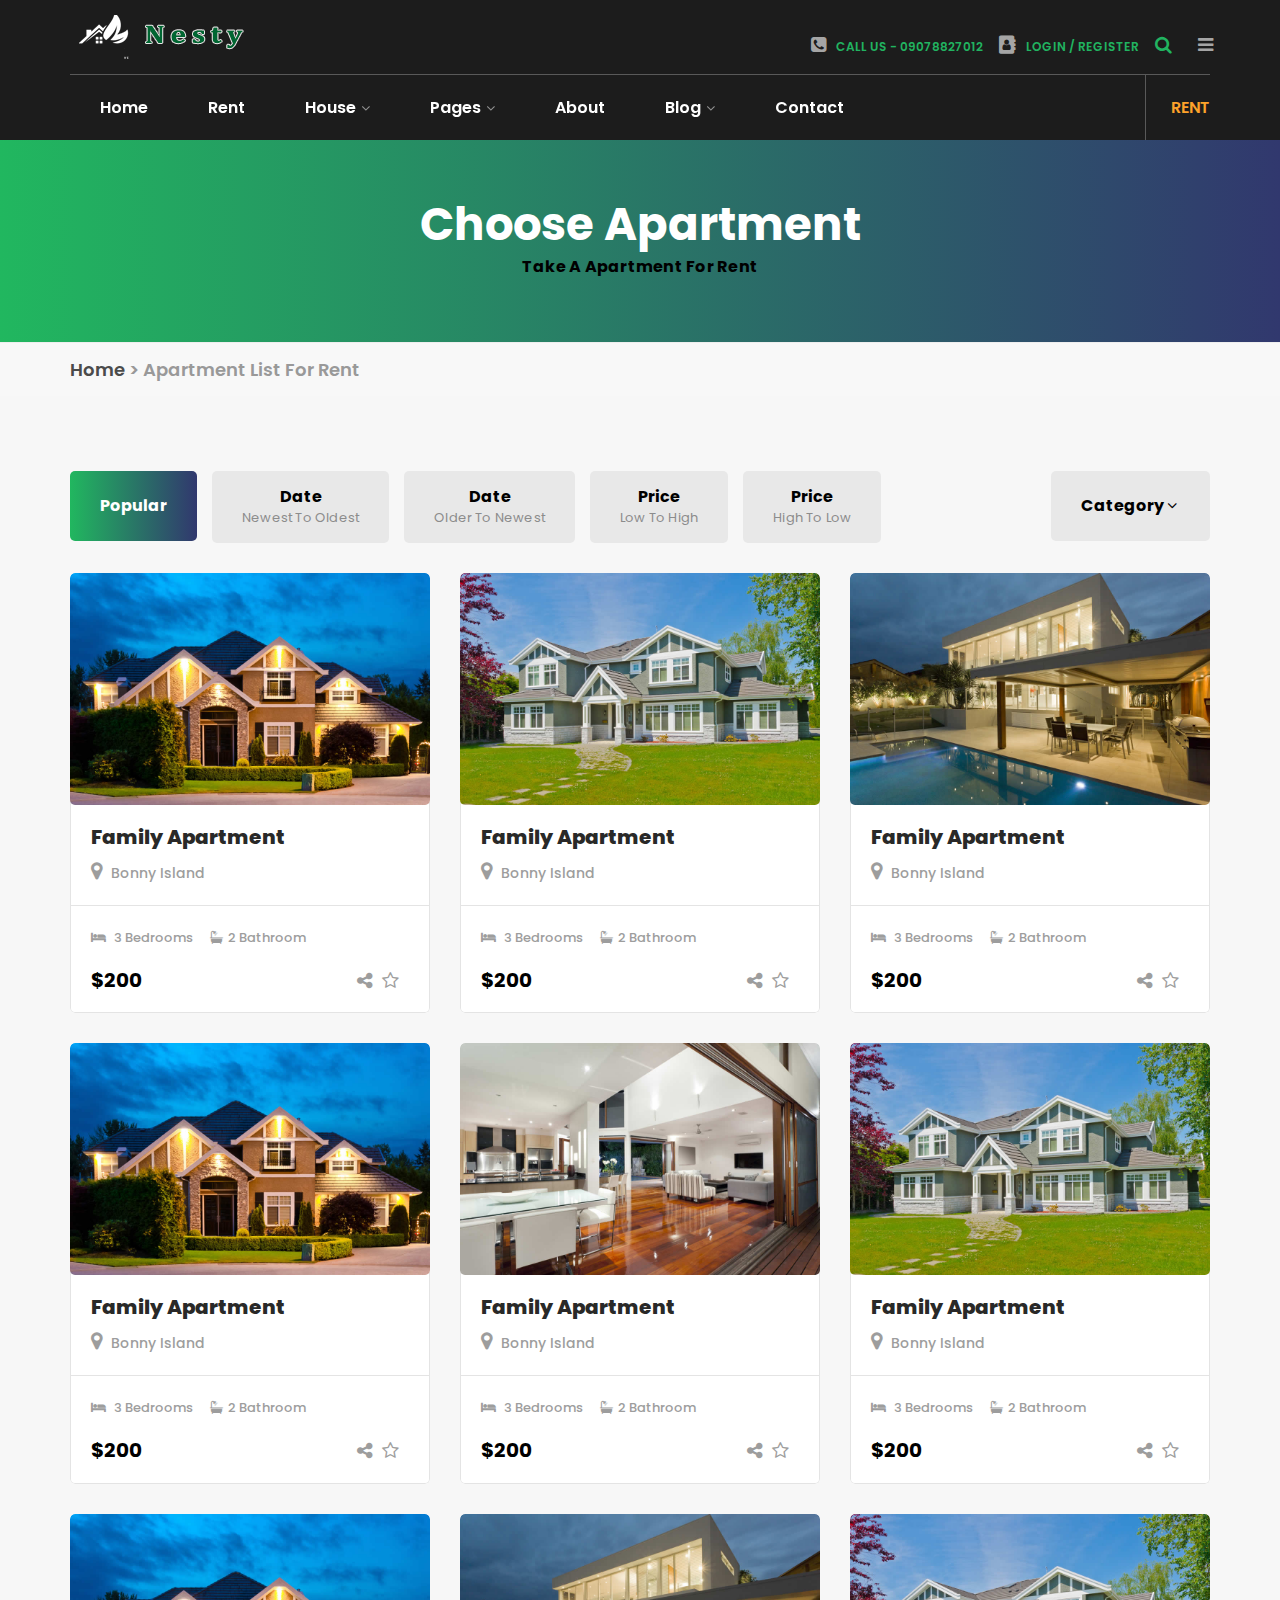
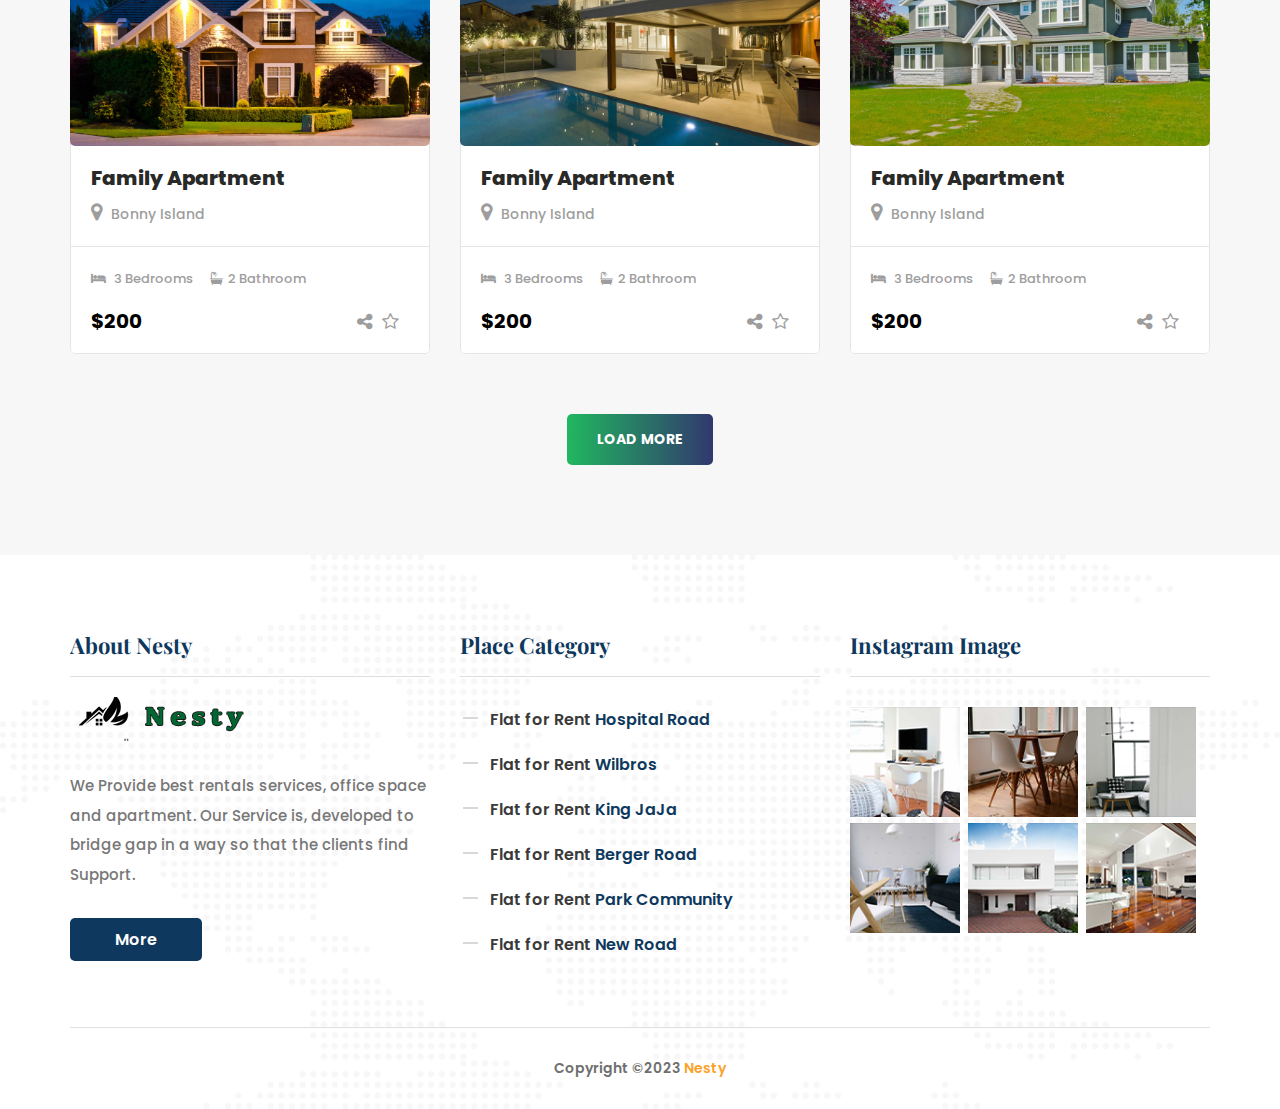
<file: booking.html>
<!doctype html>
<html class="no-js" lang="en">

<head>
    <!-- Basic Page Needs
    ================================================== -->
    <meta charset="utf-8">
    <meta http-equiv="X-UA-Compatible" content="IE=edge">

    <!-- Specific Meta
    ================================================== -->
    <meta name="viewport" content="width=device-width, initial-scale=1, maximum-scale=1">
    <meta name="description" content="glimmer is a modern presentation HTML5 Blog template.">
    <meta name="keywords" content="HTML5, Template, Design, Development, Blog" />
    <meta name="author" content="">

    <!-- Titles
    ================================================== -->
    <title>Apartment</title>

    <!-- Favicons
    ================================================== -->
    <link rel="shortcut icon" href="assets/images/house-logo.png">
    <link rel="apple-touch-icon" href="assets/images/apple-touch-icon.png">
    <link rel="apple-touch-icon" sizes="72x72" href="images/apple-touch-icon-72x72.png">
    <link rel="apple-touch-icon" sizes="114x114" href="images/apple-touch-icon-114x114.png">

    <!-- Custom Font
    ================================================== -->
    <link href="https://fonts.googleapis.com/css?family=Playfair+Display:400,400i,700,700i,900,900i%7cPoppins:300,400,500,600,700" rel="stylesheet">   
    
    <!-- CSS
    ================================================== -->
    <link rel="stylesheet" href="assets/css/plugins.css">
    <link rel="stylesheet" href="assets/css/colors.css">
    <link rel="stylesheet" href="style.css">
    <!-- Modernizr
    ================================================== -->
    <script src="assets/js/vendor/modernizr-2.8.3.min.js"></script>
</head>

<body>
    <!-- ====== Header Mobile area ====== -->
    <header class="mobile-header-area bg-nero hidden-md hidden-lg">
        <div class="container">
            <div class="row">
                <div class="col-xs-12 tb">
                    <div class="mobile-header-block">
                        <div class="menu-area tb-cell">
                            <!--Mobile Main Menu-->
                            <div class="mobile-menu-main hidden-md hidden-lg">
                                <div class="menucontent overlaybg"></div>
                                <div class="menuexpandermain slideRight">
                                    <a id="navtoggole-main" class="animated-arrow slideLeft menuclose">
                                        <span></span>
                                    </a>
                                    <span id="menu-marker"></span>
                                </div><!--/.menuexpandermain-->
                                <div id="mobile-main-nav" class="main-navigation slideLeft">
                                    <div class="menu-wrapper">
                                        <div id="main-mobile-container" class="menu-content clearfix"></div>
                                        <div class="left-content">
                                            <ul>
                                                <li>
                                                    <a href="#"><i class="fa fa-phone-square"></i>Call Us - 09078827012</a>
                                                </li>
                                                <li>
                                                    <a href="#" class="cd-signin"><i class="fa fa-address-book"></i>Login / Register</a>
                                                </li>
                                            </ul>
                                        </div><!-- /.left-content -->
                                    </div>
                                </div><!--/#mobile-main-nav-->
                            </div><!--/.mobile-menu-main-->
                        </div><!-- /.menu-area -->
                        <div class="logo-area tb-cell">
                            <div class="site-logo">
                                <a href="index.html">
                                    <img src="assets/images/logo.png" alt="site-logo" />
                                </a>
                            </div><!-- /.site-logo -->
                        </div><!-- /.logo-area -->
                        <div class="search-block tb-cell">
                            <a href="#" class="main-search"><i class="fa fa-search"></i></a>
                        </div><!-- /.search-block -->
                        <div class="additional-content tb-cell">
                            <a href="#" class="trigger-overlay"><i class="fa fa-sliders"></i></a>
                        </div><!-- /.additional-content -->
                    </div><!-- /.mobile-header-block -->
                </div><!-- /.col-md-12 -->
            </div><!-- /.row -->
        </div><!-- /.container -->
    </header><!-- /.mobile-header-area --> 

    <!-- ====== Header Top area ====== -->
    <header class="header-area bg-nero hidden-xs hidden-sm">
        <div class="container">
            <div class="header-top-content">
                <div class="row">
                    <div class="col-md-7 col-sm-7 mobile-center">
                        <div class="site-logo">
                            <a href="index.html">
                                <img src="assets/images/logo.png" alt="site-logo" />
                            </a>
                        </div><!-- /.site-logo -->
                    </div><!-- /.col-md-8 -->
                    <div class="col-md-5 col-sm-5 mobile-center">
                        <div class="left-content">
                            <ul>
                                <li>
                                    <a href="#"><i class="fa fa-phone-square"></i>Call Us - 09078827012</a>
                                </li>
                                <li>
                                    <a href="#" class="cd-signin"><i class="fa fa-address-book"></i>Login / Register</a>
                                </li>
                                <li>
                                    <a href="#" class="main-search"><i class="fa fa-search"></i></a>
                                </li>
                                <li>
                                    <a href="#" class="trigger-overlay"><i class="fa fa-bars"></i></a>
                                </li>
                            </ul>
                        </div><!-- /.left-content -->
                    </div><!-- /.col-md-4 -->
                </div><!-- /.row -->
            </div><!-- /.header-top-content -->
        </div><!-- /.container -->
    </header><!-- /.head-area -->

    <!-- ====== Header Bottom Content ====== -->
    <header class="header-bottom-content bg-nero hidden-xs hidden-sm">
        <div class="container">        
            <div class="row">
                <div class="col-md-10 col-sm-10">
                    <nav id="main-nav" class="site-navigation top-navigation">
                        <div class="menu-wrapper">
                            <div class="menu-content">
                                <ul class="menu-list">
                                    <li>
                                        <a href="index.html">Home</a>
                                        
                                    </li>
                                    <li>
                                        <a href="booking.html">Rent</a>
                                    </li>
                                    <li>
                                        <a href="#">House</a>
                                        <ul class="sub-menu">
                                            <li>
                                                <a href="apartment.html">All Apartment</a>
                                            </li>                                            
                                            <li>
                                                <a href="apartment-single.html">Apartment Single</a>
                                            </li>
                                        </ul>
                                    </li>
                                    <li>
                                        <a href="#">Pages</a>
                                        <ul class="sub-menu">
                                            <li>
                                                <a href="gallery.html">Our Gallery</a>
                                            </li>                                            
                                            <li>
                                                <a href="comming.html">Coming Soon</a>
                                            </li>                                            
                                            <li>
                                                <a href="404.html">404</a>
                                            </li>
                                        </ul>
                                    </li>
                                    <li>
                                        <a href="about.html">About</a>
                                    </li>
                                    <li>
                                        <a href="#">Blog</a>
                                        <ul class="sub-menu">
                                            <li>
                                                <a href="blog.html">Blog</a>
                                            </li>                                            
                                            <li>
                                                <a href="blog-single.html">Single Post</a>
                                            </li>
                                        </ul>
                                    </li>
                                    <li>
                                        <a href="contact.html">Contact</a>
                                    </li>
                                </ul> <!-- /.menu-list -->
                            </div> <!-- /.menu-content-->
                        </div> <!-- /.menu-wrapper --> 
                    </nav><!-- /.site-navigation --> 
                </div><!-- /.col-md-10 -->

                <div class="col-md-2 col-sm-2">
                    <div class="booking">
                        <span><a href="booking.html">Rent</a></span>
                    </div><!-- /.Booking -->
                </div><!-- /.col-md-2 -->
            </div><!-- /.row -->
        </div><!-- /.container -->
    </header><!-- /.header-bottom-content --> 

    <!-- ====== Header Overlay Content ====== -->
    <div class="header-overlay-content">
        <!-- overlay-menu-item -->
        <div class="overlay overlay-hugeinc gradient-transparent overlay-menu-item">
            <button type="button" class="overlay-close">Close</button>
            <nav>
                <ul class="overlay-menu">
                    <li><a href="#">Home</a></li>
                    <li><a href="#">About</a>
                        <ul class="sub-menu">
                            <li><a href="#">Home</a></li>
                            <li><a href="#">About</a></li>
                            <li><a href="#">Work</a></li>
                            <li><a href="#">Clients</a>
                                <ul class="sub-menu">
                                    <li><a href="#">Home</a></li>
                                    <li><a href="#">About</a></li>
                                    <li><a href="#">Work</a></li>
                                    <li><a href="#">Clients</a></li>
                                    <li><a href="#">Contact</a></li>
                                </ul>
                            </li>
                            <li><a href="#">Contact</a></li>
                        </ul>
                    </li>
                    <li><a href="#">Work</a></li>
                    <li><a href="#">Clients</a></li>
                    <li><a href="#">Contact</a></li>
                </ul>
            </nav>
        </div> <!-- /.overlay-menu-item -->

        <!-- header-search-content -->
        <div class="gradient-transparent overlay-search">
            <button type="button" class="overlay-close">Close</button>
            <div class="header-search-content">
                <div class="container">
                    <div class="row">
                        <div class="col-md-12">
                            <form action="#" method="get" class="searchform">
                                <div class="input-group" id="adv-search">
                                    <input type="text" class="form-controller" placeholder="Search for snippets" />
                                    <div class="input-group-btn">
                                        <div class="btn-group" role="group">
                                            <div class="dropdown dropdown-lg">
                                                <button type="button" class="btn btn-default dropdown-toggle" data-toggle="dropdown" aria-expanded="false">
                                                    <span class="fa fa-caret-down"></span>
                                                </button>
                                                <div class="dropdown-menu dropdown-menu-right" role="menu">
                                                    <div class="form-horizontal">
                                                        <div class="checkbox">
                                                            <label><input type="checkbox"> From Blog</label>
                                                        </div>
                                                        <div class="checkbox">
                                                            <label><input type="checkbox">Find Your Apartment</label>
                                                        </div>
                                                    </div>
                                                </div>
                                            </div>
                                            <button type="submit" class="btn btn-primary">
                                                <span class="fa fa-search" aria-hidden="true"></span>
                                            </button>
                                        </div>
                                    </div>
                                </div>
                            </form>
                        </div>
                    </div>
                </div>
            </div>
        </div><!-- /.header-search-content -->  

        <!-- Registrar Or Sign In-content -->
        <div class="cd-user-modal">
            <div class="cd-user-modal-container">
                <ul class="cd-switcher">
                    <li><a href="#0">Sign in</a></li>
                    <li><a href="#0">New account</a></li>
                </ul>

                <!-- log in form -->
                <div id="cd-login"> 
                    <form class="cd-form">
                        <p class="fieldset">
                            <label class="image-replace cd-email" for="signin-email">E-mail</label>
                            <input class="full-width has-padding has-border" id="signin-email" type="email" placeholder="E-mail">
                            <span class="cd-error-message">Error message here!</span>
                        </p>

                        <p class="fieldset">
                            <label class="image-replace cd-password" for="signin-password">Password</label>
                            <input class="full-width has-padding has-border" id="signin-password" type="text"  placeholder="Password">
                            <a href="#0" class="hide-password">Hide</a>
                            <span class="cd-error-message">Error message here!</span>
                        </p>

                        <p class="fieldset">
                            <input type="checkbox" id="remember-me" checked>
                            <label for="remember-me">Remember me</label>
                        </p>

                        <p class="fieldset">
                            <input class="full-width" type="submit" value="Login">
                        </p>
                    </form>
                    
                    <p class="cd-form-bottom-message">
                        <a href="#0">Forgot your password?</a>
                    </p>
                    <a href="#0" class="cd-close-form">Close</a>
                </div> <!-- cd-login -->

                <!-- sign up form -->
                <div id="cd-signup">
                    <form class="cd-form">
                        <p class="fieldset">
                            <label class="image-replace cd-username" for="signup-username">Username</label>
                            <input class="full-width has-padding has-border" id="signup-username" type="text" placeholder="Username">
                            <span class="cd-error-message">Error message here!</span>
                        </p>

                        <p class="fieldset">
                            <label class="image-replace cd-email" for="signup-email">E-mail</label>
                            <input class="full-width has-padding has-border" id="signup-email" type="email" placeholder="E-mail">
                            <span class="cd-error-message">Error message here!</span>
                        </p>

                        <p class="fieldset">
                            <label class="image-replace cd-password" for="signup-password">Password</label>
                            <input class="full-width has-padding has-border" id="signup-password" type="text"  placeholder="Password">
                            <a href="#0" class="hide-password">Hide</a>
                            <span class="cd-error-message">Error message here!</span>
                        </p>

                        <p class="fieldset">
                            <input type="checkbox" id="accept-terms">
                            <label for="accept-terms">I agree to the <a href="#0">Terms</a></label>
                        </p>

                        <p class="fieldset">
                            <input class="full-width has-padding" type="submit" value="Create account">
                        </p>
                    </form>

                    <a href="#0" class="cd-close-form">Close</a>
                </div> <!-- cd-signup -->
                
                <!-- reset password form -->
                <div id="cd-reset-password">
                    <p class="cd-form-message">Lost your password? Please enter your email address. You will receive a link to create a new password.</p>

                    <form class="cd-form">
                        <p class="fieldset">
                            <label class="image-replace cd-email" for="reset-email">E-mail</label>
                            <input class="full-width has-padding has-border" id="reset-email" type="email" placeholder="E-mail">
                            <span class="cd-error-message">Error message here!</span>
                        </p>
                        <p class="fieldset">
                            <input class="full-width has-padding" type="submit" value="Reset password">
                        </p>
                    </form>

                    <p class="cd-form-bottom-message"><a href="#0">Back to log-in</a></p>
                </div> <!-- cd-reset-password -->
                <a href="#0" class="cd-close-form">Close</a>
            </div> <!-- cd-user-modal-container -->
        </div> <!-- cd-user-modal -->
    </div><!-- /.header-overlay-content -->

    <!-- ====== Page Header ====== --> 
    <div class="page-header default-template-gradient">
        <div class="container">
            <div class="row">
                <div class="col-md-12">                
                    <h2 class="page-title">Choose Apartment</h2>
                    <p class="page-description">Take A Apartment For Rent</p>        
                </div><!-- /.col-md-12 -->
            </div><!-- /.row-->
        </div><!-- /.container-fluid -->           
    </div><!-- /.page-header -->

    <!-- ====== Breadcrumbs Area======= --> 
    <div class="breadcrumbs-area bg">
        <div class="container">
            <div class="row">
                <div class="col-md-12">
                    <div class="breadcrumbs">
                        <span class="first-item">
                         <a href="index.html">Home</a></span>
                        <span class="separator">&gt;</span>
                        <span class="last-item">Apartment List For Rent</span>
                    </div>
                </div><!-- /.col-md-12 -->
            </div><!-- /.row -->
        </div><!-- /.container -->
    </div><!-- /.breadcrumbs-area -->

    <!-- ====== Apartments-area ====== --> 
    <div class="apartments-area four bg-gray-color">
        <div class="container">
            <div class="row">
                <div class="col-md-12">
                    <div class="apartment-tab-area">
                        <ul role="tablist" class="nav nav-tabs apartment-menu hidden-xs hidden-sm">
                            <li class="active">
                                <a href="#popular-apartment" role="tab" data-toggle="tab">Popular</a>
                            </li>
                            <li>
                                <a href="#newest-to-oldest" role="tab" data-toggle="tab">Date<span>Newest to oldest</span></a>
                            </li>
                            <li>
                                <a href="#oldest-to-newest" role="tab" data-toggle="tab">Date <span>Older to newest</span> </a>
                            </li>
                            <li>
                                <a href="#price-height-to-low" role="tab" data-toggle="tab">Price<span>Low to high</span></a>
                            </li>
                            <li>
                                <a href="#price-low-to-heigh" role="tab" data-toggle="tab">Price<span>high to low</span></a>
                            </li>
                            <li class="pull-right">
                                <a href="#" role="tab" class="dropdown-toggle" data-toggle="dropdown">Category<i class="fa fa-angle-down"></i></a>
                                <ul class="dropdown-menu">
                                    <option value="volvo">Family</option>
                                  <option value="saab">Rent</option>
                                  <option value="mercedes">Buy</option>
                                  <option value="audi">Office</option>         
                                </ul>
                            </li><!-- /.pull-right -->
                        </ul>
                        <form class="hidden-md hidden-lg">
                            <select class="apartment-menu-mobile">
                                <option value='0'>Popular</option>
                                <option value='1'>Date Newest to oldest</option>
                                <option value='2'>Date Older to newest</option>
                                <option value='3'>Price Low to high </option>
                                <option value='4'>Price high to low</option>
                                <optgroup label="Category">
                                    <option value="volvo">Apartments</option>
                                    <option value="saab">Office</option>
                                    <option value="mercedes">Family House</option>
                                    <option value="audi">Building</option>
                                </optgroup>
                            </select>
                        </form>
                        <div class="tab-content">
                            <div role="tabpanel" id="popular-apartment" class="tab-pane fade in active">
                                <div class="row">
                                    <div class="col-md-4 col-sm-6 col-xs-6">
                                        <div class="apartments-content">
                                            <div class="image-content">
                                               <a href="apartment-single.html"><img src="assets/images/properties/2.jpg" alt="apartment" /></a>
                                            </div><!-- /.image-content -->
                                       
                                            <div class="text-content">
                                                <div class="top-content">
                                                   <h3><a href="apartment-single.html">Family Apartment</a></h3>
                                                   <span>
                                                       <i class="fa fa-map-marker"></i>
                                                       Bonny Island
                                                   </span> 
                                                </div><!-- /.top-content -->
                                                <div class="bottom-content clearfix">
                                                    <div class="meta-bed-room">
                                                       <i class="fa fa-bed"></i> 3 Bedrooms
                                                    </div>
                                                    <div class="meta-bath-room">                                
                                                       <i class="fa fa-bath"></i>2 Bathroom
                                                    </div>
                                                    <span class="clearfix"></span>
                                                    <div class="rent-price pull-left">
                                                       $200
                                                    </div>
                                                    <div class="share-meta dropup pull-right">
                                                        <ul>
                                                            <li class="dropup">
                                                                <a href="#" class="dropdown-toggle" data-toggle="dropdown" role="button" aria-haspopup="true" aria-expanded="false"><i class="fa fa-share-alt"></i></a>
                                                                <ul class="dropdown-menu">
                                                                    <li>
                                                                        <a href="#"><i class="fa fa-facebook"></i></a>
                                                                    </li>
                                                                    <li>
                                                                        <a href="#"><i class="fa fa-twitter"></i></a>
                                                                    </li>
                                                                    <li>
                                                                        <a href="#"><i class="fa fa-instagram"></i></a>
                                                                    </li>
                                                                    <li>
                                                                        <a href="#"><i class="fa fa-google-plus"></i></a>
                                                                    </li>
                                                                </ul>
                                                            </li>
                                                            <li>
                                                               <a href="#"><i class="fa fa-star-o"></i></a>
                                                            </li>
                                                        </ul>
                                                    </div>
                                                </div><!-- /.bottom-content -->
                                            </div><!-- /.text-content -->
                                        </div><!-- /.partments-content -->
                                    </div><!-- /.col-md-4 -->

                                    <div class="col-md-4 col-sm-6 col-xs-6">
                                        <div class="apartments-content">
                                            <div class="image-content">
                                                <a href="apartment-single.html"><img src="assets/images/properties/3.jpg" alt="apartment" /></a>
                                            </div><!-- /.image-content -->
                                        
                                            <div class="text-content">
                                                <div class="top-content">
                                                    <h3><a href="apartment-single.html">Family Apartment</a></h3>
                                                    <span>
                                                        <i class="fa fa-map-marker"></i>
                                                        Bonny Island
                                                    </span> 
                                                </div><!-- /.top-content -->
                                                <div class="bottom-content clearfix">
                                                   <div class="meta-bed-room">
                                                       <i class="fa fa-bed"></i> 3 Bedrooms
                                                   </div>
                                                   <div class="meta-bath-room">                                
                                                       <i class="fa fa-bath"></i>2 Bathroom
                                                   </div>
                                                   <span class="clearfix"></span>
                                                   <div class="rent-price pull-left">
                                                       $200
                                                   </div>
                                                   <div class="share-meta dropup pull-right">
                                                       <ul>
                                                           <li class="dropup">
                                                               <a href="#" class="dropdown-toggle" data-toggle="dropdown" role="button" aria-haspopup="true" aria-expanded="false"><i class="fa fa-share-alt"></i></a>
                                                               <ul class="dropdown-menu">
                                                                   <li>
                                                                       <a href="#"><i class="fa fa-facebook"></i></a>
                                                                   </li>
                                                                   <li>
                                                                       <a href="#"><i class="fa fa-twitter"></i></a>
                                                                   </li>
                                                                   <li>
                                                                       <a href="#"><i class="fa fa-instagram"></i></a>
                                                                   </li>
                                                                   <li>
                                                                       <a href="#"><i class="fa fa-google-plus"></i></a>
                                                                   </li>
                                                               </ul>
                                                           </li>
                                                           <li>
                                                               <a href="#"><i class="fa fa-star-o"></i></a>
                                                           </li>
                                                       </ul>
                                                   </div>
                                                </div><!-- /.bottom-content -->
                                            </div><!-- /.text-content -->
                                        </div><!-- /.partments-content -->
                                    </div><!-- /.col-md-4 -->

                                    <div class="clearfix hidden-md hidden-lg"></div>

                                    <div class="col-md-4 col-sm-6 col-xs-6">
                                        <div class="apartments-content">
                                            <div class="image-content">
                                                <a href="apartment-single.html"><img src="assets/images/properties/1.jpg" alt="apartment" /></a>
                                            </div><!-- /.image-content -->
                                        
                                            <div class="text-content">
                                                <div class="top-content">
                                                    <h3><a href="apartment-single.html">Family Apartment</a></h3>
                                                    <span>
                                                        <i class="fa fa-map-marker"></i>
                                                       Bonny Island
                                                    </span> 
                                                </div><!-- /.top-content -->
                                                <div class="bottom-content clearfix">
                                                    <div class="meta-bed-room">
                                                        <i class="fa fa-bed"></i> 3 Bedrooms
                                                    </div>
                                                    <div class="meta-bath-room">                                
                                                        <i class="fa fa-bath"></i>2 Bathroom
                                                    </div>
                                                    <span class="clearfix"></span>
                                                    <div class="rent-price pull-left">
                                                        $200
                                                    </div>
                                                    <div class="share-meta dropup pull-right">
                                                        <ul>
                                                            <li class="dropup">
                                                                <a href="#" class="dropdown-toggle" data-toggle="dropdown" role="button" aria-haspopup="true" aria-expanded="false"><i class="fa fa-share-alt"></i></a>
                                                                <ul class="dropdown-menu">
                                                                    <li>
                                                                        <a href="#"><i class="fa fa-facebook"></i></a>
                                                                    </li>
                                                                    <li>
                                                                        <a href="#"><i class="fa fa-twitter"></i></a>
                                                                    </li>
                                                                    <li>
                                                                        <a href="#"><i class="fa fa-instagram"></i></a>
                                                                    </li>
                                                                    <li>
                                                                        <a href="#"><i class="fa fa-google-plus"></i></a>
                                                                    </li>
                                                                </ul>
                                                            </li>
                                                            <li>
                                                                <a href="#"><i class="fa fa-star-o"></i></a>
                                                            </li>
                                                        </ul>
                                                    </div>
                                                </div><!-- /.bottom-content -->
                                            </div><!-- /.text-content -->
                                        </div><!-- /.partments-content -->
                                    </div><!-- /.col-md-4 -->

                                    <div class="clearfix hidden-xs hidden-sm"></div>

                                    <div class="col-md-4 col-sm-6 col-xs-6">
                                        <div class="apartments-content">
                                            <div class="image-content">
                                                <a href="apartment-single.html"><img src="assets/images/properties/2.jpg" alt="apartment" /></a>
                                            </div><!-- /.image-content -->
                                        
                                            <div class="text-content">
                                                <div class="top-content">
                                                    <h3><a href="apartment-single.html">Family Apartment</a></h3>
                                                    <span>
                                                        <i class="fa fa-map-marker"></i>
                                                        Bonny Island
                                                    </span> 
                                                </div><!-- /.top-content -->
                                                <div class="bottom-content clearfix">
                                                    <div class="meta-bed-room">
                                                        <i class="fa fa-bed"></i> 3 Bedrooms
                                                    </div>
                                                    <div class="meta-bath-room">                                
                                                        <i class="fa fa-bath"></i>2 Bathroom
                                                    </div>
                                                    <span class="clearfix"></span>
                                                    <div class="rent-price pull-left">
                                                        $200
                                                    </div>
                                                    <div class="share-meta dropup pull-right">
                                                        <ul>
                                                            <li class="dropup">
                                                                <a href="#" class="dropdown-toggle" data-toggle="dropdown" role="button" aria-haspopup="true" aria-expanded="false"><i class="fa fa-share-alt"></i></a>
                                                                <ul class="dropdown-menu">
                                                                    <li>
                                                                        <a href="#"><i class="fa fa-facebook"></i></a>
                                                                    </li>
                                                                    <li>
                                                                        <a href="#"><i class="fa fa-twitter"></i></a>
                                                                    </li>
                                                                    <li>
                                                                        <a href="#"><i class="fa fa-instagram"></i></a>
                                                                    </li>
                                                                    <li>
                                                                        <a href="#"><i class="fa fa-google-plus"></i></a>
                                                                    </li>
                                                                </ul>
                                                            </li>
                                                            <li>
                                                                <a href="#"><i class="fa fa-star-o"></i></a>
                                                            </li>
                                                        </ul>
                                                    </div>
                                                </div><!-- /.bottom-content -->
                                            </div><!-- /.text-content -->
                                        </div><!-- /.partments-content -->
                                    </div><!-- /.col-md-4 -->

                                    <div class="clearfix hidden-md hidden-lg"></div>

                                    <div class="col-md-4 col-sm-6 col-xs-6">
                                        <div class="apartments-content">
                                            <div class="image-content">
                                                <a href="apartment-single.html"><img src="assets/images/properties/4.jpg" alt="apartment" /></a>
                                            </div><!-- /.image-content -->
                                        
                                            <div class="text-content">
                                                <div class="top-content">
                                                    <h3><a href="apartment-single.html">Family Apartment</a></h3>
                                                    <span>
                                                        <i class="fa fa-map-marker"></i>
                                                        Bonny Island
                                                    </span> 
                                                </div><!-- /.top-content -->
                                                <div class="bottom-content clearfix">
                                                    <div class="meta-bed-room">
                                                        <i class="fa fa-bed"></i> 3 Bedrooms
                                                    </div>
                                                    <div class="meta-bath-room">                                
                                                        <i class="fa fa-bath"></i>2 Bathroom
                                                    </div>
                                                    <span class="clearfix"></span>
                                                    <div class="rent-price pull-left">
                                                        $200
                                                    </div>
                                                    <div class="share-meta dropup pull-right">
                                                        <ul>
                                                            <li class="dropup">
                                                                <a href="#" class="dropdown-toggle" data-toggle="dropdown" role="button" aria-haspopup="true" aria-expanded="false"><i class="fa fa-share-alt"></i></a>
                                                                <ul class="dropdown-menu">
                                                                    <li>
                                                                        <a href="#"><i class="fa fa-facebook"></i></a>
                                                                    </li>
                                                                    <li>
                                                                        <a href="#"><i class="fa fa-twitter"></i></a>
                                                                    </li>
                                                                    <li>
                                                                        <a href="#"><i class="fa fa-instagram"></i></a>
                                                                    </li>
                                                                    <li>
                                                                        <a href="#"><i class="fa fa-google-plus"></i></a>
                                                                    </li>
                                                                </ul>
                                                            </li>
                                                            <li>
                                                                <a href="#"><i class="fa fa-star-o"></i></a>
                                                            </li>
                                                        </ul>
                                                    </div>
                                                </div><!-- /.bottom-content -->
                                            </div><!-- /.text-content -->
                                        </div><!-- /.partments-content -->
                                    </div><!-- /.col-md-4 -->
                                    
                                    <div class="col-md-4 col-sm-6 col-xs-6">
                                        <div class="apartments-content">
                                            <div class="image-content">
                                                <a href="apartment-single.html"><img src="assets/images/properties/3.jpg" alt="apartment" /></a>
                                            </div><!-- /.image-content -->
                                        
                                            <div class="text-content">
                                                <div class="top-content">
                                                    <h3><a href="apartment-single.html">Family Apartment</a></h3>
                                                    <span>
                                                        <i class="fa fa-map-marker"></i>
                                                        Bonny Island
                                                    </span> 
                                                </div><!-- /.top-content -->
                                                <div class="bottom-content clearfix">
                                                    <div class="meta-bed-room">
                                                        <i class="fa fa-bed"></i> 3 Bedrooms
                                                    </div>
                                                    <div class="meta-bath-room">                                
                                                        <i class="fa fa-bath"></i>2 Bathroom
                                                    </div>
                                                    <span class="clearfix"></span>
                                                    <div class="rent-price pull-left">
                                                        $200
                                                    </div>
                                                    <div class="share-meta dropup pull-right">
                                                        <ul>
                                                            <li class="dropup">
                                                                <a href="#" class="dropdown-toggle" data-toggle="dropdown" role="button" aria-haspopup="true" aria-expanded="false"><i class="fa fa-share-alt"></i></a>
                                                                <ul class="dropdown-menu">
                                                                    <li>
                                                                        <a href="#"><i class="fa fa-facebook"></i></a>
                                                                    </li>
                                                                    <li>
                                                                        <a href="#"><i class="fa fa-twitter"></i></a>
                                                                    </li>
                                                                    <li>
                                                                        <a href="#"><i class="fa fa-instagram"></i></a>
                                                                    </li>
                                                                    <li>
                                                                        <a href="#"><i class="fa fa-google-plus"></i></a>
                                                                    </li>
                                                                </ul>
                                                            </li>
                                                            <li>
                                                                <a href="#"><i class="fa fa-star-o"></i></a>
                                                            </li>
                                                        </ul>
                                                    </div>
                                                </div><!-- /.bottom-content -->
                                            </div><!-- /.text-content -->
                                        </div><!-- /.partments-content -->
                                    </div><!-- /.col-md-4 -->

                                    <div class="clearfix hidden-md hidden-lg"></div>
                                    
                                    <div class="col-md-4 col-sm-6 col-xs-6">
                                        <div class="apartments-content">
                                            <div class="image-content">
                                                <a href="apartment-single.html">
                                                    <img src="assets/images/properties/2.jpg" alt="apartment" />
                                                </a>
                                            </div><!-- /.image-content -->
                                        
                                            <div class="text-content">
                                                <div class="top-content">
                                                    <h3>
                                                        <a href="apartment-single.html">Family Apartment</a>
                                                    </h3>
                                                   <span>
                                                       <i class="fa fa-map-marker"></i>
                                                      Bonny Island
                                                   </span> 
                                                </div><!-- /.top-content -->
                                                <div class="bottom-content clearfix">
                                                    <div class="meta-bed-room">
                                                        <i class="fa fa-bed"></i> 3 Bedrooms
                                                    </div>
                                                    <div class="meta-bath-room"> 
                                                        <i class="fa fa-bath"></i>2 Bathroom
                                                    </div>
                                                    <span class="clearfix"></span>
                                                    <div class="rent-price pull-left">
                                                        $200
                                                    </div>
                                                    <div class="share-meta dropup pull-right">
                                                        <ul>
                                                            <li class="dropup">
                                                                <a href="#" class="dropdown-toggle" data-toggle="dropdown" role="button" aria-haspopup="true" aria-expanded="false"><i class="fa fa-share-alt"></i></a>
                                                                <ul class="dropdown-menu">
                                                                    <li>
                                                                        <a href="#"><i class="fa fa-facebook"></i></a>
                                                                    </li>
                                                                    <li>
                                                                        <a href="#"><i class="fa fa-twitter"></i></a>
                                                                    </li>
                                                                    <li>
                                                                        <a href="#"><i class="fa fa-instagram"></i></a>
                                                                    </li>
                                                                    <li>
                                                                        <a href="#"><i class="fa fa-google-plus"></i></a>
                                                                    </li>
                                                                </ul>
                                                            </li>
                                                            <li>
                                                                <a href="#"><i class="fa fa-star-o"></i></a>
                                                            </li>
                                                        </ul>
                                                    </div>
                                                </div><!-- /.bottom-content -->
                                            </div><!-- /.text-content -->
                                        </div><!-- /.partments-content -->
                                    </div><!-- /.col-md-4 -->

                                    <div class="col-md-4 col-sm-6 col-xs-6">
                                        <div class="apartments-content">
                                            <div class="image-content">
                                                <a href="apartment-single.html">
                                                    <img src="assets/images/properties/1.jpg" alt="apartment" />
                                                </a>
                                            </div><!-- /.image-content -->
                                        
                                            <div class="text-content">
                                                <div class="top-content">
                                                    <h3>
                                                        <a href="apartment-single.html">Family Apartment</a>
                                                    </h3>
                                                   <span>
                                                       <i class="fa fa-map-marker"></i>
                                                       Bonny Island
                                                   </span> 
                                                </div><!-- /.top-content -->
                                                <div class="bottom-content clearfix">
                                                    <div class="meta-bed-room">
                                                        <i class="fa fa-bed"></i> 3 Bedrooms
                                                    </div>
                                                    <div class="meta-bath-room"> 
                                                        <i class="fa fa-bath"></i>2 Bathroom
                                                    </div>
                                                    <span class="clearfix"></span>
                                                    <div class="rent-price pull-left">
                                                        $200
                                                    </div>
                                                    <div class="share-meta dropup pull-right">
                                                        <ul>
                                                            <li class="dropup">
                                                                <a href="#" class="dropdown-toggle" data-toggle="dropdown" role="button" aria-haspopup="true" aria-expanded="false"><i class="fa fa-share-alt"></i></a>
                                                                <ul class="dropdown-menu">
                                                                    <li>
                                                                        <a href="#"><i class="fa fa-facebook"></i></a>
                                                                    </li>
                                                                    <li>
                                                                        <a href="#"><i class="fa fa-twitter"></i></a>
                                                                    </li>
                                                                    <li>
                                                                        <a href="#"><i class="fa fa-instagram"></i></a>
                                                                    </li>
                                                                    <li>
                                                                        <a href="#"><i class="fa fa-google-plus"></i></a>
                                                                    </li>
                                                                </ul>
                                                            </li>
                                                            <li>
                                                                <a href="#"><i class="fa fa-star-o"></i></a>
                                                            </li>
                                                        </ul>
                                                    </div>
                                                </div><!-- /.bottom-content -->
                                            </div><!-- /.text-content -->
                                        </div><!-- /.partments-content -->
                                    </div><!-- /.col-md-4 --> 

                                    <div class="clearfix hidden-md hidden-lg"></div>

                                    <div class="col-md-4 col-sm-6 col-xs-6">
                                        <div class="apartments-content">
                                            <div class="image-content">
                                                <a href="apartment-single.html">
                                                    <img src="assets/images/properties/3.jpg" alt="apartment" />
                                                </a>
                                            </div><!-- /.image-content -->
                                        
                                            <div class="text-content">
                                                <div class="top-content">
                                                    <h3>
                                                        <a href="apartment-single.html">Family Apartment</a>
                                                    </h3>
                                                   <span>
                                                       <i class="fa fa-map-marker"></i>
                                                       Bonny Island
                                                   </span> 
                                                </div><!-- /.top-content -->
                                                <div class="bottom-content clearfix">
                                                    <div class="meta-bed-room">
                                                        <i class="fa fa-bed"></i> 3 Bedrooms
                                                    </div>
                                                    <div class="meta-bath-room">
                                                        <i class="fa fa-bath"></i>2 Bathroom
                                                    </div>
                                                    <span class="clearfix"></span>
                                                    <div class="rent-price pull-left">
                                                        $200
                                                    </div>
                                                    <div class="share-meta dropup pull-right">
                                                        <ul>
                                                            <li class="dropup">
                                                                <a href="#" class="dropdown-toggle" data-toggle="dropdown" role="button" aria-haspopup="true" aria-expanded="false"><i class="fa fa-share-alt"></i></a>
                                                                <ul class="dropdown-menu">
                                                                    <li>
                                                                        <a href="#"><i class="fa fa-facebook"></i></a>
                                                                    </li>
                                                                    <li>
                                                                        <a href="#"><i class="fa fa-twitter"></i></a>
                                                                    </li>
                                                                    <li>
                                                                        <a href="#"><i class="fa fa-instagram"></i></a>
                                                                    </li>
                                                                    <li>
                                                                        <a href="#"><i class="fa fa-google-plus"></i></a>
                                                                    </li>
                                                                </ul>
                                                            </li>
                                                            <li>
                                                                <a href="#"><i class="fa fa-star-o"></i></a>
                                                            </li>
                                                        </ul>
                                                    </div>
                                                </div><!-- /.bottom-content -->
                                            </div><!-- /.text-content -->
                                        </div><!-- /.partments-content -->
                                    </div><!-- /.col-md-4 -->
                                </div><!-- /.row -->
                                <a href="#" class="more-link default-template-gradient">Load More</a>
                            </div><!-- /.popular-apartment -->
                        </div><!-- /.tab-content -->
                    </div><!-- /.apartment-tab-area -->
                </div><!-- /.col-md-12 -->
            </div><!-- /.row -->
        </div><!-- /.container -->
    </div><!-- /.Apartments-area-->

    <!-- ====== Footer Area ====== --> 
    <footer class="footer-area" style="background-image:url(assets/images/footer-bg.png)">
        <div class="container">
            <div class="row">
                <div class="col-md-4">
                    <div class="widget widget_about nevy-color">    
                        <div class="widget-title-area">
                            <h3 class="widget-title">
                                About Nesty
                            </h3><!-- /.widget-title -->
                        </div><!-- /.widget-title-area -->
                        <div class="widget-about-content">
                            <img src="assets/images/footer-logo.png" alt="house" />
                            <p>We Provide best rentals services, office space and apartment. Our Service is, developed to bridge gap in a way so that the clients find  Support.</p>
                            <a href="#" class="button">More</a>
                        </div><!-- /.widget-content -->
                    </div><!-- /.widget widget_about -->
                </div><!-- /.col-md-4 -->
                <div class="col-md-4">
                    <div class="widget widget_place_category nevy-color">
                        <div class="widget-title-area">
                            <h3 class="widget-title">Place Category</h3><!-- /.widget-title -->
                        </div><!-- /.widget-title-area -->
                        <ul>
                            <li>Flat for Rent <a href="#">Hospital Road</a></li>
                            <li>Flat for Rent <a href="#">Wilbros</a></li>
                            <li>Flat for Rent <a href="#">King JaJa</a></li>
                            <li>Flat for Rent <a href="#">Berger Road</a></li>
                            <li>Flat for Rent <a href="#">Park Community</a></li>
                            <li>Flat for Rent <a href="#">New Road</a></li>
                        </ul> 
                    </div><!-- /.widget -->
                </div><!-- /.col-md-4 -->
                <div class="col-md-4">
                    <div class="widget widget_instagram nevy-color">
                        <div class="widget-title-area">
                            <h3 class="widget-title">Instagram Image</h3><!-- /.widget-title -->
                        </div><!-- /.widget-title-area -->
                        <div class="instagram-image-content">
                            <a href="#"><img src="assets/images/instagram/instagram-one.png" alt="" /></a>
                            <a href="#"><img src="assets/images/instagram/instagram-two.png" alt="" /></a>
                            <a href="#"><img src="assets/images/instagram/instagram-three.png" alt="" /></a>
                            <a href="#"><img src="assets/images/instagram/instagram-four.png" alt="" /></a>
                            <a href="#"><img src="assets/images/instagram/instagram-five.png" alt="" /></a>
                            <a href="#"><img src="assets/images/instagram/instagram-six.png" alt="" /></a>

                        </div><!-- /.instagram-image-content -->
                    </div><!-- /.widget -->
                </div><!-- /.col-md-4 -->
            </div><!-- /.row -->
            <div class="row">
                <div class="col-md-12">
                    <div class="bottom-content">
                        <p>Copyright  &copy;2023 <a href="#">Nesty</a></p>
                    </div><!-- /.bottom-top-content -->
                </div><!-- /.col-md-12 -->
            </div><!-- /.row -->
        </div><!-- /.container -->
    </footer><!-- /.footer-area -->

    <!-- All The JS Files
    ================================================== --> 
    <script src="assets/js/vendor/jquery-1.12.4.min.js"></script>
    <script src="assets/js/plugins.js"></script>
    <script src="assets/js/main.js"></script> <!-- main-js -->
</body>
</html>
</file>
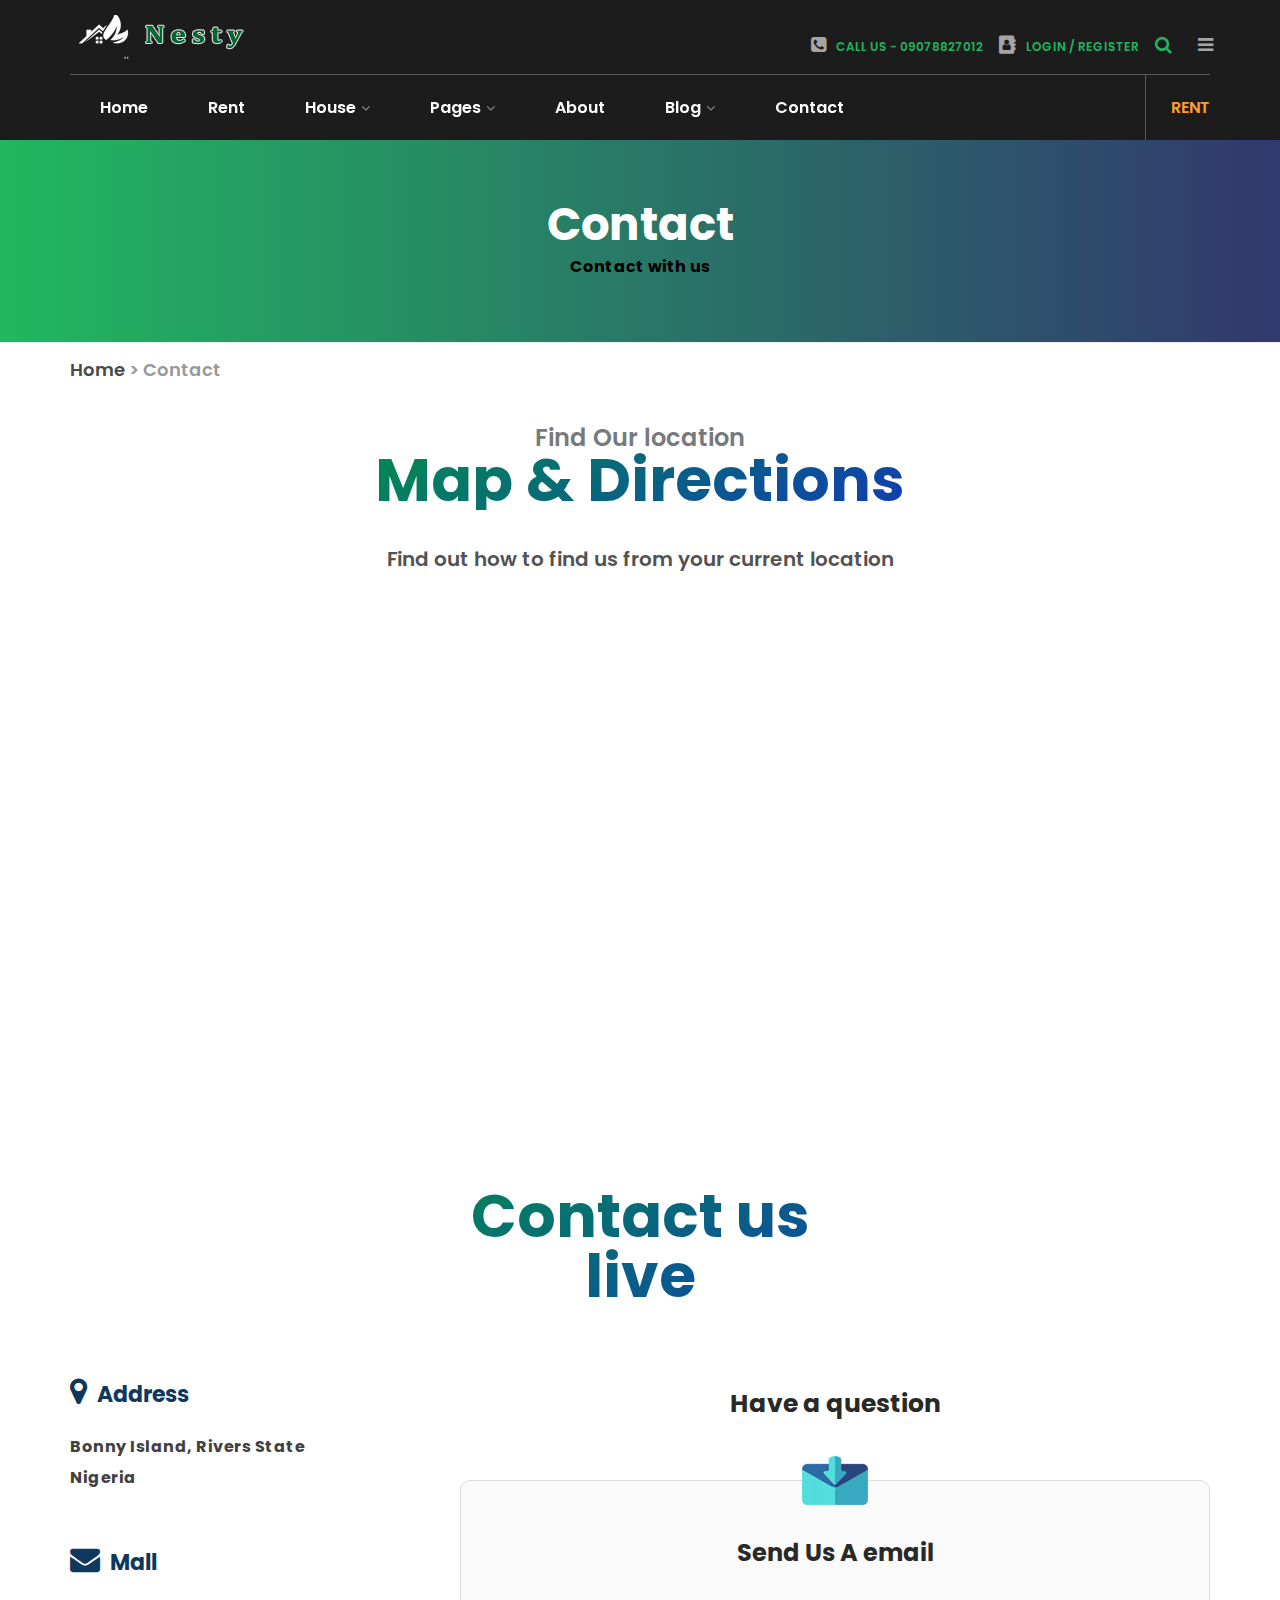
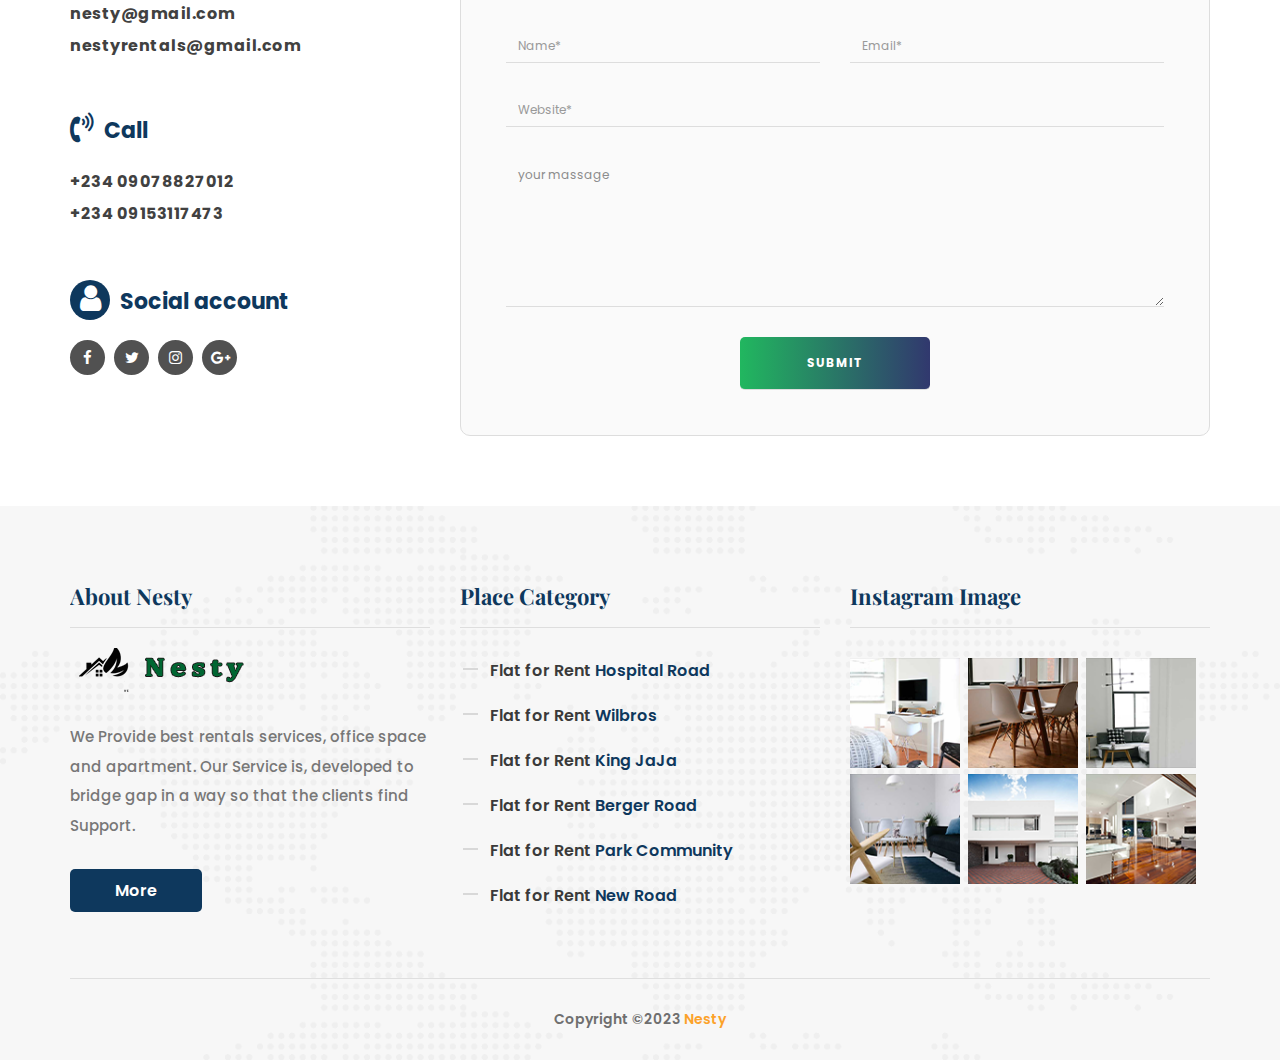
<file: contact.html>
<!doctype html>
<html class="no-js" lang="en">

<head>
    <!-- Basic Page Needs
    ================================================== -->
    <meta charset="utf-8">
    <meta http-equiv="X-UA-Compatible" content="IE=edge">

    <!-- Specific Meta
    ================================================== -->
    <meta name="viewport" content="width=device-width, initial-scale=1, maximum-scale=1">
    <meta name="description" content="glimmer is a modern presentation HTML5 Blog template.">
    <meta name="keywords" content="HTML5, Template, Design, Development, Blog" />
    <meta name="author" content="">

    <!-- Titles
    ================================================== -->
    <title>Contact</title>

    <!-- Favicons
    ================================================== -->
    <link rel="shortcut icon" href="assets/images/house-logo.png">
    <link rel="apple-touch-icon" href="assets/images/apple-touch-icon.png">
    <link rel="apple-touch-icon" sizes="72x72" href="images/apple-touch-icon-72x72.png">
    <link rel="apple-touch-icon" sizes="114x114" href="images/apple-touch-icon-114x114.png">

    <!-- Custom Font
    ================================================== -->
    <link href="https://fonts.googleapis.com/css?family=Playfair+Display:400,400i,700,700i,900,900i%7cPoppins:300,400,500,600,700" rel="stylesheet"> 
    
    <!-- CSS
    ================================================== -->
    <link rel="stylesheet" href="assets/css/plugins.css">
    <link rel="stylesheet" href="assets/css/colors.css">
    <link rel="stylesheet" href="style.css">
    <!-- Modernizr
    ================================================== -->
    <script src="assets/js/vendor/modernizr-2.8.3.min.js"></script>
</head>

<body>
    <!-- ====== Header Mobile area ====== -->
    <header class="mobile-header-area bg-nero hidden-md hidden-lg">
        <div class="container">
            <div class="row">
                <div class="col-xs-12 tb">
                    <div class="mobile-header-block">
                        <div class="menu-area tb-cell">
                            <!--Mobile Main Menu-->
                            <div class="mobile-menu-main hidden-md hidden-lg">
                                <div class="menucontent overlaybg"></div>
                                <div class="menuexpandermain slideRight">
                                    <a id="navtoggole-main" class="animated-arrow slideLeft menuclose">
                                        <span></span>
                                    </a>
                                    <span id="menu-marker"></span>
                                </div><!--/.menuexpandermain-->
                                <div id="mobile-main-nav" class="main-navigation slideLeft">
                                    <div class="menu-wrapper">
                                        <div id="main-mobile-container" class="menu-content clearfix"></div>
                                        <div class="left-content">
                                            <ul>
                                                <li>
                                                    <a href="#"><i class="fa fa-phone-square"></i>Call Us - 09078827012</a>
                                                </li>
                                                <li>
                                                    <a href="#" class="cd-signin"><i class="fa fa-address-book"></i>Login / Register</a>
                                                </li>
                                            </ul>
                                        </div><!-- /.left-content -->
                                    </div>
                                </div><!--/#mobile-main-nav-->
                            </div><!--/.mobile-menu-main-->
                        </div><!-- /.menu-area -->
                        <div class="logo-area tb-cell">
                            <div class="site-logo">
                                <a href="index.html">
                                    <img src="assets/images/logo.png" alt="site-logo" />
                                </a>
                            </div><!-- /.site-logo -->
                        </div><!-- /.logo-area -->
                        <div class="search-block tb-cell">
                            <a href="#" class="main-search"><i class="fa fa-search"></i></a>
                        </div><!-- /.search-block -->
                        <div class="additional-content tb-cell">
                            <a href="#" class="trigger-overlay"><i class="fa fa-sliders"></i></a>
                        </div><!-- /.additional-content -->
                    </div><!-- /.mobile-header-block -->
                </div><!-- /.col-md-12 -->
            </div><!-- /.row -->
        </div><!-- /.container -->
    </header><!-- /.mobile-header-area --> 

    <!-- ====== Header Top area ====== -->
    <header class="header-area bg-nero hidden-xs hidden-sm">
        <div class="container">
            <div class="header-top-content">
                <div class="row">
                    <div class="col-md-7 col-sm-7 mobile-center">
                        <div class="site-logo">
                            <a href="index.html">
                                <img src="assets/images/logo.png" alt="site-logo" />
                            </a>
                        </div><!-- /.site-logo -->
                    </div><!-- /.col-md-8 -->
                    <div class="col-md-5 col-sm-5 mobile-center">
                        <div class="left-content">
                            <ul>
                                <li>
                                    <a href="#"><i class="fa fa-phone-square"></i>Call Us - 09078827012</a>
                                </li>
                                <li>
                                    <a href="#" class="cd-signin"><i class="fa fa-address-book"></i>Login / Register</a>
                                </li>
                                <li>
                                    <a href="#" class="main-search"><i class="fa fa-search"></i></a>
                                </li>
                                <li>
                                    <a href="#" class="trigger-overlay"><i class="fa fa-bars"></i></a>
                                </li>
                            </ul>
                        </div><!-- /.left-content -->
                    </div><!-- /.col-md-4 -->
                </div><!-- /.row -->
            </div><!-- /.header-top-content -->
        </div><!-- /.container -->
    </header><!-- /.head-area -->

    <!-- ====== Header Bottom Content ====== -->
    <header class="header-bottom-content bg-nero hidden-xs hidden-sm">
        <div class="container">        
            <div class="row">
                <div class="col-md-10 col-sm-10">
                    <nav id="main-nav" class="site-navigation top-navigation">
                        <div class="menu-wrapper">
                            <div class="menu-content">
                                <ul class="menu-list">
                                    <li>
                                        <a href="index.html">Home</a>
                                       
                                    </li>
                                    <li>
                                        <a href="booking.html">Rent</a>
                                    </li>
                                    <li>
                                        <a href="#">House</a>
                                        <ul class="sub-menu">
                                            <li>
                                                <a href="apartment.html">All Apartment</a>
                                            </li>                                            
                                            <li>
                                                <a href="apartment-single.html">Apartment Single</a>
                                            </li>
                                        </ul>
                                    </li>
                                    <li>
                                        <a href="#">Pages</a>
                                        <ul class="sub-menu">
                                            <li>
                                                <a href="gallery.html">Our Gallery</a>
                                            </li>                                            
                                            <li>
                                                <a href="comming.html">Coming Soon</a>
                                            </li>                                            
                                            <li>
                                                <a href="404.html">404</a>
                                            </li>
                                        </ul>
                                    </li>
                                    <li>
                                        <a href="about.html">About</a>
                                    </li>
                                    <li>
                                        <a href="#">Blog</a>
                                        <ul class="sub-menu">
                                            <li>
                                                <a href="blog.html">Blog</a>
                                            </li>                                            
                                            <li>
                                                <a href="blog-single.html">Single Post</a>
                                            </li>
                                        </ul>
                                    </li>
                                    <li>
                                        <a href="contact.html">Contact</a>
                                    </li>
                                </ul> <!-- /.menu-list -->
                            </div> <!-- /.menu-content-->
                        </div> <!-- /.menu-wrapper --> 
                    </nav><!-- /.site-navigation --> 
                </div><!-- /.col-md-10 -->

                <div class="col-md-2 col-sm-2">
                    <div class="booking">
                        <span><a href="booking.html">Rent</a></span>
                    </div><!-- /.Booking -->
                </div><!-- /.col-md-2 -->
            </div><!-- /.row -->
        </div><!-- /.container -->
    </header><!-- /.header-bottom-content --> 

    <!-- ====== Header Overlay Content ====== -->
    <div class="header-overlay-content">
        <!-- overlay-menu-item -->
        <div class="overlay overlay-hugeinc gradient-transparent overlay-menu-item">
            <button type="button" class="overlay-close">Close</button>
            <nav>
                <ul class="overlay-menu">
                    <li><a href="#">Home</a></li>
                    <li><a href="#">About</a>
                        <ul class="sub-menu">
                            <li><a href="#">Home</a></li>
                            <li><a href="#">About</a></li>
                            <li><a href="#">Work</a></li>
                            <li><a href="#">Clients</a>
                                <ul class="sub-menu">
                                    <li><a href="#">Home</a></li>
                                    <li><a href="#">About</a></li>
                                    <li><a href="#">Work</a></li>
                                    <li><a href="#">Clients</a></li>
                                    <li><a href="#">Contact</a></li>
                                </ul>
                            </li>
                            <li><a href="#">Contact</a></li>
                        </ul>
                    </li>
                    <li><a href="#">Work</a></li>
                    <li><a href="#">Clients</a></li>
                    <li><a href="#">Contact</a></li>
                </ul>
            </nav>
        </div> <!-- /.overlay-menu-item -->

        <!-- header-search-content -->
        <div class="gradient-transparent overlay-search">
            <button type="button" class="overlay-close">Close</button>
            <div class="header-search-content">
                <div class="container">
                    <div class="row">
                        <div class="col-md-12">
                            <form action="#" method="get" class="searchform">
                                <div class="input-group" id="adv-search">
                                    <input type="text" class="form-controller" placeholder="Search for snippets" />
                                    <div class="input-group-btn">
                                        <div class="btn-group" role="group">
                                            <div class="dropdown dropdown-lg">
                                                <button type="button" class="btn btn-default dropdown-toggle" data-toggle="dropdown" aria-expanded="false">
                                                    <span class="fa fa-caret-down"></span>
                                                </button>
                                                <div class="dropdown-menu dropdown-menu-right" role="menu">
                                                    <div class="form-horizontal">
                                                        <div class="checkbox">
                                                            <label><input type="checkbox"> From Blog</label>
                                                        </div>
                                                        <div class="checkbox">
                                                            <label><input type="checkbox">Find Your Apartment</label>
                                                        </div>
                                                    </div>
                                                </div>
                                            </div>
                                            <button type="submit" class="btn btn-primary">
                                                <span class="fa fa-search" aria-hidden="true"></span>
                                            </button>
                                        </div>
                                    </div>
                                </div>
                            </form>
                        </div>
                    </div>
                </div>
            </div>
        </div><!-- /.header-search-content -->  

        <!-- Registrar Or Sign In-content -->
        <div class="cd-user-modal">
            <div class="cd-user-modal-container">
                <ul class="cd-switcher">
                    <li><a href="#0">Sign in</a></li>
                    <li><a href="#0">New account</a></li>
                </ul>

                <!-- log in form -->
                <div id="cd-login"> 
                    <form class="cd-form">
                        <p class="fieldset">
                            <label class="image-replace cd-email" for="signin-email">E-mail</label>
                            <input class="full-width has-padding has-border" id="signin-email" type="email" placeholder="E-mail">
                            <span class="cd-error-message">Error message here!</span>
                        </p>

                        <p class="fieldset">
                            <label class="image-replace cd-password" for="signin-password">Password</label>
                            <input class="full-width has-padding has-border" id="signin-password" type="text"  placeholder="Password">
                            <a href="#0" class="hide-password">Hide</a>
                            <span class="cd-error-message">Error message here!</span>
                        </p>

                        <p class="fieldset">
                            <input type="checkbox" id="remember-me" checked>
                            <label for="remember-me">Remember me</label>
                        </p>

                        <p class="fieldset">
                            <input class="full-width" type="submit" value="Login">
                        </p>
                    </form>
                    
                    <p class="cd-form-bottom-message">
                        <a href="#0">Forgot your password?</a>
                    </p>
                    <a href="#0" class="cd-close-form">Close</a>
                </div> <!-- cd-login -->

                <!-- sign up form -->
                <div id="cd-signup">
                    <form class="cd-form">
                        <p class="fieldset">
                            <label class="image-replace cd-username" for="signup-username">Username</label>
                            <input class="full-width has-padding has-border" id="signup-username" type="text" placeholder="Username">
                            <span class="cd-error-message">Error message here!</span>
                        </p>

                        <p class="fieldset">
                            <label class="image-replace cd-email" for="signup-email">E-mail</label>
                            <input class="full-width has-padding has-border" id="signup-email" type="email" placeholder="E-mail">
                            <span class="cd-error-message">Error message here!</span>
                        </p>

                        <p class="fieldset">
                            <label class="image-replace cd-password" for="signup-password">Password</label>
                            <input class="full-width has-padding has-border" id="signup-password" type="text"  placeholder="Password">
                            <a href="#0" class="hide-password">Hide</a>
                            <span class="cd-error-message">Error message here!</span>
                        </p>

                        <p class="fieldset">
                            <input type="checkbox" id="accept-terms">
                            <label for="accept-terms">I agree to the <a href="#0">Terms</a></label>
                        </p>

                        <p class="fieldset">
                            <input class="full-width has-padding" type="submit" value="Create account">
                        </p>
                    </form>

                    <a href="#0" class="cd-close-form">Close</a>
                </div> <!-- cd-signup -->
                
                <!-- reset password form -->
                <div id="cd-reset-password">
                    <p class="cd-form-message">Lost your password? Please enter your email address. You will receive a link to create a new password.</p>

                    <form class="cd-form">
                        <p class="fieldset">
                            <label class="image-replace cd-email" for="reset-email">E-mail</label>
                            <input class="full-width has-padding has-border" id="reset-email" type="email" placeholder="E-mail">
                            <span class="cd-error-message">Error message here!</span>
                        </p>
                        <p class="fieldset">
                            <input class="full-width has-padding" type="submit" value="Reset password">
                        </p>
                    </form>

                    <p class="cd-form-bottom-message"><a href="#0">Back to log-in</a></p>
                </div> <!-- cd-reset-password -->
                <a href="#0" class="cd-close-form">Close</a>
            </div> <!-- cd-user-modal-container -->
        </div> <!-- cd-user-modal -->
    </div><!-- /.header-overlay-content -->

    <!-- ====== Page Header ====== --> 
    <div class="page-header default-template-gradient">
        <div class="container">
            <div class="row">
                <div class="col-md-12">                
                    <h2 class="page-title">Contact</h2>
                    <p class="page-description">Contact with us</p>        
                </div><!-- /.col-md-12 -->
            </div><!-- /.row-->
        </div><!-- /.container-fluid -->           
    </div><!-- /.page-header -->

    <!-- ====== Breadcrumbs Area======= --> 
    <div class="breadcrumbs-area">
        <div class="container">
            <div class="row">
                <div class="col-md-12">
                    <div class="breadcrumbs">
                        <span class="first-item">
                         <a href="index01.html">Home</a></span>
                        <span class="separator">&gt;</span>
                        <span class="last-item">Contact</span>
                    </div>
                </div><!-- /.col-md-12 -->
            </div><!-- /.row -->
        </div><!-- /.container -->
    </div><!-- /.breadcrumbs-area -->

    <!-- ====== Map Area====== --> 
    <div class="map-area">
        <div class="container">
            <div class="row">
                <div class="col-md-12">
                    <div class="heading-content-one">
                       <h5>Find Our location</h5>
                       <h2 class="title default-text-gradient">Map &amp; Directions</h2>
                       <p>Find out how to find us from your current location</p>
                    </div><!-- /.about-heading-content -->
                    <div class="map-content">
                        <iframe height="550" src="https://maps.google.com/maps?width=600&amp;height=400&amp;hl=en&amp;q=Bonny Island&amp;t=&amp;z=14&amp;ie=UTF8&amp;iwloc=B&amp;output=embed" allowfullscreen="allowfullscreen"></iframe>
                    </div><!-- /.map-content -->
                </div><!-- /.col-md-12 -->
            </div><!-- /.row -->
        </div><!-- /.container -->
    </div><!-- /.map-content-area -->

    <!-- ====== Contact Us Area ====== --> 
    <div class="contact-us-area">
        <div class="container">
            <div class="row">
                <div class="col-md-12">
                    <div class="heading-content-one">
                        <h2 class="title default-text-gradient">Contact us<br/> live</h2>
                    </div><!-- /.heading-content-one -->
                </div><!-- /.col-md-12 -->
            </div><!-- /.row -->
            <div class="row">
                <div class="col-md-4">
                    <div class="contact-us-content-left">
                        <div class="contact">
                            <h4><i class="fa fa-map-marker"></i>Address</h4>
                            <p>Bonny Island, Rivers State  <br> Nigeria</p>
                        </div><!-- /.contact -->
                    
                        <div class="contact">
                            <h4><i class="fa fa-envelope"></i>Mall</h4>
                            <p>nesty@gmail.com <br> nestyrentals@gmail.com</p>
                        </div><!-- /.contact -->
                
                    
                        <div class="contact">
                            <h4><i class="fa fa-volume-control-phone"></i>Call</h4>
                            <p>+234 09078827012 <br> +234 09153117473</p>
                        </div><!-- /.contact -->
                    
                        <div class="contact">
                            <h4><i class="fa fa-user"></i>Social account</h4>
                            <div class="social-icon">
                                <a href="#"><i class="fa fa-facebook"></i></a>
                                <a href="#"><i class="fa fa-twitter"></i></a>
                                <a href="#"><i class="fa fa-instagram"></i></a>
                                <a href="#"><i class="fa fa-google-plus"></i></a>
                            </div><!-- /.Social-icon -->
                        </div><!-- /.contact -->
                    </div><!-- /.contactus-content-left -->
                </div><!-- /.col-md-4 -->
                
                <div class="col-md-8">
                    <div class="contact-us-content-right">
                        <form action="#">
                            <h3>Have a question</h3>
                            <img src="assets/images/envelope.jpg" alt="envelope" />
                            <div class="input-content clearfix">
                                <h4>Send Us A email</h4>
                                <div class="row">
                                    <div class="col-sm-6">
                                        <input type="text" placeholder="Name*" class="form-control">
                                    </div><!-- /.col-sm-6 -->
                                    <div class="col-sm-6">
                                        <input type="email" placeholder="Email*" class="form-control Email">
                                    </div><!-- /.col-sm-6 -->
                                    <div class="col-md-12">
                                        <input type="search" placeholder="Website*" class="form-control website">
                                    </div><!-- /.col-md-12 -->
                                    <div class="col-md-12">
                                        <textarea rows="2" cols="80">your massage</textarea>
                                    </div><!-- /.col-md-12 -->
                                </div><!-- /.row -->
                                <div class="subimt-button clearfix">
                                    <input type="submit" value="Submit" class="submit default-template-gradient">
                                </div><!-- /.subimt -->
                            </div><!-- /.input-content -->
                        </form>
                    </div><!-- /.contactus-content-right -->
                </div><!-- /.col-md-8 -->
            </div><!-- /.row -->
        </div><!-- /.container -->
    </div><!-- /.contact-us-area -->
    
    <!-- ======footer-area======= --> 
    <footer class="footer-area bg-gray-color" style="background-image:url(assets/images/footer-bg.png)">
        <div class="container">
            <div class="row">
                <div class="col-md-4">
                    <div class="widget widget_about nevy-color">    
                        <div class="widget-title-area">
                            <h3 class="widget-title">
                                About Nesty
                            </h3><!-- /.widget-title -->
                        </div><!-- /.widget-title-area -->
                        <div class="widget-about-content">
                            <img src="assets/images/footer-logo.png" alt="house" />
                            <p>We Provide best rentals services, office space and apartment. Our Service is, developed to bridge gap in a way so that the clients find  Support.</p>
                            <a href="about.html" class="button">More</a>
                        </div><!-- /.widget-content -->
                    </div><!-- /.widget widget_about -->
                </div><!-- /.col-md-4 -->
                <div class="col-md-4">
                    <div class="widget widget_place_category nevy-color">
                        <div class="widget-title-area">
                            <h3 class="widget-title">Place Category</h3><!-- /.widget-title -->
                        </div><!-- /.widget-title-area -->
                        <ul>
                            <li>Flat for Rent <a href="#">Hospital Road</a></li>
                            <li>Flat for Rent <a href="#">Wilbros</a></li>
                            <li>Flat for Rent <a href="#">King JaJa</a></li>
                            <li>Flat for Rent <a href="#">Berger Road</a></li>
                            <li>Flat for Rent <a href="#">Park Community</a></li>
                            <li>Flat for Rent <a href="#">New Road</a></li>
                        </ul> 
                    </div><!-- /.widget -->
                </div><!-- /.col-md-4 -->
                <div class="col-md-4">
                    <div class="widget widget_instagram nevy-color">
                        <div class="widget-title-area">
                            <h3 class="widget-title">Instagram Image</h3><!-- /.widget-title -->
                        </div><!-- /.widget-title-area -->
                        <div class="instagram-image-content">
                            <a href="#"><img src="assets/images/instagram/instagram-one.png" alt="" /></a>
                            <a href="#"><img src="assets/images/instagram/instagram-two.png" alt="" /></a>
                            <a href="#"><img src="assets/images/instagram/instagram-three.png" alt="" /></a>
                            <a href="#"><img src="assets/images/instagram/instagram-four.png" alt="" /></a>
                            <a href="#"><img src="assets/images/instagram/instagram-five.png" alt="" /></a>
                            <a href="#"><img src="assets/images/instagram/instagram-six.png" alt="" /></a>

                        </div><!-- /.instagram-image-content -->
                    </div><!-- /.widget -->
                </div><!-- /.col-md-4 -->
            </div><!-- /.row -->
            <div class="row">
                <div class="col-md-12">
                    <div class="bottom-content">
                        <p>Copyright  &copy;2023 <a href="#">Nesty</a></p>
                    </div><!-- /.bottom-top-content -->
                </div><!-- /.col-md-12 -->
            </div><!-- /.row -->
        </div><!-- /.container -->
    </footer><!-- /.footer-area -->

    <!-- All The JS Files
    ================================================== --> 
    <script src="assets/js/vendor/jquery-1.12.4.min.js"></script>
    <script src="assets/js/plugins.js"></script>
    <script src="assets/js/main.js"></script> <!-- main-js -->
</body>
</html>
</file>
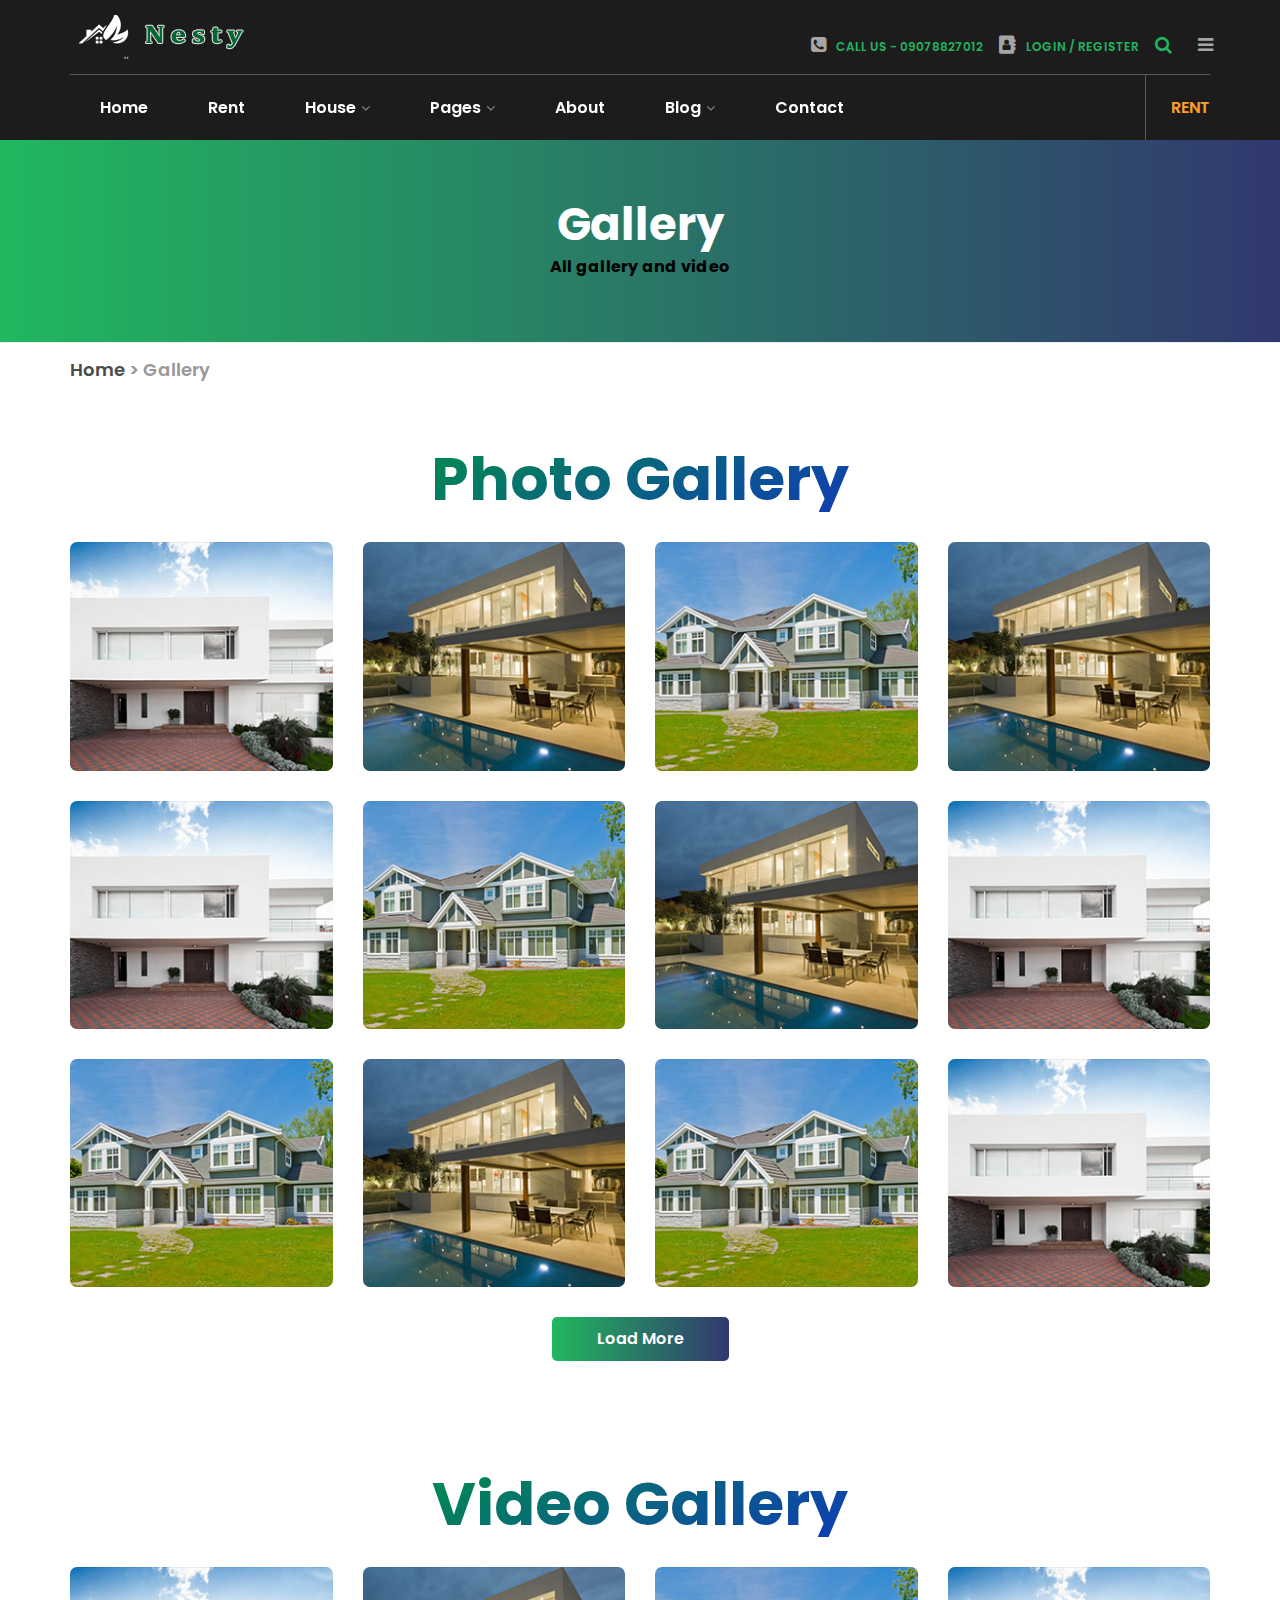
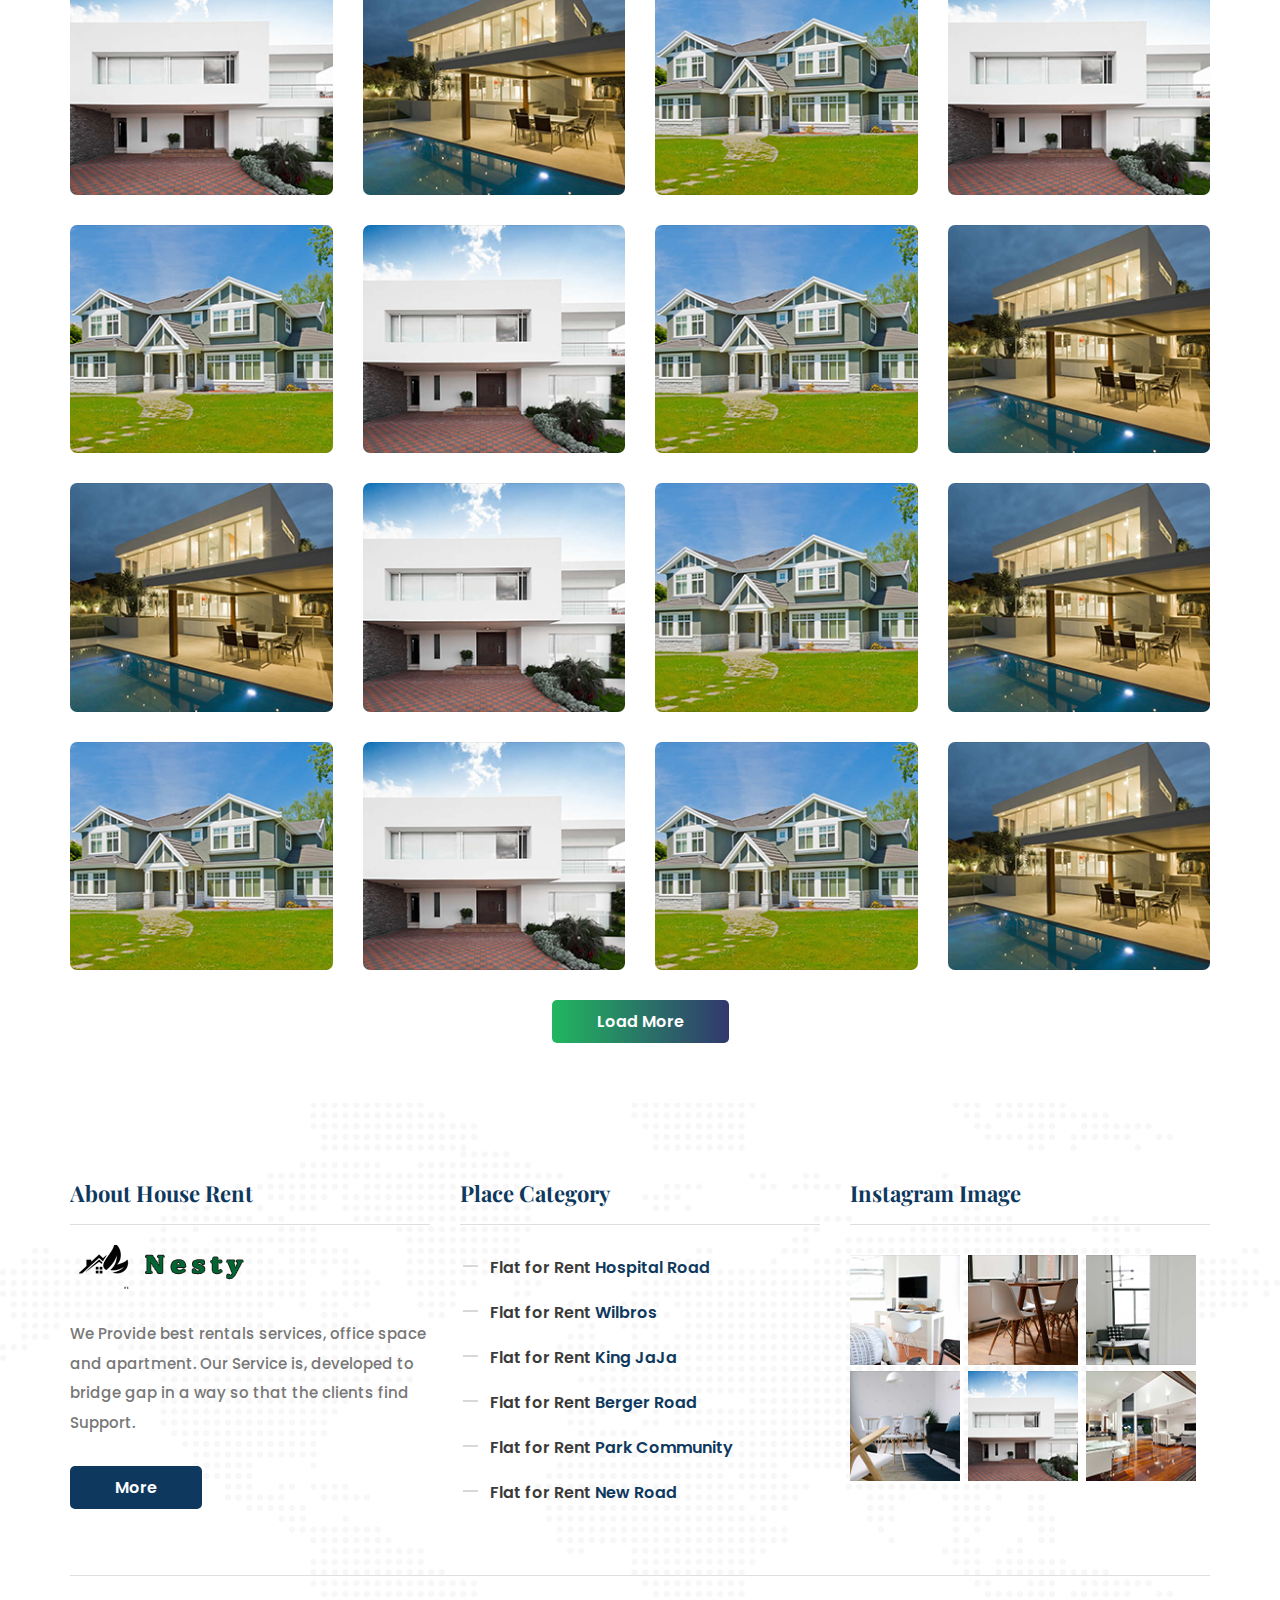
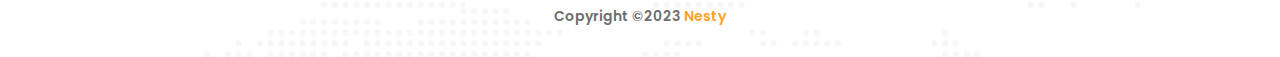
<file: gallery.html>
<!doctype html>
<html class="no-js" lang="en">

<head>
	<!-- Basic Page Needs
	================================================== -->
	<meta charset="utf-8">
	<meta http-equiv="X-UA-Compatible" content="IE=edge">

	<!-- Specific Meta
	================================================== -->
	<meta name="viewport" content="width=device-width, initial-scale=1, maximum-scale=1">
	<meta name="description" content="glimmer is a modern presentation HTML5 Blog template.">
	<meta name="keywords" content="HTML5, Template, Design, Development, Blog" />
	<meta name="author" content="">

	<!-- Titles
	================================================== -->
	<title>Gallery</title>

	<!-- Favicons
	================================================== -->
	<link rel="shortcut icon" href="assets/images/house-logo.png">
	<link rel="apple-touch-icon" href="assets/images/apple-touch-icon.png">
	<link rel="apple-touch-icon" sizes="72x72" href="images/apple-touch-icon-72x72.png">
	<link rel="apple-touch-icon" sizes="114x114" href="images/apple-touch-icon-114x114.png">

	<!-- Custom Font
	================================================== -->
	<link href="https://fonts.googleapis.com/css?family=Playfair+Display:400,400i,700,700i,900,900i%7cPoppins:300,400,500,600,700" rel="stylesheet">  
	
	<!-- CSS
	================================================== -->
	<link rel="stylesheet" href="assets/css/plugins.css">
    <link rel="stylesheet" href="assets/css/colors.css">
	<link rel="stylesheet" href="style.css">
	<!-- Modernizr
	================================================== -->
	<script src="assets/js/vendor/modernizr-2.8.3.min.js"></script>
</head>

<body>
    <!-- ====== Header Mobile area ====== -->
    <header class="mobile-header-area bg-nero hidden-md hidden-lg">
        <div class="container">
            <div class="row">
                <div class="col-xs-12 tb">
                    <div class="mobile-header-block">
                        <div class="menu-area tb-cell">
                            <!--Mobile Main Menu-->
                            <div class="mobile-menu-main hidden-md hidden-lg">
                                <div class="menucontent overlaybg"></div>
                                <div class="menuexpandermain slideRight">
                                    <a id="navtoggole-main" class="animated-arrow slideLeft menuclose">
                                        <span></span>
                                    </a>
                                    <span id="menu-marker"></span>
                                </div><!--/.menuexpandermain-->
                                <div id="mobile-main-nav" class="main-navigation slideLeft">
                                    <div class="menu-wrapper">
                                        <div id="main-mobile-container" class="menu-content clearfix"></div>
                                        <div class="left-content">
                                            <ul>
                                                <li>
                                                    <a href="#"><i class="fa fa-phone-square"></i>Call Us - 09078827012</a>
                                                </li>
                                                <li>
                                                    <a href="#" class="cd-signin"><i class="fa fa-address-book"></i>Login / Register</a>
                                                </li>
                                            </ul>
                                        </div><!-- /.left-content -->
                                    </div>
                                </div><!--/#mobile-main-nav-->
                            </div><!--/.mobile-menu-main-->
                        </div><!-- /.menu-area -->
                        <div class="logo-area tb-cell">
                            <div class="site-logo">
                                <a href="index.html">
                                    <img src="assets/images/logo.png" alt="site-logo" />
                                </a>
                            </div><!-- /.site-logo -->
                        </div><!-- /.logo-area -->
                        <div class="search-block tb-cell">
                            <a href="#" class="main-search"><i class="fa fa-search"></i></a>
                        </div><!-- /.search-block -->
                        <div class="additional-content tb-cell">
                            <a href="#" class="trigger-overlay"><i class="fa fa-sliders"></i></a>
                        </div><!-- /.additional-content -->
                    </div><!-- /.mobile-header-block -->
                </div><!-- /.col-md-12 -->
            </div><!-- /.row -->
        </div><!-- /.container -->
    </header><!-- /.mobile-header-area --> 

    <!-- ====== Header Top area ====== -->
    <header class="header-area bg-nero hidden-xs hidden-sm">
        <div class="container">
            <div class="header-top-content">
                <div class="row">
                    <div class="col-md-7 col-sm-7 mobile-center">
                        <div class="site-logo">
                            <a href="index.html">
                                <img src="assets/images/logo.png" alt="site-logo" />
                            </a>
                        </div><!-- /.site-logo -->
                    </div><!-- /.col-md-8 -->
                    <div class="col-md-5 col-sm-5 mobile-center">
                        <div class="left-content">
                            <ul>
                                <li>
                                    <a href="#"><i class="fa fa-phone-square"></i>Call Us - 09078827012</a>
                                </li>
                                <li>
                                    <a href="#" class="cd-signin"><i class="fa fa-address-book"></i>Login / Register</a>
                                </li>
                                <li>
                                    <a href="#" class="main-search"><i class="fa fa-search"></i></a>
                                </li>
                                <li>
                                    <a href="#" class="trigger-overlay"><i class="fa fa-bars"></i></a>
                                </li>
                            </ul>
                        </div><!-- /.left-content -->
                    </div><!-- /.col-md-4 -->
                </div><!-- /.row -->
            </div><!-- /.header-top-content -->
        </div><!-- /.container -->
    </header><!-- /.head-area -->

    <!-- ====== Header Bottom Content ====== -->
    <header class="header-bottom-content bg-nero hidden-xs hidden-sm">
        <div class="container">        
            <div class="row">
                <div class="col-md-10 col-sm-10">
                    <nav id="main-nav" class="site-navigation top-navigation">
                        <div class="menu-wrapper">
                            <div class="menu-content">
                                <ul class="menu-list">
                                    <li>
                                        <a href="index.html">Home</a>
                                        
                                    </li>
                                    <li>
                                        <a href="booking.html">Rent</a>
                                    </li>
                                    <li>
                                        <a href="#">House</a>
                                        <ul class="sub-menu">
                                            <li>
                                                <a href="apartment.html">All Apartment</a>
                                            </li>                                            
                                            <li>
                                                <a href="apartment-single.html">Apartment Single</a>
                                            </li>
                                        </ul>
                                    </li>
                                    <li>
                                        <a href="#">Pages</a>
                                        <ul class="sub-menu">
                                            <li>
                                                <a href="gallery.html">Our Gallery</a>
                                            </li>                                            
                                            <li>
                                                <a href="comming.html">Coming Soon</a>
                                            </li>                                            
                                            <li>
                                                <a href="404.html">404</a>
                                            </li>
                                        </ul>
                                    </li>
                                    <li>
                                        <a href="about.html">About</a>
                                    </li>
                                    <li>
                                        <a href="#">Blog</a>
                                        <ul class="sub-menu">
                                            <li>
                                                <a href="blog.html">Blog</a>
                                            </li>                                            
                                            <li>
                                                <a href="blog-single.html">Single Post</a>
                                            </li>
                                        </ul>
                                    </li>
                                    <li>
                                        <a href="contact.html">Contact</a>
                                    </li>
                                </ul> <!-- /.menu-list -->
                            </div> <!-- /.menu-content-->
                        </div> <!-- /.menu-wrapper --> 
                    </nav><!-- /.site-navigation --> 
                </div><!-- /.col-md-10 -->

                <div class="col-md-2 col-sm-2">
                    <div class="booking">
                        <span><a href="booking.html">Rent</a></span>
                    </div><!-- /.Booking -->
                </div><!-- /.col-md-2 -->
            </div><!-- /.row -->
        </div><!-- /.container -->
    </header><!-- /.header-bottom-content --> 

    <!-- ====== Header Overlay Content ====== -->
    <div class="header-overlay-content">
        <!-- overlay-menu-item -->
        <div class="overlay overlay-hugeinc gradient-transparent overlay-menu-item">
            <button type="button" class="overlay-close">Close</button>
            <nav>
                <ul class="overlay-menu">
                    <li><a href="#">Home</a></li>
                    <li><a href="#">About</a>
                        <ul class="sub-menu">
                            <li><a href="#">Home</a></li>
                            <li><a href="#">About</a></li>
                            <li><a href="#">Work</a></li>
                            <li><a href="#">Clients</a>
                                <ul class="sub-menu">
                                    <li><a href="#">Home</a></li>
                                    <li><a href="#">About</a></li>
                                    <li><a href="#">Work</a></li>
                                    <li><a href="#">Clients</a></li>
                                    <li><a href="#">Contact</a></li>
                                </ul>
                            </li>
                            <li><a href="#">Contact</a></li>
                        </ul>
                    </li>
                    <li><a href="#">Work</a></li>
                    <li><a href="#">Clients</a></li>
                    <li><a href="#">Contact</a></li>
                </ul>
            </nav>
        </div> <!-- /.overlay-menu-item -->

        <!-- header-search-content -->
        <div class="gradient-transparent overlay-search">
            <button type="button" class="overlay-close">Close</button>
            <div class="header-search-content">
                <div class="container">
                    <div class="row">
                        <div class="col-md-12">
                            <form action="#" method="get" class="searchform">
                                <div class="input-group" id="adv-search">
                                    <input type="text" class="form-controller" placeholder="Search for snippets" />
                                    <div class="input-group-btn">
                                        <div class="btn-group" role="group">
                                            <div class="dropdown dropdown-lg">
                                                <button type="button" class="btn btn-default dropdown-toggle" data-toggle="dropdown" aria-expanded="false">
                                                    <span class="fa fa-caret-down"></span>
                                                </button>
                                                <div class="dropdown-menu dropdown-menu-right" role="menu">
                                                    <div class="form-horizontal">
                                                        <div class="checkbox">
                                                            <label><input type="checkbox"> From Blog</label>
                                                        </div>
                                                        <div class="checkbox">
                                                            <label><input type="checkbox">Find Your Apartment</label>
                                                        </div>
                                                    </div>
                                                </div>
                                            </div>
                                            <button type="submit" class="btn btn-primary">
                                                <span class="fa fa-search" aria-hidden="true"></span>
                                            </button>
                                        </div>
                                    </div>
                                </div>
                            </form>
                        </div>
                    </div>
                </div>
            </div>
        </div><!-- /.header-search-content -->  

        <!-- Registrar Or Sign In-content -->
        <div class="cd-user-modal">
            <div class="cd-user-modal-container">
                <ul class="cd-switcher">
                    <li><a href="#0">Sign in</a></li>
                    <li><a href="#0">New account</a></li>
                </ul>

                <!-- log in form -->
                <div id="cd-login"> 
                    <form class="cd-form">
                        <p class="fieldset">
                            <label class="image-replace cd-email" for="signin-email">E-mail</label>
                            <input class="full-width has-padding has-border" id="signin-email" type="email" placeholder="E-mail">
                            <span class="cd-error-message">Error message here!</span>
                        </p>

                        <p class="fieldset">
                            <label class="image-replace cd-password" for="signin-password">Password</label>
                            <input class="full-width has-padding has-border" id="signin-password" type="text"  placeholder="Password">
                            <a href="#0" class="hide-password">Hide</a>
                            <span class="cd-error-message">Error message here!</span>
                        </p>

                        <p class="fieldset">
                            <input type="checkbox" id="remember-me" checked>
                            <label for="remember-me">Remember me</label>
                        </p>

                        <p class="fieldset">
                            <input class="full-width" type="submit" value="Login">
                        </p>
                    </form>
                    
                    <p class="cd-form-bottom-message">
                        <a href="#0">Forgot your password?</a>
                    </p>
                    <a href="#0" class="cd-close-form">Close</a>
                </div> <!-- cd-login -->

                <!-- sign up form -->
                <div id="cd-signup">
                    <form class="cd-form">
                        <p class="fieldset">
                            <label class="image-replace cd-username" for="signup-username">Username</label>
                            <input class="full-width has-padding has-border" id="signup-username" type="text" placeholder="Username">
                            <span class="cd-error-message">Error message here!</span>
                        </p>

                        <p class="fieldset">
                            <label class="image-replace cd-email" for="signup-email">E-mail</label>
                            <input class="full-width has-padding has-border" id="signup-email" type="email" placeholder="E-mail">
                            <span class="cd-error-message">Error message here!</span>
                        </p>

                        <p class="fieldset">
                            <label class="image-replace cd-password" for="signup-password">Password</label>
                            <input class="full-width has-padding has-border" id="signup-password" type="text"  placeholder="Password">
                            <a href="#0" class="hide-password">Hide</a>
                            <span class="cd-error-message">Error message here!</span>
                        </p>

                        <p class="fieldset">
                            <input type="checkbox" id="accept-terms">
                            <label for="accept-terms">I agree to the <a href="#0">Terms</a></label>
                        </p>

                        <p class="fieldset">
                            <input class="full-width has-padding" type="submit" value="Create account">
                        </p>
                    </form>

                    <a href="#0" class="cd-close-form">Close</a>
                </div> <!-- cd-signup -->
                
                <!-- reset password form -->
                <div id="cd-reset-password">
                    <p class="cd-form-message">Lost your password? Please enter your email address. You will receive a link to create a new password.</p>

                    <form class="cd-form">
                        <p class="fieldset">
                            <label class="image-replace cd-email" for="reset-email">E-mail</label>
                            <input class="full-width has-padding has-border" id="reset-email" type="email" placeholder="E-mail">
                            <span class="cd-error-message">Error message here!</span>
                        </p>
                        <p class="fieldset">
                            <input class="full-width has-padding" type="submit" value="Reset password">
                        </p>
                    </form>

                    <p class="cd-form-bottom-message"><a href="#0">Back to log-in</a></p>
                </div> <!-- cd-reset-password -->
                <a href="#0" class="cd-close-form">Close</a>
            </div> <!-- cd-user-modal-container -->
        </div> <!-- cd-user-modal -->
    </div><!-- /.header-overlay-content -->

    <!-- ====== Page Header ====== --> 
    <div class="page-header default-template-gradient">
        <div class="container">
            <div class="row">
                <div class="col-md-12">                
                    <h2 class="page-title">Gallery</h2>
                    <p class="page-description">All gallery and video</p>        
                </div><!-- /.col-md-12 -->
            </div><!-- /.row-->
        </div><!-- /.container-fluid -->           
    </div><!-- /.page-header -->

    <!-- ====== Breadcrumbs Area======= --> 
    <div class="breadcrumbs-area">
        <div class="container">
            <div class="row">
                <div class="col-md-12">
                    <div class="breadcrumbs">
                        <span class="first-item">
                            <a href="index.html">Home</a></span>
                        <span class="separator">&gt;</span>
                        <span class="last-item">Gallery</span>
                    </div>
                </div><!-- /.col-md-12 -->
            </div><!-- /.row -->
        </div><!-- /.container -->
    </div><!-- /.breadcrumbs-area -->

	<!-- ====== Photo Gallery Area ====== --> 
	<div class="photo-gallery-area">
	    <div class="container">
	        <div class="col-md-12">
	            <div class="heading-content-two text-center">
	                <h2 class="title default-text-gradient">Photo Gallery</h2>
	            </div><!-- /.photo-heading-content -->
	        </div><!-- /.col-md-12 -->
	        <div class="row">
	            <div class="col-md-3 col-sm-6 col-xs-6">
                    <div class="gallery-image-content">
                        <img src="assets/images/gallery/gallery.jpg" alt="blog" />
                        <div class="overlay-background gradient-transparent"> 
                            <a href="assets/images/gallery/gallery.jpg" class="image-pop-up">
                                <span><i class="fa fa-picture-o"></i>Apartment</span>
                            </a><!-- /.hover-content -->
                        </div><!-- /.hover-content -->

                    </div><!-- /.image-content -->
	            </div><!-- /.col-md-3 -->
	            <div class="col-md-3 col-sm-6 col-xs-6">
                    <div class="gallery-image-content">
                        <img src="assets/images/gallery/galllery.jpg" alt="blog" />
                        <div class="overlay-background gradient-transparent"> 
                            <a href="assets/images/gallery/galllery.jpg" class="image-pop-up">
                                <span><i class="fa fa-picture-o"></i>Apartment</span>
                            </a><!-- /.hover-content -->
                        </div><!-- /.hover-content -->
                    </div><!-- /.image-content -->
	            </div><!-- /.col-md-3 -->
	            <div class="col-md-3 col-sm-6 col-xs-6">
                    <div class="gallery-image-content">
                        <img src="assets/images/gallery/gallerys.jpg" alt="blog" />
                        <div class="overlay-background gradient-transparent"> 
                            <a href="assets/images/gallery/gallerys.jpg" class="image-pop-up">
                                <span><i class="fa fa-picture-o"></i>Apartment</span>
                            </a><!-- /.hover-content -->
                        </div><!-- /.hover-content -->
                    </div><!-- /.image-content -->
	            </div><!-- /.col-md-3 -->
	            <div class="col-md-3 col-sm-6 col-xs-6">
                    <div class="gallery-image-content">
                        <img src="assets/images/gallery/galllery.jpg" alt="blog" />
                        <div class="overlay-background gradient-transparent"> 
                            <a href="assets/images/gallery/galllery.jpg" class="image-pop-up">
                                <span><i class="fa fa-picture-o"></i>Apartment</span>
                            </a><!-- /.hover-content -->
                        </div><!-- /.hover-content -->
                    </div><!-- /.image-content -->
	            </div><!-- /.col-md-3 -->
	            <div class="clearfix"></div>
	            <div class="col-md-3 col-sm-6 col-xs-6">
                    <div class="gallery-image-content">
                        <img src="assets/images/gallery/gallery.jpg" alt="blog" />
                        <div class="overlay-background gradient-transparent"> 
                            <a href="assets/images/gallery/gallery.jpg" class="image-pop-up">
                                <span><i class="fa fa-picture-o"></i>Apartment</span>
                            </a><!-- /.hover-content -->
                        </div><!-- /.hover-content -->
                    </div><!-- /.image-content -->
	            </div><!-- /.col-md-3 -->
	             <div class="col-md-3 col-sm-6 col-xs-6">
                    <div class="gallery-image-content">
                        <img src="assets/images/gallery/gallerys.jpg" alt="blog" />
                        <div class="overlay-background gradient-transparent"> 
                            <a href="assets/images/gallery/gallerys.jpg" class="image-pop-up">
                                <span><i class="fa fa-picture-o"></i>Apartment</span>
                            </a><!-- /.hover-content -->
                        </div><!-- /.hover-content -->
                    </div><!-- /.image-content -->
	            </div><!-- /.col-md-3 -->
	            <div class="col-md-3 col-sm-6 col-xs-6">
                    <div class="gallery-image-content">
                        <img src="assets/images/gallery/galllery.jpg" alt="blog" />
                        <div class="overlay-background gradient-transparent"> 
                            <a href="assets/images/gallery/gallery.jpg" class="image-pop-up">
                                <span><i class="fa fa-picture-o"></i>Apartment</span>
                            </a><!-- /.hover-content -->
                        </div><!-- /.hover-content -->
                    </div><!-- /.image-content -->
	            </div><!-- /.col-md-3 -->
	            <div class="col-md-3 col-sm-6 col-xs-6">
                    <div class="gallery-image-content">
                        <img src="assets/images/gallery/gallery.jpg" alt="blog" />
                        <div class="overlay-background gradient-transparent"> 
                            <a href="assets/images/gallery/gallery.jpg" class="image-pop-up">
                                <span><i class="fa fa-picture-o"></i>Apartment</span>
                            </a><!-- /.hover-content -->
                        </div><!-- /.hover-content -->
                    </div><!-- /.image-content -->
	            </div><!-- /.col-md-3 -->
	            <div class="clearfix"></div>
	            <div class="col-md-3 col-sm-6 col-xs-6">
                    <div class="gallery-image-content">
                        <img src="assets/images/gallery/gallerys.jpg" alt="blog" />
                        <div class="overlay-background gradient-transparent"> 
                            <a href="assets/images/gallery/gallerys.jpg" class="image-pop-up">
                                <span><i class="fa fa-picture-o"></i>Apartment</span>
                            </a><!-- /.hover-content -->
                        </div><!-- /.hover-content -->
                    </div><!-- /.image-content -->
	            </div><!-- /.col-md-3 -->
	            <div class="col-md-3 col-sm-6 col-xs-6">
                    <div class="gallery-image-content">
                        <img src="assets/images/gallery/galllery.jpg" alt="blog" />
                        <div class="overlay-background gradient-transparent"> 
                            <a href="assets/images/gallery/galllery.jpg" class="image-pop-up">
                                <span><i class="fa fa-picture-o"></i>Apartment</span>
                            </a><!-- /.hover-content -->
                        </div><!-- /.hover-content -->
                    </div><!-- /.image-content -->
	            </div><!-- /.col-md-3 -->
	            <div class="col-md-3 col-sm-6 col-xs-6">
                    <div class="gallery-image-content">
                        <img src="assets/images/gallery/gallerys.jpg" alt="blog" />
                        <div class="overlay-background gradient-transparent"> 
                            <a href="assets/images/gallery/gallerys.jpg" class="image-pop-up">
                                <span><i class="fa fa-picture-o"></i>Apartment</span>
                            </a><!-- /.hover-content -->
                        </div><!-- /.hover-content -->
                    </div><!-- /.image-content -->
	            </div><!-- /.col-md-3 -->
	            <div class="col-md-3 col-sm-6 col-xs-6">
                    <div class="gallery-image-content">
                        <img src="assets/images/gallery/gallery.jpg" alt="blog" />
                        <div class="overlay-background gradient-transparent"> 
                            <a href="assets/images/gallery/gallery.jpg" class="image-pop-up">
                               <span><i class="fa fa-picture-o"></i>Apartment</span>
                            </a><!-- /.hover-content -->
                        </div><!-- /.hover-content -->
                    </div><!-- /.image-content -->
	            </div><!-- /.col-md-3 -->
	        </div><!-- /.row -->   
	        <a href="#" class="button nevy-button button-radius default-template-gradient">load more</a>
	    </div><!-- /.container -->
	</div><!-- /.photo-gallery-area-->

	<!-- ====== Video Gallery Area ====== -->  
    <div class="photo-gallery-area">
        <div class="container">
            <div class="col-md-12">
                <div class="heading-content-two text-center">
                    <h2 class="title default-text-gradient">Video Gallery</h2>
                </div><!-- /.photo-heading-content -->
            </div><!-- /.col-md-12 -->
            <div class="row">
                <div class="col-md-3 col-sm-6 col-xs-6">
                    <div class="gallery-image-content">
                        <img src="assets/images/gallery/gallery.jpg" alt="blog" />
                        <div class="overlay-background gradient-transparent"> 
                            <a href="assets/images/gallery/architecture_-_55538 (540p).mp4" class="video-pop-up">
                                <span><i class="fa fa-play"></i>Apartment</span>
                            </a><!-- /.hover-content -->
                        </div><!-- /.hover-content -->

                    </div><!-- /.image-content -->
                </div><!-- /.col-md-3 -->
                <div class="col-md-3 col-sm-6 col-xs-6">
                    <div class="gallery-image-content">
                        <img src="assets/images/gallery/galllery.jpg" alt="blog" />
                        <div class="overlay-background gradient-transparent"> 
                            <a href="assets/images/gallery/154852 (1080p).mp4" class="video-pop-up">
                                <span><i class="fa fa-play"></i>Apartment</span>
                            </a><!-- /.hover-content -->
                        </div><!-- /.hover-content -->
                    </div><!-- /.image-content -->
                </div><!-- /.col-md-3 -->
                <div class="col-md-3 col-sm-6 col-xs-6">
                    <div class="gallery-image-content">
                        <img src="assets/images/gallery/gallerys.jpg" alt="blog" />
                        <div class="overlay-background gradient-transparent"> 
                            <a href="assets/images/gallery/160032 (540p).mp4" class="video-pop-up">
                                <span><i class="fa fa-play"></i>Apartment</span>
                            </a><!-- /.hover-content -->
                        </div><!-- /.hover-content -->
                    </div><!-- /.image-content -->
                </div><!-- /.col-md-3 -->
                <div class="col-md-3 col-sm-6 col-xs-6">
                    <div class="gallery-image-content">
                        <img src="assets/images/gallery/gallery.jpg" alt="blog" />
                        <div class="overlay-background gradient-transparent"> 
                            <a href="assets/images/gallery/172861 (540p).mp4" class="video-pop-up">
                                <span><i class="fa fa-play"></i>Apartment</span>
                            </a><!-- /.hover-content -->
                        </div><!-- /.hover-content -->
                    </div><!-- /.image-content -->
                </div><!-- /.col-md-3 -->
                <div class="clearfix"></div>
                <div class="col-md-3 col-sm-6 col-xs-6">
                    <div class="gallery-image-content">
                        <img src="assets/images/gallery/gallerys.jpg" alt="blog" />
                        <div class="overlay-background gradient-transparent"> 
                            <a href="assets/images/gallery/house_-_55529 (540p).mp4" class="video-pop-up">
                                <span><i class="fa fa-play"></i>Apartment</span>
                            </a><!-- /.hover-content -->
                        </div><!-- /.hover-content -->
                    </div><!-- /.image-content -->
                </div><!-- /.col-md-3 -->
                 <div class="col-md-3 col-sm-6 col-xs-6">
                    <div class="gallery-image-content">
                        <img src="assets/images/gallery/gallery.jpg" alt="blog" />
                        <div class="overlay-background gradient-transparent"> 
                            <a href="assets/images/gallery/architecture_-_55538 (540p).mp4" class="video-pop-up">
                                <span><i class="fa fa-play"></i>Apartment</span>
                            </a><!-- /.hover-content -->
                        </div><!-- /.hover-content -->
                    </div><!-- /.image-content -->
                </div><!-- /.col-md-3 -->
                <div class="col-md-3 col-sm-6 col-xs-6">
                    <div class="gallery-image-content">
                        <img src="assets/images/gallery/gallerys.jpg" alt="blog" />
                        <div class="overlay-background gradient-transparent"> 
                            <a href="assets/images/gallery/172861 (540p).mp4" class="video-pop-up">
                                <span><i class="fa fa-play"></i>Apartment</span>
                            </a><!-- /.hover-content -->
                        </div><!-- /.hover-content -->
                    </div><!-- /.image-content -->
                </div><!-- /.col-md-3 -->
                <div class="col-md-3 col-sm-6 col-xs-6">
                    <div class="gallery-image-content">
                        <img src="assets/images/gallery/galllery.jpg" alt="blog" />
                        <div class="overlay-background gradient-transparent"> 
                            <a href="assets/images/gallery/house_-_55529 (540p).mp4" class="video-pop-up">
                                <span><i class="fa fa-play"></i>Apartment</span>
                            </a><!-- /.hover-content -->
                        </div><!-- /.hover-content -->
                    </div><!-- /.image-content -->
                </div><!-- /.col-md-3 -->
                <div class="clearfix"></div>
                <div class="col-md-3 col-sm-6 col-xs-6">
                    <div class="gallery-image-content">
                        <img src="assets/images/gallery/galllery.jpg" alt="blog" />
                        <div class="overlay-background gradient-transparent"> 
                            <a href="assets/images/gallery/architecture_-_55538 (540p).mp4" class="video-pop-up">
                                <span><i class="fa fa-play"></i>Apartment</span>
                            </a><!-- /.hover-content -->
                        </div><!-- /.hover-content -->
                    </div><!-- /.image-content -->
                </div><!-- /.col-md-3 -->
    
                                <div class="col-md-3 col-sm-6 col-xs-6">
                    <div class="gallery-image-content">
                        <img src="assets/images/gallery/gallery.jpg" alt="blog" />
                        <div class="overlay-background gradient-transparent"> 
                            <a href="assets/images/gallery/172861 (540p).mp4" class="video-pop-up">
                                <span><i class="fa fa-play"></i>Apartment</span>
                            </a><!-- /.hover-content -->
                        </div><!-- /.hover-content -->
                    </div><!-- /.image-content -->
                </div><!-- /.col-md-3 -->

                <div class="col-md-3 col-sm-6 col-xs-6">
                    <div class="gallery-image-content">
                        <img src="assets/images/gallery/gallerys.jpg" alt="blog" />
                        <div class="overlay-background gradient-transparent"> 
                            <a href="assets/images/gallery/160032 (540p).mp4" class="video-pop-up">
                                <span><i class="fa fa-play"></i>Apartment</span>
                            </a><!-- /.hover-content -->
                        </div><!-- /.hover-content -->
                    </div><!-- /.image-content -->
                </div><!-- /.col-md-3 -->

                <div class="col-md-3 col-sm-6 col-xs-6">
                    <div class="gallery-image-content">
                        <img src="assets/images/gallery/galllery.jpg" alt="blog" />
                        <div class="overlay-background gradient-transparent"> 
                            <a href="assets/images/gallery/architecture_-_55538 (540p).mp4" class="video-pop-up">
                                <span><i class="fa fa-play"></i>Apartment</span>
                            </a><!-- /.hover-content -->
                        </div><!-- /.hover-content -->
                    </div><!-- /.image-content -->
                </div><!-- /.col-md-3 -->

                <div class="clearfix"></div>
                <div class="col-md-3 col-sm-6 col-xs-6">
                    <div class="gallery-image-content">
                        <img src="assets/images/gallery/gallerys.jpg" alt="blog" />
                        <div class="overlay-background gradient-transparent"> 
                            <a href="assets/images/gallery/house_-_55529 (540p).mp4" class="video-pop-up">
                                <span><i class="fa fa-play"></i>Apartment</span>
                            </a><!-- /.hover-content -->
                        </div><!-- /.hover-content -->
                    </div><!-- /.image-content -->
                </div><!-- /.col-md-3 -->
                 <div class="col-md-3 col-sm-6 col-xs-6">
                    <div class="gallery-image-content">
                        <img src="assets/images/gallery/gallery.jpg" alt="blog" />
                        <div class="overlay-background gradient-transparent"> 
                            <a href="assets/images/gallery/architecture_-_55538 (540p).mp4" class="video-pop-up">
                                <span><i class="fa fa-play"></i>Apartment</span>
                            </a><!-- /.hover-content -->
                        </div><!-- /.hover-content -->
                    </div><!-- /.image-content -->
                </div><!-- /.col-md-3 -->
                <div class="col-md-3 col-sm-6 col-xs-6">
                    <div class="gallery-image-content">
                        <img src="assets/images/gallery/gallerys.jpg" alt="blog" />
                        <div class="overlay-background gradient-transparent"> 
                            <a href="assets/images/gallery/172861 (540p).mp4" class="video-pop-up">
                                <span><i class="fa fa-play"></i>Apartment</span>
                            </a><!-- /.hover-content -->
                        </div><!-- /.hover-content -->
                    </div><!-- /.image-content -->
                </div><!-- /.col-md-3 -->
                <div class="col-md-3 col-sm-6 col-xs-6">
                    <div class="gallery-image-content">
                        <img src="assets/images/gallery/galllery.jpg" alt="blog" />
                        <div class="overlay-background gradient-transparent"> 
                            <a href="assets/images/gallery/house_-_55529 (540p).mp4" class="video-pop-up">
                                <span><i class="fa fa-play"></i>Apartment</span>
                            </a><!-- /.hover-content -->
                        </div><!-- /.hover-content -->
                    </div><!-- /.image-content -->
                </div><!-- /.col-md-3 -->
              
            </div><!-- /.row -->   
            <a href="#" class="button nevy-button button-radius default-template-gradient">load more</a>
        </div><!-- /.container -->
    </div><!-- /.photo-gallery-area-->
	
    <!-- ====== Footer Area======= --> 
    <footer class="footer-area" style="background-image:url(assets/images/footer-bg.png)">
       <div class="container">
           <div class="row">
               <div class="col-md-4">
                   <div class="widget widget_about nevy-color">    
                       <div class="widget-title-area">
                           <h3 class="widget-title">
                               About House Rent
                           </h3><!-- /.widget-title -->
                       </div><!-- /.widget-title-area -->
                       <div class="widget-about-content">
                           <img src="assets/images/footer-logo.png" alt="house" />
                           <p>We Provide best rentals services, office space and apartment. Our Service is, developed to bridge gap in a way so that the clients find  Support.</p>
                           <a href="#" class="button">More</a>
                       </div><!-- /.widget-content -->
                   </div><!-- /.widget widget_about -->
               </div><!-- /.col-md-4 -->
               <div class="col-md-4">
                   <div class="widget widget_place_category nevy-color">
                       <div class="widget-title-area">
                           <h3 class="widget-title">Place Category</h3><!-- /.widget-title -->
                       </div><!-- /.widget-title-area -->
                       <ul>
                        <li>Flat for Rent <a href="#">Hospital Road</a></li>
                        <li>Flat for Rent <a href="#">Wilbros</a></li>
                        <li>Flat for Rent <a href="#">King JaJa</a></li>
                        <li>Flat for Rent <a href="#">Berger Road</a></li>
                        <li>Flat for Rent <a href="#">Park Community</a></li>
                        <li>Flat for Rent <a href="#">New Road</a></li>
                       </ul> 
                   </div><!-- /.widget -->
               </div><!-- /.col-md-4 -->
               <div class="col-md-4">
                   <div class="widget widget_instagram nevy-color">
                       <div class="widget-title-area">
                           <h3 class="widget-title">Instagram Image</h3><!-- /.widget-title -->
                       </div><!-- /.widget-title-area -->
                       <div class="instagram-image-content">
                           <a href="#"><img src="assets/images/instagram/instagram-one.png" alt="" /></a>
                           <a href="#"><img src="assets/images/instagram/instagram-two.png" alt="" /></a>
                           <a href="#"><img src="assets/images/instagram/instagram-three.png" alt="" /></a>
                           <a href="#"><img src="assets/images/instagram/instagram-four.png" alt="" /></a>
                           <a href="#"><img src="assets/images/instagram/instagram-five.png" alt="" /></a>
                           <a href="#"><img src="assets/images/instagram/instagram-six.png" alt="" /></a>

                       </div><!-- /.instagram-image-content -->
                   </div><!-- /.widget -->
               </div><!-- /.col-md-4 -->
           </div><!-- /.row -->
           <div class="row">
               <div class="col-md-12">
                   <div class="bottom-content">
                       <p>Copyright  &copy;2023 <a href="#">Nesty</a></p>
                   </div><!-- /.bottom-top-content -->
               </div><!-- /.col-md-12 -->
           </div><!-- /.row -->
       </div><!-- /.container -->
    </footer><!-- /.footer-area -->
        
    <!-- All The JS Files
    ================================================== --> 
    <script src="assets/js/vendor/jquery-1.12.4.min.js"></script>
    <script src="assets/js/plugins.js"></script>
    <script src="assets/js/main.js"></script> <!-- main-js -->
</body>
</html>
</file>
<file: assets/css/colors.css>
/**** Primary Color ****/
label a {
	color: #FCA22A;
}
.left-content li a:hover {
	color: #FCA22A !important;
}
.left-content li a:hover i {
	color: #FCA22A !important;
}
.header-bottom-area.default-template-gradient .menu-list > li > a:hover {
	color: #FCA22A !important;
}
.banner-with-menu-area .menu-list > li > a:hover {
	color: #FCA22A !important;
}
.category-menu.default-template-gradient .category-list a:hover i,
.category-menu.default-template-gradient .category-list a:hover h4 {
	color: #FCA22A;
}
.social-media ul li a:hover {
	color: #FCA22A;
}
.slider-text-content h2:before {
	background-color: #FCA22A;
}
.slider-text-content a {
	background-color: #FCA22A;
}
.banner-text-content .more-link {
	background-color: #FCA22A;	
}
.aboutus-area .nav.nav-tabs li.active:before {
	background-color: #FCA22A;
}
.booking {
	color: #FCA22A;
}
.blog-area .button, 
.call-to-action .button {
	background-color: #FCA22A;
}
.call-to-action .contact-left-content h4 {
	color: #FCA22A;
}
.testimonial-slider .item .star i {
	color: #FCA22A;
}
.testimonial-slider .owl-dot.active {
	background-color: #FCA22A;
}
.yellow-color .button {
	background-color: #FCA22A;
}
.yellow-color .widget-title-area .widget-title {
	color: #FCA22A;
}
.yellow-color.widget.widget_place_category ul li a {
	color: #FCA22A;
}
.widget_rental_search .advance_search_query.booking-form .form-group label {
	color: #FCA22A;
}
.commingsoon-count .timer-body-block > div .tab-unit {
	color: #FCA22A;
}
.error-page-area .default-pd-center .error-text-content .error-title {
	color: #FCA22A;
}
.stat i {
   color: #FCA22A;
}
.call-to-action.style-two .right-content .contact a {
	background-color: #FCA22A !important;
}
.footer-area .bottom-content a {
	color: #FCA22A;
}

/**** Secondary Color ****/
::-moz-selection {
	background-color: #21b360;
}
::selection {
	background-color: #21b360;
}
a:hover,
a:focus {
	color: #21b360;
}
.header-top-content .left-content ul li a {
    color: #21b360;
}
.menu-list li:hover > a, 
.menu-list > li > a:hover, 
.menu-list > li > a.active {
	color: #21b360 !important;
}
.button:hover {
	background-color: #21b360;
}
.banner-text-content .more-link:hover {
	background-color: #21b360;
}
.call-to-action.style-two .right-content .contact a:hover {
	background-color: #21b360;
}
.apartments-content .text-content .top-content h3 a:hover {
	color: #21b360;
}
.dropdown-menu li a:hover,
.share-meta li a:hover {
	color: #21b360;
}
.category-list a:hover i,
.category-list a:hover h4 {
	color: #21b360;
}
.catagory-left-content .button:hover {
	background-color: #21b360;
}
.call-to-action.style-two .right-content .contact a:hover {
	background-color:  #21b360 !important;
}

/**** Gradient Color ****/
.default-template-gradient {
	background: #21b75f;
	background: -moz-linear-gradient(left,  #21b75f 0%, #31386e 100%);
	background: -webkit-linear-gradient(left,  #21b75f 0%,#31386e 100%);
	background: linear-gradient(to right,  #21b75f 0%,#31386e 100%);
	filter: progid:DXImageTransform.Microsoft.gradient( startColorstr='#21b75f', endColorstr='#31386e',GradientType=1 );
}
input.default-template-gradient {
	background: #21b75f !important;
	background: -moz-linear-gradient(left,  #21b75f 0%, #31386e 100%) !important;
	background: -webkit-linear-gradient(left,  #21b75f 0%,#31386e 100%) !important;
	background: linear-gradient(to right,  #21b75f 0%,#31386e 100%)!important;
	filter: progid:DXImageTransform.Microsoft.gradient( startColorstr='#21b75f', endColorstr='#31386e',GradientType=1 ) !important;
}
.default-gradient-before:before {
	background: #21b75f;
	background: -moz-linear-gradient(left,  #21b75f 0%, #31386e 100%);
	background: -webkit-linear-gradient(left,  #21b75f 0%,#31386e 100%);
	background: linear-gradient(to right,  #21b75f 0%,#31386e 100%);
	filter: progid:DXImageTransform.Microsoft.gradient( startColorstr='#21b75f', endColorstr='#31386e',GradientType=1 );
}
.default-text-gradient {
	background: -moz-linear-gradient(330deg, #1136bb 0%, #019047 100%);
	background: -webkit-linear-gradient(330deg, #1136bb 0%, #019047 100%);
	background: linear-gradient(330deg, #1136bb 0%, #019047 100%);
}
@media all and (-ms-high-contrast: none), (-ms-high-contrast: active) {
   	.default-text-gradient {
   		color: #019047;
   	}
}

.gradient{
	background: rgba(49, 56, 110, 0.85);
  background: -moz-linear-gradient(left, rgba(5, 19, 11, 0.288) 0%, rgba(39, 39, 41, 0.404) 100%);
  background: -webkit-linear-gradient(left, rgba(5, 19, 11, 0.288) 0%, rgba(39, 39, 41, 0.404) 100%);
  background: linear-gradient(to right, rgba(5, 19, 11, 0.288) 0%, rgba(39, 39, 41, 0.404) 100%);
  filter: progid:DXImageTransform.Microsoft.gradient(startColorstr='rgba( #21b75f, 0.85)', endColorstr='rgba( #31386e, 0.85)',GradientType=1 );
}

.gradient-transparent {
  background: rgba(49, 56, 110, 0.85);
  background: -moz-linear-gradient(left, rgba(33, 183, 96, 0.699) 0%, rgba(49, 56, 110, 0.85) 100%);
  background: -webkit-linear-gradient(left, rgba(33, 183, 95, 0.85) 0%, rgba(49, 56, 110, 0.85) 100%);
  background: linear-gradient(to right, rgba(33, 183, 95, 0.85) 0%, rgba(49, 56, 110, 0.85) 100%);
  filter: progid:DXImageTransform.Microsoft.gradient(startColorstr='rgba( #21b75f, 0.85)', endColorstr='rgba( #31386e, 0.85)',GradientType=1 );
}
.overlay-gradient:before {
  background: rgba(49, 56, 110, 0.45);
  background: -moz-linear-gradient(left, rgba(33, 183, 95, 0.45) 0%, rgba(49, 56, 110, 0.45) 100%);
  background: -webkit-linear-gradient(left, rgba(33, 183, 95, 0.45) 0%, rgba(49, 56, 110, 0.45) 100%);
  background: linear-gradient(to right, rgba(33, 183, 95, 0.45) 0%, rgba(49, 56, 110, 0.45) 100%);
  filter: progid:DXImageTransform.Microsoft.gradient(startColorstr='rgba( #21b75f, 0.45)', endColorstr='rgba( #31386e, 0.45)',GradientType=1 );
}
.gradient-border:after {
  background: #21b75f;
  background: -moz-linear-gradient(bottom, #21b75f 0%, #31386e 100%);
  background: -webkit-linear-gradient(bottom, #21b75f 0%, #31386e 100%);
  background: linear-gradient(to bottom, #21b75f 0%, #31386e 100%);
  filter: progid:DXImageTransform.Microsoft.gradient(startColorstr='#21b75f', endColorstr='#31386e',GradientType=1 );
  border-radius: 10px;
}
.gradient-circle > div {
  background: #21b75f;
  background: -moz-linear-gradient(bottom, #21b75f 0%, #31386e 100%);
  background: -webkit-linear-gradient(bottom, #21b75f 0%, #31386e 100%);
  background: linear-gradient(to bottom, #21b75f 0%, #31386e 100%);
  filter: progid:DXImageTransform.Microsoft.gradient(startColorstr='#21b75f', endColorstr='#31386e',GradientType=1 );
}
.apartment-menu li.active>a,
.apartment-menu>li.active>a, 
.apartment-menu>li.active>a:focus, 
.apartment-menu>li.active>a:hover,
.apartment-menu li a:hover {
	background: #21b75f !important;
	background: -moz-linear-gradient(left,  #21b75f 0%, #31386e 100%) !important;
	background: -webkit-linear-gradient(left,  #21b75f 0%,#31386e 100%) !important;
	background: linear-gradient(to right,  #21b75f 0%,#31386e 100%) !important;
	filter: progid:DXImageTransform.Microsoft.gradient( startColorstr='#21b75f', endColorstr='#31386e',GradientType=1 ) !important;
}
.no-touch .cd-form input[type=submit]:hover, 
.no-touch .cd-form input[type=submit]:focus,
.cd-form input[type=submit] {
  background: #21b75f;
  background: -moz-linear-gradient(left,  #21b75f 0%, #31386e 100%);
  background: -webkit-linear-gradient(left,  #0c0c0c 0%,#31386e 100%);
  background: linear-gradient(to right,  #21b75f 0%,#31386e 100%);
  filter: progid:DXImageTransform.Microsoft.gradient( startColorstr='#21b75f', endColorstr='#31386e',GradientType=1 );
  outline: none;
}
.contactus-area .submit {
	background: #21b75f;
	background: -moz-linear-gradient(left,  #21b75f 0%, #31386e 100%);
	background: -webkit-linear-gradient(left,  #21b75f 0%,#31386e 100%); 
	background: linear-gradient(to right,  #21b75f 0%,#31386e 100%);
	filter: progid:DXImageTransform.Microsoft.gradient( startColorstr='#21b75f', endColorstr='#31386e',GradientType=1 ); /* IE6-9 */
}
.gallery-area .gallery-slider > div.owl-nav > div.owl-prev i {
	background: -moz-linear-gradient(330deg, #1136bb 0%, #019047 100%);
	background: -webkit-linear-gradient(330deg, #1136bb 0%, #019047 100%);
	background: linear-gradient(330deg, #1136bb 0%, #019047 100%);
}

.gallery-area .gallery-slider > div.owl-nav > div.owl-next i {
	background: -moz-linear-gradient(330deg, #1136bb 0%, #019047 100%);
	background: -webkit-linear-gradient(330deg, #1136bb 0%, #019047 100%);
	background: linear-gradient(330deg, #1136bb 0%, #019047 100%);
}

.apartments-area.post h1 {
	background: -moz-linear-gradient(330deg, #1136bb 0%, #019047 100%);
	background: -webkit-linear-gradient(330deg, #1136bb 0%, #019047 100%);
	background: linear-gradient(330deg, #1136bb 0%, #019047 100%);
}
.corousel-gallery-area .family-apartment-content .apartment-description:before {
    background: -moz-linear-gradient(left, #21b75f 0%, #31386e 100%);
    background: -webkit-linear-gradient(left, #21b75f 0%, #31386e 100%);
    background: linear-gradient(to right, #21b75f 0%, #31386e 100%);
}
.category-menu.five .category-list:hover h4 {
	background: -moz-linear-gradient(330deg, #1136bb 0%, #019047 100%);
	background: -webkit-linear-gradient(330deg, #1136bb 0%, #019047 100%);
	background: linear-gradient(330deg, #1136bb 0%, #019047 100%);
}
.aboutus-area.four .title {
	background: -moz-linear-gradient(330deg, #1136bb 0%, #019047 100%);
	background: -webkit-linear-gradient(330deg, #1136bb 0%, #019047 100%);
	background: linear-gradient(330deg, #1136bb 0%, #019047 100%);
}

.about-heading-content h2,  
.about-content-left h2, 
.social-media.footer i, 
.availability-area.two h2 {
	background: -moz-linear-gradient(330deg, #1136bb 0%, #019047 100%);
	background: -webkit-linear-gradient(330deg, #1136bb 0%, #019047 100%);
	background: linear-gradient(330deg, #1136bb 0%, #019047 100%);
}
</file>
<file: style.css>
/*
Template Name: HouseRent
Template URI: http://house-rent.htmlguru.net
Author: HTMLguru
Author URI: http://softhopper.net
Description: It\' s a HTML5 House Rent Template. Which is a unique feature and user competitive feature.
Version: 1.0
*/
/*--------------------------------------------------------------
>>> TABLE OF CONTENTS:
----------------------------------------------------------------
# Typography 
    ## copy 
    ## headings 
    ## typography 
# Elements
	## elements
	## lists
	## tables
# Forms
	## Buttons
	## Form
# Navigation
	## Links
	## Menus
	## Pagination
		## Breadcrumbs
	## Navigation responsive
		### Mobile CSS
		### Pagination responsive
# Accessibility
# Alignments
# Clearings
# Layout
    ## Header Part
    	## Sign In/Sign Up Pop up 
    ## Slider Part
    ## Category Menu Part
    ## Abaility Part
    ## About us Part
    ## Apartments Part
    ## Fun-facts Part
    ## Testimonial Part
    	## Company With Logo
    ## Call To Action Part
    ## Service Part
    ## Blog Part
    ## Footer Part
# Others
	## Blog Single
	## Coming Soon
	## Map Content
# Site Content
	## Posts and pages
		## Page Heading
		## Post
	## Asides
	## Comments
	## Widgets
	## Widgets Content
	## About Page
	## Contact Page
	## 404 Page
	## Site Responsive
# Infinite scroll
# Media
	## Captions
	## Galleries
	## Media
--------------------------------------------------------------*/
/*--------------------------------------------------------------
# Typography
--------------------------------------------------------------*/
html {
  font-size: 100%;
}

body {
  background-color: white;
  font-family: "Poppins", sans-serif;
  font-size: 16px;
  font-weight: normal;
  line-height: 1.45em;
  color: #4b4b4b;
}

/*--------------------------------------------------------------
# Headings
--------------------------------------------------------------*/
h1, h2, h3, h4, h5, h6 {
  clear: both;
  font-family: "Playfair Display", serif;
  line-height: 1.4em;
  color: #292928;
  font-weight: 400;
  -webkit-font-smoothing: antialiased;
}

h1, h2, h3, h4 {
  font-weight: inherit;
}

h1 {
  font-size: 2.441em;
}

h2 {
  font-size: 1.953em;
}

h3 {
  font-size: 1.563em;
}

h4 {
  font-size: 1.25em;
}

h5 {
  font-size: 1em;
}

h6 {
  font-size: 0.8em;
}

small, .font_small {
  font-size: 0.8em;
}

h1 a,
h2 a,
h3 a,
h4 a,
h5 a {
  color: inherit;
  text-decoration: none;
}

h1 a:hover,
h2 a:hover,
h3 a:hover,
h4 a:hover {
  color: inherit;
  text-decoration: none;
}

.heading-content-one {
  color: #0e385d;
  margin: auto;
  text-align: center;
  margin-bottom: 60px;
}
@media only screen and (min-width: 600px) {
  .heading-content-one {
    max-width: 640px;
  }
}
.heading-content-one h2.title {
  font-size: 60px;
  color: inherit;
  position: relative;
  font-weight: bold;
  margin-bottom: 0;
  line-height: 1em;
  margin-top: 10px;
}
@media only screen and (max-width: 767px) {
  .heading-content-one h2.title {
    font-size: 45px;
  }
}
.heading-content-one h5.sub-title {
  font-family: inherit;
  font-size: 16px;
  color: inherit;
  font-weight: 600;
  text-transform: uppercase;
  letter-spacing: 0.035em;
  margin-top: 15px;
}
.heading-content-one.border h2.title {
  position: relative;
  margin-bottom: 30px;
}
.heading-content-one.border h2.title:before {
  position: absolute;
  content: "";
  background-color: #969696;
  width: 105px;
  height: 1px;
  bottom: -15px;
  z-index: 999;
  left: 0;
  right: 0;
  margin: auto;
}

.heading-content-two {
  color: #0e385d;
  margin: auto;
  text-align: center;
  font-weight: bold;
}
@media only screen and (min-width: 600px) {
  .heading-content-two {
    max-width: 500px;
  }
}
.heading-content-two h2.title {
  font-size: 60px;
  color: inherit;
  font-weight: bold;
  line-height: 1.1em;
}
.heading-content-two h5.sub-title {
  font-family: inherit;
  font-size: 16px;
  color: inherit;
  font-weight: 600;
  text-transform: uppercase;
  letter-spacing: 0.015em;
  margin-top: 15px;
}
.heading-content-two h5.sub-title span {
  font-weight: bold;
  font-size: 18px;
}

.heading-content-three {
  margin: auto auto 45px;
  text-align: center;
}
.heading-content-three h2.title {
  font-size: 45px;
  color: inherit;
  position: relative;
  font-weight: bold;
  color: #0e385d;
  margin-top: 10px;
}
.heading-content-three h5.sub-title {
  font-family: inherit;
  font-size: 22px;
  color: inherit;
  font-weight: 600;
  color: #20527e;
}
.heading-content-three h5.sub-title span {
  font-weight: bold;
  text-transform: capitalize;
  font-size: 24px;
}

.heading-content-four {
  color: #0e385d;
}
.heading-content-four h2.title {
  font-size: 60px;
  color: inherit;
  position: relative;
}
.heading-content-four h5.sub-title {
  font-family: inherit;
  font-size: 16px;
  color: inherit;
}

.section-title-area {
  padding: 30px 0 60px;
}
.section-title-area .section-title {
  font-weight: bold;
  font-family: inherit;
  font-size: 45px;
  margin-bottom: 0;
  line-height: 1em;
}
.section-title-area .section-description {
  color: #999;
  margin-bottom: 0;
}

.page-header .page-title {
  color: #fff;
  font-weight: bold;
  font-family: inherit;
  font-size: 45px;
  margin-bottom: 0;
  line-height: 1.12em;
  margin-top: 0;
}
.page-header .page-description {
  color: #000;
  font-weight: bold;
  letter-spacing: 0.015em;
  margin-bottom: 0;
}

.heading-section {
  padding-top: 60px;
}

.form-bottom-title {
  font-weight: 600;
}

/*--------------------------------------------------------------
# Copy
--------------------------------------------------------------*/
::-moz-selection {
  color: white;
  display: inline-block;
  text-shadow: none;
}

::selection {
  color: white;
  display: inline-block;
  text-shadow: none;
}

p {
  margin-bottom: 1.875em;
  line-height: 1.975em;
}

blockquote {
  margin: 0 0 1.3em;
}

address {
  margin: 0 0 1.3em;
}

dfn, em, cite, i, code, kbd, tt, var {
  font-size: 1em;
}

em, cite, i {
  font-style: italic;
}

abbr, acronym {
  border-bottom: 1px dotted #666666;
  cursor: help;
}

mark, ins {
  background: #fff9c0;
  text-decoration: none;
}

label {
  font-weight: 600;
}

big {
  font-size: 125%;
}

pre {
  background: #f7f7f7;
  padding: 20px 30px;
  margin-bottom: 30px;
  max-width: 100%;
  white-space: pre-wrap;
  white-space: -moz-pre-wrap;
  white-space: -pre-wrap;
  white-space: -o-pre-wrap;
  word-wrap: break-word;
  border-left: 10px solid #ccc;
  font-size: 0.929em;
  overflow: auto;
}

.dropcap {
  display: block;
  float: left;
  margin: 15px 5px 0 0;
  font-weight: bold;
  font-size: 60px;
  color: #ccc;
}

/*--------------------------------------------------------------
# Elements
--------------------------------------------------------------*/
body {
  background: white;
  /* Fallback for when there is no custom background color defined. */
  word-wrap: break-word;
  overflow-x: hidden;
}

q {
  quotes: "" "";
}
q:before, q:after {
  content: "";
}

blockquote {
  border: 0;
  padding: 0;
  font-family: "Playfair Display", serif;
  font-style: italic;
  font-size: 16px;
  position: relative;
  border-left: 5px solid #9bc6b2;
  color: #939292;
}
blockquote:before {
  content: "";
  display: block;
  height: 40px;
  width: 40px;
  line-height: 40px;
  border-radius: 50%;
  background: #9bc6b2;
  color: white !important;
  text-align: center;
  left: -22px;
  position: absolute;
  top: 0;
  content: "\f10d";
  font-style: normal;
  font-family: FontAwesome;
  font-size: 15px;
}
blockquote:after {
  background: #9bc6b2;
  bottom: 0;
  content: "";
  height: 5px;
  left: 0;
  position: absolute;
  width: 45px;
}
blockquote p {
  padding: 0 0 20px 40px;
  margin-bottom: 10px;
  position: relative;
}
blockquote p:last-child {
  margin-bottom: 0;
}
blockquote p cite {
  margin-left: 0;
  padding-left: 0;
}
blockquote footer {
  font-family: "Poppins", sans-serif;
  margin-left: 35px;
  position: relative;
  top: 6px;
  margin-top: -15px;
}
blockquote cite, blockquote a, blockquote span {
  padding: 0 1.2em;
  font-size: 0.8em;
  font-weight: 500;
  font-style: normal;
  position: relative;
}
blockquote cite {
  display: block;
}
blockquote cite::before {
  content: "--";
  padding-right: 5px;
}

blockquote .small::before,
blockquote footer::before,
blockquote small::before,
blockquote .font_small::before {
  margin-left: 18px;
}

.single-post blockquote {
  margin: 35px 0 35px 25px;
}

li > ul,
li > ol {
  margin-bottom: 0;
  margin-left: 1em;
}

dt {
  font-weight: bold;
}

dd {
  margin: 0 1.5em 1.5em;
}

img {
  height: auto;
  /* Make sure images are scaled correctly. */
  max-width: 100%;
  /* Adhere to container width. */
}

table {
  margin: 0 0 1.5em;
  width: 100%;
  border: 1px solid #d2d2d2;
}

th, td {
  border: 1px solid #d2d2d2;
}

td {
  border-width: 0 1px 1px 0;
}

/*--------------------------------------------------------------
# Post, Page, Comments Table
--------------------------------------------------------------*/
.post li,
.page li,
#comments li {
  line-height: 1.3em;
}
.post table,
.page table,
#comments table {
  border-collapse: collapse;
  margin: 20px 0;
  width: 100%;
  border: 1px solid #d2d2d2;
  border-left: none;
}
.post table tbody tr.odd,
.page table tbody tr.odd,
#comments table tbody tr.odd {
  background: white;
}
.post table th, .post table td,
.post table td,
.page table th,
.page table td,
.page table td,
#comments table th,
#comments table td,
#comments table td {
  border-left: 1px solid #d2d2d2;
  border-top: 1px solid #d2d2d2;
  line-height: 18px;
  padding: 8px;
  text-align: left;
  vertical-align: top;
}

.tb {
  display: table;
  width: 100%;
}
.tb .tb-cell {
  display: table-cell;
  vertical-align: middle;
}
.tb .tb-cell[class*=' col-'] {
  float: none;
}

.margin-less-top {
  margin-top: -42px;
}

.default-pd-center {
  padding: 90px 0px;
  text-align: center;
}

.full-width-content {
  float: none;
  margin: auto;
}

.pd-zero {
  padding: 0 !important;
}

@media only screen and (max-width: 767px) {
  .mobile-center {
    text-align: center;
  }
}

.border-radius {
  border-radius: 5px;
}

.jarallax {
  position: relative;
}

.bg-gray-color {
  background-color: #F7F7F7;
}

.bg-white-color {
  background-color: #fff;
}

.yellow-color {
  color: #fca22a;
}

.nevy-blue-bg {
  background: #0e385d;
}

.bg-white-smoke {
  background-color: #f8f8f8;
}

.bg-nero {
  background-color: #1C1C1C;
}

.bg-green {
  background: #21b75f;
}

.text-green {
  color: #21b75f;
}

.default-text-gradient {
  -webkit-background-clip: text;
  -webkit-text-fill-color: transparent;
}

@media all and (-ms-high-contrast: none), (-ms-high-contrast: active) {
  .default-text-gradient {
    background: transparent;
  }
}
.overlay-gradient:before {
  content: "";
  position: absolute;
  left: 0;
  right: 0;
  top: 0;
  bottom: 0;
}

.gradient-border {
  border: 10px solid transparent;
  position: relative;
  background-clip: padding-box;
}
.gradient-border:after {
  position: absolute;
  top: -12px;
  bottom: -12px;
  left: -12px;
  right: -12px;
  content: "";
  z-index: 0;
  border-radius: 5px;
}
.gradient-border > div {
  position: relative;
  z-index: 99;
  margin: 0;
}

.gradient-circle {
  position: relative;
  background-clip: padding-box;
}
.gradient-circle > div {
  position: absolute;
  margin: 2px;
  content: "";
  z-index: 0;
  border-radius: 50%;
  padding: 2px;
}
.gradient-circle > div span {
  background: #fff;
  border-radius: 50%;
  padding: 30px;
  display: block;
}

.transfarent-white-bg {
  background-color: rgba(255, 255, 255, 0.92);
}

.breadcrumbs-area.bg {
  background-color: #F8F8F8;
}

.overlay-bg {
  position: relative;
}
.overlay-bg:before {
  content: "";
  position: absolute;
  background-color: rgba(0, 0, 0, 0.45);
  left: 0;
  right: 0;
  top: 0;
  bottom: 0;
}

.color-black h2 {
  color: #000;
}
.color-black p {
  color: #fff !important;
}

@media only screen and (max-width: 992px) {
  .mobile-extend {
    max-height: 600px;
    overflow: hidden;
  }
}

.extend-icon {
  font-size: 35px;
  padding: 15px;
  display: block;
  cursor: pointer;
}
.extend-icon.up .fa:before {
  content: "\f106";
}

.extend-btn {
  text-align: center;
  position: relative;
  margin-top: -95px;
  padding-top: 60px;
  background: -moz-linear-gradient(top, rgba(255, 255, 255, 0.6) 0%, rgba(255, 255, 255, 0.7) 20%, rgba(255, 255, 255, 0.7) 20%, rgba(255, 255, 255, 0.9) 40%, white 97%);
  background: -webkit-gradient(linear, left top, left bottom, color-stop(0%, rgba(255, 255, 255, 0.7)), color-stop(20%, rgba(255, 255, 255, 0.7)), color-stop(40%, rgba(255, 255, 255, 0.7)), color-stop(40%, rgba(255, 255, 255, 0.9)), color-stop(100%, white));
  background: -webkit-linear-gradient(top, rgba(255, 255, 255, 0.012) 0, rgba(255, 255, 255, 0.7) 20%, rgba(255, 255, 255, 0.7) 20%, rgba(255, 255, 255, 0.9) 40%, white 100%);
  background: -o-linear-gradient(top, rgba(255, 255, 255, 0.012) 0, rgba(255, 255, 255, 0.7) 20%, rgba(255, 255, 255, 0.7) 20%, rgba(255, 255, 255, 0.9) 40%, white 100%);
  background: -ms-linear-gradient(top, rgba(255, 255, 255, 0.012) 0, rgba(255, 255, 255, 0.7) 20%, rgba(255, 255, 255, 0.7) 20%, rgba(255, 255, 255, 0.9) 40%, white 100%);
  background: linear-gradient(to bottom, rgba(255, 255, 255, 0.012) 0, rgba(255, 255, 255, 0.7) 20%, rgba(255, 255, 255, 0.7) 20%, rgba(255, 255, 255, 0.9) 40%, white 100%);
  filter: progid:DXImageTransform.Microsoft.gradient(startColorstr='#00ffffff', endColorstr='#ffffff',GradientType=0 );
}

@media only screen and (min-width: 1024px) and (max-width: 1199px) {
  .container-large-device {
    max-width: 1000px;
    margin: auto;
  }
}
@media only screen and (min-width: 1200px) {
  .container-large-device {
    max-width: 1190px;
    margin: auto;
  }
}
@media only screen and (min-width: 1500px) {
  .container-large-device {
    max-width: 1475px;
    margin: auto;
  }
}

.overview > ul > li {
  background-color: #f7f7f7;
  border-radius: 5px;
  color: #666666;
  float: left;
  font-size: 14px;
  font-weight: bold;
  margin: 0 0 7px;
  padding: 18px 0;
  text-align: left;
  -webkit-width: calc(50% - 5px);
  width: calc(50% - 5px);
}
@media only screen and (max-width: 767px) {
  .overview > ul > li {
    width: 100%;
  }
}
.overview > ul > li:nth-child(2n+1) {
  margin-right: 7px;
}
@media only screen and (max-width: 767px) {
  .overview > ul > li:nth-child(2n+1) {
    margin-right: 0;
  }
}
.overview > ul > li i.fa {
  font-size: 18px;
  margin: -3px 20px 0;
}

/*--------------------------------------------------------------
# Forms
--------------------------------------------------------------*/
/*--------------------------------------------------------------
# Buttons
--------------------------------------------------------------*/
button, input[type="button"], input[type="reset"], input[type="submit"] {
  font-size: 11px;
  padding: 12px 30px;
  color: white;
  line-height: normal;
  -webkit-transition: all 0.25s ease;
  transition: all 0.25s ease;
}

input[type="submit"] {
  font-weight: bold;
  text-transform: uppercase;
  background: #646464;
  color: white;
}
input[type="submit"]:hover {
  color: white;
}

button, input[type="button"], input[type="reset"], input[type="submit"],
input[type="button"],
input[type="reset"],
input[type="submit"] {
  cursor: pointer;
  -webkit-appearance: button;
}
button:focus, input[type="button"]:focus, input[type="reset"]:focus, input[type="submit"]:focus,
input[type="button"]:focus,
input[type="reset"]:focus,
input[type="submit"]:focus {
  outline: none;
}

button::-moz-focus-inner, input[type="button"]::-moz-focus-inner, input[type="reset"]::-moz-focus-inner, input[type="submit"]::-moz-focus-inner,
input::-moz-focus-inner {
  padding: 0;
  border: 0;
}

button a, input[type="button"] a, input[type="reset"] a, input[type="submit"] a {
  color: white;
}

.search-form .btn:not(.dropdown-toggle),
.searchform .btn:not(.dropdown-toggle) {
  -webkit-border-radius: 0;
  border-radius: 0;
}
.search-form .btn:not(.dropdown-toggle):hover,
.searchform .btn:not(.dropdown-toggle):hover {
  color: white;
  text-decoration: none;
}
.search-form .btn:not(.dropdown-toggle):focus,
.searchform .btn:not(.dropdown-toggle):focus {
  background: transparent;
  color: white;
  outline: 0 none;
}
.search-form .btn:not(.dropdown-toggle):active:focus,
.searchform .btn:not(.dropdown-toggle):active:focus {
  background: transparent;
  color: white;
  outline: 0 none;
}

.btn {
  -webkit-border-radius: 0;
  border-radius: 0;
}

.btn-default {
  color: #4b4b4b;
}
.btn-default:hover {
  color: #4b4b4b;
}

.mobile-booking-btn {
  background: white;
  padding: 15px 30px;
  border-radius: 7px;
  font-weight: 600;
}

a.more-content {
  background: #0e385d;
  padding: 15px 30px;
  color: #fff;
  text-transform: uppercase;
  font-size: 16px;
  font-weight: bold;
  border-radius: 30px;
  display: table;
  margin: 15px auto auto;
}

.more-link {
  border-radius: 5px;
  font-size: 14px;
  font-weight: bold;
  line-height: normal;
  text-transform: uppercase;
  word-spacing: 0.02em;
  letter-spacing: 0.01em;
  color: white;
  display: table;
  margin: 30px auto 0;
  padding: 15px 30px;
  vertical-align: middle;
  box-shadow: 0 0 1px transparent;
  position: relative;
  overflow: hidden;
  -webkit-transition: all 0.25s ease;
  transition: all 0.25s ease;
}
.more-link:hover, .more-link:focus, .more-link:active:focus {
  color: white;
  text-decoration: none !important;
}

.comment-reply-link {
  padding: 6px 22px;
  font-size: 11px;
  line-height: normal;
  font-weight: bold;
  text-transform: uppercase;
  display: inline-block;
  background: #646464;
  color: white;
}
.comment-reply-link:hover {
  color: white;
}

.comment-navigation .nav-links a {
  background: white;
  display: inline-block;
  padding: 0.5em 1.8em;
  letter-spacing: 0.02em;
}
.comment-navigation .nav-links a:hover {
  color: white;
}

.go-button {
  font-size: 11px;
  font-weight: bold;
  text-transform: uppercase;
  display: inline-block;
  width: 186px;
  height: 45px;
  line-height: 46px;
  background: #f7faf9;
  -webkit-transition: all 0.3s ease;
  transition: all 0.3s ease;
}
.go-button:hover {
  color: white;
}

.entry-content .btn {
  -webkit-border-radius: 1px;
  border-radius: 1px;
  letter-spacing: 0;
  line-height: 1.7em;
}

.mfp-wrap button:hover, .mfp-wrap input[type="button"]:hover, .mfp-wrap input[type="reset"]:hover, .mfp-wrap input[type="submit"]:hover {
  background: transparent !important;
}

.form-group .button {
  border: none;
  margin-top: 30px;
  float: left;
}

.form-group .button {
  width: 100%;
  padding: 13px 45px;
}
@media only screen and (max-width: 992px) {
  .form-group .button {
    padding: 15px 25px;
  }
}

.button {
  font-size: 16px;
  font-weight: 600;
  color: #ffffff;
  padding: 10px 45px;
  border-radius: 26px;
  text-transform: capitalize;
  margin: auto;
  display: table;
  position: relative;
  -webkit-transition: all 0.15s ease-in-out;
  transition: all 0.15s ease-in-out;
}
.button:hover {
  color: #ffffff;
}

.nevy-button {
  background-color: #0e385d;
}

.button-radius {
  border-radius: 5px;
}

.blog-area .button,
.call-to-action .button {
  text-transform: capitalize;
  border-radius: 5px;
}

.gallery-area .button {
  float: left;
  position: relative;
  top: 0px;
  text-transform: uppercase;
}

.button.contact {
  background-color: #0E385D;
}

.default-pd-center .button {
  border-radius: 5px;
  top: 10px;
  float: left;
}

.call-to-action .button {
  float: left;
}
@media screen and (max-width: 767px) {
  .call-to-action .button {
    float: none;
  }
}

.pogoSlider-dir-btn {
  padding: 15px;
}

.pogoSlider-dir-btn.pogoSlider-dir-btn--prev {
  left: 50px;
}

.pogoSlider-dir-btn.pogoSlider-dir-btn--next {
  right: 50px;
}

.main-slide.eight .pogoSlider-dir-btn {
  top: 35%;
}

/*--------------------------------------------------------------
# Forms
--------------------------------------------------------------*/
input[type="text"]:focus,
input[type="email"]:focus,
input[type="url"]:focus,
input[type="password"]:focus,
input[type="search"]:focus {
  outline: none;
}

input[type="search"] {
  -webkit-appearance: textfield;
}

input[type="search"]::-webkit-search-decoration {
  -webkit-appearance: none;
}

select {
  appearance: none;
  -webkit-appearance: none;
  -moz-appearance: none;
  background: transparent url("assets/images/select-bg.png") no-repeat scroll 95% 50%;
}
select option[selected] {
  color: white;
}

input:-webkit-autofill,
textarea:-webkit-autofill,
select:-webkit-autofill {
  -webkit-box-shadow: 0 0 0px 1000px transparent inset;
  -webkit-text-fill-color: #4b4b4b !important;
}

input:-webkit-autofill:focus {
  -webkit-box-shadow: 0 0 0px 1000px transparent inset;
  -webkit-text-fill-color: #4b4b4b !important;
}

input:-webkit-autofill,
input:-webkit-autofill:hover,
input:-webkit-autofill:focus,
input:-webkit-autofill:active {
  -webkit-transition: background-color 5000s ease-in-out 0s;
  transition: background-color 5000s ease-in-out 0s;
}

textarea {
  display: block;
  width: 100%;
  font-size: 0.8em;
  padding-left: 3px;
  display: block;
}

input,
select,
textarea {
  margin: 0;
  border: none;
  vertical-align: baseline;
  font-size: 100%;
  font-weight: 400;
  -webkit-transition: all 0.25s ease;
  transition: all 0.25s ease;
}

::-webkit-input-placeholder {
  color: #b3b3b3;
}

:-moz-placeholder {
  color: #b3b3b3;
  opacity: 1;
}

::-moz-placeholder {
  color: #b3b3b3;
  opacity: 1;
}

:-ms-input-placeholder {
  color: #b3b3b3;
}

.form-control {
  box-shadow: 0 0 0 transparent !important;
}

.form-controller {
  border: 1px solid #ebebeb;
  background: white;
  width: 100%;
  padding: 0.5em 1em;
  outline: none;
}
.form-controller:focus {
  border-color: none;
  -webkit-box-shadow: none;
  box-shadow: none;
}

.post-password-form input[type="password"] {
  font-size: 11px;
  border: 1px solid #f0f0f0;
  outline: none;
}
.post-password-form input[type="submit"] {
  padding: 11px 15px;
  position: relative;
  top: -1px;
}

.comments-post p {
  border-bottom: 1px solid #8c8c8c !important;
}
.comments-post p input {
  padding: 8px 0 !important;
  font-size: 14px;
}

.form-content {
  margin: auto;
  display: table;
  width: 100%;
}
.form-content .form-group {
  display: table-cell;
  padding: 0 15px;
  vertical-align: middle;
}
@media screen and (max-width: 992px) {
  .form-content .form-group {
    width: 100%;
    display: block;
  }
}
.form-content .form-group input {
  display: block;
  padding: 12px;
  color: #AEAEAE;
  border: 1px solid #E7E7E7;
  width: 130px;
  border-radius: 5px;
  font-size: 12px;
  font-weight: 500;
}
@media screen and (max-width: 992px) {
  .form-content .form-group input {
    width: 100%;
  }
}
.form-content select {
  padding: 12px;
  width: 210px;
  color: #AEAEAE;
  border: 1px solid #E7E7E7;
  border-radius: 5px;
  font-size: 12px;
  font-weight: 500;
  background: transparent url(assets/images/angle.png) no-repeat scroll 95% 50%;
  background-color: #fff;
  -webkit-appearance: button;
  text-transform: capitalize;
}
@media screen and (max-width: 992px) {
  .form-content select {
    width: 100%;
  }
}
.form-content label {
  text-transform: uppercase;
  margin-bottom: 7px;
  font-size: 14px;
  display: block;
  line-height: normal;
}

.form-content .form-group:nth-of-type(3) {
  position: relative;
}
.form-content .form-group:nth-of-type(3):before {
  position: absolute;
  content: "";
  background-color: #000;
  width: 15px;
  height: 1px;
  top: 54px;
  z-index: 999;
  right: -2px;
}
@media only screen and (max-width: 992px) {
  .form-content .form-group:nth-of-type(3):before {
    width: 0;
    background: transparent;
  }
}

.form-bg.border-radius .form-content .form-group:nth-of-type(3) {
  position: relative;
}
.form-bg.border-radius .form-content .form-group:nth-of-type(3):before {
  width: 12px;
  height: 1px;
  top: 57px;
  right: -6px;
}

.form-content .form-group:first-child input {
  min-width: 240px;
  background: transparent url(assets/images/cross.png) no-repeat scroll 95% 50%;
  background-color: #fff;
}
@media only screen and (max-width: 767px) {
  .form-content .form-group:first-child input {
    min-width: 100%;
  }
}

.form-area .form-group:nth-child(4) > input[type="text"] {
  margin-top: 30px;
}

.form-top {
  margin-top: -60px;
  z-index: 9;
}

.form-bg {
  background-color: #fff;
  padding: 30px 15px;
  box-shadow: -2px 5px 20px rgba(229, 226, 226, 0.4);
}
@media screen and (max-width: 990px) {
  .form-bg {
    padding-bottom: 60px;
  }
}

.form-content .form-group a span {
  background-color: #000;
  padding: 13px 50px;
  font-size: 14px;
  font-weight: bold;
  border-radius: 25px;
  color: #fff;
  top: 40px;
  position: relative;
}

.form-area.form-four .form-group:nth-child(4) input {
  margin-top: 30px;
}

.form-area.form-four .form-bg {
  box-shadow: none;
  position: relative;
}
.form-area.form-four .form-group a span {
  background-color: #21B360;
}
.form-area.form-four h4 {
  position: relative;
  margin: 15px auto;
  display: table;
  color: #000;
  font-family: "Poppins", sans-serif;
}

.form-bg.seven .form-group a span {
  border-radius: 5px;
  padding: 13px 66px;
  text-transform: uppercase;
}

.form-bg.seven {
  box-shadow: none;
  padding: 30px;
  border-radius: 5px;
}
@media screen and (max-width: 767px) {
  .form-bg.seven {
    margin-top: 0px;
  }
}
.form-bg.seven .form-group input {
  width: 120px;
}

.form-bg.seven .form-group {
  margin-right: 0;
  width: 100%;
  margin-bottom: 25px;
}
.form-bg.seven .form-group:before {
  width: 13px;
  right: -18px;
}
.form-bg.seven .form-group:first-child input {
  width: 100%;
}
.form-bg.seven .form-group:last-child {
  margin-right: 0;
}
.form-bg.seven .form-group select {
  width: 100%;
}
.form-bg.seven .form-group a span {
  top: 25px;
}

.form-bg.seven .form-group.small {
  width: 46%;
  margin-right: 22px;
}
.form-bg.seven .form-group.small input {
  width: 100%;
}
@media only screen and (max-width: 992px) {
  .form-bg.seven .form-group.small {
    width: 100% !important;
  }
}

.form-bg.seven .form-group.small.max {
  margin-right: 0;
  margin-top: 28px;
}

.form-area.eight .form-group a span {
  background-color: #0E385E;
}

/*--------------------------------------------------------------
# Navigation
--------------------------------------------------------------*/
/*--------------------------------------------------------------
## Links
--------------------------------------------------------------*/
a {
  color: inherit;
  -webkit-transition: color 0.2s ease;
  transition: color 0.2s ease;
}
a:hover, a:focus, a:active {
  text-decoration: none;
}
a:focus {
  outline: none;
}
a:hover, a:active {
  outline: 0;
  text-decoration: none;
}

/*--------------------------------------------------------------
## Menus
--------------------------------------------------------------*/
@media only screen and (min-width: 992px) {
  #mobile-menu {
    display: none;
  }

  .mainmenu {
    position: relative;
  }

  .overlapblackbg {
    display: none;
  }

  .menu-wrapper {
    color: white;
    position: relative;
    padding: 0;
    margin: 0px auto;
    width: 100%;
  }

  .menu-content {
    text-align: center;
    margin: auto;
  }

  .menu-list {
    margin: 0 auto;
    padding: 0;
    width: 100%;
    text-align: center;
  }
  .menu-list > li {
    line-height: 45px;
    float: left;
    position: relative;
  }
  .menu-list li {
    list-style: none;
  }

  .top-navigation .menu-list > li > a {
    display: block;
    padding: 10px 30px;
    font-size: 16px;
    font-weight: 600;
    text-transform: capitalize;
    text-decoration: none;
    position: relative;
    color: #fff;
    vertical-align: middle;
    -webkit-transform: translateZ(0);
    transform: translateZ(0);
    box-shadow: 0 0 1px transparent;
    -webkit-backface-visibility: hidden;
    backface-visibility: hidden;
    overflow: hidden;
    white-space: nowrap;
  }
  .top-navigation .menu-list > li > a span {
    font-size: 14px;
    color: #929292;
    margin-left: 5px;
  }
  .top-navigation .menu-list > li.current-menu-item > a:before,
  .top-navigation .menu-list > li.current-menu-ancestor > a:before {
    -webkit-transform: translateY(0);
    transform: translateY(0);
  }
  .top-navigation .menu-list > li:last-child > a::after {
    content: "";
  }

  .menu-click {
    display: none;
  }

  /* Sub Menu CSS */
  .menu-list .sub-menu {
    position: absolute;
    z-index: 999;
    margin: 0;
    padding: 0;
    border: solid 1px #3e3e3e;
    background-color: #1C1C1C;
    opacity: 0;
    font-family: "Poppins", sans-serif;
    -webkit-transform-origin: 0% 0%;
    -moz-transform-origin: 0% 0%;
    -ms-transform-origin: 0% 0%;
    -o-transform-origin: 0% 0%;
    transform-origin: 0% 0%;
    -webkit-transition: transform 0.3s,opacity 0.3s;
    transition: transform 0.3s,opacity 0.3s;
  }
  .menu-list .sub-menu li {
    position: relative;
  }
  .menu-list .sub-menu li a {
    background-image: none;
    color: white;
    border-right: 0 none;
    text-align: left;
    display: block;
    line-height: 1.5em;
    padding: 10px 15px;
    text-transform: none;
    font-size: 13px;
    letter-spacing: normal;
  }
  .menu-list .sub-menu li:last-child a {
    border-bottom: none;
  }

  .menu-list .sub-menu li a,
  .menu-list .sub-menu .sub-menu li a {
    border-bottom: 1px solid #3e3e3e;
  }

  .menu-list .sub-menu li:last-child > a {
    border-bottom: 0;
  }

  .menuexpandermain {
    display: none;
  }

  .menu-list .sub-menu {
    min-width: 200px;
  }
  .menu-list li:hover .sub-menu,
  .menu-list .sub-menu li:hover .sub-menu-sub {
    display: block;
  }
  .menu-list .sub-menu .sub-menu,
  .menu-list .sub-menu .sub-menu .sub-menu {
    min-width: 200px;
    position: absolute;
    left: 100%;
    top: -1px;
    margin: 0;
    padding: 0;
    opacity: 0;
    -webkit-transform-origin: 0% 0%;
    -moz-transform-origin: 0% 0%;
    -ms-transform-origin: 0% 0%;
    -o-transform-origin: 0% 0%;
    transform-origin: 0% 0%;
    -webkit-transition: transform 0.4s,opacity 0.4s;
    transition: transform 0.4s,opacity 0.4s;
    z-index: 1001;
  }
  .menu-list .sub-menu li:hover .sub-menu,
  .menu-list .sub-menu .sub-menu li:hover .sub-menu {
    opacity: 1;
    list-style: none;
    background-color: rgba(0, 0, 0, 0.25);
  }

  .menu-list .sub-menu li {
    position: relative;
    display: block;
  }

  /*Animation*/
  .menu-list li > .sub-menu,
  .menu-list li > .megamenu > .sub-menu {
    -webkit-transform-style: preserve-3d;
    -moz-transform-style: preserve-3d;
    -ms-transform-style: preserve-3d;
    -o-transform-style: preserve-3d;
    transform-style: preserve-3d;
    -webkit-transform: rotateX(-90deg);
    transform: rotateX(-90deg);
    visibility: hidden;
  }
  .menu-list li:hover > .sub-menu,
  .menu-list li:hover > .megamenu > .sub-menu {
    -webkit-transform: rotateX(0deg);
    transform: rotateX(0deg);
    opacity: 1;
    visibility: visible;
  }

  /* Default Color */
  .menu-list li:hover > a,
  .menu-list > li > a:hover,
  .menu-list > li > a.active {
    background-color: transparent;
    text-decoration: none;
  }

  .menu-list .sub-menu > li > a:hover,
  .menu-list .sub-menu .sub-menu > li > a:hover,
  .menu-list .sub-menu .sub-menu .sub-menu > li > a:hover {
    background-color: rgba(0, 0, 0, 0.25);
    -webkit-border-radius: 0 !important;
    border-radius: 0 !important;
    text-decoration: none;
  }

  .menu-list .sub-menu .current-menu-parent > a,
  .menu-list .sub-menu .current-menu-item > a {
    background-color: rgba(0, 0, 0, 0.25);
  }

  .current-menu-ancestor .current-menu-ancestor > a {
    background-color: rgba(0, 0, 0, 0.25);
  }

  .megamenu .sub-menu .current-menu-item > a,
  .megamenu .current-menu-ancestor > a,
  .megamenu.current-menu-ancestor .current-menu-ancestor > a {
    background-color: transparent;
  }

  .megamenu .sub-menu .current-menu-parent > a,
  .megamenu .sub-menu .current-menu-item > a {
    background-color: transparent;
  }

  .menu-list .sub-menu .fa {
    margin-right: 7px;
  }

  .menu-list.two {
    margin-top: -6px;
  }
  .menu-list.two li a {
    color: #000;
  }
  .menu-list.two li a .fa-angle-down {
    color: #000;
  }

  .menu-list.six {
    border-top: 1px solid #979797;
    margin-top: 70px;
    width: 80%;
  }
  .menu-list.six li a {
    font-size: 20px;
  }

  .menu-list.six li ul li a {
    font-size: 14px;
  }

  .center-nav .menu-list {
    display: table;
    width: auto;
  }
}
@media only screen and (min-width: 992px) and (max-width: 1100px) {
  .top-navigation .menu-list > li > a {
    padding: 10px 18px;
  }
}
@media only screen and (min-width: 1101px) and (max-width: 1200px) {
  .top-navigation .menu-list > li > a {
    padding: 10px 23px;
  }
}
.banner-with-menu-area .menu-list > li > a {
  font-size: 18px;
  font-weight: 700;
}

/*--------------------------------------------------------------
## Pagination
--------------------------------------------------------------*/
.navigation {
  padding-top: 30px;
  z-index: 1;
  font-size: 12px;
  clear: both;
}
.navigation:before, .navigation:after {
  content: " ";
  display: table;
}
.navigation:after {
  clear: both;
}
.navigation .nav-links {
  list-style: none;
  padding: 0;
  text-align: center;
  font-size: 1em;
  font-weight: bold;
  margin: 0;
  -webkit-transition: all 0.2s ease-in;
  transition: all 0.2s ease-in;
}
.navigation .nav-links a {
  font-weight: bold;
}
.navigation .nav-links > li {
  display: inline-block;
}
.navigation .nav-links > li:first-child {
  margin-right: 45px;
}
.navigation .nav-links > li:last-child {
  margin-left: 45px;
}
.navigation .nav-links > li a, .navigation .nav-links > li span {
  padding: 8px 12px;
  background: white;
  border: 1px solid #e1e1e1;
  -webkit-backface-visibility: hidden;
  backface-visibility: hidden;
  -webkit-transition-property: background;
  transition-property: background;
  -webkit-transition-property: border-color;
  transition-property: border-color;
  -webkit-transition-duration: 0.3s;
  transition-duration: 0.3s;
}
.navigation .nav-links > li a > span {
  padding: 0;
  border: 0;
}
.navigation .nav-links > li span.page-numbers.dots {
  border: 0;
  background: transparent;
}
.navigation .nav-links > li a:hover {
  color: white;
}
.navigation .nav-links > li.active a, .navigation .nav-links > li.active span {
  color: white;
}
.navigation .nav-links li.nav-previous a, .navigation .nav-links li.nav-next a {
  border: 0;
  padding: 0;
  display: block;
  position: relative;
  -webkit-transition-property: color;
  transition-property: color;
  -webkit-transition-duration: 0.3s;
  transition-duration: 0.3s;
}
.navigation .nav-links li.nav-previous a:hover, .navigation .nav-links li.nav-next a:hover {
  background: transparent;
  color: inherit;
}
.navigation .nav-links li.nav-previous.disabled > a, .navigation .nav-links li.nav-next.disabled > a {
  pointer-events: none;
  filter: alpha(opacity=60);
  opacity: 0.6;
}
.navigation .nav-links li.nav-previous a .fa-angle-double-left {
  font-size: 13px;
  margin-right: 8px;
}
.navigation .nav-links li.nav-previous > a:after {
  bottom: -4px;
  content: "";
  height: 2px;
  position: absolute;
  width: 45px;
  right: 0;
  -webkit-backface-visibility: hidden;
  backface-visibility: hidden;
  -webkit-transition-property: width;
  transition-property: width;
  -webkit-transition-duration: 0.3s;
  transition-duration: 0.3s;
}
.navigation .nav-links li.nav-previous > a:hover:after {
  width: 60px;
}
.navigation .nav-links li.nav-next a .fa-angle-double-right {
  font-size: 13px;
  margin-left: 8px;
}
.navigation .nav-links li.nav-next > a:after {
  bottom: -4px;
  content: "";
  height: 2px;
  position: absolute;
  width: 26px;
  left: 0;
  -webkit-backface-visibility: hidden;
  backface-visibility: hidden;
  -webkit-transition-property: width;
  transition-property: width;
  -webkit-transition-duration: 0.3s;
  transition-duration: 0.3s;
}
.navigation .nav-links li.nav-next > a:hover:after {
  width: 40px;
}

/* page link pagination */
.entry-content .page-links > a {
  border: 1px solid #ebebeb;
  font-size: 0.8em;
  padding: 0.4em 0.8em;
}

/*==================================
pagination
================================= */
.pagination-link ul li a {
  border: none;
  margin-right: 10px;
  border-radius: 15px;
  color: #000;
  font-weight: bold;
  margin-bottom: 5px;
}
.pagination-link ul li a i {
  font-weight: bold;
}
.pagination-link ul li.active a {
  background-color: #494949;
  color: #fff;
}
.pagination-link .pagination > li:last-child > a {
  border-top-right-radius: 15px;
  border-bottom-right-radius: 15px;
}
.pagination-link .pagination > li:first-child > a {
  border-top-left-radius: 15px;
  border-bottom-left-radius: 15px;
}

/*--------------------------------------------------------------
# Breadcrumbs
--------------------------------------------------------------*/
.breadcrumbs-area {
  overflow: hidden;
}
.breadcrumbs-area .breadcrumbs {
  font-weight: 600;
  font-size: 18px;
  position: relative;
  padding: 15px 0;
}
.breadcrumbs-area .breadcrumbs .last-item {
  color: #999999;
}
.breadcrumbs-area .breadcrumbs .separator {
  color: #999999;
}

/*--------------------------------------------------------------
## Navigation Responsive
--------------------------------------------------------------*/
/*--------------------------------------------------------------
# Mobile CSS
--------------------------------------------------------------*/
@media only screen and (max-width: 991px) {
  .site-navigation {
    display: none;
  }

  .menuexpandermain, #mobile-main-nav {
    display: block;
  }

  .main-navigation .menu-list {
    margin: 0;
  }

  .menu-area {
    margin-top: 0;
  }
  .menu-area:before {
    border: 0 none;
  }

  .navigation.menuopen {
    display: block;
  }

  .menu-list li a span:not(.my-cart) {
    display: none;
  }

  #mobile-menu {
    display: block;
  }

  .menu-list > li:hover > a {
    background-color: rgba(0, 0, 0, 0.04);
    text-decoration: none;
  }

  .main-navigation .menu-list > li.current-menu-item > a,
  .main-navigation .menu-list > li.current-menu-ancestor > a {
    background-color: rgba(0, 0, 0, 0.04);
  }

  .overlaybg {
    left: 0;
    z-index: 100;
    width: 100%;
    height: 100%;
    position: fixed;
    top: 0;
    display: none;
    background-color: rgba(0, 0, 0, 0.45);
    cursor: pointer;
  }

  .overlaybg.menuopen {
    display: block;
  }

  .main-navigation .menu-list > li > a {
    backface-visibility: hidden;
    background-color: white;
    box-shadow: 0 0 1px transparent;
    color: #fff;
    display: block;
    font-weight: 600;
    line-height: 30px;
    overflow: hidden;
    padding: 5px 14px;
    position: relative;
    text-decoration: none;
    transform: translateZ(0px);
    vertical-align: middle;
  }

  /* Default Color */
  .menu-list li:hover .sub-menu {
    display: none;
  }
  .menu-list li:hover .sub-menu .sub-menu {
    display: none;
  }

  .menu-list li:hover .megamenu {
    display: none;
  }

  #main-mobile-container .menu-list > li::after {
    content: "";
  }

  .menu-list .sub-menu .sub-menu li:hover .sub-menu {
    display: none;
    list-style: none;
    padding: 2px;
    background-color: white;
  }

  .menu-list li:first-child a {
    -webkit-border-radius: 0;
    border-radius: 0;
  }

  .menu-list li:last-child a {
    border-right: 0;
    -webkit-border-radius: 0;
    border-radius: 0;
  }

  .innerpnd {
    padding: 0;
  }

  .menu-container {
    overflow: hidden;
    -webkit-backface-visibility: hidden;
    backface-visibility: hidden;
    min-height: 800px;
    -webkit-transition: all 0.4s ease-in-out;
    transition: all 0.4s ease-in-out;
  }

  .menuexpander {
    display: inline-block;
    height: 53px;
    margin-bottom: -6px;
    position: relative;
    width: 56px;
    -webkit-transition: all 0.4s ease-in-out;
    transition: all 0.4s ease-in-out;
  }

  /* Mobile click to drop arrow */
  .menu-click {
    position: absolute;
    top: 0;
    right: 0;
    display: block;
    cursor: pointer;
    z-index: 120;
  }
  .menu-click i {
    display: block;
    background-size: 25px;
    font-size: 14px;
    color: rgba(255, 255, 255, 0.25);
    float: right;
    padding: 15px;
    width: 43px;
    -webkit-transition: transform 0.1s ease;
    transition: transform 0.1s ease;
  }

  .menu-extend.fa-plus::before {
    content: "\f068";
    font-family: FontAwesome;
  }

  /*2nd UL Style*/
  .menu-list .sub-menu a {
    display: block;
    padding: 10px 22px;
    font-size: 13px;
    font-weight: normal;
  }

  .main-navigation .menu-wrapper ul > li ul {
    border-top: 0 none;
    border-bottom: 0 none;
    border-right: 0 none;
  }

  .menu-list .sub-menu .sub-menu {
    width: 100%;
    position: static;
    left: 100%;
    top: 0;
    display: none;
    margin: 0;
    padding: 0;
    border: solid 0;
    transform: none;
    opacity: 1;
    visibility: visible;
  }
  .menu-list .sub-menu .sub-menu li {
    margin: 0;
    padding: 0;
    position: relative;
  }

  .sub-menu sub li:hover > a {
    color: white;
  }

  .menu-list > li > a .fa {
    margin-right: 6px;
  }

  .sub-menu .sub-menu .sub-menu {
    width: 100%;
    position: static;
    left: 100%;
    top: 0;
    display: none;
    margin: 0;
    padding: 0;
    border: solid 0;
    transform: none;
    opacity: 1;
    visibility: visible;
  }

  .sub-menu .sub-menu .sub-menu li {
    margin: 0;
  }

  .sub-menu .sub-menu .sub-menu a {
    display: block;
    padding: 11px 25px;
    font-weight: normal;
  }

  .sub-menu .sub-menu .sub-menu li:hover > a {
    color: #fff;
  }

  .main-navigation {
    overflow-y: auto;
    overflow-x: hidden;
  }
  .main-navigation .menu-wrapper .container {
    padding: 0;
  }
  .main-navigation .menu-wrapper .row {
    margin: 0;
  }

  .main-navigation .menu-list {
    height: 100%;
    display: block;
  }

  .main-navigation .menu-list > li {
    width: 240px;
    display: block;
    float: none;
    border-right: none;
    background-color: transparent;
    position: relative;
    text-align: left;
    white-space: inherit;
  }

  .main-navigation .menu-list > li > a::before {
    opacity: 0;
  }

  .main-navigation .menu-list > li > a::after {
    position: relative;
    content: "";
  }

  .main-navigation .menu-list > li > a {
    padding: 9px 32px 9px 17px;
    font-size: 15px;
    letter-spacing: 0;
    border-right: solid 0px;
    background-color: transparent;
    line-height: 25px;
    border-bottom: 1px solid #313131;
    position: static;
    color: white;
    font-family: inherit;
  }

  .menu-list .sub-menu {
    transform: none;
    opacity: 1;
    display: none;
    position: relative;
    top: 0px;
    background-color: #1C1C1C;
    border: 0 none;
    padding: 0;
    margin: 0;
    visibility: visible;
    color: #adabab;
    font-family: inherit;
    font-weight: normal;
  }

  .menu-list .sub-menu li {
    position: relative;
  }

  .menu-list .sub-menu .sub-menu li a {
    color: #adabab;
  }

  .menu-list .sub-menu .sub-menu li a {
    line-height: 20px;
    font-size: 13px;
  }

  .menu-list .sub-menu li .sub-menu li a {
    padding-left: 28px;
  }

  .menu-list .sub-menu .fa {
    margin-right: 0;
  }

  .mrginleft {
    margin-left: 240px;
    -webkit-transition: all 0.4s ease-in-out;
    transition: all 0.4s ease-in-out;
  }

  .main-navigation {
    width: 0;
    height: 100%;
    position: fixed;
    left: 0;
    padding: 0;
    top: 0;
    margin: 0;
    z-index: 1010;
    -webkit-transition: all 0.4s ease-in-out;
    transition: all 0.4s ease-in-out;
    border: none;
    background-color: #1C1C1C;
  }

  /*Nav Expanding Open Effect*/
  .main-navigation.menuopen {
    width: 240px;
    -webkit-transition: all 0.4s ease-in-out;
    transition: all 0.4s ease-in-out;
  }

  .main-navigation.menuclose {
    -webkit-transition: all 0.4s ease-in-out;
    transition: all 0.4s ease-in-out;
  }

  .menucontent {
    z-index: 100;
  }

  /* Navigation arrow Animation */
  .animated-arrow {
    position: absolute;
    right: 0;
    left: -28px;
    top: -10px;
    z-index: 200;
    -webkit-transition: all 0.4s ease-in-out;
    transition: all 0.4s ease-in-out;
  }

  #menu-marker {
    display: none;
  }

  .animated-arrow {
    cursor: pointer;
    padding: 32px 15px;
  }

  .animated-arrow.menuopen {
    position: fixed;
    left: 45%;
  }

  .animated-arrow span,
  .animated-arrow span:before,
  .animated-arrow span:after {
    cursor: pointer;
    height: 3px;
    width: 23px;
    background: white;
    position: absolute;
    display: block;
    content: '';
  }

  .animated-arrow span:before {
    top: -7px;
  }

  .animated-arrow span:after {
    bottom: -7px;
  }

  .animated-arrow span,
  .animated-arrow span:before,
  .animated-arrow span:after {
    -webkit-transition: all 500ms ease-in-out;
    transition: all 500ms ease-in-out;
  }

  .animated-arrow.menuopen span {
    background-color: transparent;
  }

  .animated-arrow.menuopen span:before,
  .animated-arrow.menuopen span:after {
    background: #d2d2d2;
  }

  .animated-arrow.menuopen span:before,
  .animated-arrow.active span:after {
    top: 7px;
  }

  .animated-arrow.menuopen span:before {
    -webkit-transform: rotate(45deg);
    transform: rotate(45deg);
    bottom: 0;
  }

  .animated-arrow.menuopen span:after {
    -webkit-transform: rotate(-45deg);
    transform: rotate(-45deg);
  }

  .menu-list.top-menu > li:first-of-type > a {
    border-top: 0 none;
  }
  .menu-list.top-menu > li:last-of-type > .sub-menu > li:first-of-type > a {
    border-top: 0 none;
  }

  #mobile-main-nav .menu-list .sub-menu a {
    line-height: 24px;
  }
  #mobile-main-nav .menu-list .sub-menu li a,
  #mobile-main-nav .menu-list .sub-menu .sub-menu li a {
    border-bottom: 1px solid #313131;
  }
  #mobile-main-nav .menu-list .sub-menu > li:last-of-type > a {
    border-bottom: 1px solid #313131;
  }

  li.menu-item > ul.sub-menu,
  li.menu-item:not(.sh_mega) ul.sub-menu {
    display: none;
  }

  .mobile-menu-main .animated-arrow {
    width: 100%;
    margin-left: 15px;
    margin-top: 0;
  }
  .mobile-menu-main #navtoggole-main.animated-arrow.menuopen {
    left: 16em;
  }
  .mobile-menu-main #navtoggole-main.animated-arrow.menuopen span::before,
  .mobile-menu-main #navtoggole-main.animated-arrow.menuopen span::after {
    background: white;
  }
  .mobile-menu-main .menuexpandermain {
    position: relative;
    padding: 20px;
  }
  .mobile-menu-main .menuexpandermain #menu-marker {
    height: auto;
    padding-top: 0;
    margin-left: 0;
  }

  .menu-content ul {
    list-style: none;
  }
  .menu-content > ul {
    padding-left: 0;
  }
}
@media only screen and (max-width: 600px) {
  .menuexpander .menuopen {
    left: 240px;
    margin-top: 4px;
  }
}
@media only screen and (max-width: 359px) {
  .mobile-menu-main #navtoggole-main.animated-arrow.menuopen {
    left: 14.5em;
  }
}
/*--------------------------------------------------------------
# Pagination Responsive
--------------------------------------------------------------*/
@media only screen and (max-width: 991px) {
  .paging-navigation {
    margin-bottom: 30px;
  }
}
@media only screen and (max-width: 590px) {
  .paging-navigation .nav-links li {
    display: none;
  }
  .paging-navigation .nav-links li:first-child.nav-previous,
  .paging-navigation .nav-links li:last-child.nav-next {
    display: block;
  }
  .paging-navigation .nav-links li:first-child.nav-previous {
    float: left;
    margin-left: 60px;
  }
  .paging-navigation .nav-links li:last-child.nav-next {
    float: right;
    margin-right: 60px;
  }
}
/*--------------------------------------------------------------
# Accessibility
--------------------------------------------------------------*/
/* Text meant only for screen readers. */
.screen-reader-text {
  clip: rect(1px, 1px, 1px, 1px);
  position: absolute !important;
  height: 1px;
  width: 1px;
  overflow: hidden;
}
.screen-reader-text:hover, .screen-reader-text:active, .screen-reader-text:focus {
  border-radius: 3px;
  clip: auto !important;
  color: #21759b;
  display: block;
  font-size: 0.8em;
  font-weight: bold;
  height: auto;
  left: 5px;
  line-height: normal;
  padding: 15px 23px 14px;
  text-decoration: none;
  top: 5px;
  width: auto;
  z-index: 100000;
  /* Above WP tool-bar. */
}

/*--------------------------------------------------------------
# Alignments
--------------------------------------------------------------*/
.alignleft {
  display: inline;
  float: left;
  margin-right: 1.5em;
}

.alignright {
  display: inline;
  float: right;
  margin-left: 1.5em;
}

.aligncenter {
  display: block;
  margin-left: auto;
  margin-right: auto;
}

/*--------------------------------------------------------------
# Clearings
--------------------------------------------------------------*/
.clear:before,
.clear:after,
.entry-content:before,
.entry-content:after,
.comment-content:before,
.comment-content:after,
.site-header:before,
.site-header:after,
.site-content:before,
.site-content:after,
.site-footer:before,
.site-footer:after {
  content: "";
  display: table;
}

.clear:after,
.entry-content:after,
.comment-content:after,
.site-header:after,
.site-content:after,
.site-footer:after {
  clear: both;
}

/*--------------------------------------------------------------
# Layout
--------------------------------------------------------------*/
/*--------------------------------------------------------------
## Header Part
--------------------------------------------------------------*/
.header-top-content {
  border-bottom: 1px solid rgba(204, 204, 204, 0.35);
}
.header-top-content img {
  width: auto;
}
.header-top-content .site-logo,
.header-top-content .left-content {
  padding: 15px 0;
}
.header-top-content.header-three .site-logo {
  padding: 10px 0 15px;
}
.header-top-content.header-three .left-content {
  margin-top: 12px;
}
.header-top-content.header-three .left-content li i {
  color: #0e385d !important;
}

.house-logo {
  float: left;
  margin-right: 15px;
}

.house {
  float: left;
}
.house h4 {
  font-weight: bold;
  color: #fde953;
  margin-top: 10px;
  font-size: 28px;
  font-weight: 800;
}

.header-top-content .left-content {
  position: relative;
}
.header-top-content .left-content ul {
  list-style: none;
  padding: 0;
  margin: 0;
}
.header-top-content .left-content ul li {
  display: inline-block;
}
.header-top-content .left-content ul li a {
  font-size: 12px;
  padding-right: 12px;
  font-weight: 600;
  text-transform: uppercase;
}
.header-top-content .left-content ul li a i {
  color: #A5A5A5;
  font-size: 18px;
  margin-right: 10px;
}
.header-top-content .left-content ul li:nth-of-type(3) i {
  color: #21B360;
}
@media only screen and (min-width: 992px) {
  .header-top-content .left-content {
    float: right;
    margin-right: -25px;
    margin-top: 19px;
  }
}

.top-menu {
  padding: 20px 10px;
  display: block;
  padding-bottom: 40px;
  margin-left: -25px;
}
.top-menu ul {
  list-style: none;
  padding: 0;
  margin: 0;
}
.top-menu ul li {
  float: left;
  margin-right: 15px;
}
.top-menu ul li a {
  font-size: 16px;
  padding: 10px 15px;
  color: #fff;
  font-weight: 700;
}

.booking {
  font-size: 16px;
  padding: 21px 25px;
  border-left: 1px solid rgba(204, 204, 204, 0.35);
  text-transform: uppercase;
  font-weight: 600;
  float: right;
  position: relative;
  left: 25px;
}

.header-top-area {
  padding: 20px;
}

.header-bottom-area {
  padding: 10px 0 0px;
}

.left-content.tow {
  margin-top: 5px;
}
.left-content.tow a {
  color: #5a5a5a;
}
.left-content.tow a i {
  color: #5a5a5a;
}
.left-content.tow a .fa-search {
  color: #5a5a5a;
}

.social-media {
  margin-top: 5px;
}
.social-media ul {
  list-style: none;
  padding: 0;
  margin: 0;
}
.social-media ul li {
  float: left;
  margin-left: 12px;
}
.social-media ul li a {
  font-weight: bold;
  text-transform: uppercase;
  color: #5a5a5a;
}

.header-area.style-two .header-top-content {
  border-bottom: 0 none;
}
.header-area.style-two .header-top-content .social-media {
  padding: 20px 0;
}
.header-area.style-two .header-top-content .left-content {
  float: right;
  margin-top: 0;
  left: 0;
  padding: 20px 0;
}
.header-area.style-two .header-top-content .left-content ul li a {
  color: #5a5a5a;
  font-size: 14px;
  padding-right: 15px;
}
.header-area.style-two .header-top-content .left-content ul li i {
  color: #5a5a5a;
}
.header-area.style-two .header-top-content .left-content ul li:last-child a {
  padding-right: 0;
}

.header-bottom-content.style-two .top-navigation .menu-list > li > a {
  letter-spacing: normal;
  color: #3d3d3d;
  text-transform: uppercase;
  padding: 10px 26px;
  font-weight: 700;
}
@media only screen and (max-width: 1200px) and (min-width: 992px) {
  .header-bottom-content.style-two .top-navigation .menu-list > li > a {
    padding: 10px 15px;
  }
}
.header-bottom-content.style-two .top-navigation .menu-list > li > a span {
  color: #777777;
}
@media only screen and (min-width: 992px) {
  .header-bottom-content.style-two .menu-list {
    margin-right: -50px;
  }
}
.header-bottom-content.style-two .menu-list > li {
  line-height: 60px;
}
.header-bottom-content.style-two .site-logo a {
  padding: 15px 0;
  display: inline-block;
}

.social-media {
  display: table;
  margin-top: 0;
}
.social-media h5 {
  display: inline-block;
  font-family: inherit;
  font-weight: 600;
  margin: 0;
  vertical-align: middle;
  text-transform: uppercase;
  font-size: 14px;
  letter-spacing: 0.015em;
}
.social-media ul {
  display: inline-block;
  vertical-align: middle;
  margin-left: 5px;
}
.social-media ul li {
  margin-left: 0;
}
.social-media ul li a {
  padding: 0 10px;
  font-size: 14px;
}

.mobile-header-area {
  padding-top: 5px;
}
.mobile-header-area .site-logo {
  padding: 0 10px 15px !important;
}

.mobile-header-area.bg-gray-color .animated-arrow span,
.mobile-header-area.bg-gray-color .animated-arrow span:before,
.mobile-header-area.bg-gray-color .animated-arrow span:after {
  background-color: #333333;
}
.mobile-header-area.bg-gray-color .mobile-header-block .search-block .main-search .fa,
.mobile-header-area.bg-gray-color .mobile-header-block .additional-content .trigger-overlay .fa {
  color: #333333;
}

.header-bottom-area.four .site-navigation .menu-list > li > a {
  padding: 10px 28px;
}
.header-bottom-area.four .top-navigation .menu-list > li > a span {
  color: #eee;
}

.main-navigation .social-media {
  width: 240px;
}

.top-menu.tow {
  float: right;
  text-transform: uppercase;
  padding-bottom: 20px;
  padding-top: 15px;
  position: relative;
  left: 35px;
}
.top-menu.tow li {
  margin-right: 12px;
}
.top-menu.tow a {
  color: #000;
}

.house.two h4 {
  color: #239B02;
  font-weight: 800;
}

.header-area.three {
  background: #153E4D;
}
.header-area.three .header-top-content {
  border-bottom: 1px solid rgba(80, 171, 249, 0.19);
}
.header-area.three .booking {
  border-left: 1px solid rgba(80, 171, 249, 0.19);
}

.header-top-area.four {
  padding: 0;
}
.header-top-area.four .header-top-content {
  padding: 10px 0;
  border-bottom: none;
}
.header-top-area.four .left-content a i {
  color: #31376D;
}

.header-bottom-area.four {
  padding: 10px 0;
}
.header-bottom-area.four .social-media {
  margin-top: 20px;
  float: right;
}
.header-bottom-area.four .social-media a {
  color: #C1C2C2;
}
.header-bottom-area.four .social-media a i {
  color: #21B360;
}
.header-bottom-area.four .social-media a i:hover {
  color: #C1C2C2;
}

.header-bottom-area.four.default-template-gradient {
  padding: 0;
}

/* Overlay style */
.overlay,
.overlay-search {
  position: fixed;
  width: 100%;
  height: 100%;
  top: 0;
  left: 0;
  z-index: 999;
  right: 0;
  bottom: 0;
  overflow-y: auto;
  padding-bottom: 15%;
  /* Overlay closing cross */
  /* Menu style */
}
.overlay .overlay-close,
.overlay .overlay .overlay-close,
.overlay-search .overlay-close,
.overlay-search .overlay .overlay-close {
  width: 80px;
  height: 80px;
  position: absolute;
  right: 20px;
  top: 20px;
  overflow: hidden;
  border: none;
  background: url(assets/images/cross-overlay.png) no-repeat center center;
  text-indent: 200%;
  color: transparent;
  outline: none;
  z-index: 100;
}
.overlay nav,
.overlay-search nav {
  text-align: center;
  position: relative;
  top: 50%;
  height: 60%;
  font-size: 30px;
  -webkit-transform: translateY(-50%);
  transform: translateY(-50%);
}

.overlay-search .header-search-content {
  text-align: center;
  position: relative;
  top: 50%;
  height: 60%;
  font-size: 30px;
  -webkit-transform: translateY(-50%);
  transform: translateY(-50%);
}
@media only screen and (max-width: 767px) {
  .overlay-search .header-search-content {
    font-size: 15px;
  }
}
.overlay-search .form-controller {
  padding: 15px 20px;
  line-height: normal;
  height: 60px;
  border-radius: 5px 0 0 5px;
}
.overlay-search .dropdown.dropdown-lg > .dropdown-toggle {
  padding: 19px 30px;
}
.overlay-search .form-group {
  display: block;
  overflow: hidden;
}
.overlay-search .dropdown.dropdown-lg .dropdown-menu {
  margin-top: -1px;
}
.overlay-search .input-group-btn .btn-group {
  display: flex !important;
}
.overlay-search .btn-group .btn {
  border-radius: 0;
  margin-left: -1px;
}
.overlay-search .btn-group .btn:last-child {
  border-top-right-radius: 5px;
  border-bottom-right-radius: 5px;
  padding: 19px 25px;
  background: #21b360;
  border-color: #21b360;
}
.overlay-search .btn-group .form-horizontal .btn[type="submit"] {
  border-top-left-radius: 4px;
  border-bottom-left-radius: 4px;
  border-radius: 0;
}
.overlay-search .form-horizontal .form-group {
  margin-left: 0;
  margin-right: 0;
}
.overlay-search .dropdown-menu-right {
  padding: 20px 30px;
}
.overlay-search .form-group .form-control:last-child {
  border-top-left-radius: 4px;
  border-bottom-left-radius: 4px;
}
.overlay-search .btn-group .fa-search {
  font-size: 16px;
}

@media screen and (min-width: 768px) {
  .overlay-search #adv-search {
    width: 520px;
    margin: 0 auto;
  }
  .overlay-search .dropdown.dropdown-lg {
    position: static !important;
  }
  .overlay-search .dropdown.dropdown-lg .dropdown-menu {
    min-width: 520px;
  }
}
@media screen and (max-width: 540px) {
  .overlay-search #adv-search {
    margin: 0 auto;
  }
  .overlay-search .dropdown.dropdown-lg {
    position: static !important;
  }
  .overlay-search .dropdown.dropdown-lg .dropdown-menu {
    min-width: 315px;
  }
}
@media screen and (max-width: 450px) {
  .overlay-search .dropdown.dropdown-lg .dropdown-menu {
    min-width: 270px;
  }
  .overlay-search .dropdown.dropdown-lg > .dropdown-toggle {
    padding: 19px 10px;
  }
}
.overlay ul {
  list-style: none;
  padding: 0;
  margin: 0 auto;
  display: inline-block;
  height: 100%;
  position: relative;
}
.overlay ul li {
  display: block;
  position: relative;
}
.overlay ul li .sub-menu li a {
  font-size: 25px;
}
.overlay ul li .fa-angle-down.menu-extend:before {
  content: "\f106";
}
.overlay ul li a {
  font-weight: 600;
  padding: 15px;
  display: block;
  position: relative;
  color: #fff;
  -webkit-transition: color 0.2s;
  transition: color 0.2s;
}
.overlay ul li a .fa-angle-down {
  font-size: 18px;
  position: absolute;
  width: 45px;
  height: 45px;
  right: -45px;
  top: 50%;
  -webkit-transform: translateY(-50%);
  transform: translateY(-50%);
  padding: 13px;
  z-index: 9999;
}

.overlay-menu .menu-click {
  display: none;
}

/* Effects */
.overlay-hugeinc,
.overlay-search {
  opacity: 0;
  visibility: hidden;
  -webkit-transition: opacity 0.5s, visibility 0s 0.5s;
  transition: opacity 0.5s, visibility 0s 0.5s;
}
.overlay-hugeinc.open,
.overlay-search.open {
  opacity: 1;
  visibility: visible;
  -webkit-transition: opacity 0.5s;
  transition: opacity 0.5s;
}

.overlay-hugeinc nav {
  -webkit-perspective: 1200px;
  perspective: 1200px;
}
.overlay-hugeinc nav > ul {
  opacity: 0.4;
  -webkit-transform: translateY(-25%) rotateX(35deg);
  transform: translateY(-25%) rotateX(35deg);
  -webkit-transition: -webkit-transform 0.5s, opacity 0.5s;
  transition: transform 0.5s, opacity 0.5s;
}
.overlay-hugeinc nav > ul ul {
  display: none;
}
.overlay-hugeinc.open nav ul {
  opacity: 1;
  -webkit-transform: rotateX(0deg);
  transform: rotateX(0deg);
}

@media screen and (max-height: 30.5em) {
  .overlay nav {
    height: 70%;
    font-size: 34px;
  }
}
.form-block-content {
  padding: 135px 0;
}
@media only screen and (max-width: 767px) {
  .form-block-content {
    padding: 75px 0;
  }
}
@media only screen and (max-width: 540px) {
  .form-block-content {
    padding: 45px 0;
  }
}

.mobile-header-block .menu-area {
  width: 10%;
}
.mobile-header-block .logo-area {
  width: 90%;
  text-align: center;
}
.mobile-header-block .logo-area .site-logo {
  padding: 15px 0;
}
@media only screen and (max-width: 480px) {
  .mobile-header-block .logo-area .site-logo {
    padding: 15px 10px;
  }
}
.mobile-header-block .search-block {
  width: 5%;
}
.mobile-header-block .search-block .main-search {
  padding: 25px 10px;
  display: block;
}
.mobile-header-block .search-block .main-search .fa {
  font-size: 20px;
  color: white;
}
.mobile-header-block .additional-content {
  width: 5%;
}
.mobile-header-block .additional-content .trigger-overlay {
  padding: 25px 10px;
  display: block;
}
.mobile-header-block .additional-content .trigger-overlay .fa {
  font-size: 20px;
  color: white;
}
.mobile-header-block .left-content ul {
  padding: 0;
  list-style: none;
}
.mobile-header-block .left-content ul li {
  width: 240px;
}
.mobile-header-block .left-content ul li a {
  color: #21b360;
  font-weight: 600;
  text-transform: uppercase;
  display: block;
  overflow: hidden;
  padding: 9px 15px 9px 15px;
  font-size: 15px;
  letter-spacing: 0;
  border-right: solid 0px;
  background-color: transparent;
  line-height: 25px;
  border-bottom: 1px solid #313131;
}
.mobile-header-block .left-content ul li a .fa {
  font-size: 18px;
  margin-right: 5px;
}

.banner-with-menu-area .top-navigation .menu-list > li > a span {
  color: #e2e2e2;
}

@media only screen and (max-width: 1200px) and (min-width: 992px) {
  .header-top-content .col-md-8.col-sm-8 {
    width: 58.666667%;
  }
}
@media only screen and (max-width: 1200px) and (min-width: 992px) {
  .header-top-content .col-md-4.col-sm-4 {
    width: 40.333333%;
  }
}

/* -------------------------------- 
Sign In/Sign Up Pop up 
-------------------------------- */
.cd-user-modal {
  position: fixed;
  top: 0;
  left: 0;
  right: 0;
  bottom: 0;
  width: 100%;
  height: 100%;
  background: rgba(52, 54, 66, 0.9);
  z-index: 9999;
  overflow-y: auto;
  cursor: pointer;
  visibility: hidden;
  opacity: 0;
  -webkit-transition: opacity 0.3s, visibility 0.3s;
  -moz-transition: opacity 0.3s, visibility 0.3s;
  transition: opacity 0.3s, visibility 0.3s;
}
.cd-user-modal.is-visible {
  visibility: visible;
  opacity: 1;
}
.cd-user-modal.is-visible .cd-user-modal-container {
  -webkit-transform: translateY(0);
  -moz-transform: translateY(0);
  -ms-transform: translateY(0);
  -o-transform: translateY(0);
  transform: translateY(0);
}

.cd-user-modal-container {
  position: relative;
  width: 90%;
  max-width: 600px;
  background: #FFF;
  margin: 3em auto 4em;
  cursor: auto;
  border-radius: 0.25em;
  -webkit-transform: translateY(-30px);
  -moz-transform: translateY(-30px);
  -ms-transform: translateY(-30px);
  -o-transform: translateY(-30px);
  transform: translateY(-30px);
  -webkit-transition-property: -webkit-transform;
  -moz-transition-property: -moz-transform;
  transition-property: transform;
  -webkit-transition-duration: 0.3s;
  -moz-transition-duration: 0.3s;
  transition-duration: 0.3s;
}
@media only screen and (min-width: 600px) {
  .cd-user-modal-container {
    margin: 4em auto;
  }
}
.cd-user-modal-container .cd-switcher:after {
  content: "";
  display: table;
  clear: both;
}
.cd-user-modal-container .cd-switcher li {
  width: 50%;
  float: left;
  text-align: center;
  list-style: none;
}
.cd-user-modal-container .cd-switcher li:first-child a {
  border-radius: 0.25em 0 0 0;
}
.cd-user-modal-container .cd-switcher li:last-child a {
  border-radius: 0 0.25em 0 0;
}
.cd-user-modal-container .cd-switcher a {
  display: block;
  width: 100%;
  height: 50px;
  line-height: 50px;
  background: #d2d8d8;
  color: #809191;
  font-weight: 600;
  text-transform: capitalize;
}
@media only screen and (min-width: 600px) {
  .cd-user-modal-container .cd-switcher a {
    height: 70px;
    line-height: 70px;
  }
}
.cd-user-modal-container .cd-switcher a.selected {
  background: #FFF;
  color: #505260;
}

.cd-switcher {
  padding: 0;
}

.cd-form {
  padding: 1.4em;
}
@media only screen and (min-width: 600px) {
  .cd-form {
    padding: 2em;
  }
}
.cd-form .fieldset {
  position: relative;
  margin: 1.4em 0;
}
@media only screen and (min-width: 600px) {
  .cd-form .fieldset {
    margin: 2em 0;
  }
}
.cd-form .fieldset:first-child {
  margin-top: 0;
}
@media only screen and (min-width: 600px) {
  .cd-form .fieldset:first-child {
    margin-top: 0;
  }
}
.cd-form .fieldset:last-child {
  margin-bottom: 0;
}
@media only screen and (min-width: 600px) {
  .cd-form .fieldset:last-child {
    margin-bottom: 0;
  }
}
.cd-form label {
  font-size: 14px;
}
.cd-form label.image-replace {
  display: inline-block;
  position: absolute;
  left: 15px;
  top: 50%;
  bottom: auto;
  -webkit-transform: translateY(-50%);
  -moz-transform: translateY(-50%);
  -ms-transform: translateY(-50%);
  -o-transform: translateY(-50%);
  transform: translateY(-50%);
  height: 20px;
  width: 20px;
  overflow: hidden;
  text-indent: 100%;
  white-space: nowrap;
  color: transparent;
  text-shadow: none;
  background-repeat: no-repeat;
  background-position: 50% 0;
}
.cd-form label.cd-username {
  background-image: url("assets/images/cd-icon-username.svg");
}
.cd-form label.cd-email {
  background-image: url("assets/images/cd-icon-email.svg");
}
.cd-form label.cd-password {
  background-image: url("assets/images/cd-icon-password.svg");
}
.cd-form input {
  margin: 0;
  padding: 0;
  border-radius: 0.25em;
}
.cd-form input.full-width {
  width: 100%;
}
.cd-form input.has-padding {
  padding: 12px 20px 12px 50px;
}
@media only screen and (min-width: 600px) {
  .cd-form input.has-padding {
    padding: 16px 20px 16px 50px;
  }
}
.cd-form input.has-border {
  border: 1px solid #d2d8d8;
  -webkit-appearance: none;
  -moz-appearance: none;
  -ms-appearance: none;
  -o-appearance: none;
  appearance: none;
}
.cd-form input.has-border:focus {
  border-color: #343642;
  box-shadow: 0 0 5px rgba(52, 54, 66, 0.1);
  outline: none;
}
.cd-form input.has-error {
  border: 1px solid #d76666;
}
.cd-form input[type=password] {
  padding-right: 65px;
}
.cd-form input[type=submit] {
  padding: 16px 0;
  cursor: pointer;
  color: #FFF;
  font-weight: bold;
  border: none;
  -webkit-appearance: none;
  -moz-appearance: none;
  -ms-appearance: none;
  -o-appearance: none;
  appearance: none;
}
@media only screen and (min-width: 600px) {
  .cd-form input[type=submit] {
    padding: 16px 0;
  }
}
.cd-form .hide-password {
  display: inline-block;
  position: absolute;
  right: 0;
  top: 0;
  padding: 6px 15px;
  border-left: 1px solid #d2d8d8;
  top: 50%;
  bottom: auto;
  -webkit-transform: translateY(-50%);
  -moz-transform: translateY(-50%);
  -ms-transform: translateY(-50%);
  -o-transform: translateY(-50%);
  transform: translateY(-50%);
  font-size: 14px;
  color: #343642;
}
.cd-form .cd-error-message {
  display: inline-block;
  position: absolute;
  left: -5px;
  bottom: -35px;
  background: rgba(215, 102, 102, 0.9);
  padding: .8em;
  z-index: 2;
  color: #FFF;
  font-size: 13px;
  border-radius: 0.25em;
  pointer-events: none;
  visibility: hidden;
  opacity: 0;
  -webkit-transition: opacity 0.2s 0, visibility 0 0.2s;
  -moz-transition: opacity 0.2s 0, visibility 0 0.2s;
  transition: opacity 0.2s 0, visibility 0 0.2s;
}
.cd-form .cd-error-message::after {
  content: '';
  position: absolute;
  left: 22px;
  bottom: 100%;
  height: 0;
  width: 0;
  border-left: 8px solid transparent;
  border-right: 8px solid transparent;
  border-bottom: 8px solid rgba(215, 102, 102, 0.9);
}
.cd-form .cd-error-message.is-visible {
  opacity: 1;
  visibility: visible;
  -webkit-transition: opacity 0.2s 0, visibility 0 0;
  -moz-transition: opacity 0.2s 0, visibility 0 0;
  transition: opacity 0.2s 0, visibility 0 0;
}

.no-touch .cd-form input[type=submit]:hover,
.no-touch .cd-form input[type=submit]:focus {
  outline: none;
}

.cd-form-message {
  padding: 1.4em 1.4em 0;
  font-size: 14px;
  line-height: 1.4;
  text-align: center;
}
@media only screen and (min-width: 600px) {
  .cd-form-message {
    padding: 2em 2em 0;
  }
}

.cd-form-bottom-message {
  position: absolute;
  width: 100%;
  left: 0;
  text-align: center;
  font-size: 14px;
}
.cd-form-bottom-message a {
  color: #FFF;
  text-decoration: underline;
}

.cd-close-form {
  display: block;
  position: absolute;
  width: 40px;
  height: 40px;
  right: 0;
  top: -40px;
  background: url("assets/images/cd-icon-close.svg") no-repeat center center;
  text-indent: 100%;
  white-space: nowrap;
  overflow: hidden;
}

#cd-login,
#cd-signup,
#cd-reset-password {
  display: none;
}

#cd-login.is-selected,
#cd-signup.is-selected,
#cd-reset-password.is-selected {
  display: block;
}

/*--------------------------------------------------------------
## Slider Part
--------------------------------------------------------------*/
.slider-content {
  padding: 130px 0px;
}

.slider-area {
  overflow: hidden;
}

.slider-text-content {
  clear: both;
  overflow: hidden;
  color: #fff;
  text-align: center;
}
.slider-text-content h3 {
  font-size: 24px;
  color: #fff;
}
@media screen and (max-width: 536px) {
  .slider-text-content h3 {
    font-size: 18px;
  }
}
.slider-text-content h2 {
  color: #fff;
  font-size: 90px;
  margin-top: 0;
  margin-bottom: 30px;
  position: relative;
  margin-bottom: 45px;
  font-weight: bold;
  line-height: 1.1em;
}
@media screen and (max-width: 1200px) {
  .slider-text-content h2 {
    font-size: 75px;
  }
}
@media screen and (max-width: 1075px) {
  .slider-text-content h2 {
    font-size: 60px;
  }
}
@media screen and (max-width: 767px) {
  .slider-text-content h2 {
    font-size: 45px;
  }
}
@media screen and (max-width: 536px) {
  .slider-text-content h2 {
    font-size: 30px;
  }
}
.slider-text-content h2:before {
  position: absolute;
  content: "";
  left: 0;
  right: 0;
  bottom: -30px;
  width: 90px;
  height: 5px;
  margin: auto;
  border-radius: 5px;
}
.slider-text-content p {
  font-size: 18px;
  padding: 0 50px;
  font-weight: normal;
}
@media only screen and (max-width: 767px) {
  .slider-text-content p {
    display: none;
  }
}
.slider-text-content a {
  font-size: 22px;
  padding: 15px 30px;
  font-weight: 600;
}
@media screen and (max-width: 536px) {
  .slider-text-content a {
    font-size: 15px;
    padding: 10px 30px;
    margin-top: 60px;
  }
}

.slider-area .main-slider > div.owl-controls > div.owl-nav > div {
  position: absolute;
  top: 50%;
  transform: translateY(-50%);
  -webkit-transform: translateY(-50%);
  line-height: normal;
  padding: 15px 15px;
  font-size: 42px;
  border-radius: 50%;
  color: #fff;
}

.slider-area .main-slider > div.owl-controls > div.owl-nav > div.owl-prev {
  left: 40px;
}

.slider-area .main-slider > div.owl-controls > div.owl-nav > div.owl-next {
  right: 40px;
}

.show-image-content img {
  width: auto;
}

.show-text-content {
  margin-top: 5%;
  color: #fff;
  padding: 50px;
}
.show-text-content h2 {
  font-size: 140px;
  font-weight: bold;
  color: #fff;
  line-height: 140px;
}
@media only screen and (max-width: 1000px) {
  .show-text-content h2 {
    font-size: 105px;
    line-height: 105px;
  }
}
@media only screen and (max-width: 768px) {
  .show-text-content h2 {
    font-size: 75px;
    line-height: 75px;
  }
}
@media only screen and (max-width: 490px) {
  .show-text-content h2 {
    font-size: 60px;
    line-height: 60px;
  }
}
@media only screen and (max-width: 430px) {
  .show-text-content h2 {
    font-size: 30px;
    line-height: 30px;
  }
}
@media only screen and (max-width: 590px) {
  .show-text-content p {
    display: none;
  }
}
@media only screen and (max-width: 590px) {
  .show-text-content {
    padding: 0;
  }
}

/* ========index03========== */
.slider-image {
  padding: 150px 0px;
  background-image: url(images/slider-three.png);
}
.slider-image .special {
  background: #21B360;
}

/* ========index06========== */
.slider-image-six {
  padding: 100px 0px 0px;
  background-position: 50% 50% !important;
  background-size: cover !important;
}
.slider-image-six img {
  width: 70px;
}
.slider-image-six h4 {
  font-size: 36px;
  font-weight: 800;
  margin-bottom: 50px;
  color: #fff;
}
.slider-image-six h2:before {
  width: 0;
}
.slider-image-six .button {
  top: 10px;
}

.top-menu.six {
  top: 90px;
  position: relative;
  border-top: 1px solid #979797;
  padding-bottom: 0;
}
.top-menu.six ul {
  margin: auto;
  display: table;
}
.top-menu.six a {
  font-size: 24px;
}

/* ========index08========== */
.main-slide.eight {
  overflow: hidden;
}
.main-slide.eight .slider-content-eight {
  text-align: center;
  margin-top: -60px;
}
.main-slide.eight .slider-content-eight h3 {
  font-size: 24px;
  margin-bottom: 20px;
  color: #fff;
}
@media screen and (max-width: 992px) {
  .main-slide.eight .slider-content-eight h3 {
    margin-bottom: 5px;
    margin-top: 20px;
  }
}
@media screen and (max-width: 530px) {
  .main-slide.eight .slider-content-eight h3 {
    display: none;
  }
}
.main-slide.eight .slider-content-eight p {
  font-size: 20px;
  color: #fff;
}
@media screen and (max-width: 530px) {
  .main-slide.eight .slider-content-eight p {
    display: none;
  }
}
@media screen and (max-width: 992px) {
  .main-slide.eight .pogoSlider {
    padding-bottom: 48% !important;
  }
}
@media screen and (max-width: 767px) {
  .main-slide.eight .pogoSlider {
    padding-bottom: 65% !important;
  }
}
@media screen and (max-width: 530px) {
  .main-slide.eight .pogoSlider {
    padding-bottom: 100% !important;
  }
}

.pogoSlider-slide {
  background-position: center center;
}

@media screen and (min-width: 1200px) {
  .container-slider {
    width: 1100px;
    margin: auto;
  }
}

@media screen and (min-width: 992px) and (max-width: 1199px) {
  .container-slider.one {
    padding: 7%;
  }
}
@media screen and (min-width: 840px) and (max-width: 991px) {
  .container-slider.one {
    padding: 7%;
  }
}
@media screen and (min-width: 700px) and (max-width: 839px) {
  .container-slider.one {
    padding: 10%;
  }
}
@media screen and (max-width: 699px) {
  .container-slider.one {
    padding: 10%;
  }
}
@media screen and (max-width: 480px) {
  .container-slider.one {
    padding: 7%;
  }
}
@media screen and (min-width: 1200px) {
  .container-slider.one {
    padding: 7% 0;
  }
}
@media screen and (min-width: 1400px) {
  .container-slider.one {
    padding: 8% 0;
  }
}
@media screen and (min-width: 1500px) {
  .container-slider.one {
    padding: 9% 0;
  }
}
@media screen and (min-width: 1600px) {
  .container-slider.one {
    padding: 10% 0;
  }
}
@media only screen and (min-width: 1950px) {
  .container-slider.one {
    padding: 15% 0;
  }
}

.main-slider-two p.pogoSlider-slide-element {
  font-weight: 600;
}

@media screen and (min-width: 992px) and (max-width: 1199px) {
  .slider-area .pogoSlider {
    padding-bottom: 45% !important;
  }
}
@media screen and (min-width: 840px) and (max-width: 991px) {
  .slider-area .pogoSlider {
    padding-bottom: 50% !important;
  }
}
@media screen and (min-width: 700px) and (max-width: 839px) {
  .slider-area .pogoSlider {
    padding-bottom: 72% !important;
  }
}
@media screen and (max-width: 699px) and (min-width: 536px) {
  .slider-area .pogoSlider {
    padding-bottom: 60% !important;
  }
}
@media screen and (max-width: 534px) {
  .slider-area .pogoSlider {
    padding-bottom: 100% !important;
  }
}

@media screen and (max-width: 699px) {
  .slider-area .pogoSlider-dir-btn.pogoSlider-dir-btn--prev {
    left: 25px;
  }
}
@media screen and (max-width: 380px) {
  .slider-area .pogoSlider-dir-btn.pogoSlider-dir-btn--prev {
    left: 10px;
  }
}

@media screen and (max-width: 699px) {
  .slider-area .pogoSlider-dir-btn.pogoSlider-dir-btn--next {
    right: 25px;
  }
}
@media screen and (max-width: 380px) {
  .slider-area .pogoSlider-dir-btn.pogoSlider-dir-btn--next {
    right: 10px;
  }
}

.main-slider-two {
  padding-bottom: 60px;
}
@media only screen and (min-width: 1400px) {
  .main-slider-two {
    padding-bottom: 0;
  }
}
@media only screen and (min-width: 1600px) {
  .main-slider-two .container-slider {
    padding: 3% 0;
  }
}
@media only screen and (max-width: 480px) {
  .main-slider-two .container-slider {
    padding: 10% 8%;
  }
}
@media screen and (min-width: 1200px) and (max-width: 1367px) {
  .main-slider-two .pogoSlider {
    padding-bottom: 42% !important;
  }
}
@media screen and (min-width: 690px) and (max-width: 1199px) {
  .main-slider-two .pogoSlider {
    padding-bottom: 55% !important;
  }
}
@media screen and (max-width: 690px) {
  .main-slider-two .pogoSlider {
    padding-bottom: 65% !important;
  }
}
@media only screen and (min-width: 1400px) {
  .main-slider-two .pogoSlider-dir-btn.pogoSlider-dir-btn--prev {
    left: 10%;
  }
}
@media only screen and (min-width: 1400px) {
  .main-slider-two .pogoSlider-dir-btn.pogoSlider-dir-btn--next {
    right: 10%;
  }
}

@media screen and (max-width: 699px) {
  .main-slider-two .pogoSlider-dir-btn.pogoSlider-dir-btn--prev {
    left: 25px;
  }
}
@media screen and (max-width: 380px) {
  .main-slider-two .pogoSlider-dir-btn.pogoSlider-dir-btn--prev {
    left: 10px;
  }
}

@media screen and (max-width: 699px) {
  .main-slider-two .pogoSlider-dir-btn.pogoSlider-dir-btn--next {
    right: 25px;
  }
}
@media screen and (max-width: 380px) {
  .main-slider-two .pogoSlider-dir-btn.pogoSlider-dir-btn--next {
    right: 10px;
  }
}

.aboutus-area.four .title {
  -webkit-background-clip: text;
  -webkit-text-fill-color: transparent;
}

.about-heading-content h2,
.about-content-left h2,
.social-media.footer i,
.availability-area.two h2 {
  -webkit-background-clip: text;
  -webkit-text-fill-color: transparent;
}

.slider-text {
  padding: 100px 0px;
  text-align: center;
}

.default-template-gradient.default-pd-center h2 {
  color: #fff;
  font-size: 45px;
  font-family: inherit;
  font-weight: bold;
}
.default-template-gradient.default-pd-center p {
  color: #000;
  text-transform: capitalize;
  margin-bottom: 0;
  font-weight: 500;
}

.slider-main-content.heading h2 {
  color: #000;
}
.slider-main-content.heading p {
  letter-spacing: 1px;
  color: #d6d6d6;
}

.header-bottom-area.four.slider-text {
  padding: 10px 0 150px;
}
.header-bottom-area.four.slider-text .header-bottom-text-content {
  position: relative;
  top: 80px;
}
.header-bottom-area.four.slider-text .header-bottom-text-content h2 {
  color: #000;
}
.header-bottom-area.four.slider-text .header-bottom-text-content p {
  color: #fff;
}

.banner-with-menu-area .banner-images {
  background-size: cover;
  background-position: center center;
  background-repeat: no-repeat;
}
@media only screen and (min-width: 992px) {
  .banner-with-menu-area .site-navigation {
    border-top: 1px solid #9e9e9e;
  }
}
.banner-with-menu-area .more-link {
  padding: 10px 30px;
}

.banner-text-content {
  text-align: center;
  padding: 105px 0 75px;
}
.banner-text-content .banner-title {
  color: #fff;
  font-size: 90px;
  margin-top: 0;
  margin-bottom: 30px;
  position: relative;
  margin-bottom: 45px;
  font-weight: bold;
  line-height: 1em;
}
@media screen and (max-width: 990px) {
  .banner-text-content .banner-title {
    font-size: 60px;
  }
}
@media screen and (max-width: 767px) {
  .banner-text-content .banner-title {
    font-size: 45px;
  }
}
.banner-text-content .banner-subtitle {
  color: #ffffff;
}
.banner-text-content .more-link {
  border-radius: 50px;
}

/*--------------------------------------------------------------
## Category Menu Part
--------------------------------------------------------------*/
.category-menu.container-fluid {
  padding: 0;
}

.category-menu-content {
  position: relative;
}
.category-menu-content .item {
  position: relative;
  min-height: 142px;
  border: 1px solid #b5b5b5;
  border-right: 0 none;
  padding: 15px 5px;
  -webkit-backface-visibility: hidden;
  backface-visibility: hidden;
}

.category-slider {
  position: relative;
  border-right: none;
}
.category-slider .owl-stage-outer .owl-item:first-child .item {
  -webkit-backface-visibility: hidden;
  backface-visibility: hidden;
}

.category-list h4 {
  font-size: 16px;
  margin-top: 20px;
  color: #252525;
  font-weight: 600;
  font-family: inherit;
}
.category-list img {
  max-width: 30px;
  margin: auto;
  height: auto;
}
.category-list i {
  font-size: 30px;
}
.category-list.style-one {
  text-align: center;
  position: absolute;
  left: 0;
  right: 0;
  margin: auto;
  top: 50%;
  -webkit-transform: translateY(-50%);
  transform: translateY(-50%);
}
.category-list.style-two {
  margin-bottom: 30px;
}
.category-list.style-two h4 {
  color: #777777;
}
.category-list a {
  display: block;
}

.category-title h3 {
  background-color: #F9F9F9;
  padding: 8px 20px;
  color: #000;
  position: relative;
  font-family: inherit;
  display: inline-block;
  font-size: 18px;
  font-weight: 600;
  margin: 0;
}

.category-menu {
  position: relative;
  z-index: 9;
  overflow: hidden;
}
.category-menu .owl-nav > div {
  background: #f5f5f5;
  padding: 5px 28px;
}
.category-menu.four .category-title {
  display: none;
}
.category-menu.four .category-slider > div.owl-controls > div.owl-nav {
  display: none;
}
.category-menu.four .category-slider {
  background-color: transparent;
}
.category-menu.five {
  margin-bottom: 60px;
}
.category-menu.five .category-list:hover h4 {
  -webkit-background-clip: text;
  -webkit-text-fill-color: transparent;
}
.category-menu.seven {
  top: -25px;
}
.category-menu.seven .category-title h3 {
  font-size: 17px;
}
.category-menu.seven .category-title h3 span {
  padding: 8px 44px;
  color: #fff;
  position: relative;
  font-weight: 700;
}
.category-menu.seven .category-slider-seven {
  position: relative;
}
.category-menu.seven .owl-stage-outer {
  border-right: 1px solid #b5b5b5;
}
.category-menu.seven .category-slider-seven > div.owl-nav > div {
  position: absolute;
  top: -35px;
  right: 0;
  border: 1px solid #b5b5b5;
  width: 70px;
  font-size: 30px;
  color: #b5b5b5;
  text-align: center;
}
.category-menu.seven .category-slider-seven > div.owl-nav > div.owl-prev {
  padding: 2px 12px;
  border-right: 1px solid #b5b5b5;
  right: 69px;
}
.category-menu.seven .category-slider-seven > div.owl-nav > div.owl-prev i {
  font-weight: bold;
}
.category-menu.seven .category-slider-seven > div.owl-nav > div.owl-next {
  padding: 2px 10px;
}
.category-menu.seven .category-slider-seven > div.owl-nav > div.owl-next i {
  font-weight: bold;
}
@media only screen and (max-width: 470px) {
  .category-menu.seven .category-slider-seven > div.owl-nav {
    display: none;
  }
}

.category-menu .category-slider div.owl-nav > div {
  display: inline-block;
  font-size: 30px;
  color: #b5b5b5;
  position: relative;
}
.category-menu .category-slider div.owl-nav > div.owl-prev:after {
  content: "";
  background-color: #b5b5b5;
  width: 1px;
  height: 30px;
  position: absolute;
  right: 0;
  top: 6px;
}

.category-menu .category-slider div.owl-nav {
  position: absolute;
  top: -40px;
  right: 0;
}

.catagory-right-content {
  position: relative;
}
.catagory-right-content .category-list {
  border-right: 0;
  text-align: left;
}
@media only screen and (max-width: 767px) {
  .catagory-right-content .category-list {
    text-align: center;
  }
}

.category-area {
  padding: 90px 0 75px;
}

@media screen and (max-width: 767px) {
  .catagory-left-content {
    margin-bottom: 70px;
    text-align: center;
  }
}
.catagory-left-content h2 {
  font-size: 70px;
  font-weight: bold;
  font-family: inherit;
  line-height: 1.15em;
}
@media screen and (max-width: 767px) {
  .catagory-left-content h2 {
    font-size: 40px;
  }
}
@media screen and (max-width: 992px) {
  .catagory-left-content h2 {
    font-size: 40px;
  }
}
.catagory-left-content .button {
  background-color: #0e385d;
  display: inline-block;
  margin-top: 30px;
}
@media screen and (max-width: 767px) {
  .catagory-left-content .button {
    float: none;
  }
}

/*--------------------------------------------------------------
## Abaility Part
--------------------------------------------------------------*/
.availability-area {
  padding: 60px 0 90px;
}
.availability-area h3 {
  text-align: center;
  position: relative;
}
.availability-area .button {
  margin-top: 45px;
  border: none;
  padding: 15px 45px;
}
.availability-area.two {
  background-color: #EDFFE8;
  margin-top: 0;
}
.availability-area.two table {
  width: 100%;
  margin-bottom: 50px;
}
.availability-area.two table th, .availability-area.two table td {
  background-color: #3C3C3C;
  border: 1px solid #3C3C3C;
  text-align: center;
  color: #fff;
  padding: 15px;
  letter-spacing: 0.25px;
  font-size: 16px;
}
.availability-area.two table th .fa-angle-down, .availability-area.two table td .fa-angle-down {
  position: relative;
  left: 10px;
  font-size: 18px;
}
@media only screen and (max-width: 800px) {
  .availability-area.two table th, .availability-area.two table td {
    display: none;
  }
}
.availability-area.two table td {
  background-color: #fff;
  text-align: center;
  padding: 15px;
  letter-spacing: 0.25px;
  font-weight: 600;
  font-size: 16px;
  color: #333;
}
@media only screen and (max-width: 800px) {
  .availability-area.two table td:last-child {
    border-bottom: 1px solid #3C3C3C;
  }
}
@media only screen and (max-width: 800px) {
  .availability-area.two table td {
    display: block !important;
    text-align: left;
    border-bottom: 0 none;
  }
}
@media only screen and (max-width: 800px) {
  .availability-area.two table td:before {
    content: attr(data-title) ": ";
    margin-right: 5px;
  }
}
.availability-area.two .list {
  background: #fff;
  position: relative;
  top: -68px;
  padding: 10px 100px;
  font-family: inherit;
  font-weight: 500;
  color: #000;
}
.availability-area.two .list span {
  color: #7B7B7B;
}
.availability-area.two .form-group:nth-child(5) {
  margin-right: 0px;
}
.availability-area.two .form-group:nth-child(4) input {
  margin-top: 30px;
}
.availability-area.two .form-content .form-group:first-child input {
  width: 260px;
}
@media only screen and (max-width: 767px) {
  .availability-area.two .form-content .form-group:first-child input {
    width: 100%;
  }
}
.availability-area.two .form-content select {
  width: 250px;
}
@media only screen and (max-width: 767px) {
  .availability-area.two .form-content select {
    width: 100%;
  }
}
.availability-area.two .form-content h4 {
  font-family: "Poppins", sans-serif;
}
.availability-area.two .form-content label {
  font-family: "Poppins", sans-serif;
}
.availability-area.two .button {
  display: inline-block;
  margin: 0 5px;
}
.availability-area.two .availability-heading h4 span {
  text-transform: lowercase;
}

/*--------------------------------------------------------------
## About us Part
--------------------------------------------------------------*/
.aboutus-area {
  padding: 75px 0 90px;
}
.aboutus-area .tab-list {
  position: relative;
}
.aboutus-area .tab-list:before {
  position: absolute;
  content: "";
  background-color: #EEEEEE;
  width: 1px;
  height: 100%;
  top: 0;
  z-index: 999;
  right: 0px;
}
@media screen and (max-width: 990px) {
  .aboutus-area .tab-list:before {
    display: none;
  }
}
@media screen and (max-width: 1200px) {
  .aboutus-area .tab-list:before {
    background-color: transparent;
  }
}
.aboutus-area .nav.nav-tabs {
  border-bottom: none;
}
.aboutus-area .nav.nav-tabs li {
  padding-bottom: 60px;
  position: relative;
}
.aboutus-area .nav.nav-tabs li:before {
  position: absolute;
  content: "";
  background-color: #B6B6B6;
  width: 20px;
  height: 20px;
  right: -10px;
  top: 10px;
  border-radius: 50%;
  z-index: 999;
  border: 5px solid #EEEEEE;
}
@media screen and (max-width: 990px) {
  .aboutus-area .nav.nav-tabs li:before {
    top: 30px;
  }
}
.aboutus-area .nav.nav-tabs li:last-child::before {
  top: auto;
  bottom: 0;
}
.aboutus-area .nav.nav-tabs li:first-child::before {
  top: 0;
  right: -10px;
}
@media screen and (max-width: 990px) {
  .aboutus-area .nav.nav-tabs li:first-child::before {
    top: 30px;
  }
}
.aboutus-area .nav.nav-tabs li:last-child {
  padding: 0;
}
.aboutus-area .nav.nav-tabs a {
  font-size: 16px;
  font-weight: 600;
  color: #6a6a6a;
}
.aboutus-area .nav.nav-tabs a:last-child {
  padding: 0 30px;
}
.aboutus-area .nav.nav-tabs a:hover {
  border: 1px solid #fff;
  background: none;
}
.aboutus-area .nav.nav-tabs li.active a {
  border: 1px solid #fff;
}
.aboutus-area .about-mobile {
  width: 100%;
  border: 2px solid #31386e;
  padding: 15px;
  border-radius: 5px;
  margin-bottom: 30px;
}
.aboutus-area .nav-tabs.four li.active:before {
  background-color: #34B96D;
}
.aboutus-area .text-content {
  line-height: 25px;
  font-size: 14px;
  color: #4b4b4b;
  font-weight: 500;
}
@media screen and (max-width: 990px) {
  .aboutus-area .text-content {
    margin-bottom: 20px;
  }
}
.aboutus-area .text-content {
  padding: 0 10px;
}
.aboutus-area .text-content ul li,
.aboutus-area .text-content ol li {
  position: relative;
  list-style: none;
  margin-top: 10px;
}
.aboutus-area .text-content ul li:before,
.aboutus-area .text-content ol li:before {
  position: absolute;
  content: "";
  background-color: #B6B6B6;
  width: 8px;
  height: 8px;
  left: -25px;
  top: 7px;
  border-radius: 50%;
}
.aboutus-area .text-content > ul > li:first-child,
.aboutus-area .text-content > ol > li:first-child {
  margin-top: 0;
}

/*--------------------------------------------------------------
## Apartments Part
--------------------------------------------------------------*/
.apartment-menu {
  border-bottom: 0 none;
}
.apartment-menu li.active > a,
.apartment-menu > li.active > a,
.apartment-menu > li.active > a:focus,
.apartment-menu > li.active > a:hover,
.apartment-menu li a:hover {
  color: #fff;
  cursor: pointer;
  border: 0 none;
  border-bottom-color: 0 none;
}
.apartment-menu li.active > a span,
.apartment-menu > li.active > a span,
.apartment-menu > li.active > a:focus span,
.apartment-menu > li.active > a:hover span,
.apartment-menu li a:hover span {
  color: #fff;
}
.apartment-menu li a {
  border: 0 none;
  border-radius: 5px;
  font-weight: bold;
  text-align: center;
  text-transform: capitalize;
}
.apartment-menu li a span {
  display: block;
  font-weight: normal;
  font-size: 13px;
  letter-spacing: 0.015em;
  color: #8c8c8c;
}
.apartment-menu li a i {
  padding: 0 3px;
}
.apartment-menu .dropdown-menu {
  margin: 0;
  padding: 0;
  border-radius: 5px;
}
.apartment-menu .dropdown-menu li a {
  text-align: left;
  padding: 10px 20px;
}
.apartment-menu > li {
  margin-bottom: 0;
  margin-right: 15px;
}
.apartment-menu > li > a {
  padding: 15px 20px;
  background-color: #e8e8e8;
  color: #000000;
}

.apartments-area .title {
  margin-bottom: 20px;
}

.apartment-with-ads {
  padding: 75px 0;
}
@media only screen and (max-width: 992px) {
  .apartment-with-ads .col-md-8 > .button {
    margin-bottom: 30px;
  }
}
@media only screen and (max-width: 992px) and (min-width: 560px) {
  .apartment-with-ads .col-md-4 .widget {
    width: 46.5%;
    float: left;
    margin-right: 15px;
  }
}
.apartment-with-ads .col-md-4 .widget img {
  display: block;
  margin: auto;
}
@media only screen and (max-width: 530px) {
  .apartment-with-ads .col-md-6.col-sm-6.col-xs-6 {
    width: 100%;
  }
}

.apartments-content {
  margin-bottom: 30px;
  background-color: #fff;
  border-radius: 5px;
}
.apartments-content .image-content {
  overflow: hidden;
  clear: both;
  border-radius: 5px;
}
.apartments-content img {
  width: 100%;
}
.apartments-content .text-content h3 {
  font-weight: 800;
  color: #292928;
  font-family: inherit;
  font-size: 20px;
}
.apartments-content .text-content .top-content {
  border: 1px solid #E4E4E4;
  padding: 0px 20px 20px;
  margin-top: -3px;
}
.apartments-content .text-content .top-content span i {
  font-size: 20px;
  color: #9d9d9d;
  margin-right: 5px;
}
.apartments-content .text-content .top-content span {
  font-size: 14px;
  color: #9d9d9d;
  font-weight: 500;
}
.apartments-content .text-content .bottom-content {
  padding: 20px 20px 20px;
  font-size: 13px;
  color: #9d9d9d;
  font-weight: 500;
  border: 1px solid #E4E4E4;
  border-top: none;
  border-radius: 0 0 5px 5px;
}
.apartments-content .text-content .bottom-content > div {
  display: inline-block;
}
.apartments-content .text-content .bottom-content > div i {
  margin-right: 5px;
}
.apartments-content .text-content .bottom-content .meta-bed-room {
  margin-right: 30px;
}
.apartments-content .text-content .bottom-content .rent-price {
  font-size: 20px;
  margin-top: 20px;
  color: #000;
  font-weight: bold;
}
.apartments-content .text-content .bottom-content .share-meta {
  font-size: 18px;
}
.apartments-content .text-content .bottom-content .share-meta > ul {
  list-style: none;
  float: right;
  margin-top: 20px;
  margin-bottom: 0;
}
.apartments-content .text-content .bottom-content .share-meta > ul li {
  float: left;
}
.apartments-content .text-content .bottom-content .share-meta > ul li a i {
  margin-right: 10px;
}
.apartments-content .text-content .bottom-content .share-meta > ul li .dropdown-menu li {
  float: none;
}
.apartments-content .text-content .bottom-content .share-meta .dropdown-menu {
  min-width: 55px;
  right: 0;
  margin: auto;
  left: -20px;
  bottom: 30px;
  box-shadow: 0 0px 8px rgba(0, 0, 0, 0.175);
}
.apartments-content .text-content .bottom-content .share-meta .dropdown-menu:before {
  content: "";
  position: absolute;
  right: 0;
  left: 0;
  bottom: -10px;
  border-top: 10px solid #a2a1a1;
  border-right: 10px solid transparent;
  border-left: 10px solid transparent;
  width: 15px;
  margin: auto;
}
.apartments-content .text-content .bottom-content .share-meta .dropdown-menu > li > a {
  padding: 8px 20px;
}

.apartments-area {
  padding: 75px 0 90px;
}
@media only screen and (max-width: 992px) {
  .apartments-area {
    padding: 30px 0 60px;
  }
}
.apartments-area .apartments-content .text-content .bottom-content .meta-bed-room {
  margin-right: 14px;
}
@media only screen and (max-width: 530px) {
  .apartments-area .col-md-4.col-sm-6.col-xs-6,
  .apartments-area .col-md-3.col-sm-6.col-xs-6,
  .apartments-area .col-md-6.col-sm-6.col-xs-6 {
    width: 100%;
  }
}
@media screen and (max-width: 990px) {
  .apartments-area.seven .form-bg.seven {
    margin-bottom: 30px;
  }
}
.apartments-area.seven .visible-xs-block {
  display: block !important;
}
.apartments-area.seven .apartments-heading-content {
  margin-bottom: 80px;
}
.apartments-area.seven .apartments-content.seven {
  margin-top: -70px;
}
@media screen and (max-width: 990px) {
  .apartments-area.seven .apartments-content.seven {
    margin-top: 0px;
  }
}
.apartments-area.seven .overlay-image {
  height: 468px;
}
.apartments-area .button.Load {
  border-radius: 5px;
}
.apartments-area .button {
  padding: 15px 45px;
}
.apartments-area .home {
  font-family: "Poppins", sans-serif;
  position: relative;
  top: -40px;
  font-weight: 600;
}
.apartments-area .home a {
  margin-right: 10px;
}
.apartments-area.post h1 {
  -webkit-background-clip: text;
  -webkit-text-fill-color: transparent;
  font-size: 60px;
  font-family: inherit;
}

.apartment-menu-mobile {
  width: 100%;
  border: 2px solid #31386e;
  padding: 15px;
  border-radius: 5px;
  margin-bottom: 30px;
}

.apartments-content {
  position: relative;
  overflow: hidden;
}
.apartments-content .overlay-image {
  height: 418px;
}
@media screen and (max-width: 990px) {
  .apartments-content .overlay-image {
    height: 480px;
  }
}
.apartments-content .overlay-content {
  position: absolute;
  width: 100%;
  height: 100%;
  top: 0;
  background-color: rgba(127, 158, 136, 0.64);
  opacity: 0;
  border-radius: 5px;
}
.apartments-content .overlay-content h3 {
  position: absolute;
  bottom: -65px;
  background-color: #20B55F;
  padding: 18px 10px;
  font-size: 18px;
  border-radius: 5px;
  color: #fff;
  font-family: "Poppins", sans-serif;
  width: 100%;
  text-align: center;
}
.apartments-content .overlay-content h3 i {
  margin-left: 11px;
}
.apartments-content:hover .overlay-content {
  opacity: 1;
}
.apartments-content:hover .overlay-content h3 {
  bottom: -10px;
  transition: all 300ms ease-out;
}

.apartment-tab-area .apartment-menu {
  display: table;
  width: 100%;
}
.apartment-tab-area .apartment-menu > li {
  position: relative;
  display: table-row;
}
.apartment-tab-area .apartment-menu > li > a {
  height: 70px;
  padding: 15px 30px;
  vertical-align: middle;
  display: table-cell;
}
.apartment-tab-area .apartment-menu .pull-right {
  margin-right: 0;
}
@media only screen and (max-width: 1200px) {
  .apartment-tab-area .apartment-menu .pull-right {
    float: left !important;
    margin-top: 15px;
  }
}

.apartment-menu {
  margin-bottom: 30px;
}
.apartment-menu > ul {
  list-style: none;
  padding: 0;
}
.apartment-menu > ul > li {
  float: left;
  margin-right: 20px;
  padding: 5px 40px;
  background-color: #EDEDED;
  font-size: 18px;
  font-weight: bold;
  text-align: center;
  border-radius: 5px;
  position: relative;
}
@media screen and (max-width: 990px) {
  .apartment-menu > ul > li {
    width: 30%;
    margin-bottom: 20px;
  }
}
.apartment-menu > ul > li span {
  display: block;
  font-size: 12px;
  color: #8a8a8a;
}
.apartment-menu > ul > li:last-child {
  margin-right: 0;
}
.apartment-menu > ul .dropdown {
  padding: 16px 40px;
  color: #fff;
}
.apartment-menu > ul .dropdown i {
  color: #fff;
  position: relative;
  left: 15px;
  font-size: 20px;
  font-weight: bold;
}
.apartment-menu > ul .dropdown.right {
  float: right;
}
.apartment-menu > ul .dropdown-menu {
  min-width: 20px !important;
}

.dropdown.right .catagory-dropdown {
  width: 189px;
}

.apartment-single-area {
  padding: 60px 0;
}
@media only screen and (max-width: 767px) {
  .apartment-single-area .form-bg.seven {
    margin-bottom: 0;
  }
}

.apartments-related-area {
  padding: 60px 0 60px;
}
.apartments-related-area .title {
  font-family: inherit;
  margin: 0 !important;
  font-size: 45px !important;
}
@media only screen and (max-width: 992px) and (min-width: 520px) {
  .apartments-related-area .col-md-4.col-sm-6:last-child {
    display: none;
  }
}
@media only screen and (max-width: 520px) {
  .apartments-related-area .col-md-4.col-sm-6 {
    width: 100%;
  }
}

.corousel-gallery-content h4 {
  font-family: "Poppins", sans-serif;
  position: relative;
  top: -30px;
}
.corousel-gallery-content h4 a {
  margin-right: 10px;
}
.corousel-gallery-content h4 span {
  font-weight: normal;
  color: #605F5F;
}
.corousel-gallery-content .owl-carousel .owl-item img {
  border-radius: 10px;
}

.corousel-gallery-area {
  padding: 40px 0;
}

.list-view.owl-carousel.owl-theme.owl-loaded {
  margin-top: 20px;
  margin-bottom: 50px;
}
.list-view.owl-carousel.owl-theme.owl-loaded img {
  border-radius: 10px;
}

.family-apartment-content .tb {
  margin-bottom: 30px;
}
.family-apartment-content .tb-cell {
  vertical-align: bottom;
}
.family-apartment-content .rent {
  font-weight: 600;
  font-size: 18px;
  margin-bottom: 0;
  color: #777;
}
@media only screen and (max-width: 520px) {
  .family-apartment-content .rent {
    font-size: 15px;
    padding-left: 5px;
  }
}
.family-apartment-content .apartment-description {
  font-size: 20px;
  font-weight: 600;
  position: relative;
  line-height: 1.75em;
  color: #777;
}
.family-apartment-content .apartment-description:before {
  position: absolute;
  content: "";
  width: 60px;
  height: 8px;
  bottom: -20px;
}
.family-apartment-content .apartment-title {
  font-family: inherit;
  font-size: 30px;
  margin-bottom: 30px;
  font-weight: bold;
  margin-top: 0;
  margin-bottom: 0;
}
.family-apartment-content .price-details {
  margin-top: 60px;
  margin-bottom: 45px;
}
.family-apartment-content .price-details h1, .family-apartment-content .price-details h2, .family-apartment-content .price-details h3, .family-apartment-content .price-details h4, .family-apartment-content .price-details h5 {
  font-family: inherit;
  font-weight: bold;
}
.family-apartment-content .price-details ul {
  list-style: none;
  padding: 0;
}
.family-apartment-content .price-details ul li {
  line-height: 2.45em;
  color: #868686;
}
.family-apartment-content .price-details ul li span {
  font-size: 18px;
  color: #4d4d4d;
  font-weight: bold;
}
.family-apartment-content .property-details h1, .family-apartment-content .property-details h2, .family-apartment-content .property-details h3, .family-apartment-content .property-details h4, .family-apartment-content .property-details h5 {
  font-family: inherit;
  font-weight: bold;
}
.family-apartment-content .property-details ul {
  list-style: none;
  padding: 0;
}
.family-apartment-content .property-details ul li {
  font-size: 16px;
  color: #868686;
  margin-bottom: 30px;
  line-height: 1.85em;
}
.family-apartment-content .property-details ul li span {
  font-weight: bold;
  font-size: 18px;
  color: #4D4D4D;
  font-family: "Poppins", sans-serif;
}
.family-apartment-content .apartment-overview h1, .family-apartment-content .apartment-overview h2, .family-apartment-content .apartment-overview h3, .family-apartment-content .apartment-overview h4, .family-apartment-content .apartment-overview h5 {
  font-family: inherit;
  font-weight: bold;
}
.family-apartment-content .apartment-overview ul {
  font-weight: 600;
  color: #666666;
  list-style: none;
  padding: 0;
}
.family-apartment-content .apartment-overview li {
  background-color: #F8F8F8;
  padding: 20px 40px;
  margin-bottom: 10px;
}
.family-apartment-content .apartment-overview .overview {
  margin-top: 30px;
}

.indoor-features {
  margin-top: 45px;
}
.indoor-features h1, .indoor-features h2, .indoor-features h3, .indoor-features h4, .indoor-features h5 {
  font-family: inherit;
  font-weight: bold;
}
.indoor-features .features-title {
  font-size: 20px;
  color: #444444;
  background: #F8F8F8;
  padding: 20px 30px;
  margin: 0;
  line-height: normal;
}
.indoor-features .features-list {
  list-style: none;
  padding-left: 30px;
  margin-top: 15px;
}
.indoor-features .features-list li {
  font-size: 15px;
  font-weight: 600;
  color: #666666;
  line-height: 2.45em;
}
.indoor-features .features-list li:before {
  content: "--";
  margin-right: 10px;
}

.corousel-gallery-area .form-bg.seven.post {
  margin-top: 0px;
}

.apartment-sidebar .form-bg.seven {
  max-width: 100%;
}

/*--------------------------------------------------------------
## Fun-facts Part
--------------------------------------------------------------*/
.fun-fects-area {
  position: relative;
  padding: 90px 0px;
  background-position: 50% 50%;
  background-size: cover;
  background-repeat: no-repeat;
}
.fun-fects-area:before {
  position: absolute;
  content: "";
  background-color: rgba(0, 0, 0, 0.45);
  left: 0;
  right: 0;
  top: 0;
  bottom: 0;
}

.stat {
  text-align: center;
}

.highlight {
  font-weight: bold;
  margin-bottom: 40px;
  font-size: 60px;
  color: #fff;
  font-family: inherit;
  margin-top: 0;
  margin-bottom: 0;
}
@media only screen and (max-width: 767px) {
  .highlight {
    font-size: 45px;
  }
}

.milestone-details {
  font-weight: bold;
  font-size: 36px;
  color: #fff;
}
@media screen and (max-width: 990px) {
  .milestone-details {
    font-size: 30px;
  }
}
@media only screen and (max-width: 767px) {
  .milestone-details {
    font-size: 20px;
  }
}

@media screen and (max-width: 990px) {
  .milestone-counter {
    margin-bottom: 50px;
  }
}

/*--------------------------------------------------------------
## Testimonial Part
--------------------------------------------------------------*/
.testimonial-area {
  padding: 60px 0 75px;
}
.testimonial-area .container {
  overflow: hidden;
}
.testimonial-area .owl-carousel .owl-stage-outer {
  overflow: visible;
}
.testimonial-area .testimonial-heading-content {
  text-align: center;
  margin-bottom: 90px;
  position: relative;
}
.testimonial-area .testimonial-heading-content h2.title {
  font-size: 120px;
  color: #fff;
  font-weight: bold;
  margin-top: 0;
  line-height: 1.1em;
  margin-bottom: 0;
}
@media screen and (max-width: 992px) {
  .testimonial-area .testimonial-heading-content h2.title {
    font-size: 90px;
  }
}
@media screen and (max-width: 780px) {
  .testimonial-area .testimonial-heading-content h2.title {
    font-size: 75px;
  }
}
@media screen and (max-width: 540px) {
  .testimonial-area .testimonial-heading-content h2.title {
    font-size: 60px;
  }
}
.testimonial-area .testimonial-heading-content h2.sub-title {
  font-size: 30px;
  margin: 0;
  font-weight: bold;
  text-transform: uppercase;
  margin-top: 0;
  font-family: inherit;
}
.testimonial-area .testimonial-heading-content i {
  font-size: 30px;
  position: absolute;
  bottom: 70px;
  color: #525252;
  left: 0;
  right: 0;
}

.testimonial-slider .item {
  position: relative;
  box-shadow: 0px 0px 30px rgba(0, 0, 0, 0.1);
}
.testimonial-slider .item .client-image {
  width: 71px;
  height: 71px;
  backface-visibility: hidden;
  position: absolute;
  top: -40px;
  left: 25px;
}
.testimonial-slider .item .client-content {
  background-color: #fff;
  padding: 30px;
}
.testimonial-slider .item h3 {
  font-family: inherit;
  line-height: 30px;
  font-weight: bold;
  margin-bottom: 0;
  text-transform: capitalize;
}
.testimonial-slider .item h5 {
  font-family: inherit;
  font-size: 15px;
  margin-bottom: 15px;
  font-weight: normal;
  margin-top: 5px;
  text-transform: capitalize;
}
.testimonial-slider .item p {
  font-size: 15px;
  margin-bottom: 15px;
}
.testimonial-slider .item .star i {
  font-size: 17px;
}
.testimonial-slider .owl-dot {
  width: 25px;
  height: 25px;
  background-color: #B6B6B6;
  border-radius: 50%;
  border: 7px solid #EEEEEE;
  display: inline-block;
  margin: 0 60px;
}
@media only screen and (max-width: 992px) {
  .testimonial-slider .owl-dot {
    margin: 0 45px;
  }
}
@media only screen and (max-width: 780px) {
  .testimonial-slider .owl-dot {
    margin: 0 30px;
  }
}
@media only screen and (max-width: 767px) {
  .testimonial-slider .owl-dot {
    margin: 0 15px;
  }
}
@media only screen and (max-width: 520px) {
  .testimonial-slider .owl-dot {
    margin: 0 5px;
  }
}
.testimonial-slider .owl-dots {
  display: inline-block;
  margin: auto;
  display: table;
  position: relative;
  margin-top: 30px;
  position: relative;
}
.testimonial-slider .owl-dots:before {
  position: absolute;
  content: "";
  background-color: #D8D8D8;
  width: 70%;
  height: 1px;
  left: 0;
  bottom: 18px;
  z-index: -99;
  right: 0;
  margin: auto;
}
@media screen and (max-width: 990px) {
  .testimonial-slider .owl-dots:before {
    display: none;
  }
}

.testimonial-area > div > div:nth-child(2) {
  margin-right: -22px;
  margin-left: -20px;
}

/*--------------------------------------------------------------
# Company With Logo
--------------------------------------------------------------*/
.company-logo-area {
  padding: 75px 0;
}
.company-logo-area .logo-content img {
  width: auto;
  width: auto;
}
.company-logo-area .logo-content h2 {
  font-size: 30px;
  color: #fff;
  margin-bottom: 30px;
  font-family: inherit;
  font-weight: 600;
  margin-top: 0;
}
.company-logo-area .logo {
  text-align: center;
}
.company-logo-area .logo img {
  padding: 50px;
  width: auto;
}

/*--------------------------------------------------------------
## Call To Action Part
--------------------------------------------------------------*/
.call-to-action {
  padding: 70px 0;
  background-position: 50% 50%;
  background-size: cover;
  background-repeat: no-repeat;
  position: relative;
  display: block;
  overflow: hidden;
}
.call-to-action .tb-cell {
  float: none;
}
@media only screen and (max-width: 520px) {
  .call-to-action .tb-cell {
    display: block;
  }
}
.call-to-action .button {
  text-transform: capitalize;
  border-radius: 5px;
  display: inline-block;
}
.call-to-action .contact-left-content h3 {
  font-size: 30px;
  font-weight: bold;
  font-family: inherit;
  color: #fff;
  margin-top: 0;
}
.call-to-action .contact-left-content h4 {
  font-size: 20px;
  font-weight: bold;
  font-family: inherit;
  margin-bottom: 0;
}
.call-to-action .contact-right-content {
  margin-left: 30%;
}
@media screen and (max-width: 520px) {
  .call-to-action .contact-right-content {
    margin-left: 0%;
    margin-top: 30px;
  }
}
.call-to-action .contact-right-content h4 {
  font-size: 20px;
  color: #fff;
  margin-top: 20px;
  font-weight: bold;
  line-height: 30px;
  font-family: "Poppins", sans-serif;
  margin-top: 0px;
}
.call-to-action .contact-right-content h4 span {
  display: block;
}

.call-to-action.style-two {
  padding: 40px 0 30px;
}
.call-to-action.style-two .left-content {
  left: 0;
}
.call-to-action.style-two .left-content h3 {
  font-size: 30px;
  font-weight: bold;
  font-family: inherit;
  color: #fff;
  margin-top: 0px;
}
.call-to-action.style-two .left-content h4 {
  font-size: 20px;
  color: #303c6c;
  font-weight: bold;
  font-family: inherit;
}
.call-to-action.style-two .right-content h4 {
  font-size: 20px;
  color: #fff;
  margin-top: 20px;
  font-weight: bold;
  line-height: 30px;
  font-family: "Poppins", sans-serif;
  margin-top: 0;
}
.call-to-action.style-two .right-content h4 span {
  display: block;
}
.call-to-action.style-two .right-content .contact a {
  font-size: 16px;
  font-weight: bold;
  color: #ffffff;
  background-color: #303C6C;
  padding: 13px 45px;
  display: inline-block;
  border-radius: 5px;
}

.call-to-action.with-map {
  display: block;
  position: relative;
  margin-top: -160px;
}
@media only screen and (max-width: 992px) {
  .call-to-action.with-map {
    margin-top: 0;
  }
}
.call-to-action.with-map .left-content h3,
.call-to-action.with-map .contact-left h4 {
  color: #fca22a;
}

/*--------------------------------------------------------------
## Service Part
--------------------------------------------------------------*/
.service-area {
  padding: 60px;
}
@media only screen and (max-width: 992px) {
  .service-area {
    padding: 30px;
  }
}
@media only screen and (max-width: 530px) {
  .service-area {
    padding: 15px;
  }
}
.service-area .col-md-4 {
  padding: 0;
}

.service-content.border {
  border-right: 1px solid #DCDCDC;
  padding-bottom: 0px;
  border-bottom: none;
  padding-top: 35px;
}
@media screen and (max-width: 990px) {
  .service-content.border {
    padding: 0;
    border-right: none;
  }
}

.service-content {
  border-right: 1px solid #DCDCDC;
  border-bottom: 1px solid #DCDCDC;
  text-align: center;
}
@media screen and (max-width: 990px) {
  .service-content {
    border-bottom: none;
    border-right: none;
    margin-bottom: 50px;
  }
}
.service-content .image-content {
  width: 190px;
  height: 130px;
  margin: auto;
}
.service-content .image-content img {
  height: 100%;
}
.service-content p {
  color: #686868;
  font-weight: 500;
  padding: 20px 35px;
  line-height: 25px;
}
.service-content h3 {
  font-size: 16px;
  font-family: "Poppins", sans-serif;
  font-weight: bold;
}

.service-area > div > div.row > div:nth-child(3) > div,
.service-area > div > div.row > div:nth-child(7) > div {
  border-right: none;
}

/*--------------------------------------------------------------
## Blog Part
--------------------------------------------------------------*/
.blog-area {
  padding: 60px 0;
}
.blog-area .heading-content-one {
  margin-bottom: 30px;
}
.blog-area .text-content {
  padding: 20px;
}
.blog-area .text-content .top-content span {
  font-weight: 600;
  color: #828282;
  position: relative;
  font-size: 13px;
}
.blog-area .text-content .top-content .devied {
  width: 2px;
  height: 12px;
  background-color: #828282;
  display: inline-block;
  margin-left: 10px;
  margin-right: 10px;
}
.blog-area .bottom-content h4 {
  font-size: 16px;
  margin-top: 20px;
}
.blog-area .bottom-content h4 a {
  font-family: "Poppins", sans-serif;
  color: 474747;
  margin-right: 20px;
  font-weight: 500;
  font-size: 14px;
}
.blog-area .bottom-content h4 a i {
  margin-right: 5px;
}
.blog-area .bottom-content h4 a .fa-heart-o {
  color: #5ED8E1;
}
.blog-area .bottom-content h4 a:last-child i {
  color: #7CC144;
}
.blog-area .blog-content {
  background-color: #fff;
  margin-bottom: 30px;
}
@media screen and (max-width: 990px) {
  .blog-area .blog-content {
    margin-bottom: 30px;
  }
}
.blog-area .nav-tabs {
  border-bottom: none;
  margin-bottom: 30px;
}
.blog-area .nav-tabs li {
  margin-right: 20px;
}
.blog-area .nav-tabs li a {
  font-size: 16px;
  font-weight: 600;
  padding: 15px 40px;
  border-radius: 5px;
  background-color: #fff;
}
.blog-area .nav-tabs li a:hover {
  border: 1px solid #fff;
}
.blog-area .nav-tabs li a span {
  margin-right: 5px;
}
.blog-area .nav-tabs li a span:last-child {
  margin-left: 5px;
}
.blog-area .nav-tabs li.active a {
  color: #fff;
}
.blog-area .nav-tabs .nav-tabs > li.active > a,
.blog-area .nav-tabs .nav-tabs > li.active > a:focus,
.blog-area .nav-tabs .nav-tabs > li.active > a:hover {
  background-color: none;
}

.nav-tabs > li a.active {
  background-color: #ddd;
}

.blog-content-right {
  margin-top: 85px;
}

.post-filter-area h5 {
  position: relative;
  top: -30px;
  font-size: 18px;
  font-family: inherit;
  font-weight: bold;
}
.post-filter-area h5 a {
  margin-right: 10px;
}

/*--------------------------------------------------------------
## Footer Part
--------------------------------------------------------------*/
.footer-area {
  background-size: contain;
  background-position: 50% 50%;
  background-repeat: repeat;
}
@media only screen and (max-width: 992px) {
  .footer-area {
    background-size: cover;
  }
}
.footer-area .bottom-content {
  text-align: center;
  border-top: 1px solid #DFDFDF;
  margin-top: 30px;
}
.footer-area .bottom-content p {
  color: #6f6f6f;
  font-size: 14px;
  font-weight: 600;
  margin-top: 27px;
}
.footer-area .col-md-4 .widget:first-of-type {
  margin-top: 75px;
}
.footer-area .widget {
  padding: 0;
}
.footer-area .widget-title {
  font-size: 23px;
  margin-bottom: 22px;
}
@media only screen and (max-width: 992px) {
  .footer-area .widget .widget-title.expand-margin {
    background: #f0f0f0;
    padding: 10px 20px;
  }
}
@media only screen and (max-width: 992px) {
  .footer-area .widget .expand-margin.widget-title:after {
    right: 15px;
  }
}
.footer-area .widget .mb-widget + div,
.footer-area .widget .mb-widget + ul,
.footer-area .widget .mb-widget + p {
  background: #f0f0f0;
  padding: 30px;
}
.footer-area .widget .mb-widget .widget-title {
  border-bottom: 0 none !important;
}

.footer-area.three {
  background-color: #F8F8F8;
}

.footer-area.four {
  background-color: #FAFAFA;
}

.widget-about-content img {
  width: auto;
  display: block;
  margin-bottom: 30px;
}
.widget-about-content p {
  color: #777;
  font-size: 15px;
  font-weight: 500;
}
.widget-about-content .button {
  margin-left: 0;
  border-radius: 5px;
}

.footer-area.others .footer-content h3 {
  color: #303C6C;
}
.footer-area.others .footer-content h2 {
  color: #239B02;
  font-size: 28px;
  margin-bottom: 25px;
}
.footer-area.others .footer-content h2 a {
  position: relative;
  top: 5px;
}
.footer-area.others .footer-content span a {
  background-color: #303C6C;
}
.footer-area.others .list-content ul li a {
  color: #303c6c;
}

/*--------------------------------------------------------------
# Scroll Top
--------------------------------------------------------------*/
.topbutton {
  position: fixed;
  right: 30px;
  bottom: 30px;
  background: white;
  display: block;
  height: 45px;
  line-height: 47px;
  text-align: center;
  width: 45px;
  -webkit-border-radius: 50%;
  border-radius: 50%;
  -webkit-transition: all 0.3s;
  transition: all 0.3s;
  box-shadow: 0 0 10px -3px rgba(0, 0, 0, 0.4);
  z-index: 99;
  opacity: 0;
  color: #292928;
}
@media only screen and (max-width: 600px) {
  .topbutton {
    right: 10px;
  }
}

.btn-show {
  opacity: 1;
  -webkit-transform: translateY(0);
  transform: translateY(0);
}
@media only screen and (max-width: 600px) {
  .btn-show {
    opacity: 0.75;
  }
}

.btn-hide {
  opacity: 0;
  -webkit-transform: translateY(40px);
  transform: translateY(40px);
}

/*--------------------------------------------------------------
# Others
--------------------------------------------------------------*/
/*--------------------------------------------------------------
# Blog Single
--------------------------------------------------------------*/
.single-content .single-text-content {
  position: relative;
  top: -25px;
}
.single-content .single-text-content p {
  font-size: 16px;
  color: #636363;
  font-weight: 600;
  line-height: 30px;
  margin-top: 30px;
  margin-bottom: 50px;
}

.single-content {
  background-color: #F7F7F7;
}
.single-content h4 {
  font-family: "Poppins", sans-serif;
  position: relative;
  top: 15px;
}
.single-content h4 a {
  margin-right: 10px;
}
.single-content h4 span {
  font-weight: normal;
  color: #605F5F;
}

.blog-area .blog-heading {
  text-align: center;
}
.blog-area .blog-heading h2 {
  font-size: 26px;
  font-family: "Poppins", sans-serif;
  font-weight: bold;
}

.blog-area.bolge {
  padding: 30px 0;
}

@media only screen and (max-width: 530px) {
  .blog-area .col-md-4.col-sm-6.col-xs-6 {
    width: 100%;
  }
}
@media only screen and (min-width: 530px) and (max-width: 992px) {
  .blog-area .col-md-4.col-sm-6.col-xs-6:last-child {
    display: none;
  }
}

.color-black li a {
  color: #000 !important;
}

.single-main-content {
  padding: 60px;
  background-color: #fff;
  margin-top: 20px;
  border-radius: 5px;
}
@media only screen and (max-width: 540px) {
  .single-main-content {
    padding: 30px;
  }
}
@media only screen and (max-width: 380px) {
  .single-main-content {
    padding: 20px;
  }
}
.single-main-content .entry-header .entry-title {
  font-size: 36px;
  font-weight: bold;
  font-family: inherit;
  color: #181818;
  margin-bottom: 30px;
}
.single-main-content .post-thumb {
  overflow: hidden;
  border-radius: 7px;
}
.single-main-content .post {
  margin-bottom: 0;
}
.single-main-content .post .entry-meta {
  color: #828282;
  font-size: 13px;
  font-weight: 600;
  font-style: normal;
  display: block;
  overflow: hidden;
}
.single-main-content .post .entry-meta > div .fa {
  margin-right: 5px;
}
.single-main-content .entry-meta > div {
  float: left;
  margin-right: 45px;
  margin-bottom: 30px;
}
.single-main-content .entry-meta > div span {
  display: block;
  font-weight: bold;
  color: #181818;
}

.entry-share span {
  font-weight: 600;
}
.entry-share a {
  padding: 5px;
}
.entry-share a i {
  color: #969696;
  font-size: 15px;
}
.entry-share a i:hover {
  color: #000;
}

.ralated-area .ralated-heading {
  margin-top: 30px;
}
.ralated-area .ralated-heading h2 {
  font-weight: bold;
  font-size: 25px;
  color: #363636;
  font-family: inherit;
  margin-top: 0;
}
.ralated-area .post-thumb img {
  width: 100%;
}
@media only screen and (max-width: 992px) and (min-width: 540px) {
  .ralated-area .col-md-4.col-sm-6.col-xs-6:last-child {
    display: none;
  }
}
@media only screen and (max-width: 539px) {
  .ralated-area .col-md-4.col-sm-6.col-xs-6 {
    width: 100%;
  }
}

/*--------------------------------------------------------------
# Coming Soon
--------------------------------------------------------------*/
/* =======commingsoon============ */
.commingsoon {
  overflow: hidden;
}

.commingsoon-content > .row {
  padding: 150px 0;
}
@media only screen and (max-width: 480px) {
  .commingsoon-content > .row {
    padding: 60px 15px;
  }
}
.commingsoon-content .comming-heading {
  font-size: 60px;
  color: #ffffff;
  letter-spacing: 1px;
  text-transform: capitalize;
  font-family: inherit;
  font-weight: bold;
}
@media only screen and (max-width: 480px) {
  .commingsoon-content .comming-heading {
    font-size: 30px;
  }
}
.commingsoon-content .comming-description {
  font-size: 15px;
  letter-spacing: 0.15em;
  color: #fff;
  font-family: inherit;
  margin-bottom: 45px;
}
.commingsoon-content .social-link a:hover {
  background-color: #ffffff;
}

.commingsoon-count {
  margin: 15px 0 30px;
  text-align: center;
}
.commingsoon-count .timer-body-block {
  display: table;
  width: 100%;
  padding: 0 45px;
}
@media only screen and (max-width: 767px) {
  .commingsoon-count .timer-body-block {
    padding: 0;
  }
}
.commingsoon-count .timer-body-block > div {
  display: table-cell;
}
.commingsoon-count .timer-body-block > div .tab-val {
  color: #fff;
  font-size: 45px;
  font-weight: bold;
  line-height: 1em;
}
@media only screen and (max-width: 767px) {
  .commingsoon-count .timer-body-block > div .tab-val {
    font-size: 45px;
  }
}
@media only screen and (max-width: 600px) {
  .commingsoon-count .timer-body-block > div .tab-val {
    font-size: 25px;
  }
}
.commingsoon-count .timer-body-block > div .tab-unit {
  font-size: 18px;
  font-weight: 500;
  text-transform: capitalize;
}
@media only screen and (max-width: 767px) {
  .commingsoon-count .timer-body-block > div .tab-unit {
    font-size: 15px;
  }
}

.social-link a {
  background-color: #21B360;
  padding: 9px;
  width: 35px;
  height: 35px;
  text-align: center;
  line-height: 17px;
  font-size: 19px;
  color: #337A6B;
  border-radius: 50%;
  margin-right: 10px;
  margin-top: 35px;
  display: inline-block;
}
.social-link a .fa {
  font-size: 15px;
}

/*--------------------------------------------------------------
# Map Content
--------------------------------------------------------------*/
.map-area .heading-content-one {
  margin-bottom: 20px;
}
.map-area .heading-content-one h4 {
  font-family: "Poppins", sans-serif;
  font-weight: 600;
  float: left;
}
.map-area .heading-content-one h4 span {
  color: #605f5f;
}
.map-area .heading-content-one h5 {
  font-size: 24px;
  position: relative;
  top: 15px;
  color: #777A7D;
  font-family: inherit;
  font-weight: 600;
}
.map-area .heading-content-one h2 {
  font-family: "Poppins", sans-serif;
}
.map-area .heading-content-one p {
  margin-bottom: 10px;
  margin-top: 30px;
  font-weight: 600;
  font-size: 20px;
  color: #535353;
}
.map-area iframe {
  width: 100%;
}

.map-content iframe {
  width: 100%;
}

/* ======.google-map-area ======= */
.map-left-content iframe {
  display: block;
  width: 100%;
  position: relative;
  /* IE needs a position other than static */
  pointer-events: none;
}
.map-left-content iframe.clicked {
  pointer-events: auto;
}

.google-map-area {
  position: relative;
  overflow: hidden;
}
@media only screen and (min-width: 992px) {
  .google-map-area {
    min-height: 855px;
  }
}
.google-map-area iframe {
  display: block;
  width: 100%;
  position: relative;
  /* IE needs a position other than static */
  pointer-events: none;
}
.google-map-area iframe.clicked {
  pointer-events: auto;
}
@media only screen and (max-width: 992px) {
  .google-map-area iframe {
    height: 350px;
  }
}
@media only screen and (min-width: 992px) {
  .google-map-area .col-md-4 {
    position: absolute;
    right: 0;
    top: 50%;
    -webkit-transform: translateY(-61%);
    transform: translateY(-61%);
  }
}
.google-map-area .col-md-4 .widget-top {
  width: 350px;
}
@media only screen and (min-width: 992px) {
  .google-map-area .col-md-4 > .widget_rental_search {
    max-width: 360px;
  }
}
@media only screen and (max-width: 992px) {
  .google-map-area .col-md-4 > .widget_rental_search {
    padding: 30px;
    background: #F7F7F7;
  }
}
.google-map-area .contact-background {
  background-color: #fff;
  padding: 0;
}
@media only screen and (min-width: 992px) {
  .google-map-area .contact-background {
    display: inline-block;
    min-width: 240px;
    position: absolute;
    right: 7%;
    top: 50%;
    -webkit-transform: translateY(-75%);
    transform: translateY(-75%);
  }
}
@media only screen and (max-width: 992px) {
  .google-map-area .contact-background {
    background-color: #f7f7f7;
  }
}
.google-map-area .contact-background .contact {
  margin-bottom: 10px;
  border-bottom: 1px solid #ebebeb;
  padding: 20px 30px;
}
.google-map-area .contact-background .contact h4 {
  margin: 0;
}
.google-map-area .contact-background .contact p {
  margin: 0;
  font-size: 12px;
}
.google-map-area .contact-background .contact:last-child {
  border-bottom: 0 none;
  margin-bottom: 0;
}

/*--------------------------------------------------------------
# Site Content
--------------------------------------------------------------*/
/*--------------------------------------------------------------
## Posts and pages
--------------------------------------------------------------*/
.sticky {
  display: block;
}

.hentry {
  margin: 0 0 75px;
}

.page-content, .entry-content, .entry-summary {
  margin: 1.4em 0;
}

.page-links {
  clear: both;
  margin: 0 0 2.1em;
}

/*--------------------------------------------------------------
# Page Heading
--------------------------------------------------------------*/
.header-title {
  text-align: center;
  margin-bottom: 30px;
}

.page-header {
  margin: 0;
  padding: 60px 0;
  text-align: center;
}

/*--------------------------------------------------------------
# Post
--------------------------------------------------------------*/
.post {
  background-color: #fff;
  margin-bottom: 30px;
  border-radius: 5px;
}
.post .post-content {
  padding: 20px;
}
.post .entry-meta {
  color: #9a9a9a;
  font-size: 13px;
  letter-spacing: 0.02em;
  font-weight: 600;
  font-style: normal;
  text-transform: capitalize;
}
.post .entry-meta .devied {
  background-color: #9a9a9a;
  width: 2px;
  height: 10px;
  display: inline-block;
  margin-right: 10px;
  margin-left: 10px;
}
.post .entry-header h3 {
  line-height: 30px;
  border-bottom: 1px solid #E1E1E1;
  padding-bottom: 15px;
  font-size: 20px;
  margin-top: 15px;
  font-weight: 800;
  font-family: inherit;
}
.post .entry-footer-meta i {
  margin-right: 5px;
}
.post .entry-footer-meta span {
  margin-right: 10px;
}
.post .entry-footer-meta .like i {
  color: #5ED8E1;
}
.post .entry-footer-meta .comments i {
  color: #7CC144;
}

.entry-meta {
  color: #b3b3b3;
  font-size: 11px;
  letter-spacing: 0.04em;
  font-weight: bold;
  font-style: italic;
}
.entry-meta a {
  color: inherit;
}
.entry-meta .entry-date {
  display: inline-block;
}

.post .post-thumb {
  overflow: hidden;
  clear: both;
  border-radius: 5px;
}
.post .post-thumb img {
  display: block;
  margin: auto;
}
.post .entry-footer {
  font-size: 13px;
  font-weight: 500;
}

.blog-menu-mobile {
  width: 100%;
  border: 2px solid #31386e;
  padding: 15px;
  border-radius: 5px;
  margin-bottom: 30px;
}

/*--------------------------------------------------------------
## Asides
--------------------------------------------------------------*/
.format-aside .entry-content {
  margin-bottom: 0;
}

.format-aside {
  border: 1px solid #f0f0f0;
}
.format-aside .entry-header .entry-title,
.format-aside .entry-header .entry-meta,
.format-aside .entry-footer {
  display: none;
}
.format-aside .post-format {
  border: 1px solid #f0f0f0;
  line-height: 54px;
  margin-top: -27px;
}
.format-aside .entry-content {
  padding: 15px 30px 30px;
}
.format-aside .entry-content p {
  margin-bottom: 20px;
  border-bottom: 1px solid #f0f0f0;
  padding-bottom: 30px;
}
.format-aside .entry-content .entry-meta {
  text-align: center;
}

/*--------------------------------------------------------------
## Comments
--------------------------------------------------------------*/
.comment-content a {
  word-wrap: break-word;
}

.bypostauthor {
  display: block;
}

.comment-content a {
  word-wrap: break-word;
}

.bypostauthor {
  display: block;
}

.comments-main-content {
  border-radius: 5px;
  background-color: #ffffff;
  padding: 75px;
  margin-bottom: 30px;
  overflow: hidden;
}
@media only screen and (max-width: 992px) {
  .comments-main-content {
    padding: 60px;
  }
}
@media only screen and (max-width: 800px) {
  .comments-main-content {
    padding: 45px;
  }
}
@media only screen and (max-width: 767px) {
  .comments-main-content {
    padding: 30px;
  }
}
@media only screen and (max-width: 530px) {
  .comments-main-content {
    padding: 30px 20px 20px;
  }
}

.comment-reply-title {
  font-weight: bold;
  font-size: 1.25em;
  margin: 0 auto 45px;
  background: white;
  font-size: 26px;
  font-weight: 800;
  text-align: center;
  font-family: inherit;
}
.comment-reply-title span {
  position: relative;
  background: white;
  z-index: 20;
}

.cancel-comment-reply-link {
  bottom: -2px;
  display: inline-block;
  left: 0.6em;
  position: relative;
}

.logged-in-as {
  margin-bottom: 0.7em !important;
}

.comments-area .comment-list, .comments-area .children {
  list-style: none;
  padding: 0;
}
.comments-area .comments-title {
  font-size: 25px;
  font-weight: bold;
  text-align: center;
  font-family: inherit;
  margin-top: -15px;
  margin-bottom: 45px;
}
@media only screen and (max-width: 767px) {
  .comments-area .comments-title {
    margin-top: 0;
  }
}
.comments-area .comments-title span {
  background: white;
  z-index: 10;
  position: relative;
}
.comments-area .comment-list {
  margin-bottom: 0;
  border-top: none;
}
.comments-area .comment-body {
  overflow: hidden;
  margin-bottom: 45px;
  background: white;
}
.comments-area .comment-list > li.comment:last-child .comment-body {
  margin-bottom: 0;
}
.comments-area .comment-list > li.comment:last-child .comment-body + .children {
  margin-top: 45px;
}
.comments-area .comment-author {
  float: left;
  margin-right: 20px;
  width: 85px;
}
.comments-area .author-img {
  padding-top: 100%;
  position: relative;
  -webkit-transform: translateZ(0);
  transform: translateZ(0);
}
.comments-area .author-img .avatar.photo {
  left: 50%;
  position: absolute;
  top: 50%;
  width: 100%;
  height: 100%;
  -webkit-transform: translate(-50%, -50%);
  transform: translate(-50%, -50%);
  -webkit-border-radius: 10px;
  border-radius: 10px;
}
.comments-area .date {
  display: block;
  font-size: 12px;
  color: #a0a0a0;
  margin-top: 5px;
  font-weight: 600;
}
.comments-area .reply {
  margin-top: 20px;
}
.comments-area .comment-details {
  display: table-cell;
  vertical-align: top;
}
.comments-area .comment-details {
  width: 1070px;
  overflow: hidden;
}
.comments-area .comment-content p {
  margin-bottom: 0;
  font-size: 13px;
  line-height: 2.15em;
  color: #787878;
}
.comments-area .comment-metadata {
  margin-bottom: 0.5em;
  color: #292928;
}
.comments-area .comment-metadata .author {
  font-size: 18px;
}
.comments-area .comment-metadata .says, .comments-area .comment-metadata .comment-edit-link {
  color: #777;
}
.comments-area .children {
  margin-left: 108px;
}
.comments-area .comment-navigation {
  margin-bottom: 3.5em;
}
.comments-area .comment-navigation .nav-links .nav-previous {
  float: left;
}
.comments-area .comment-navigation .nav-links .nav-next {
  float: right;
}
.comments-area .comment-navigation .nav-links span {
  font-size: 18px;
}
.comments-area .comment-respond {
  position: relative;
}

.comment-respond p {
  margin-bottom: 1em;
}
.comment-respond .form-submit {
  margin-bottom: 0;
}
.comment-respond .pd-left {
  padding-left: 8px;
}
.comment-respond .pd-right {
  padding-right: 8px;
}
.comment-respond .comment-subscription-form {
  display: none;
}
.comment-respond input {
  font-size: 13px;
  color: #8c8c8c;
  border-bottom: 1px solid #dad2d2;
  width: 100%;
}
.comment-respond textarea {
  font-size: 13px;
  color: #8c8c8c;
  border-bottom: 1px solid #dad2d2;
}
.comment-respond #submit {
  padding: 8px 30px;
  margin-top: 30px;
  border-radius: 25px;
  color: #fff;
  font-weight: bold;
  text-transform: capitalize;
  background-color: #292928;
}

.comment-reply-link {
  padding: 6px 22px;
  font-size: 11px;
  line-height: normal;
  font-weight: bold;
  text-transform: uppercase;
  display: inline-block;
  background-color: #292928;
  color: white;
  border-radius: 25px;
}

/*--------------------------------------------------------------
# Widgets
--------------------------------------------------------------*/
.widget {
  background: #f7faf9;
  margin-bottom: 30px;
  overflow: hidden;
}
.widget:last-child {
  border-bottom: none;
}
.widget select {
  width: 100%;
  border: 1px solid #ebebeb;
  padding: 0.4em 0.8em;
  outline: none;
}
.widget ul, .widget ol {
  margin: 0;
  padding: 0;
  list-style: none;
}
.widget ul li {
  border-bottom: 1px solid #ebebeb;
}
.widget p {
  font-family: "Poppins", sans-serif;
}
.widget .widget-title-area {
  position: relative;
}
.widget .widget-title {
  margin-top: 0;
}
.widget pre {
  padding: 0.5em;
}
.widget label {
  margin-bottom: 0;
  display: inline;
}
.widget option {
  padding: 0.2em 1em;
}
.widget input[type="text"],
.widget input[type="email"],
.widget input[type="url"],
.widget input[type="password"],
.widget input[type="search"],
.widget textarea {
  padding: 0.5em 1em;
}
.widget input[type="text"]:focus,
.widget input[type="email"]:focus,
.widget input[type="url"]:focus,
.widget input[type="password"]:focus,
.widget input[type="search"]:focus,
.widget textarea:focus {
  box-shadow: none !important;
}

.blog-content-right .widget {
  background-color: #fff;
  margin-bottom: 30px;
  padding: 30px;
}
.blog-content-right .widget .widget-title {
  font-family: inherit;
  font-size: 24px;
  margin-bottom: 25px;
  font-weight: bold;
  background: linear-gradient(330deg, #1136bb 50%, #019047 100%);
  -webkit-background-clip: text;
  -webkit-text-fill-color: transparent;
  font-weight: bold;
  border-bottom: 0 none;
  padding-bottom: 0;
}

.tagcloud a:hover, .unit, .blog-area .nav-tabs li.active a {
  background: #21b75f;
  /* Old browsers */
  background: -moz-linear-gradient(left, #21b75f 0%, #31386e 100%);
  /* FF3.6-15 */
  background: -webkit-linear-gradient(left, #21b75f 0%, #31386e 100%);
  /* Chrome10-25,Safari5.1-6 */
  background: linear-gradient(to right, #21b75f 0%, #31386e 100%);
  /* W3C, IE10+, FF16+, Chrome26+, Opera12+, Safari7+ */
  filter: progid:DXImageTransform.Microsoft.gradient(startColorstr='#21b75f', endColorstr='#31386e',GradientType=1 );
}

.widget-title-area .widget-title {
  font-size: 22px;
  border-bottom: 1px solid #DEDEDE;
  padding-bottom: 15px;
  margin-bottom: 20px;
  font-weight: bold;
}

.footer-area .widget {
  background: transparent;
}

.nevy-color .button {
  background: #0e385d;
}
.nevy-color .widget-title-area .widget-title {
  color: #0e385d;
}
.nevy-color.widget.widget_place_category ul li a {
  color: #0e385d;
}

.widget.apartments_ads {
  padding: 0;
}

.widget-top {
  margin-top: 6px;
}

.widget .expand-margin.widget-title:after {
  content: "\f107";
  font-family: FontAwesome;
  position: absolute;
  right: 0;
  color: #333333;
}

.widget .expand-margin.expand.widget-title:after {
  content: "\f106";
}

/*--------------------------------------------------------------
# Widgets Content
--------------------------------------------------------------*/
.widget_rental_search {
  margin-bottom: 30px;
}
.widget_rental_search .advance_search_query {
  z-index: 9;
  position: relative;
}
.widget_rental_search .advance_search_query h1, .widget_rental_search .advance_search_query h2, .widget_rental_search .advance_search_query h3, .widget_rental_search .advance_search_query h4, .widget_rental_search .advance_search_query h5 {
  font-family: inherit;
  font-weight: bold;
}
.widget_rental_search .advance_search_query .form-title {
  font-size: 18px;
  margin-top: 0;
  margin-bottom: 20px;
  text-transform: uppercase;
}
.widget_rental_search .advance_search_query.booking-form .form-group {
  padding: 0;
}
.widget_rental_search .advance_search_query.booking-form .form-group input {
  width: 100%;
  font-size: 14px;
}
.widget_rental_search .advance_search_query.booking-form .form-group textarea {
  min-height: 150px;
  font-size: 14px;
  border-radius: 5px;
}
.widget_rental_search .advance_search_query.booking-form .form-group:last-of-type {
  margin-bottom: 0;
}
.widget_rental_search .advance_search_query.booking-form .form-content .form-group:nth-of-type(3):before {
  background-color: transparent;
}
.widget_rental_search .form-content {
  display: block;
}
.widget_rental_search .form-content .form-group {
  display: block;
}
.widget_rental_search .form-content .form-group.small {
  display: inline-block;
  width: 45%;
}
.widget_rental_search .form-content .button {
  float: none;
}

.widget_tagcloud .tagcloud a {
  border: 1px solid #e1e1e1;
  display: block;
  color: black;
  float: left;
  font-size: 12px !important;
  font-weight: 600;
  line-height: 1.4em !important;
  margin-bottom: 5px;
  margin-right: 5px;
  padding: 6px 17px;
  position: relative;
  text-decoration: none;
  white-space: nowrap;
  letter-spacing: 0.05em;
  -webkit-transform: translateZ(0);
  transform: translateZ(0);
  -webkit-backface-visibility: hidden;
  backface-visibility: hidden;
  -webkit-transition: all 0.2s linear 0s;
  transition: all 0.2s linear 0s;
}
.widget_tagcloud .tagcloud a:hover {
  color: white;
}

.widget_popular_posts .post-content {
  margin-bottom: 20px;
  border-bottom: 1px solid #ECECEC;
  padding-bottom: 20px;
}
.widget_popular_posts .post-content:last-child {
  border-bottom: 0 none;
  margin-bottom: 0;
  padding-bottom: 0;
}
.widget_popular_posts .image-content {
  margin-right: 15px;
  float: left;
  width: 75px;
  height: 75px;
  overflow: hidden;
}
.widget_popular_posts .image-content img {
  width: 100%;
  height: 100%;
}
.widget_popular_posts .post-title {
  display: table-cell;
}
.widget_popular_posts .post-title h5 {
  font-size: 16px;
  font-family: "Poppins", sans-serif;
  margin-top: 0;
  margin-bottom: 5px;
  color: #000;
  font-weight: bold;
}
.widget_popular_posts .post-title span {
  font-size: 12px;
  font-weight: 500;
  color: #828282;
  font-family: "Poppins", sans-serif;
}

.widget_categories ul {
  list-style: none;
  margin: 0;
  padding: 0;
}
.widget_categories ul li {
  line-height: 30px;
  border-bottom: 1px solid #ECECEC;
  margin-bottom: 20px;
  font-weight: bold;
}
.widget_categories ul li:last-child {
  margin-bottom: 0;
  border-bottom: 0;
}
.widget_categories ul li span {
  float: right;
}
.widget_categories ul li:hover {
  color: #3FB476;
}

.widget_advertisement {
  padding: 0;
}

.widget_apartment {
  padding: 0;
}
.widget_apartment .apartments-content {
  margin-bottom: 0;
}

.widget.widget_place_category ul {
  list-style: none;
  margin: 0;
  padding: 0 30px;
}
.widget.widget_place_category ul li {
  position: relative;
  line-height: 45px;
  font-size: 16px;
  font-weight: 600;
  color: #3A3A3A;
  border-bottom: none;
}
.widget.widget_place_category ul li:before {
  position: absolute;
  content: "";
  background-color: #D8D8D8;
  width: 15px;
  height: 2px;
  left: -27px;
  top: 20px;
}
@media only screen and (max-width: 992px) {
  .widget.widget_place_category ul li:before {
    left: -20px;
  }
}

.instagram-image-content {
  padding-top: 10px;
}
.instagram-image-content > a {
  width: 110px;
  display: inline-block;
  height: 110px;
  margin-right: 4px;
  overflow: hidden;
}
.instagram-image-content img {
  width: 100%;
  height: 100%;
}

/*--------------------------------------------------------------
## About Page
--------------------------------------------------------------*/
.about-main-content {
  margin-bottom: 90px;
  overflow: hidden;
}
.about-main-content .about-heading-content {
  margin-bottom: 50px;
}
.about-main-content .about-heading-content h4 {
  font-family: "Poppins", sans-serif;
  font-weight: 600;
  position: relative;
  top: 10px;
}
.about-main-content .about-heading-content h4 span {
  color: #605f5f;
}
.about-main-content .about-heading-content h2 {
  text-align: center;
  font-size: 45px;
  font-family: "Poppins", sans-serif;
  margin-top: 50px;
}
.about-main-content .about-heading-content p {
  text-align: center;
  font-weight: 500;
  line-height: 1.95em;
}

.about-content-left h2 {
  font-size: 65px;
  font-family: inherit;
  margin-top: 0;
  line-height: 1.1em;
  font-weight: bold;
}

.about-bottom-content {
  padding-bottom: 90px;
  overflow: hidden;
}
.about-bottom-content img {
  width: auto;
}
.about-bottom-content .image-content {
  margin: auto;
  display: table;
  width: 250px;
  border-radius: 50%;
  height: 250px;
  text-align: center;
}
.about-bottom-content .image-content img {
  background: #fff;
  padding: 25px;
  border-radius: 50%;
}
.about-bottom-content .author-sign img {
  margin-top: 40px;
}
.about-bottom-content .author-name {
  text-align: center;
  position: relative;
  top: 25px;
  font-size: 36px;
  font-family: inherit;
  font-weight: bold;
}
.about-bottom-content .image {
  float: right;
  position: relative;
  top: -25px;
}
.about-bottom-content p {
  color: #767676;
  line-height: 1.95em;
}
.about-bottom-content .social-media {
  margin-top: 40px;
}
.about-bottom-content .social-media span {
  font-weight: 600;
  margin-right: 15px;
}
.about-bottom-content .social-media a {
  padding: 0 10px;
}
.about-bottom-content .author-designation {
  position: relative;
  top: 15px;
}

.author-content {
  position: relative;
  text-align: center;
}
.author-content:before, .author-content:after {
  content: "";
  border-bottom: 1px solid #ebebeb;
  min-width: 215px;
  top: 50%;
  position: absolute;
  z-index: -1;
}
.author-content:before {
  left: 0;
}
.author-content:after {
  right: 0;
}
.author-content .author-content-area {
  background-color: #ffffff;
  z-index: 1;
  position: relative;
  display: table;
  margin: auto;
}
@media only screen and (max-width: 992px) {
  .author-content .author-content-area {
    padding: 0 10px;
  }
}
.author-content .author-content-area:before, .author-content .author-content-area:after {
  content: "";
  width: 10px;
  height: 10px;
  background: #21b75f;
  background: -moz-linear-gradient(left, #21b75f 0%, #31386e 100%);
  background: -webkit-linear-gradient(left, #21b75f 0%, #31386e 100%);
  background: linear-gradient(to right, #21b75f 0%, #31386e 100%);
  filter: progid:DXImageTransform.Microsoft.gradient(startColorstr='#21b75f', endColorstr='#31386e',GradientType=1 );
  position: absolute;
  top: 50%;
  transform: rotate(45deg);
  -webkit-transform: rotate(45deg);
  margin-top: -5px;
}
@media only screen and (max-width: 992px) {
  .author-content .author-content-area:before, .author-content .author-content-area:after {
    background: transparent;
  }
}
.author-content .author-content-area:before {
  left: -60px;
}
.author-content .author-content-area:after {
  right: -60px;
}

/*--------------------------------------------------------------
## Contact Page
--------------------------------------------------------------*/
/* ====== Contact Section ====== */
.heading-content-two.available {
  margin-bottom: 60px;
}

.contact-area {
  padding: 60px 0 75px;
  overflow: hidden;
}
.contact-area.pd-zero .map-left-content iframe {
  min-height: 570px;
}
.contact-area.pd-zero .heading-content-two.available {
  margin-bottom: 30px;
}
.contact-area.pd-zero .heading-content-two h2.title {
  margin-top: 45px;
}
@media only screen and (min-width: 1400px) {
  .contact-area.pd-zero .map-right-content {
    max-width: 85% !important;
  }
}
@media only screen and (min-width: 1950px) {
  .contact-area.pd-zero .col-md-5 {
    max-width: 789px;
  }
}
.contact-area .map-left-content iframe {
  width: 100%;
}
@media screen and (max-width: 990px) {
  .contact-area {
    padding: 15px;
  }
}
.contact-area .contact {
  margin-bottom: 30px;
}
.contact-area .contact h4 {
  font-size: 20px;
  color: #0E385D;
  font-family: inherit;
  font-weight: 700;
}
.contact-area .contact h4 i {
  color: #0E385D;
  font-size: 30px;
  margin-right: 10px;
}
.contact-area .contact h4 .fa-user {
  background-color: #0E385D;
  border-radius: 50%;
  color: #fff;
  width: 40px;
  height: 40px;
  text-align: center;
  line-height: 36px;
}
.contact-area .contact p {
  color: #414141;
  font-weight: 600;
  margin-top: 20px;
  font-size: 16px;
}
.contact-area .contact .social-icon {
  margin-top: 20px;
}
.contact-area .contact .social-icon i {
  background-color: #515151;
  padding: 9px;
  width: 35px;
  height: 35px;
  text-align: center;
  line-height: 17px;
  font-size: 15px;
  color: #fff;
  border-radius: 50%;
  margin-right: 5px;
}

/* =========contact us============ */
.contact-us-area {
  margin-bottom: 70px;
}
.contact-us-area .contact h4 {
  font-size: 22px;
  color: #0E385D;
  font-family: "Poppins", sans-serif;
  font-weight: bold;
}
.contact-us-area .contact h4 i {
  color: #0E385D;
  font-size: 30px;
  margin-right: 10px;
}
.contact-us-area .contact h4 .fa-user {
  background-color: #0E385D;
  border-radius: 50%;
  color: #fff;
  width: 40px;
  height: 40px;
  text-align: center;
  line-height: 36px;
}
.contact-us-area .contact p {
  color: #414141;
  font-weight: bold;
  margin-top: 20px;
  letter-spacing: 0.5px;
  font-size: 16px;
  margin-bottom: 50px;
}
.contact-us-area .contact .social-icon {
  margin-top: 20px;
}
.contact-us-area .contact .social-icon i {
  background-color: #515151;
  padding: 9px;
  width: 35px;
  height: 35px;
  text-align: center;
  line-height: 17px;
  font-size: 15px;
  color: #fff;
  border-radius: 50%;
  margin-right: 5px;
}

.contact-us-area .contact-us-heading-content {
  text-align: center;
  margin-bottom: 30px;
}
.contact-us-area .title {
  font-family: inherit;
  margin-top: 30px !important;
}
.contact-us-area .contact-us-content-right {
  text-align: center;
}
.contact-us-area .contact-us-content-right h3 {
  font-family: "Poppins", sans-serif;
  font-weight: bold;
  color: #292928;
}
.contact-us-area .contact-us-content-right img {
  width: auto;
  position: relative;
  top: 25px;
}
.contact-us-area .contact-us-content-right textarea {
  padding: 6px 12px;
}

@media only screen and (min-width: 1450px) {
  .map-right-content {
    max-width: 95%;
    margin: auto;
  }
}
@media only screen and (max-width: 1200px) {
  .map-right-content {
    padding: 0 15px;
  }
}
@media only screen and (max-width: 850px) {
  .map-right-content {
    padding: 0 20px;
  }
}
@media only screen and (max-width: 767px) {
  .map-right-content {
    padding: 0 30px;
  }
}

@media only screen and (min-width: 992px) {
  .container-large-device > .container-fluid > .row:last-child {
    display: table;
    width: 100%;
  }
}
@media only screen and (min-width: 992px) {
  .container-large-device > .container-fluid > .row:last-child > .col-md-7,
  .container-large-device > .container-fluid > .row:last-child > .col-md-5 {
    display: table-cell;
    vertical-align: middle;
    float: none;
  }
}

.input-content {
  border: 1px solid #dddddd;
  padding: 45px;
  border-radius: 10px;
  background-color: #FAFAFA;
}
@media only screen and (max-width: 767px) {
  .input-content {
    padding: 30px;
  }
}
.input-content h4 {
  font-size: 24px;
  font-family: inherit;
  text-align: center;
  margin-bottom: 60px;
  font-weight: bold;
  color: #292928;
}
.input-content input {
  border: none;
  box-shadow: none;
  border-bottom: 1px solid #DDDDDD;
  border-radius: 0;
  float: left;
  margin-bottom: 30px;
  font-size: 13px;
  margin-right: 50px;
  color: #8c8c8c;
  font-size: 12px;
  background-color: #FAFAFA;
}
@media screen and (max-width: 990px) {
  .input-content input {
    width: 100%;
  }
}
.input-content textarea {
  border: none;
  border-bottom: 1px solid #dddddd;
  color: #8c8c8c;
  width: 100%;
  font-size: 12px;
  background-color: #FAFAFA;
  min-height: 150px;
}
.input-content .subimt-button {
  margin: 30px auto 0;
  display: table;
}
.input-content .subimt-button .submit {
  padding: 17px;
  color: #fff;
  width: 190px;
  text-transform: uppercase;
  font-weight: bold;
  letter-spacing: 1px;
  margin: auto;
  border-radius: 5px;
}

/*--------------------------------------------------------------
## 404 Page
--------------------------------------------------------------*/
.error-page-area {
  overflow: hidden;
}

.error-page-area .default-pd-center {
  text-align: inherit;
  padding: 120px 0;
}
.error-page-area .default-pd-center .error-text-content {
  margin: auto;
  display: table;
}
.error-page-area .default-pd-center .error-text-content .error-title {
  font-weight: bold;
  margin-top: 0;
  display: block;
  margin-bottom: 0;
  margin-top: 0;
  font-size: 60px;
  line-height: normal;
}
.error-page-area .default-pd-center .error-text-content .error-description {
  font-size: 30px;
  color: #fff;
  line-height: normal;
  margin-bottom: 30px;
  font-weight: 600;
}
.error-page-area .default-pd-center .error-text-content .button {
  border-radius: 5px;
  top: 0;
  display: inline-block;
}

/*--------------------------------------------------------------
## Site Responsive
--------------------------------------------------------------*/
/*--------------------------------------------------------------
# Post Format Responsive
--------------------------------------------------------------*/
@media only screen and (max-width: 768px) {
  .content-area .format-quote .quote-thumb .quote-content {
    padding: 2.8em 1em 1.2em !important;
  }

  .content-area .format-quote .quote-thumb .quote-content::before {
    top: 16px;
  }
}
@media only screen and (max-width: 767px) {
  #singlepage-layout-two .post-description {
    margin-top: -75px;
    padding: 15px;
  }

  #singlepage-layout-two .post-format {
    margin-top: -35px;
  }

  #singlepage-layout-two .col-md-12 {
    overflow: hidden;
  }

  .single .post {
    padding: 0 !important;
  }

  #singlepage-layout-two .post .col-sm-12 {
    padding: 0;
  }

  #post-others {
    padding: 0 15px;
  }
}
@media only screen and (max-width: 482px) {
  .content-area .post, .content-area .page {
    padding: 1em;
  }
  .content-area .format-quote {
    margin: 90px 10px 0 !important;
  }
  .content-area .format-quote blockquote p:first-child {
    margin-top: 2.5em !important;
  }
  .content-area .format-quote .quote-icon a {
    top: -70px;
  }
  .content-area .post-link-wrapper .tb-cell > a {
    margin-bottom: 8px;
  }
  .content-area .format-aside .post-format {
    margin-top: -45px;
  }
}
@media only screen and (max-width: 475px) {
  .content-area .post-link-wrapper .link-content {
    padding-left: 15px;
  }

  .content-area .post-link-wrapper .icon-area {
    padding: 45px 35px;
  }

  .content-area .post-link-wrapper .tb-cell > a {
    text-overflow: inherit;
    white-space: normal;
  }
}
@media only screen and (max-width: 440px) {
  .content-area .post-link h2 {
    font-size: 1em;
    margin-bottom: 5px;
  }
}
@media only screen and (max-width: 410px) {
  .content-area .post-link-wrapper .icon-area {
    padding: 45px 15px;
  }

  #singlepage-layout-two .post-description {
    margin-top: -45px;
  }
}
/*--------------------------------------------------------------
# Comment and Contact Form Responsive
--------------------------------------------------------------*/
@media only screen and (max-width: 991px) {
  #contact_form .form-submit {
    margin-bottom: 0;
  }

  .comment-respond .pd-right {
    padding-right: 15px;
  }

  .comment-respond .pd-left {
    padding-left: 15px;
  }

  .contact-respond .padding-right {
    padding-right: 0;
    padding-left: 0;
  }
  .contact-respond .padding-left-right {
    padding-right: 0;
    padding-left: 0;
  }
  .contact-respond .padding-left {
    padding-left: 0;
    padding-right: 0;
  }

  #contact-form-wrap .col-md-12 {
    padding: 0;
  }
}
@media only screen and (max-width: 768px) {
  .children {
    margin-left: 40px !important;
  }
}
/*--------------------------------------------------------------
# About Page Responsive
--------------------------------------------------------------*/
@media only screen and (max-width: 992px) {
  .about-me .entry-footer .follow-link {
    margin-top: 75px;
  }

  .author-sign {
    float: none !important;
  }

  .about-me .entry-footer .author-sign h3 {
    text-align: left;
  }
}
/*--------------------------------------------------------------
# Contact Page Responsive
--------------------------------------------------------------*/
@media only screen and (max-width: 992px) {
  .contact-details .row {
    margin: 0;
  }

  .contact-page #address-main::before {
    margin-top: 0;
  }

  .contact-page .entry-content::after {
    width: 0;
  }
}
@media only screen and (max-width: 990px) {
  .about-me #main,
  .contact-page #main {
    margin-bottom: 30px;
  }
}
@media only screen and (max-width: 767px) {
  .contact-page #contact-info .dl-horizontal dd {
    margin-left: 0 !important;
    margin-top: 4px;
  }
}
@media only screen and (max-width: 615px) {
  .contact-page #address-main {
    width: 50%;
  }
}
@media only screen and (max-width: 451px) {
  .contact-page #address-main {
    width: 60%;
  }
}
/*--------------------------------------------------------------
# 404 page Responsive
--------------------------------------------------------------*/
@media only screen and (max-width: 1199px) {
  .go-button {
    width: 100%;
  }

  .error-page .go-to:last-child {
    right: 0;
    top: 15px;
  }
}
@media only screen and (max-width: 984px) {
  .error-page .border-left {
    display: none;
  }
}
@media only screen and (max-width: 577px) {
  .error-search {
    top: 0 !important;
  }

  .error-page .go-to {
    margin: 0 !important;
  }
}
@media only screen and (max-width: 400px) {
  .error-page .search-form .input-group button, .error-page .search-form .input-group input[type="button"], .error-page .search-form .input-group input[type="reset"], .error-page .search-form .input-group input[type="submit"],
  .error-page .search-form .input-group input[type="button"],
  .error-page .search-form .input-group input[type="reset"],
  .error-page .search-form .input-group input[type="submit"] {
    width: 40px !important;
  }
}
/*--------------------------------------------------------------
# Infinite scroll
--------------------------------------------------------------*/
/* Globally hidden elements when Infinite Scroll is supported and in use. */
.infinite-scroll .posts-navigation,
.infinite-scroll.neverending .site-footer {
  /* Theme Footer (when set to scrolling) */
  display: none;
}

/* When Infinite Scroll has reached its end we need to re-display elements that were hidden (via .never ending) before. */
.infinity-end.neverending .site-footer {
  display: block;
}

/*--------------------------------------------------------------
# Media
--------------------------------------------------------------*/
.page-content .wp-smiley, .entry-content .wp-smiley, .entry-summary .wp-smiley,
.entry-content .wp-smiley,
.comment-content .wp-smiley {
  border: none;
  margin-bottom: 0;
  margin-top: 0;
  padding: 0;
}

/* Make sure embeds and iframes fit their containers. */
embed,
iframe,
object {
  max-width: 100%;
  border: none;
}

.format-audio iframe {
  width: 100%;
  overflow: hidden;
}

/*--------------------------------------------------------------
## Captions
--------------------------------------------------------------*/
.wp-caption {
  margin-bottom: 1.5em;
  max-width: 100%;
}
.wp-caption img[class*="wp-image-"] {
  display: block;
  margin-left: auto;
  margin-right: auto;
}
.wp-caption .wp-caption-text {
  margin: 0.4em 0;
  font-size: 0.9em;
  font-style: italic;
}

.wp-caption-text {
  text-align: center;
}

/*--------------------------------------------------------------
## Galleries
--------------------------------------------------------------*/
/* --------------------------------------------------------------
# WordPress Default Gallery
-------------------------------------------------------------- */
.gallery {
  margin-bottom: 1.5em;
}

.gallery-item {
  display: inline-block;
  text-align: center;
  vertical-align: top;
  width: 100%;
  margin-bottom: 30px;
}
.gallery-columns-2 .gallery-item {
  max-width: 50%;
}
.gallery-columns-3 .gallery-item {
  max-width: 33.33%;
}
.gallery-columns-4 .gallery-item {
  max-width: 25%;
}
.gallery-columns-5 .gallery-item {
  max-width: 20%;
}
.gallery-columns-6 .gallery-item {
  max-width: 16.66%;
}
.gallery-columns-7 .gallery-item {
  max-width: 14.28%;
}
.gallery-columns-8 .gallery-item {
  max-width: 12.5%;
}
.gallery-columns-9 .gallery-item {
  max-width: 11.11%;
}

.gallery-caption {
  display: block;
}

/* --------------------------------------------------------------
# Post-gallery One
-------------------------------------------------------------- */
.gallery-one .owl-controls {
  margin: 0;
  padding: 0;
}
.gallery-one .owl-controls .owl-nav div {
  display: block !important;
  position: absolute;
  background: white;
  width: 40px;
  height: 40px;
  text-align: center;
  line-height: 37px;
  top: 50%;
  font-size: 25px;
  margin: auto;
  -webkit-border-radius: 2px;
  border-radius: 2px;
  -webkit-transform: translate(0, -50%);
  transform: translate(0, -50%);
}
.gallery-one .owl-controls .owl-nav .owl-prev {
  left: 10px;
}
.gallery-one .owl-controls .owl-nav .owl-next {
  right: 10px;
}

.gallery-one .item {
  text-align: center;
}
.gallery-one .item img {
  margin: auto;
  height: auto;
  width: 100%;
  display: block;
  vertical-align: middle;
}

/* --------------------------------------------------------------
# Post-gallery Two
-------------------------------------------------------------- */
.corousel-gallery-content .list-view {
  margin-top: 15px;
}

/*--------------------------------------------------------------
# gallery-area
--------------------------------------------------------------*/
.gallery-area {
  padding: 105px 30px;
}
@media only screen and (max-width: 767px) {
  .gallery-area {
    padding: 75px 15px;
  }
}
@media only screen and (max-width: 490px) {
  .gallery-area {
    padding: 60px 5px;
  }
}
.gallery-area .gallery-left-content .col-md-4 {
  padding: 5px;
}
.gallery-area h2 {
  font-size: 60px;
  color: #0e385d;
  margin-top: 20px;
  font-weight: bold;
  line-height: 1.1em;
}
.gallery-area h2 + .button {
  margin-top: 30px;
}
@media screen and (max-width: 990px) {
  .gallery-area h2 {
    font-size: 60px;
  }
}
@media screen and (min-width: 1400px) {
  .gallery-area h2 {
    font-size: 90px;
  }
}
.gallery-area h3 {
  font-size: 25px;
  font-weight: 600;
  color: #525252;
  font-family: inherit;
  margin-top: 20px;
  margin-bottom: 18px;
}
.gallery-area .gallery-right-content {
  padding: 0 15px;
}
@media only screen and (max-width: 490px) {
  .gallery-area .gallery-right-content {
    padding: 0;
  }
}
.gallery-area .button {
  padding: 15px 45px;
}

/* ===========gallery04======= */
@media screen and (max-width: 767px) {
  .gallery-area.four .gallery-left-content .button {
    float: none;
  }
}
@media screen and (max-width: 990px) {
  .gallery-area.four .gallery-left-content {
    margin-top: 50%;
  }
}
@media screen and (max-width: 767px) {
  .gallery-area.four .gallery-left-content {
    margin-bottom: 70px;
    text-align: center;
    margin-top: 0;
  }
}
.gallery-area.four .gallery-left-content h2 {
  font-size: 60px;
  background: linear-gradient(330deg, #1136bb 0%, #019047 100%);
  -webkit-background-clip: text;
  -webkit-text-fill-color: transparent;
  line-height: 1.2em;
  margin-top: 0;
  font-family: inherit;
  font-weight: bold;
}

.gallery-area .gallery-slider > div.owl-nav > div {
  position: absolute;
  top: 45%;
  transform: translateY(-50%);
  -webkit-transform: translateY(-50%);
  line-height: normal;
  padding: 0px 15px;
  font-size: 35px;
  border-radius: 50%;
  color: #000;
  left: -50px;
}

.gallery-area .gallery-slider > div.owl-nav > div.owl-prev i {
  position: relative;
  top: 40px;
  font-weight: bold;
  -webkit-background-clip: text;
  -webkit-text-fill-color: transparent;
}

.gallery-area .gallery-slider > div.owl-nav > div.owl-next i {
  font-weight: bold;
  -webkit-background-clip: text;
  -webkit-text-fill-color: transparent;
}

.gallery-heading .gallery-title {
  font-size: 36px;
  font-weight: bold;
  margin-bottom: 20px;
}

@media only screen and (max-width: 480px) {
  .photo-gallery-area .col-md-3.col-sm-6.col-xs-6 {
    width: 100%;
  }
}

.gallery-left-content img {
  width: 100%;
}

.gallery-image-content {
  position: relative;
  margin-bottom: 30px;
  overflow: hidden;
  border-radius: 7px;
  -webkit-transition: all 300ms ease-out;
  transition: all 300ms ease-out;
}
.gallery-image-content img {
  width: 100%;
}
.gallery-image-content .overlay-background {
  -webkit-transition: opacity 0.5s ease-in-out 0s;
  transition: opacity 0.5s ease-in-out 0s;
  position: absolute;
  top: 0;
  width: 100%;
  height: 100%;
  left: 0;
  bottom: 0;
  right: 0;
  text-align: center;
  opacity: 0;
  border-radius: 7px;
}
.gallery-image-content .overlay-background a {
  width: 100%;
  height: 100%;
  display: block;
  text-align: center;
}
.gallery-image-content .overlay-background a span {
  position: absolute;
  top: 30%;
  -webkit-transform: translateX(-50%);
  transform: translateX(-50%);
  color: #fff;
  font-size: 18px;
  font-weight: 600;
}
.gallery-image-content .overlay-background a span i {
  font-size: 20px;
  width: 60px;
  height: 60px;
  line-height: 60px;
  border: 1px solid #fff;
  border-radius: 50px;
  color: #fff;
  margin: auto auto 10px;
  display: block;
}
.gallery-image-content .overlay-background .video-popup i {
  top: 30%;
}
.gallery-image-content .overlay-background .video-popup span {
  position: absolute;
  top: 50%;
  transform: translateY(50% 50%);
  transform: translateX(-50%);
  font-size: 20px;
  font-weight: bold;
}
.gallery-image-content:hover .overlay-background {
  opacity: 1;
  width: 100%;
}

.photo-gallery-area {
  padding: 30px 0 60px;
}
.photo-gallery-area .heading-content-two .title {
  font-family: inherit;
  margin-bottom: 30px;
}
</file>
